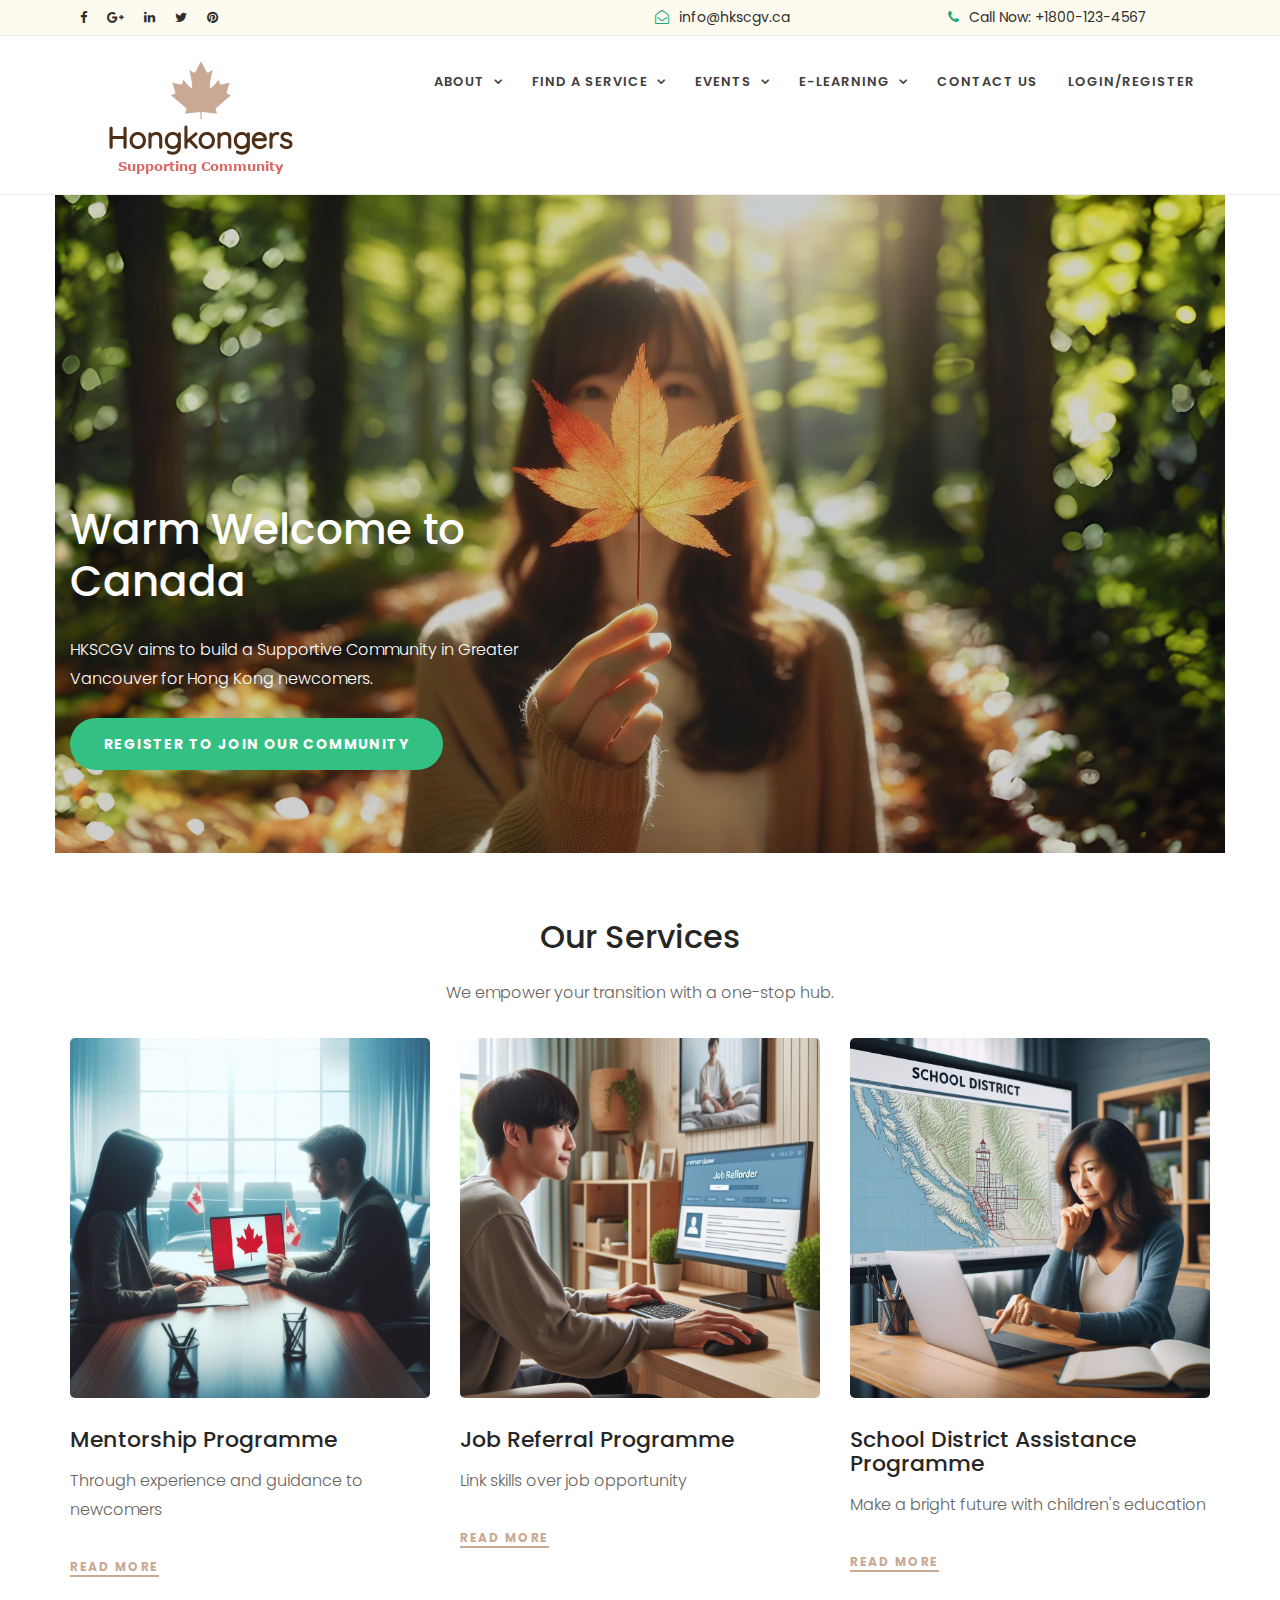
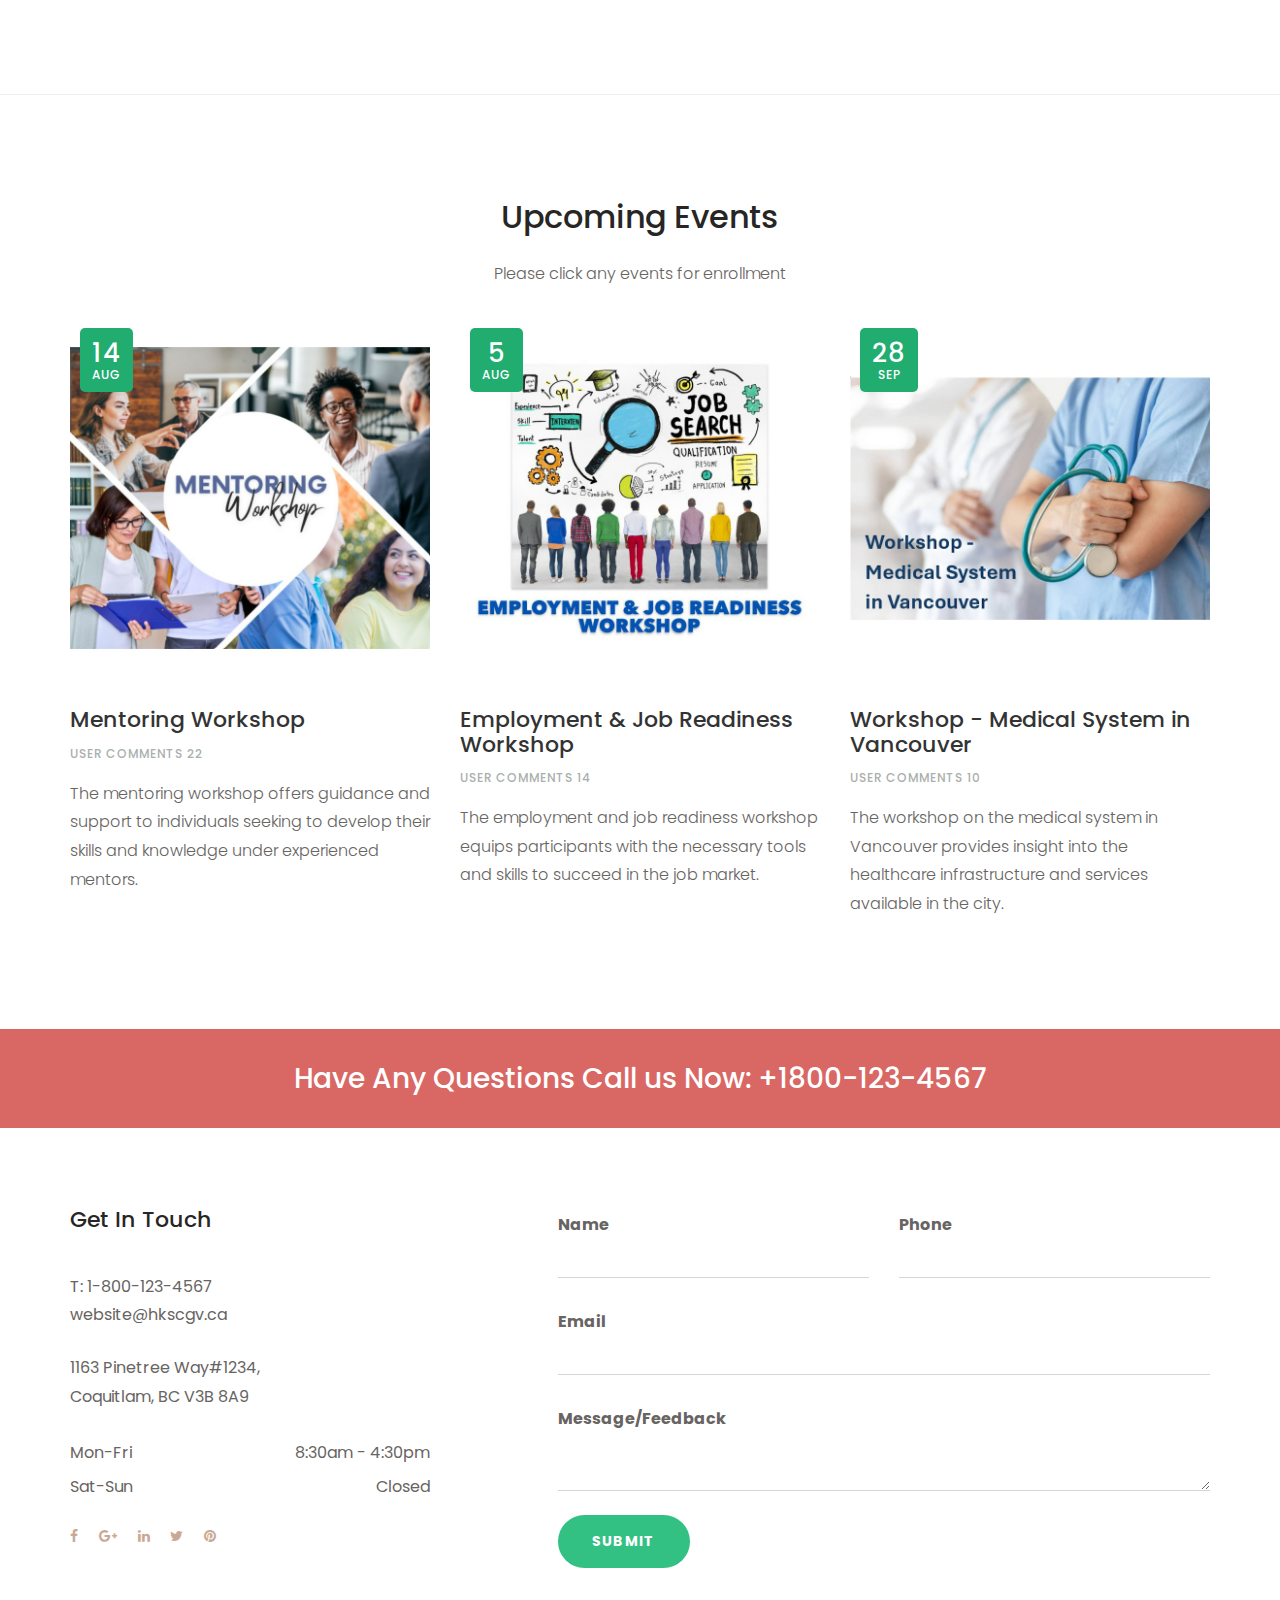
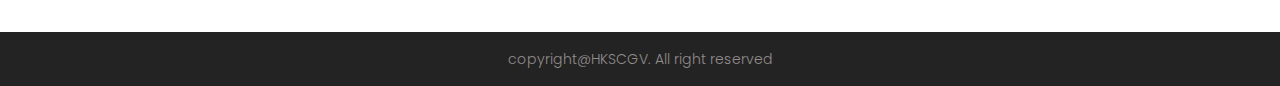
<file: index.html>
<!DOCTYPE html>
<html lang="en">
<head>
    <meta charset="utf-8">
    <meta http-equiv="X-UA-Compatible" content="IE=edge">
    <meta name="viewport" content="width=device-width, initial-scale=1">
    <!-- The above 3 meta tags *must* come first in the head; any other head content must come *after* these tags -->
    <meta name="description" content="">
    <meta name="keywords" content="">
    <title>Hongkongers Supporting Community in Greater Vancouver</title>
    <!-- Bootstrap -->
    <link href="css/bootstrap.min.css" rel="stylesheet">
    <!-- Style CSS -->
    <link href="css/style.css" rel="stylesheet">
    <!-- Google Fonts -->
    <link href="https://fonts.googleapis.com/css?family=Poppins:300,400,500,600,700" rel="stylesheet">
    <link href="css/owl.carousel.min.css" rel="stylesheet">
    <link href="css/owl.theme.default.css" rel="stylesheet">
    <!-- FontAwesome CSS -->
    <link rel="stylesheet" type="text/css" href="css/fontello.css">
    <link rel="stylesheet" type="text/css" href="css/d-css-runtime-desktop-one-package-structured-global.min.css">
    <link href="css/font-awesome.min.css" rel="stylesheet">
    <!-- HTML5 shim and Respond.js for IE8 support of HTML5 elements and media queries -->
    <!-- WARNING: Respond.js doesn't work if you view the page via file:// -->
    <!--[if lt IE 9]>
      <script src="https://oss.maxcdn.com/html5shiv/3.7.3/html5shiv.min.js"></script>
      <script src="https://oss.maxcdn.com/respond/1.4.2/respond.min.js"></script>
    <![endif]-->
</head>

<body>
    <div class="top-bar">
        <div class="container">
            <div class="row">
                <div class="col-md-6 hidden-sm hidden-xs">
                    <div class="social">
                        <ul>
                            <li><a href="#"><i class="fa fa-facebook"></i></a></li>
                            <li><a href="#"><i class="fa fa-google-plus"></i></a></li>
                            <li><a href="#"><i class="fa fa-linkedin"></i></a></li>
                            <li><a href="#"><i class="fa fa-twitter"></i></a></li>
                            <li><a href="#"><i class="fa fa-pinterest"></i></a></li>
                        </ul>
                    </div>
                </div>
                <div class="col-md-3 hidden-sm hidden-xs">
                    <div class="call-info">
                        <p class="call-text"><i class="fa fa-envelope-open-o"></i><strong>info@hkscgv.ca</strong></p>
                    </div>
                </div>
                <div class="col-md-3 col-sm-12">
                    <div class="call-info">
                        <p class="call-text"><i class="fa fa-phone"></i><strong>Call Now: +1800-123-4567</strong></p>
                    </div>
                </div>
            </div>
        </div>
    </div>
    <div class="header-wrapper">
        <div class="container">
            <div class="row">
                <div class="col-lg-3 col-md-2 col-sm-12 col-xs-12 text-center text-md-start">
                    <div class="logo"><a href="index.html"><img src="images/logo.png" alt=""></a></div>
                </div>
                <div class="col-lg-9 col-md-10 col-sm-12 col-xs-12">
                    <div class="navigation">
                        <div id="navigation">
                            <ul>
                                <!-- <li class="active"><a href="index.html" title="Home">Home</a></li> -->
                               
                               
                                <li class="has-sub"><a href="#" title="About">ABOUT</a>
                                    <ul>
                                        <li><a href="#" title="HKSCGV">HKSCGV</a></li>
                                        <li><a href="#" title="Mission & Purposes">Mission & Purposes</a></li>
                                        <li><a href="#" title="Stories of Success">Stories of Success</a></li>
                                        <li><a href="#" title="Member Benefits">Member Benefits</a></li>
                                    </ul>
                                </li>

                                <li class="has-sub"><a href="#" title="Find a Service">FIND A SERVICE</a>
                                    <ul>
                                        <li><a href="#" title="Mentorship Programme">Mentorship Programme</a></li>
                                        <li><a href="#" title="Job Referral Programme">Job Referral Programme</a></li>
                                        <li><a href="#" title="School District Assistance Programme">School District Assistance Programme</a></li>
                                        <li><a href="#" title="Education Workshops">Education Workshops</a></li>
                                    </ul>
                                </li>
                                
                                <li class="has-sub"><a href="#" title="Events">EVENTS</a>
                                    <ul>
                                        <li><a href="#" title="Mentoring Workshop">Mentoring Workshop</a></li>
                                        <li><a href="#" title="Employment & Job Readiness Workshop">Employment & Job Readiness Workshop</a></li>
                                        <li><a href="#" title="Workshop - Medical System in Vancouver">Workshop - Medical System in Vancouver</a></li>
                                        <li><a href="#events" title="Parenting Workshop">More Events</a></li>
                                        
                                    </ul>
                                </li>
                                
                                <li class="has-sub"><a href="#" title="Blog ">E-LEARNING</a>
                                    <ul>
                                        <li><a href="#" title="Online learning: BC Medical System">Online learning: BC Medical System</a></li>
                                        <li><a href="https://www.youtube.com/watch?v=jPCa8PAHZHk" title="Online learning: BC Education System">Online learning: BC Education System</a></li>
                                    </ul>
                                </li>
                                <li class=""><a href="#contact_us" title="Blog ">CONTACT US</a></li>
                                <li class=""><a href="#" title="Blog ">LOGIN/REGISTER</a></li>
                            </ul>
                        </div>
                    </div>
                </div>
            </div>
        </div>
    </div>
    <!-- header-section close -->
    <!-- slider-start -->
    <div class="container" >
        <div class="row">
            <div class="slider">
                <div class="owl-carousel slider">
                    <div class="item">
                        <div class="slider-img"> <img src="./images/slider-1.jpg" alt=""></div>
                        <div class="container" >
                            <div class="row">
                                <div class="col-lg-5 col-md-5 col-sm-12 col-xs-12">
                                    <div class="slider-captions">
                                        <h1 class="slider-title">Warm Welcome to
        Canada</h1>
                                        <p class="slider-text hidden-xs">HKSCGV aims to build a Supportive Community in Greater
                                        Vancouver for Hong Kong newcomers.</p>
                                        <a href="#" class="btn btn-default btn-lg hidden-sm hidden-xs" >REGISTER TO JOIN OUR COMMUNITY</a>
                                    </div>
                                </div>
                            </div>
                        </div>
                    </div>
                    <!-- <div class="item">
                        <div class="slider-img"><img src="./images/slider-2.jpg" alt=""></div>
                        <div class="container">
                            <div class="row">
                                <div class="col-lg-5 col-md-5 col-sm-12  col-xs-12">
                                    <div class="slider-captions">
                                        <h1 class="slider-title">We help you to keep your place clean</h1>
                                        <p class="slider-text hidden-xs">We use specialize and quality equipment tools for cleaning ! </p>
                                        <a href="#" class="btn btn-default btn-lg hidden-sm hidden-xs">meet team</a>
                                    </div>
                                </div>
                            </div>
                        </div>
                    </div>
                    <div class="item">
                        <div class="slider-img"><img src="./images/slider-3.jpg" alt=""></div>
                        <div class="container">
                            <div class="row">
                                <div class="col-lg-5 col-md-5 col-sm-12  col-xs-12">
                                    <div class="slider-captions">
                                        <h1 class="slider-title">Quality work with Affordable price</h1>
                                        <p class="slider-text hidden-xs">We brings professional cleaning services right to your home. </p>
                                        <a href="#" class="btn btn-default btn-lg hidden-sm hidden-xs">view services</a>
                                    </div>
                                </div>
                            </div>
                        </div>
                    </div> -->
                </div>
            </div>
        </div>
    </div> 
    
    <!-- slider-close -->
    <!-- service-start -->
    <div class="space-medium" style="border-bottom: 1px solid #ededed;" >
        <div class="container" >
            <div class="row">
                <div class="col-lg-12 col-md-12 col-sm-12 col-xs-12">
                    <div class="section-title">
                        <!-- section title start-->
                        <h1>Our Services</h1>
                        <p>We empower your transition with a one-stop hub.</p>
                    </div>
                    <!-- /.section title start-->
                </div>
            </div>
            <div class="row">
                <div class="col-lg-4 col-md-4 col-sm-4 col-xs-12">
                    <div class="service-block">
                        <div class="service-img"><a href="#"><img src="./images/service-1.jpg" alt="" class="img-responsive"></a> </div>
                        <div class="service-content">
                            <h3><a href="#">Mentorship Programme</a></h3>
                            <p>Through experience and guidance to newcomers</p>
                            <a href="#" class="btn-link"> read more</a>
                        </div>
                    </div>
                </div>
                <div class="col-lg-4 col-md-4 col-sm-4 col-xs-12">
                    <div class="service-block">
                        <div class="service-img"><a href="#"><img src="./images/service-2.jpg" alt="" class="img-responsive"> </a></div>
                        <div class="service-content">
                            <h3><a href="#">Job Referral Programme</a></h3>
                            <p>Link skills over job opportunity </p>
                            <a href="#" class="btn-link"> read more</a>
                        </div>
                    </div>
                </div>
                <div class="col-lg-4 col-md-4 col-sm-4 col-xs-12">
                    <div class="service-block">
                        <div class="service-img"><a href="#"><img src="./images/service-3.jpg" alt="" class="img-responsive"></a> </div>
                        <div class="service-content">
                            <h3><a href="#">School District Assistance Programme</a></h3>
                            <p>Make a bright future with children's education </p>
                            <a href="#" class="btn-link"> read more</a>
                        </div>
                    </div>
                </div>
            </div>
        </div>
    </div>
    <!-- service-close -->
    <!-- features-start -->

    <!-- features-close -->
    <!-- pricing-start -->
    
    <!-- pricing-close -->
    
    <!-- news-start -->
    <div class="space-medium">
        <div class="container" >
            <div class="row">
                <div class="col-lg-12 col-md-12 col-sm-12 col-xs-12">
                    <div class="section-title">
                        <!-- section title start-->
                        <h1>Upcoming Events</h1>
                        <p>Please click any events for enrollment</p>
                    </div>
                    <!-- /.section title start-->
                </div>
            </div>
            <div class="row">
                <div class="col-lg-4 col-md-4 col-sm-4 col-xs-12">
                    <div class="post-block">
                        <div class="post-img">
                            <a href="#" class="imghover">
                    <img src="./images/post-img-small-1.jpg" alt="" class="img-responsive"></a>
                        </div>
                        <!-- post block -->
                        <div class="meta-date">
                            <span class="meta-date-number">14</span>
                            <span class="meta-date-text"> AUG </span>
                        </div>
                        <div class="post-content">
                            <h3><a href="#" class="title">Mentoring Workshop</a></h3>
                            <div class="meta">
                                <!-- <span class="meta-categories"><a href="#">Home Cleaning</a></span> -->
                                <!-- <span>/</span> -->
                                <span class="meta-comments">User comments 22</span>
                            </div>
                            <p>The mentoring workshop offers guidance and support to individuals seeking to develop their skills and knowledge under experienced mentors.</p>
                        </div>
                    </div>
                </div>
                <div class="col-lg-4 col-md-4 col-sm-4 col-xs-12">
                    <div class="post-block">
                        <div class="post-img">
                            <a href="#" class="imghover">
                              <img src="./images/post-img-small-2.jpg" alt="" class="img-responsive">
                               </a>
                        </div>
                        <!-- post block -->
                        <div class="meta-date">
                            <span class="meta-date-number text-center" style="display: block;"> 5 </span>
                            <span class="meta-date-text"> AUG </span>
                        </div>
                        <div class="post-content">
                            <h3><a href="#" class="title">Employment & Job Readiness Workshop</a></h3>
                            <div class="meta">
                                <!-- <span class="meta-categories"><a href="#">Office Cleaning</a></span> -->
                                <!-- <span>/</span> -->
                                <span class="meta-comments">User comments 14</span>
                            </div>
                            <p>The employment and job readiness workshop equips participants with the necessary tools and skills to succeed in the job market.</p>
                        </div>
                    </div>
                </div>
                <div class="col-lg-4 col-md-4 col-sm-4 col-xs-12">
                    <div class="post-block">
                        <div class="post-img">
                            <a href="#" class="imghover">
                                <img src="./images/post-img-small-3.jpg" alt="" class="img-responsive"></a>
                        </div>
                        <!-- post block -->
                        <div class="meta-date">
                            <span class="meta-date-number">28</span>
                            <span class="meta-date-text text-center" style="display: block;"> SEP </span>
                        </div>
                        <div class="post-content">
                            <h3><a href="#" class="title">Workshop - Medical System in Vancouver</a></h3>
                            <div class="meta">
                                <!-- <span class="meta-categories"><a href="#">Cleaning</a></span> -->
                                <!-- <span>/</span> -->
                                <span class="meta-comments">User comments 10</span>
                            </div>
                            <p>The workshop on the medical system in Vancouver provides insight into the healthcare infrastructure and services available in the city.</p>
                        </div>
                    </div>
                </div>
            </div>
        </div>
    </div>
    <!-- news-close -->
    <!-- cta-section start -->
    <div class="cta-section">
        <div class="container">
            <div class="row">
                <div class="col-lg-12 col-md-12 col-sm-12 col-xs-12">
                    <h1>Have Any Questions Call us Now: +1800-123-4567</h1>
                </div>
            </div>
        </div>
    </div>
    <!-- cta-section close -->
     <!-- footer start -->
    <div class="footer" id="contact_us">
        <div class="container">
            <div class="row">
                <!-- footer-contactinfo-start -->
                <div class="col-lg-4 col-md-4 col-sm-4 col-xs-12">
                    <div class="footer-widget">
                        <h3 class="footer-title">Get In Touch</h3>
                        <p>
                            T: 1-800-123-4567<br/>
                        ​website@hkscgv.ca</p>
                        <p>1163 Pinetree Way#1234,<br/>
                        Coquitlam, BC V3B 8A9</p>
                        <div class="row">
                            <div class="col-xs-6">
                                Mon-Fri
                            </div>
                            <div class="col-xs-6 text-right">
                                8:30am - 4:30pm
                            </div>
                        </div>
                        <div class="row">
                            <div class="col-xs-6">
                                Sat-Sun
                            </div>
                            <div class="col-xs-6 text-right">
                                Closed
                            </div>
                        </div>
                        <div class="social">
                            <ul>
                                <li><a href="#"><i class="fa fa-facebook"></i></a></li>
                                <li><a href="#"><i class="fa fa-google-plus"></i></a></li>
                                <li><a href="#"><i class="fa fa-linkedin"></i></a></li>
                                <li><a href="#"><i class="fa fa-twitter"></i></a></li>
                                <li><a href="#"><i class="fa fa-pinterest"></i></a></li>
                            </ul>
                        </div>
                    </div>
                </div>
                <!-- footer-contactinfo-close -->
                <!-- footer-useful links-start -->
                <div class="col-lg-1 col-md-0 col-sm-1 col-xs-0"></div>
                <div class=" col-lg-7 col-md-8 col-sm-7 col-xs-12">
                    <div class="footer-widget">
                        <div class="row">
                            <div class="col-md-6 col-xs-12">
                                <label for="name">Name</label><br/>
                                <input id="name"/>
                            </div>
                            <div class="col-md-6 col-xs-12">
                                <label for="phone">Phone</label><br/>
                                <input id="phone"/>
                            </div>
                        </div>
                        <p></p>
                        <label for="email">Email</label><br/>
                        <input id="email"/>
                        <p></p>
                        <label for="message">Message/Feedback</label><br/>
                        <textarea id="message"></textarea>
                        <p></p>
                        <a href="#" class="btn btn-default btn-lg">Submit</a>
                    </div>
                </div>
            </div>
        </div>
    </div>
    <!-- tiny-footer-start -->
    <div class="tiny-footer">
        <div class="container">
            <div class="row">
                <div class="col-md-12">copyright@HKSCGV. All right reserved</div>
            </div>
            <!-- tiny-footer-start -->
        </div>
    </div>
    <!-- footer close -->
    <!-- jQuery (necessary for Bootstrap's JavaScript plugins) -->
    <script src="js/jquery.min.js" type="text/javascript"></script>
    <!-- Include all compiled plugins (below), or include individual files as needed -->
    <script src="js/bootstrap.min.js" type="text/javascript"></script>
    <script src="js/navigation.js" type="text/javascript"></script>
    <script src="js/menumaker.js" type="text/javascript"></script>
    <script type="text/javascript" src="js/jquery.sticky.js"></script>
    <script type="text/javascript" src="js/sticky-header.js"></script>
    <script type="text/javascript" src="js/owl.carousel.min.js"></script>
    <script type="text/javascript" src="js/slider.js"></script>
    <script type="text/javascript" src="js/testimonial-slider.js"></script>
</body>

</html>
</file>
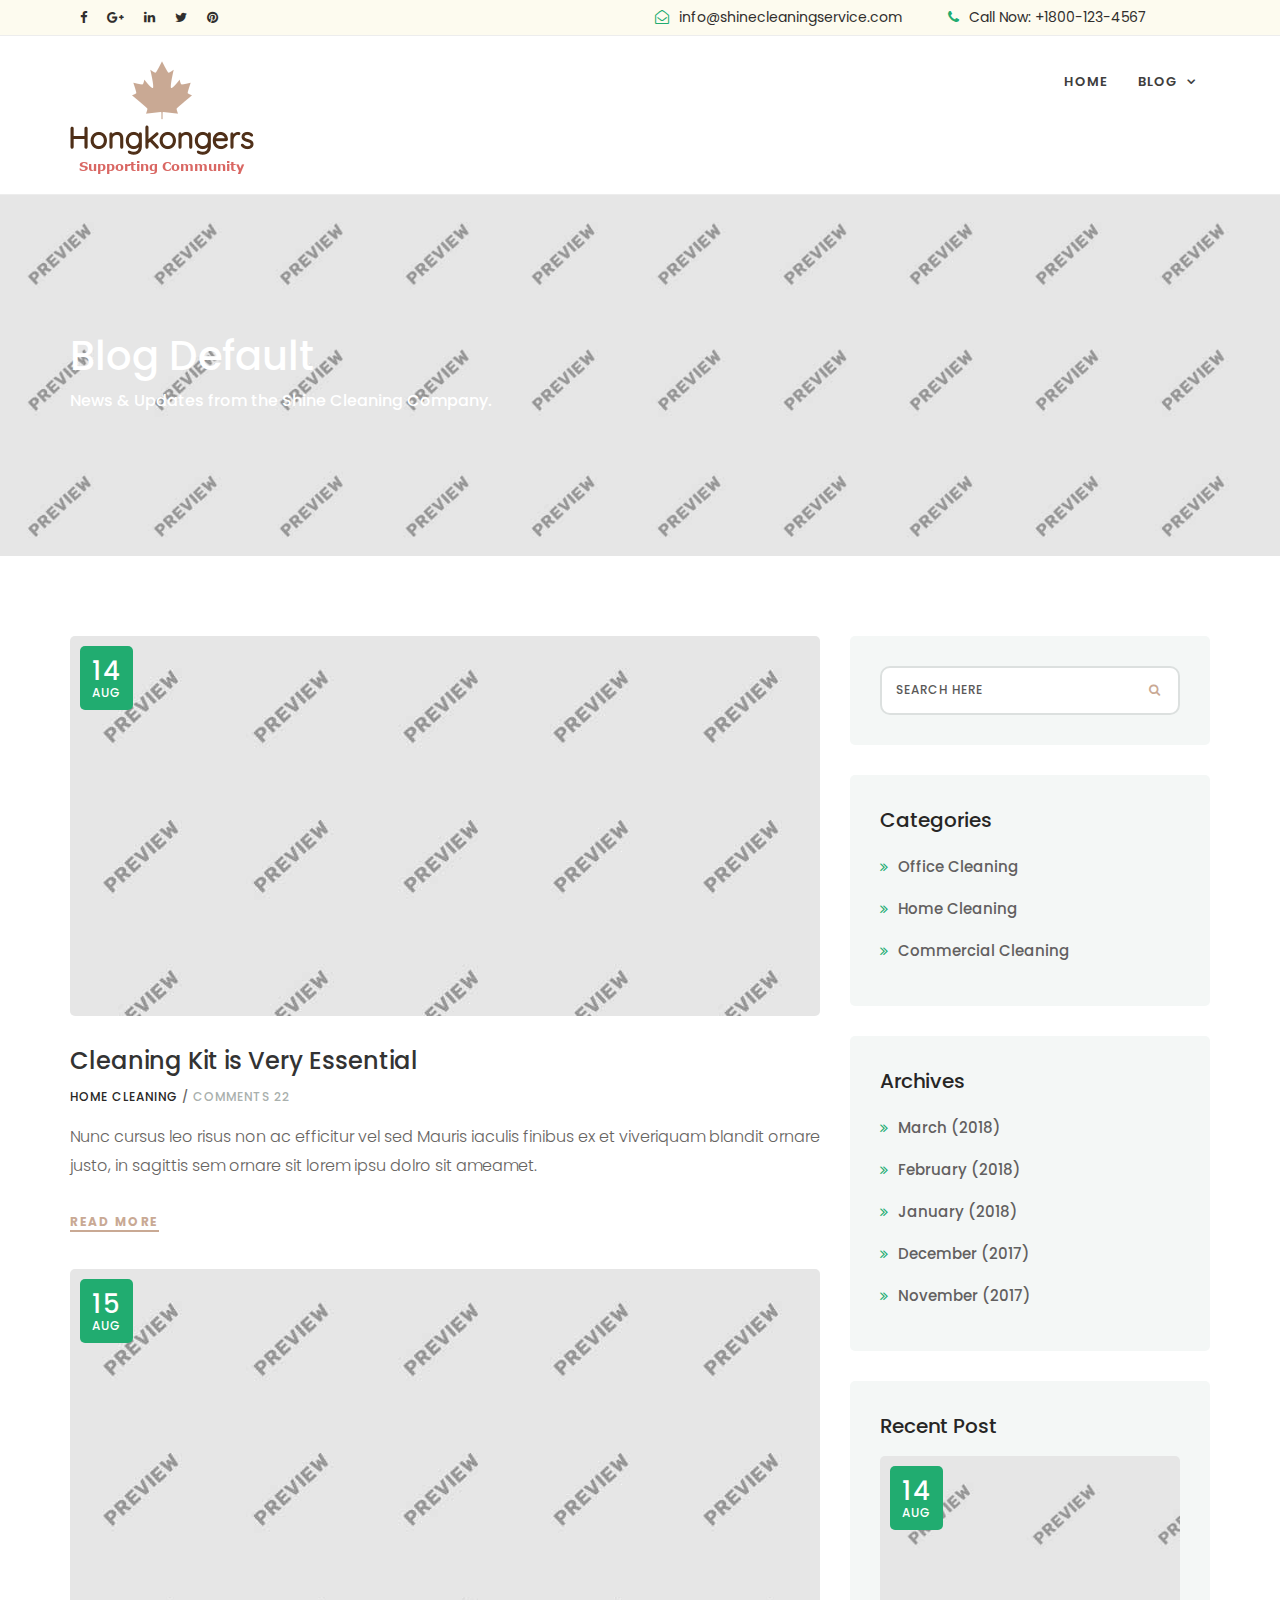
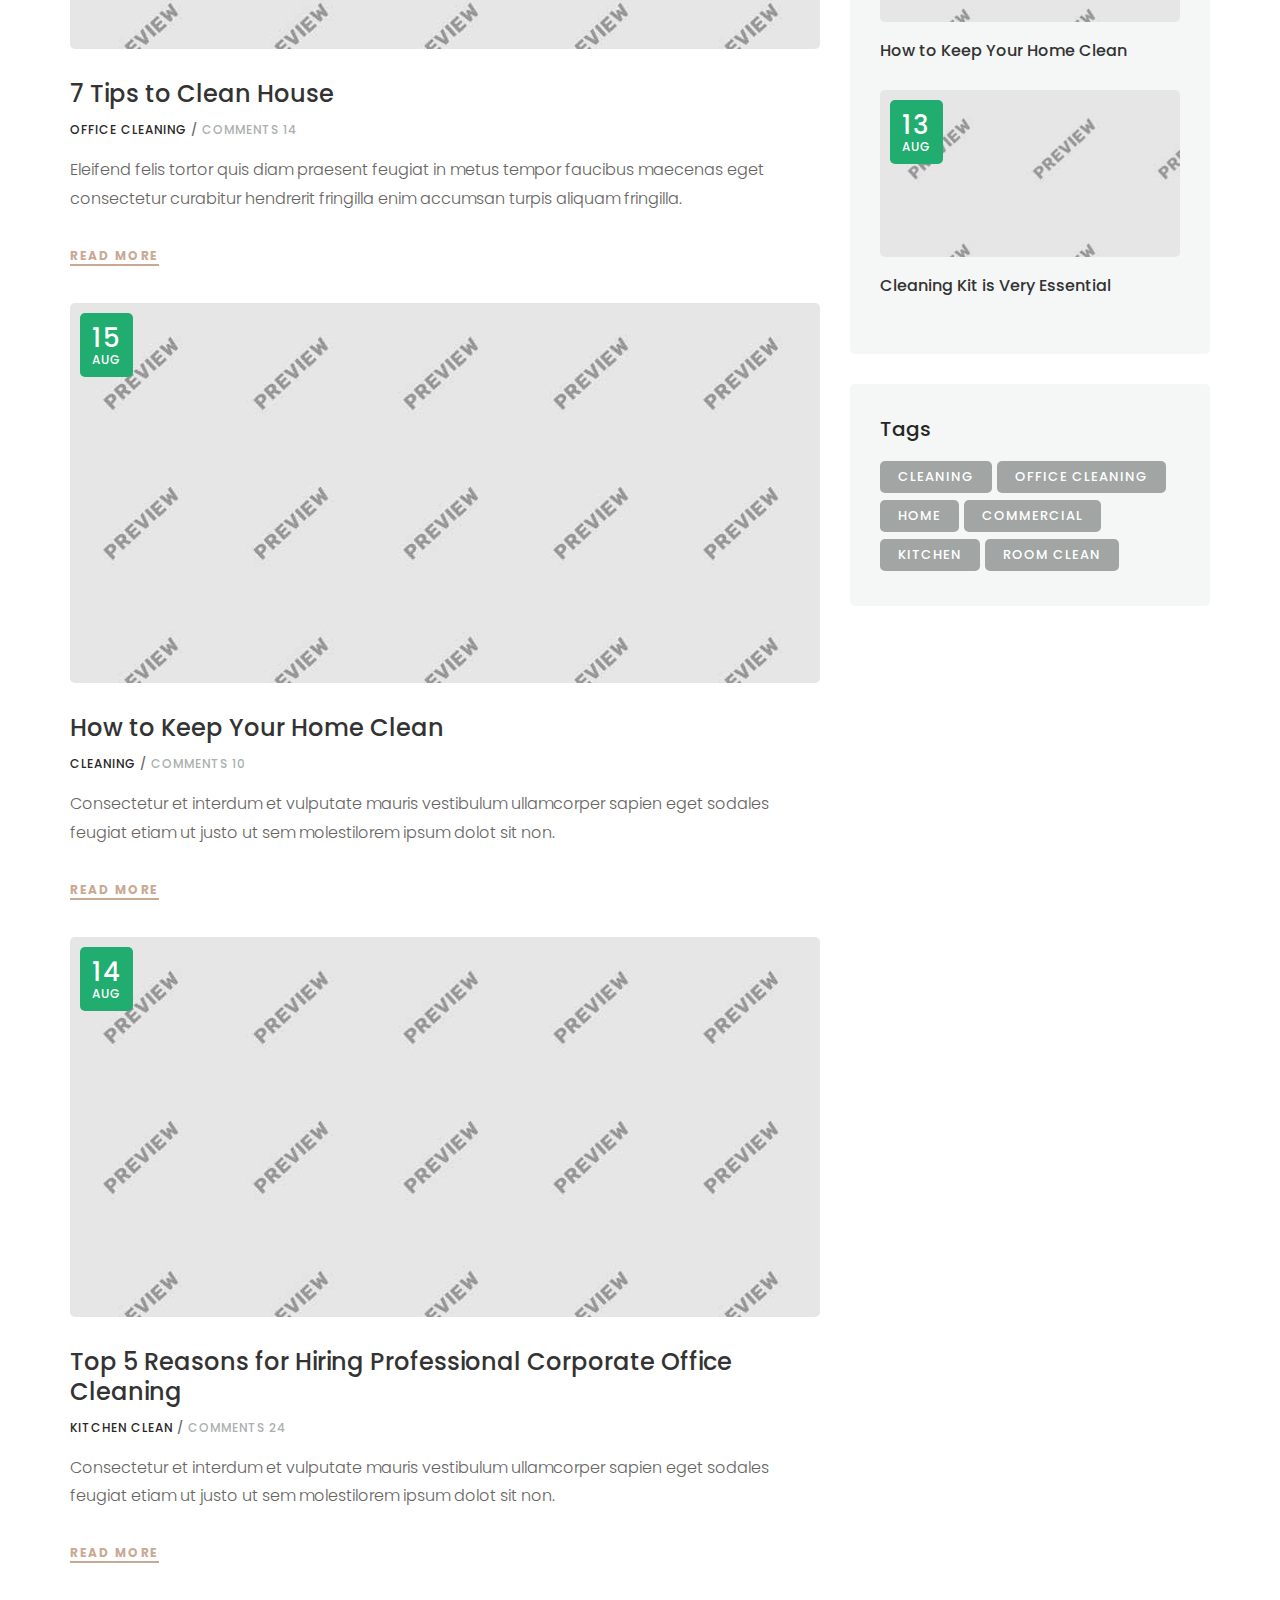
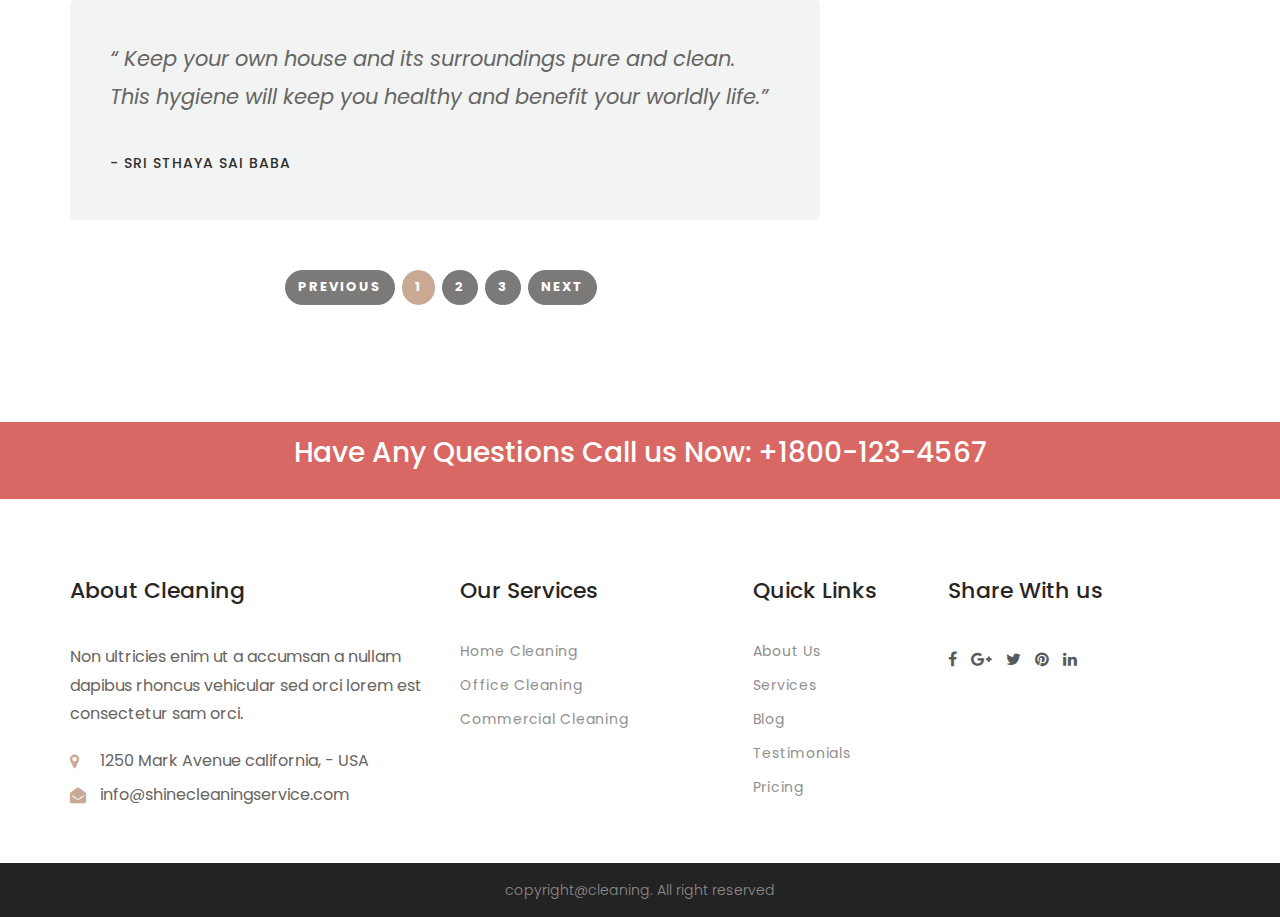
<file: blog-default.html>
<!DOCTYPE html>
<html lang="en">
<head>
    <meta charset="utf-8">
    <meta http-equiv="X-UA-Compatible" content="IE=edge">
    <meta name="viewport" content="width=device-width, initial-scale=1">
    <!-- The above 3 meta tags *must* come first in the head; any other head content must come *after* these tags -->
    <meta name="description" content="">
    <meta name="keywords" content="">
    <title>Shine a Cleaning Service Website Template</title>
    <!-- Bootstrap -->
    <link href="css/bootstrap.min.css" rel="stylesheet">
    <!-- Style CSS -->
    <link href="css/style.css" rel="stylesheet">
    <!-- Google Fonts -->
    <link href="https://fonts.googleapis.com/css?family=Poppins:300,400,500,600,700" rel="stylesheet">
    <!-- FontAwesome CSS -->
    <link rel="stylesheet" type="text/css" href="css/fontello.css">
    <link href="css/font-awesome.min.css" rel="stylesheet">
    <!-- HTML5 shim and Respond.js for IE8 support of HTML5 elements and media queries -->
    <!-- WARNING: Respond.js doesn't work if you view the page via file:// -->
    <!--[if lt IE 9]>
      <script src="https://oss.maxcdn.com/html5shiv/3.7.3/html5shiv.min.js"></script>
      <script src="https://oss.maxcdn.com/respond/1.4.2/respond.min.js"></script>
    <![endif]-->
</head>

<body>
    <div class="top-bar">
        <div class="container">
            <div class="row">
                <div class="col-md-6 hidden-sm hidden-xs">
                    <div class="social">
                        <ul>
                            <li><a href="#"><i class="fa fa-facebook"></i></a></li>
                            <li><a href="#"><i class="fa fa-google-plus"></i></a></li>
                            <li><a href="#"><i class="fa fa-linkedin"></i></a></li>
                            <li><a href="#"><i class="fa fa-twitter"></i></a></li>
                            <li><a href="#"><i class="fa fa-pinterest"></i></a></li>
                        </ul>
                    </div>
                </div>
                <div class="col-md-3 hidden-sm hidden-xs">
                    <div class="call-info">
                        <p class="call-text"><i class="fa fa-envelope-open-o"></i><strong>info@shinecleaningservice.com</strong></p>
                    </div>
                </div>
                <div class="col-md-3 col-sm-12">
                    <div class="call-info">
                        <p class="call-text"><i class="fa fa-phone"></i><strong>Call Now: +1800-123-4567</strong></p>
                    </div>
                </div>
            </div>
        </div>
    </div>
    <div class="header-wrapper">
        <div class="container">
            <div class="row">
                <div class="col-lg-3 col-md-2 col-sm-12 col-xs-12">
                    <div class="logo"><a href="index.html"><img src="images/logo.png" alt=""></a></div>
                </div>
                <div class="col-lg-9 col-md-10 col-sm-12 col-xs-12">
                    <div class="navigation">
                        <div id="navigation">
                            <ul>
                                <li class="active"><a href="index.html" title="Home">Home</a></li>
                            
                                <li class="has-sub"><a href="blog-default.html" title="Blog ">Blog</a>
                                    <ul>
                                        <li><a href="blog-default.html" title="Blog">Blog Default</a></li>
                                        <li><a href="blog-single.html" title="Blog Single ">Blog Single</a></li>
                                    </ul>
                                </li>
                          
                            </ul>
                        </div>
                    </div>
                </div>
            </div>
        </div>
    </div>
    <!-- header-section close -->
    <!-- page-header-start -->
    <div class="page-header">
        <div class="container">
            <div class="row">
                <div class="col-lg-5 col-md-5 col-sm-12 col-xs-12">
                    <div class="page-section">
                        <h1 class="page-title">Blog Default</h1>
                        <p class="page-text">News &amp; Updates from the Shine Cleaning Company.</p>
                    </div>
                </div>
            </div>
        </div>
    </div>
    <!-- page-header-close -->
   <div class="space-medium">
        <div class="container">
            <div class="row">
                <div class="col-lg-8 col-md-8 col-sm-8 col-xs-12">
                    <div class="row">
                        <div class="col-lg-12 col-sm-12 col-md-12 col-xs-12">
                            <div class="post-block">
                                <!-- post holder -->
                                <div class="post-img">
                                    <!-- post img -->
                                    <a href="#" class="imghover"><img src="images/post-img-1.jpg" alt="" class="img-responsive"></a>
                                </div>
                                <!-- /.post img -->
                                <div class="meta-date">
                            <span class="meta-date-number">14</span>
                            <span class="meta-date-text"> AUG </span>
                        </div>
                                <div class="post-content">
                                    <!-- post content -->
                                    <div class="post-header">
                                        <!-- post header -->
                                        <h2 class="post-title"><a href="#
                                        " class="title">Cleaning Kit is Very Essential</a></h2>
                                       <div class="meta">
                                <span class="meta-categories"><a href="#">Home Cleaning</a></span>
                                <span>/</span>
                                <span class="meta-comments">comments 22</span>
                            </div>
                                    </div>
                                    <!-- /.post header -->
                                    <p>Nunc cursus leo risus non ac efficitur vel sed Mauris iaculis finibus ex et viveriquam blandit ornare justo, in sagittis sem ornare sit lorem ipsu dolro sit ameamet.</p>
                                    <a href="#" class="btn-link">Read More</a> </div>
                                <!-- /.post content -->
                            </div>
                            <!-- /.post holder -->
                        </div>
                        <div class="col-lg-12 col-sm-12 col-md-12 col-xs-12">
                            <div class="post-block">
                                <!-- post holder -->
                                <div class="post-img">
                                    <!-- post img -->
                                    <a href="#" class="imghover"><img src="images/post-img-2.jpg" alt="" class="img-responsive"></a>
                                </div>
                                <div class="meta-date">
                            <span class="meta-date-number">15</span>
                            <span class="meta-date-text"> AUG </span>
                        </div>
                                <!-- /.post img -->
                                <div class="post-content">
                                    <!-- post content -->
                                    <div class="post-header">
                                        <!-- post header -->
                                        <h2 class="post-title"><a href="blog-single.html" class="title">7 Tips to Clean House</a></h2>
                                       <div class="meta">
                                <span class="meta-categories"><a href="#">Office Cleaning</a></span>
                                <span>/</span>
                                <span class="meta-comments">comments 14</span>
                            </div>
                                    </div>
                                    <!-- /.post header -->
                                    <p>Eleifend felis tortor quis diam praesent feugiat in metus tempor faucibus maecenas eget consectetur curabitur hendrerit fringilla enim accumsan turpis aliquam fringilla. </p>
                                    <a href="#" class="btn-link">Read More </a> </div>
                                <!-- /.post content -->
                            </div>
                            <!-- /.post holder -->
                        </div>
                        <div class="col-lg-12 col-sm-12 col-md-12 col-xs-12">
                            <div class="post-block">
                                <!-- post holder -->
                                <div class="post-img">
                                    <!-- post img -->
                                    <a href="#" class="imghover"><img src="images/post-img-3.jpg" alt="" class="img-responsive"></a>
                                </div>
                                <div class="meta-date">
                            <span class="meta-date-number">15</span>
                            <span class="meta-date-text"> AUG </span>
                        </div>
                                <!-- /.post img -->
                                <div class="post-content">

                                    <!-- post content -->
                                    <div class="post-header">
                                        <!-- post header -->
                                        <h2 class="post-title"><a href="blog-single.html" class="title">How to Keep Your Home Clean</a></h2>
                                        <div class="meta">
                                <span class="meta-categories"><a href="#">Cleaning</a></span>
                                <span>/</span>
                                <span class="meta-comments">comments 10</span>
                            </div>
                                    </div>
                                    <!-- /.post header -->
                                    <p>Consectetur et interdum et vulputate mauris vestibulum ullamcorper sapien eget sodales feugiat etiam ut justo ut sem molestilorem ipsum dolot sit non.</p>
                                    <a href="#" class="btn-link">Read More</a> </div>
                                <!-- /.post content -->
                            </div>
                            <!-- /.post holder -->
                        </div>
                        <div class="col-lg-12 col-sm-12 col-md-12 col-xs-12">
                            <div class="post-block">
                                <!-- post holder -->
                                <div class="post-img">
                                    <!-- post img -->
                                    <a href="#" class="imghover"><img src="images/post-img-4.jpg" alt="" class="img-responsive"></a>
                                </div>
                                <div class="meta-date">
                            <span class="meta-date-number">14</span>
                            <span class="meta-date-text"> AUG </span>
                        </div>
                                <!-- /.post img -->
                                <div class="post-content">
                                    <!-- post content -->
                                    <div class="post-header">
                                        <!-- post header -->
                                        <h2 class="post-title"><a href="blog-single.html" class="title">Top 5 Reasons for Hiring Professional Corporate Office Cleaning</a></h2>
                                        <div class="meta">
                                <span class="meta-categories"><a href="#">kitchen Clean</a></span>
                                <span>/</span>
                                <span class="meta-comments">comments 24</span>
                            </div>
                                    </div>
                                    <!-- /.post header -->
                                    <p>Consectetur et interdum et vulputate mauris vestibulum ullamcorper sapien eget sodales feugiat etiam ut justo ut sem molestilorem ipsum dolot sit non.</p>
                                    <a href="#" class="btn-link">Read More</a> </div>
                                <!-- /.post content -->
                            </div>
                            <!-- /.post holder -->
                        </div>
                        
                        <div class="col-lg-12 col-sm-12 col-md-12 col-xs-12">
                            <div class="blockquote ">
                                <div class="blockquote-content">
                                    <p>“ Keep your own house and its surroundings pure and clean. This hygiene will keep you healthy and benefit your worldly life.”</p>
                                </div>
                                <div class="blocquote-author">- Sri Sthaya sai Baba</div>
                            </div>
                        </div>
                        <!-- pagination start -->
                        <div class="col-lg-12 col-md-12 col-sm-12 col-xs-12">
                            <div class="st-pagination">
                                <ul class="pagination">
                                    <li><a href="#" aria-label="previous"><span aria-hidden="true">Previous</span></a> </li>
                                    <li class="active"><a href="#">1</a></li>
                                    <li><a href="#">2</a></li>
                                    <li><a href="#">3</a></li>
                                    <li> <a href="#" aria-label="Next"><span aria-hidden="true">Next</span></a> </li>
                                </ul>
                            </div>
                        </div>
                        <!-- pagination close -->
                    </div>
                </div>
                <div class="col-lg-4 col-md-4 col-sm-4 col-xs-12">
                    <!-- widget-search-start -->
                    <div class=" widget widget-search">
                        <form>
                            <div class="search-form">
                                <input type="text" class="form-control " placeholder="Search Here">
                                <button type="Submit"><i class="fa fa-search"></i></button>
                            </div>
                        </form>
                    </div>
                    <!-- widget-search-close -->
                    <!-- widget-categories-start -->
                    <div class=" widget widget-categories">
                        <h2 class="widget-title">Categories</h2>
                        <ul class="angle angle-right">
                            <li><a href="#">Office Cleaning</a></li>
                            <li><a href="#">Home Cleaning</a></li>
                            <li><a href="#">Commercial Cleaning</a></li>
                         
                        </ul>
                    </div>
                    <!-- widget-categories-close -->
                    <!-- widget-archievs-start -->
                    <div class=" widget widget-archives">
                        <h2 class="widget-title">Archives</h2>
                        <ul class="angle angle-right">
                            <li> <a href="#">March (2018)</a></li>
                            <li> <a href="#">February (2018)</a></li>
                            <li><a href="#">January (2018)</a></li>
                            <li><a href="#">December (2017)</a></li>
                            <li> <a href="#">November (2017)</a></li>
                        </ul>
                    </div>
                    <!-- widget-archievs-close -->
                    <!-- widget-recent-post-start -->
                    <div class=" widget widget-recent-post">
                        <h2 class="widget-title">Recent Post</h2>
                        <ul>
                            <li>
                                <div class="recent-post">
                                    <div class="recent-img">
                                        <a href="#" class="imghover"><img src="./images/recent-post-1.jpg" alt="" class="img-responsive"></a>
                                         </div>
                                        <div class="meta-date">
                            <span class="meta-date-number">14</span>
                            <span class="meta-date-text"> AUG </span>
                        </div>
                                   

                                    <h4 class="recent-title "><a href="#" class="title">How to Keep Your Home Clean</a></h4>
                                    
                                </div>
                            </li>
                            <li>
                                <div class="recent-post">
                                    <div class="recent-img">
                                        <a href="#" class="imghover"> <img src="./images/recent-post-2.jpg" alt="" class="img-responsive"></a>
                                        </div>
                                        <div class="meta-date">
                            <span class="meta-date-number">13</span>
                            <span class="meta-date-text"> AUG </span>
                        </div>
                                        <h4 class="recent-title"><a href="#" class="title">Cleaning Kit is Very Essential</a></h4>
                                 
                                </div>
                                
                        </ul>
                    </div>
                    <!-- widget-recent-post-close-->
                    <!-- widget-Tag start -->
                    <div class=" widget widget-tags ">
                        <h2 class=" widget-title">Tags</h2>
                        <a href="#">Cleaning</a><a href="#">Office Cleaning</a><a href="#">home</a><a href="#">commercial </a><a href="#">kitchen</a><a href="#">room clean</a></div>
                    <!-- widget-Tag close -->
                </div>
            </div>
        </div>
    </div>
     <!-- cta-section start -->
    <div class="cta-section">
        <div class="container">
            <div class="row">
                <div class="col-lg-12 col-md-12 col-sm-12 col-xs-12">
                    <h1>Have Any Questions Call us Now: +1800-123-4567</h1>
                </div>
            </div>
        </div>
    </div>
     <!-- footer start -->
    <div class="footer">
        <div class="container">
            <div class="row">
                <!-- footer-contactinfo-start -->
                <div class="col-lg-4 col-md-4 col-sm-4 col-xs-12">
                    <div class="footer-widget">
                        <h3 class="footer-title">About Cleaning</h3>
                        <p>Non ultricies enim ut a accumsan a nullam dapibus rhoncus vehicular sed orci lorem est consectetur sam orci.</p>
                        <div class="">
                            <ul>
                                <li><div class=""><i class="fa fa-map-marker"></i></div><div class="footer-address">1250 Mark Avenue california, - USA</div>
                                </li>
                                <li><div class=""><i class="fa fa-envelope-open"></i></div><div class="footer-address">info@shinecleaningservice.com</div></li>
                            </ul>
                        </div>
                    </div>
                </div>
                <!-- footer-contactinfo-close -->
                <!-- footer-useful links-start -->
                <div class=" col-lg-3 col-md-3 col-sm-3 col-xs-12">
                    <div class="footer-widget">
                        <h3 class="footer-title">Our Services</h3>
                        <ul>
                            <li><a href="#">Home Cleaning </a></li>
                            <li><a href="#">Office Cleaning </a></li>
                            <li><a href="#">Commercial Cleaning</a></li>
                        </ul>
                    </div>
                </div>
                <!-- footer-useful links-close -->
                <!-- footer-useful links-start -->
                <div class=" col-lg-2 col-md-2 col-sm-2 col-xs-12">
                    <div class="footer-widget">
                        <h3 class="footer-title">Quick Links</h3>
                        <ul>
                            <li><a href="#">About us </a></li>
                            <li><a href="#">Services </a></li>
                            <li><a href="#">Blog</a></li>
                            <li><a href="#">Testimonials </a></li>
                            <li> <a href="#">Pricing</a></li>
                        </ul>
                    </div>
                </div>
                <!-- footer-useful links-close -->
                <!-- footer-about-start -->
                <div class="col-lg-2 col-md-3 col-sm-2 col-xs-12 ">
                    <div class="footer-widget">
                        <h3 class="footer-title">Share With us</h3>
                        <div class="footer-social"> <a href="#"><span><i class="fa fa-facebook"></i></span></a> <a href="#"><span><i class="fa fa-google-plus"></i></span> </a> <a href="#"><span class="active"><i class="fa fa-twitter"></i> </span></a> <a href="#"><span><i class=" fa fa-pinterest"></i> </span></a> <a href="#"><span><i class="fa fa-linkedin"></i></span></a> </div>
                    </div>
                </div>
            </div>
        </div>
    </div>
    <!-- tiny-footer-start -->
    <div class="tiny-footer">
        <div class="container">
            <div class="row">
                <div class="col-md-12">copyright@cleaning. All right reserved</div>
            </div>
            <!-- tiny-footer-start -->
        </div>
    </div>
    <!-- footer close -->
    <!-- jQuery (necessary for Bootstrap's JavaScript plugins) -->
    <script src="js/jquery.min.js" type="text/javascript"></script>
    <!-- Include all compiled plugins (below), or include individual files as needed -->
    <script src="js/bootstrap.min.js" type="text/javascript"></script>
    <script src="js/navigation.js" type="text/javascript"></script>
    <script src="js/menumaker.js" type="text/javascript"></script>
    <script type="text/javascript" src="js/jquery.sticky.js"></script>
    <script type="text/javascript" src="js/sticky-header.js"></script>
</body>

</html>
</file>
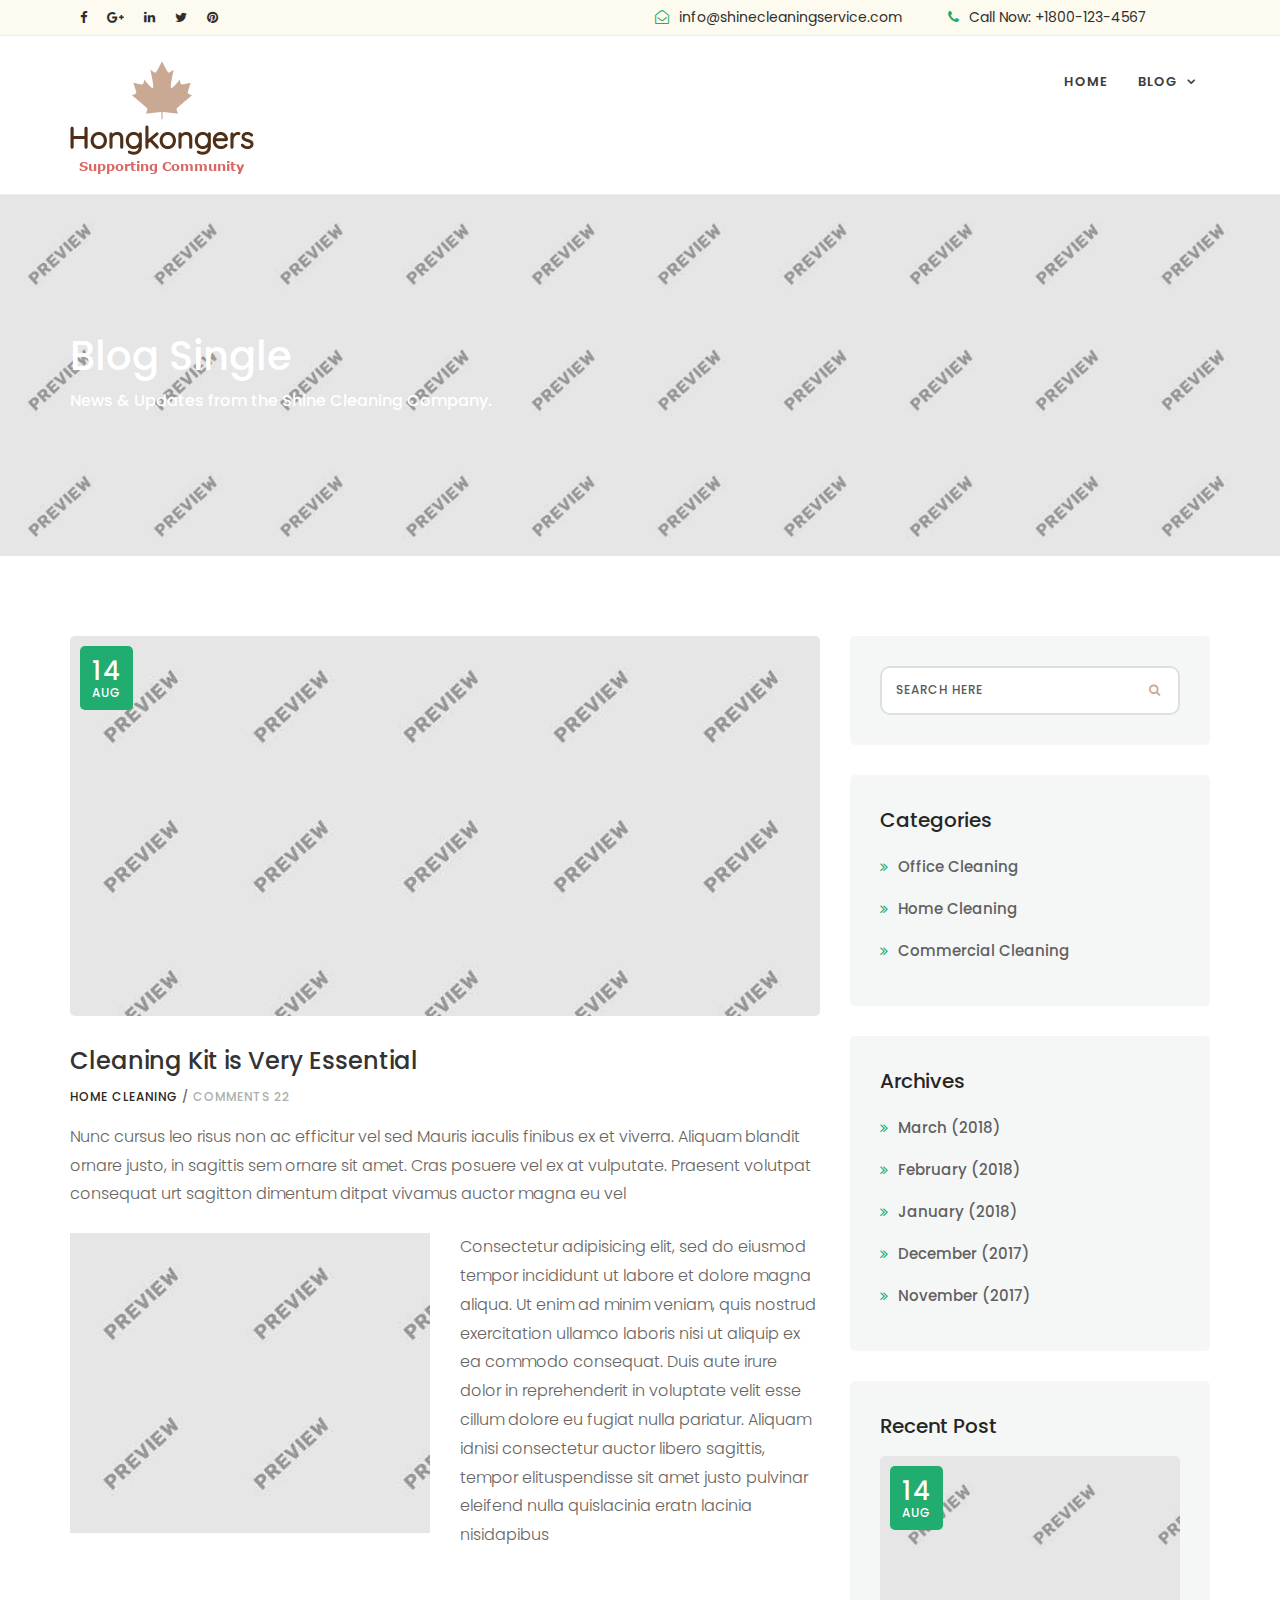
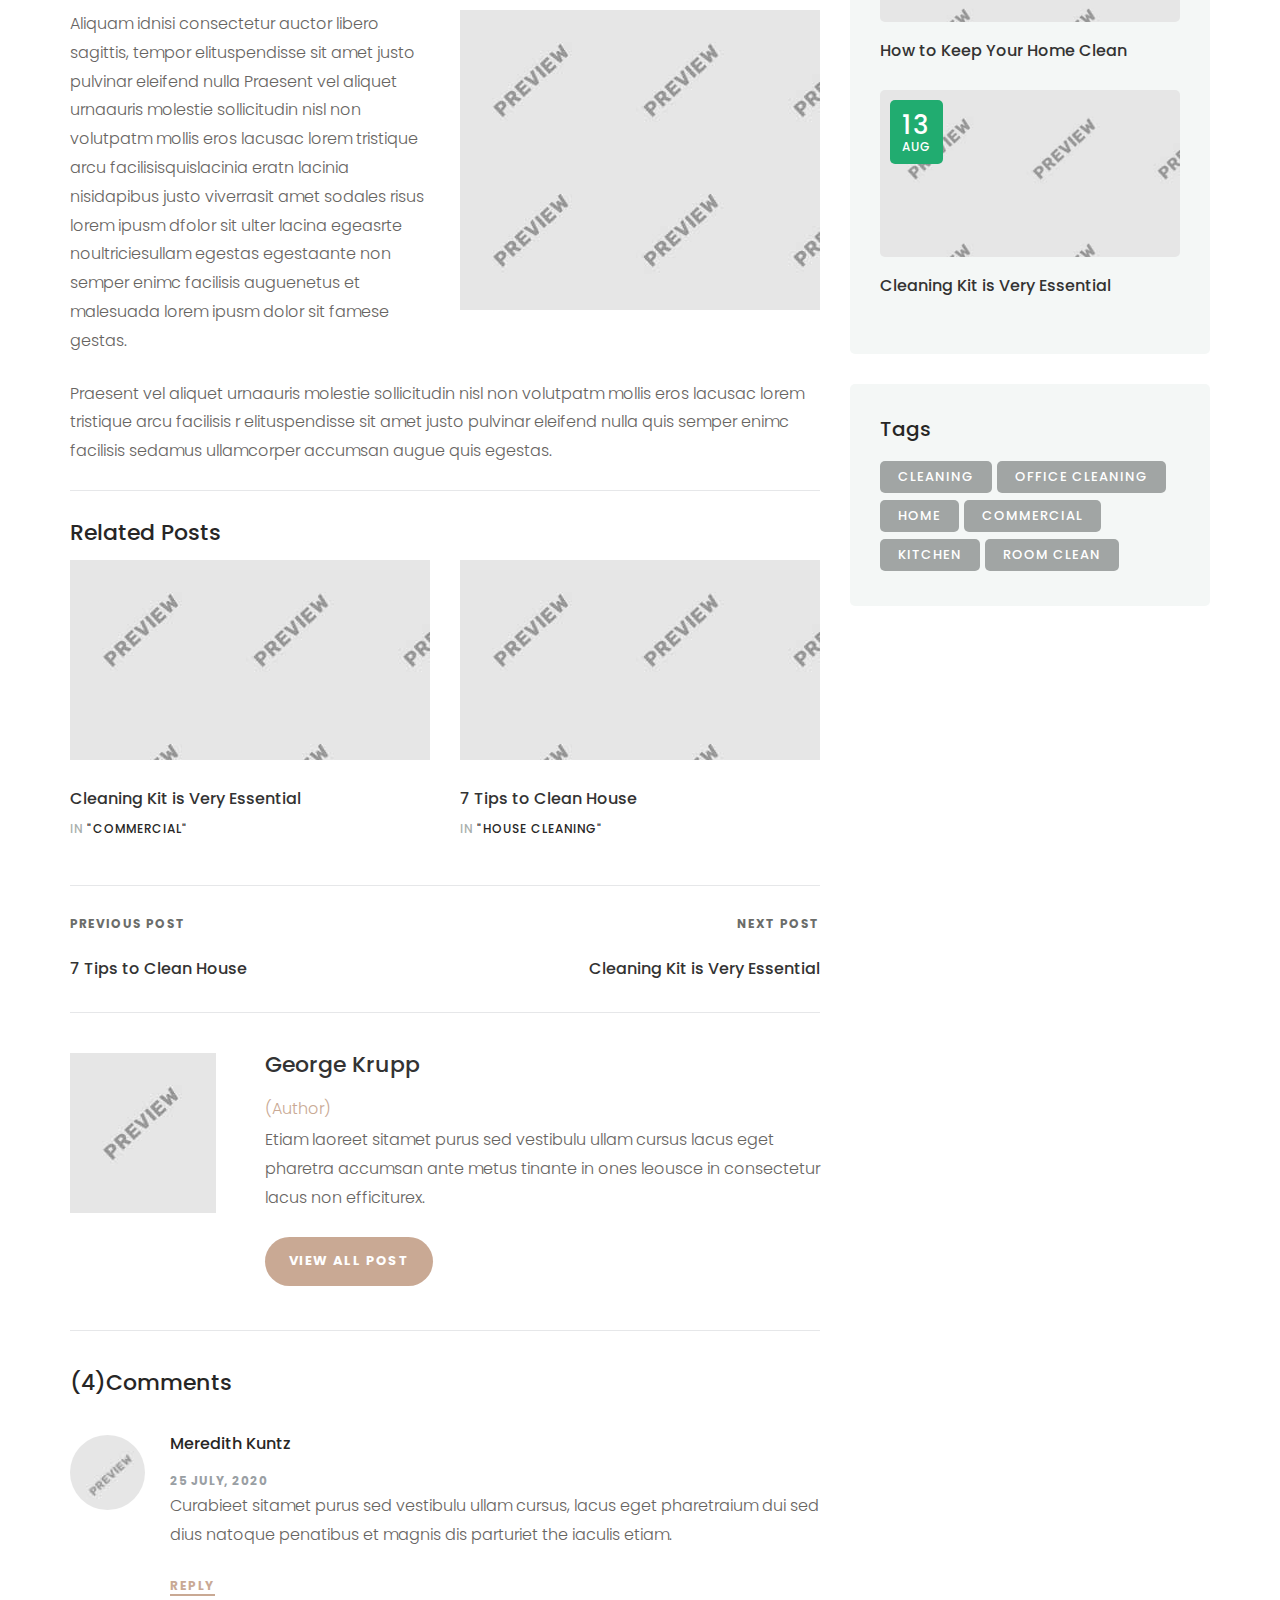
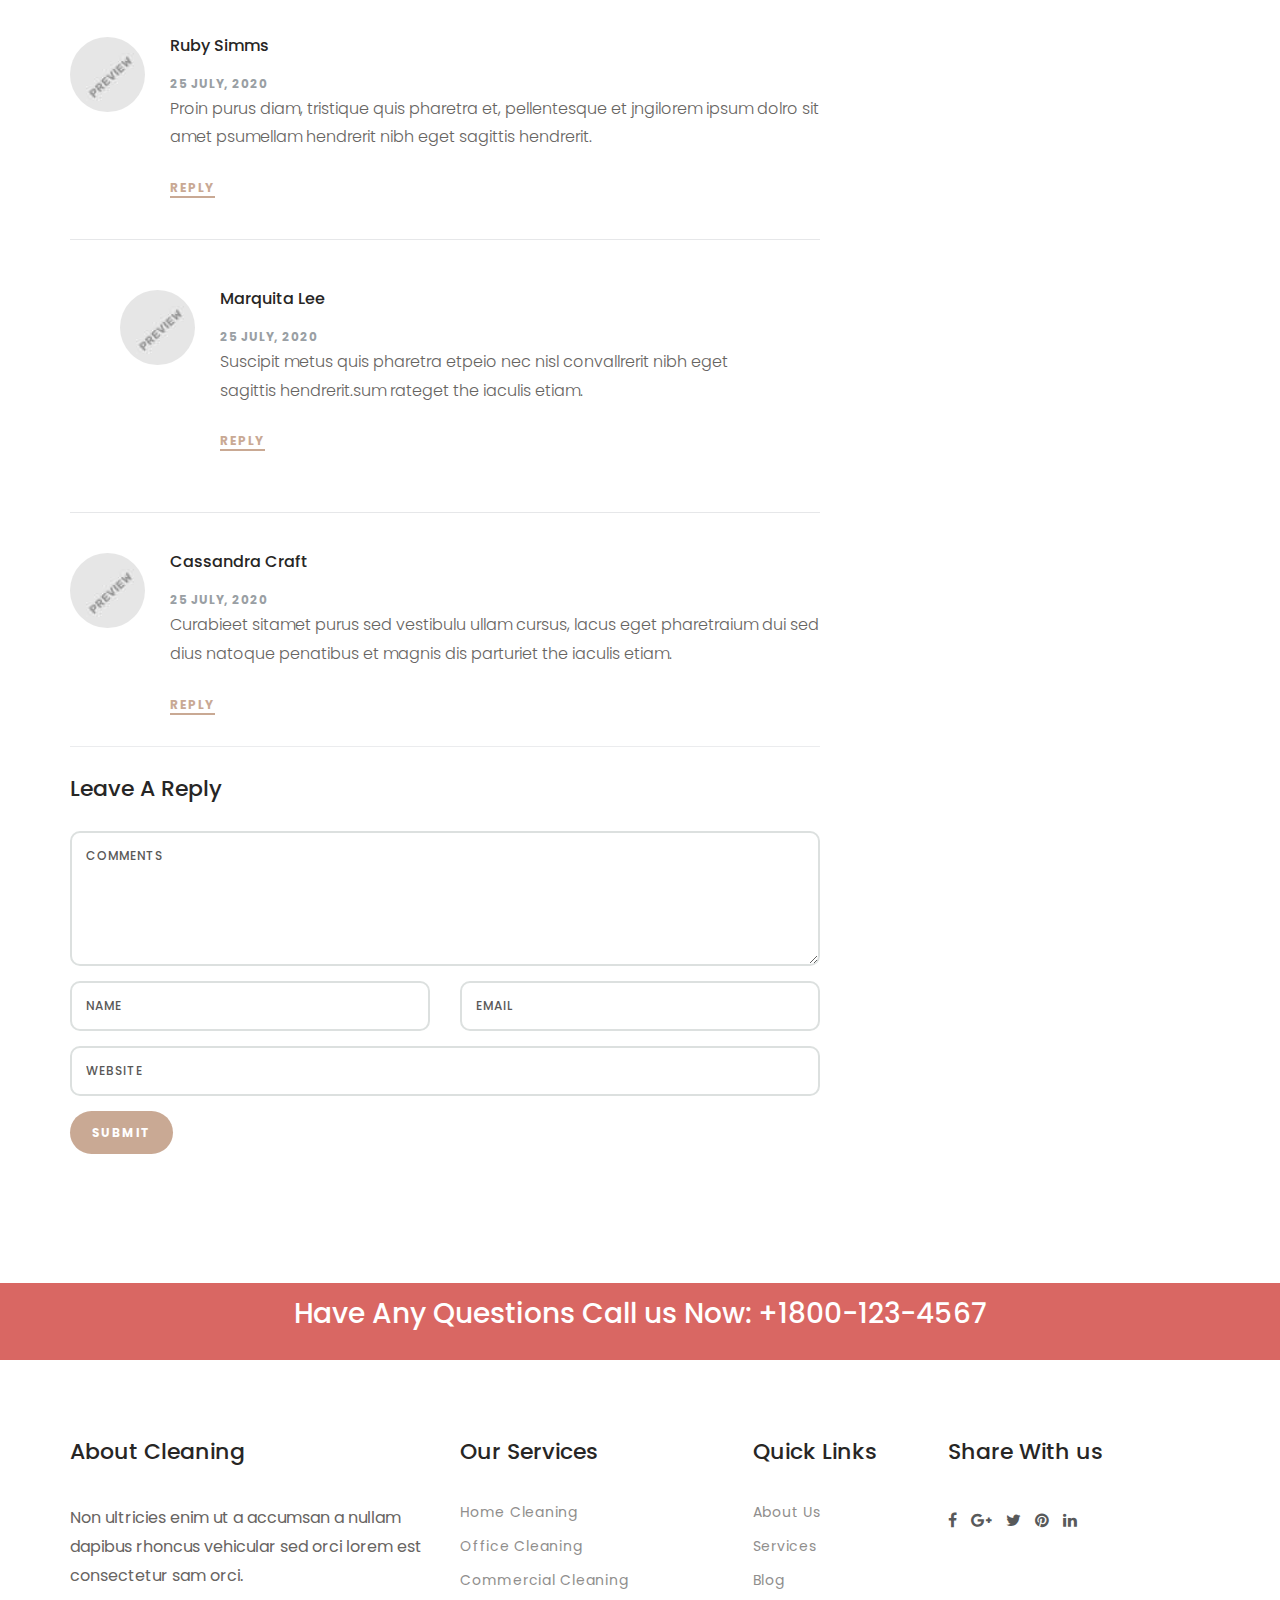
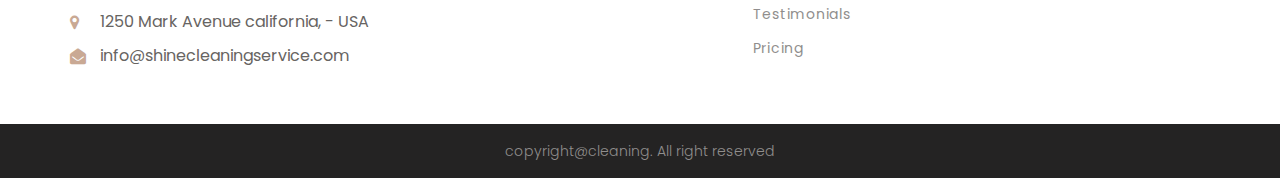
<file: blog-single.html>
<!DOCTYPE html>
<html lang="en">

<head>
    <meta charset="utf-8">
    <meta http-equiv="X-UA-Compatible" content="IE=edge">
    <meta name="viewport" content="width=device-width, initial-scale=1">
    <!-- The above 3 meta tags *must* come first in the head; any other head content must come *after* these tags -->
    <meta name="description" content="">
    <meta name="keywords" content="">
    <title>Shine a Cleaning Service Website Template</title>
    <!-- Bootstrap -->
    <link href="css/bootstrap.min.css" rel="stylesheet">
    <!-- Style CSS -->
    <link href="css/style.css" rel="stylesheet">
    <!-- Google Fonts -->
    <link href="https://fonts.googleapis.com/css?family=Poppins:300,400,500,600,700" rel="stylesheet">
    <!-- FontAwesome CSS -->
    <link rel="stylesheet" type="text/css" href="css/fontello.css">
    <link href="css/font-awesome.min.css" rel="stylesheet">
    <!-- HTML5 shim and Respond.js for IE8 support of HTML5 elements and media queries -->
    <!-- WARNING: Respond.js doesn't work if you view the page via file:// -->
    <!--[if lt IE 9]>
      <script src="https://oss.maxcdn.com/html5shiv/3.7.3/html5shiv.min.js"></script>
      <script src="https://oss.maxcdn.com/respond/1.4.2/respond.min.js"></script>
    <![endif]-->
</head>

<body>
    <div class="top-bar">
        <div class="container">
            <div class="row">
                <div class="col-md-6 hidden-sm hidden-xs">
                    <div class="social">
                        <ul>
                            <li><a href="#"><i class="fa fa-facebook"></i></a></li>
                            <li><a href="#"><i class="fa fa-google-plus"></i></a></li>
                            <li><a href="#"><i class="fa fa-linkedin"></i></a></li>
                            <li><a href="#"><i class="fa fa-twitter"></i></a></li>
                            <li><a href="#"><i class="fa fa-pinterest"></i></a></li>
                        </ul>
                    </div>
                </div>
                <div class="col-md-3 hidden-sm hidden-xs">
                    <div class="call-info">
                        <p class="call-text"><i class="fa fa-envelope-open-o"></i><strong>info@shinecleaningservice.com</strong></p>
                    </div>
                </div>
                <div class="col-md-3 col-sm-12">
                    <div class="call-info">
                        <p class="call-text"><i class="fa fa-phone"></i><strong>Call Now: +1800-123-4567</strong></p>
                    </div>
                </div>
            </div>
        </div>
    </div>
    <div class="header-wrapper">
        <div class="container">
            <div class="row">
                <div class="col-lg-3 col-md-2 col-sm-12 col-xs-12">
                    <div class="logo"><a href="index.html"><img src="images/logo.png" alt=""></a></div>
                </div>
                <div class="col-lg-9 col-md-10 col-sm-12 col-xs-12">
                    <div class="navigation">
                        <div id="navigation">
                            <ul>
                                <li class="active"><a href="index.html" title="Home">Home</a></li>
                               
                                <li class="has-sub"><a href="blog-default.html" title="Blog ">Blog</a>
                                    <ul>
                                        <li><a href="blog-default.html" title="Blog">Blog Default</a></li>
                                        <li><a href="blog-single.html" title="Blog Single ">Blog Single</a></li>
                                    </ul>
                                </li>
                               
                            </ul>
                        </div>
                    </div>
                </div>
            </div>
        </div>
    </div>
    <!-- header-section close -->
    <!-- page-header-start -->
    <div class="page-header">
        <div class="container">
            <div class="row">
                <div class="col-lg-5 col-md-5 col-sm-12 col-xs-12">
                    <div class="page-section">
                        <h1 class="page-title">Blog Single</h1>
                        <p class="page-text">News &amp; Updates from the Shine Cleaning Company. </p>
                    </div>
                </div>
            </div>
        </div>
    </div>
    <!-- page-header-close -->
    <div class="space-medium">
        <div class="container">
            <div class="row">
                <div class="col-lg-8 col-md-8 col-sm-8 col-xs-12">
                    <div class="row">
                        <div class="col-lg-12 col-sm-12 col-md-12 col-xs-12">
                            <div class="post-block">
                                <!-- post holder -->
                                <div class="post-img">
                                    <!-- post img -->
                                    <a href="#" class="imghover"><img src="images/post-img-1.jpg" alt="" class="img-responsive"></a>
                                </div>
                                <!-- /.post img -->
                                <div class="meta-date">
                                    <span class="meta-date-number">14</span>
                                    <span class="meta-date-text"> AUG </span>
                                </div>
                                <div class="post-content">
                                    <!-- post content -->
                                    <div class="post-header">
                                        <!-- post header -->
                                        <h2 class="post-title"><a href="#
                                        " class="title">Cleaning Kit is Very Essential</a></h2>
                                        <div class="meta">
                                            <span class="meta-categories"><a href="#">Home Cleaning</a></span>
                                            <span>/</span>
                                            <span class="meta-comments">comments 22</span>
                                        </div>
                                    </div>
                                    <!-- /.post header -->
                                    <p>Nunc cursus leo risus non ac efficitur vel sed Mauris iaculis finibus ex et viverra. Aliquam blandit ornare justo, in sagittis sem ornare sit amet. Cras posuere vel ex at vulputate. Praesent volutpat consequat urt sagitton dimentum ditpat vivamus auctor magna eu vel</p>
                                    <img src="images/left-image.jpg" alt="" class="alignleft">
                                    <p class="mb60"> Consectetur adipisicing elit, sed do eiusmod tempor incididunt ut labore et dolore magna aliqua. Ut enim ad minim veniam, quis nostrud exercitation ullamco laboris nisi ut aliquip ex ea commodo consequat. Duis aute irure dolor in reprehenderit in voluptate velit esse cillum dolore eu fugiat nulla pariatur. Aliquam idnisi consectetur auctor libero sagittis, tempor elituspendisse sit amet justo pulvinar eleifend nulla quislacinia eratn lacinia nisidapibus </p>
                                    <img src="images/right-image.jpg" alt="" class="alignright">
                                    <p> Aliquam idnisi consectetur auctor libero sagittis, tempor elituspendisse sit amet justo pulvinar eleifend nulla Praesent vel aliquet urnaauris molestie sollicitudin nisl non volutpatm mollis eros lacusac lorem tristique arcu facilisisquislacinia eratn lacinia nisidapibus justo viverrasit amet sodales risus lorem ipusm dfolor sit ulter lacina egeasrte noultriciesullam egestas egestaante non semper enimc facilisis auguenetus et malesuada lorem ipusm dolor sit famese gestas. </p>
                                    <p>Praesent vel aliquet urnaauris molestie sollicitudin nisl non volutpatm mollis eros lacusac lorem tristique arcu facilisis r elituspendisse sit amet justo pulvinar eleifend nulla quis semper enimc facilisis sedamus ullamcorper accumsan augue quis egestas.</p>
                                    <div class="related-post-block">
                                        <!-- related post block -->
                                        <div class="row">
                                            <div class="col-lg-12 col-sm-12 col-md-12 col-sm-12">
                                                <h3 class="related-post-title">Related Posts</h3>
                                            </div>
                                        </div>
                                        <div class="row">
                                            <div class="col-lg-6 col-sm-6 col-md-6 col-xs-12">
                                                <div class="related-post">
                                                    <!-- related post -->
                                                    <div class="related-img">
                                                        <a href="#" class="imghover"><img src="images/related-post-2.jpg" alt="" class="img-responsive"></a>
                                                    </div>
                                                    <div class="related-post-content">
                                                        <h4 class="related-title"><a href="#" class="title">Cleaning Kit is Very Essential</a></h4>
                                                        <div class="meta"><span class="meta-categories">in <a href="#" class="">"Commercial"</a> </span></div>
                                                    </div>
                                                </div>
                                                <!-- /.related post -->
                                            </div>
                                            <div class="col-lg-6 col-sm-6 col-md-6 col-xs-12">
                                                <div class="related-post">
                                                    <!-- related post -->
                                                    <div class="related-img">
                                                        <a href="#" class="imghover"><img src="images/related-post-1.jpg" alt="" class="img-responsive"></a>
                                                    </div>
                                                    <div class="related-post-content">
                                                        <h4 class="related-title"><a href="#" class="title">7 Tips to Clean House</a></h4>
                                                        <div class="meta"><span class="meta-categories">in <a href="#" class="">"house Cleaning"</a> </span></div>
                                                    </div>
                                                </div>
                                                <!-- /.related post -->
                                            </div>
                                        </div>
                                    </div>
                                    <!-- /.related post block -->
                                    <div class="post-navigation">
                                        <!-- post navigation -->
                                        <div class="row">
                                            <div class="nav-links">
                                                <div class="col-md-6 col-sm-6">
                                                    <div class="nav-previous">
                                                        <!-- nav previous -->
                                                        <a href="#" class="prev-link">previous post</a>
                                                        <div class="previous-next-title">
                                                            <h4><a href="#" class="title">7 Tips to Clean House</a></h4>
                                                        </div>
                                                    </div>
                                                    <!-- /. nav previous -->
                                                </div>
                                                <div class="col-md-6 col-sm-6">
                                                    <div class="nav-next text-right">
                                                        <!-- nav next -->
                                                        <a href="#" class="next-link">next post</a>
                                                        <div class="previous-next-title">
                                                            <h4><a href="#" class="title">Cleaning Kit is Very Essential</a></h4>
                                                        </div>
                                                    </div>
                                                    <!-- /.nav previous -->
                                                </div>
                                            </div>
                                        </div>
                                    </div>
                                    <!-- /. post navigation -->
                                    <div class="author-block">
                                        <!-- Post author -->
                                        <div class="row">
                                            <div class="col-lg-3 col-md-3 col-sm-3 col-xs-12">
                                                <div class="author-img">
                                                    <a href="#"><img src="images/author.jpg" class="img-responsive" alt=""></a>
                                                </div>
                                            </div>
                                            <div class="col-lg-9 col-md-9 col-sm-9 col-xs-12">
                                                <div class="author-post-content ">
                                                    <div class="author-header">
                                                        <h3><a href="#" class="title">George Krupp</a></h3>
                                                    </div>
                                                    <div class="author-meta ">(Author)</div>
                                                    <div class="author-content">
                                                        <p>Etiam laoreet sitamet purus sed vestibulu ullam cursus lacus eget pharetra accumsan ante metus tinante in ones leousce in consectetur lacus non efficiturex.</p>
                                                        <a href="#" class="btn btn-primary">View All Post</a>
                                                    </div>
                                                </div>
                                            </div>
                                        </div>
                                    </div>
                                    <!-- /.post author -->
                                    <!--comments start-->
                                    <div class="comment-area">
                                        <div class="row">
                                            <div class="col-lg-12 col-md-12 col-sm-12 col-xs-12">
                                                <div class="comment-title">
                                                    <h3>(4)Comments</h3>
                                                    <ul class="comment-list">
                                                        <li>
                                                            <div class="comment-author"> <img src="images/user-pic-1.jpg" alt="" class="img-circle"> </div>
                                                            <div class="comment-info">
                                                                <div class="comment-header">
                                                                    <h4>Meredith Kuntz</h4>
                                                                    <span class="comment-meta-date">25 July, 2020</span>
                                                                </div>
                                                                <div class="comment-content">
                                                                    <p>Curabieet sitamet purus sed vestibulu ullam cursus, lacus eget pharetraium dui sed dius natoque penatibus et magnis dis parturiet the iaculis etiam.</p>
                                                                    <div><a href="#" class="btn-link">Reply</a></div>
                                                                </div>
                                                            </div>
                                                        </li>
                                                    </ul>
                                                    <ul class="comment-list">
                                                        <li>
                                                            <div class="comment-author"><img src="images/user-pic-2.jpg" alt="" class="img-circle"></div>
                                                            <div class="comment-info">
                                                                <div class="comment-header">
                                                                    <h4>Ruby Simms</h4>
                                                                    <span class="comment-meta-date">25 July, 2020</span>
                                                                </div>
                                                                <div class="comment-content">
                                                                    <p>Proin purus diam, tristique quis pharetra et, pellentesque et jngilorem ipsum dolro sit amet psumellam hendrerit nibh eget sagittis hendrerit.</p>
                                                                    <div><a href="#" class="btn-link">Reply</a> </div>
                                                                </div>
                                                            </div>
                                                            <ul class="comment-list childern">
                                                                <li>
                                                                    <div class="comment-author"><img src="images/user-pic-3.jpg" alt="" class="img-circle"></div>
                                                                    <div class="comment-info">
                                                                        <div class="comment-header">
                                                                            <h4>Marquita Lee</h4>
                                                                            <span class="comment-meta-date">25 July, 2020</span>
                                                                        </div>
                                                                        <div class="comment-content">
                                                                            <p>Suscipit metus quis pharetra etpeio nec nisl convallrerit nibh eget sagittis hendrerit.sum rateget the iaculis etiam.</p>
                                                                            <div><a href="#" class="btn-link">Reply</a></div>
                                                                        </div>
                                                                    </div>
                                                                </li>
                                                            </ul>
                                                        </li>
                                                    </ul>
                                                    <ul class="comment-list">
                                                        <li>
                                                            <div class="comment-author"><img src="images/user-pic-4.jpg" alt="" class="img-circle"></div>
                                                            <div class="comment-info">
                                                                <div class="comment-header">
                                                                    <h4>Cassandra Craft</h4>
                                                                    <span class="comment-meta-date">25 July, 2020</span>
                                                                </div>
                                                                <div class="comment-content">
                                                                    <p>Curabieet sitamet purus sed vestibulu ullam cursus, lacus eget pharetraium dui sed dius natoque penatibus et magnis dis parturiet the iaculis etiam.</p>
                                                                    <div><a href="#" class="btn-link">Reply</a></div>
                                                                </div>
                                                            </div>
                                                        </li>
                                                    </ul>
                                                </div>
                                            </div>
                                        </div>
                                    </div>
                                    <!--comments close-->
                                    <div class="leave-comments">
                                        <h3 class="mb30">Leave A Reply</h3>
                                        <form>
                                            <div class="row">
                                                <div class="col-lg-12 col-md-12 col-md-6 col-xs-12">
                                                    <div class="form-group">
                                                        <label class="control-label sr-only" for="textarea"></label>
                                                        <textarea class="form-control" id="textarea" name="textarea" rows="6" placeholder="Comments"></textarea>
                                                    </div>
                                                </div>
                                                <div class="col-lg-6 col-md-6 col-md-6 col-xs-12">
                                                    <div class="form-group">
                                                        <label class="control-label sr-only required" for="name"></label>
                                                        <input id="name" name="name" type="text" class="form-control" placeholder="Name">
                                                    </div>
                                                </div>
                                                <div class="col-lg-6 col-md-6 col-md-6 col-xs-12">
                                                    <div class="form-group">
                                                        <label class="control-label sr-only required" for="email"></label>
                                                        <input id="email" name="email" type="email" class="form-control" placeholder="Email">
                                                    </div>
                                                </div>
                                                <div class="col-lg-12 col-md-12 col-md-6 col-xs-12">
                                                    <div class="form-group">
                                                        <label class="control-label sr-only required" for="website"></label>
                                                        <input id="website" name="website" type="text" class="form-control" placeholder="Website">
                                                    </div>
                                                </div>
                                                <div class="col-lg-12 col-md-12 col-md-6 col-xs-12">
                                                    <div class="form-group">
                                                        <button id="singlebutton" name="singlebutton" class="btn btn-primary btn-sm">Submit</button>
                                                    </div>
                                                </div>
                                            </div>
                                        </form>
                                    </div>
                                </div>
                                <!-- /.post content -->
                            </div>
                        </div>
                        <!-- pagination close -->
                    </div>
                </div>
                <div class="col-lg-4 col-md-4 col-sm-4 col-xs-12">
                    <!-- widget-search-start -->
                    <div class=" widget widget-search">
                        <form>
                            <div class="search-form">
                                <input type="text" class="form-control " placeholder="Search Here">
                                <button type="Submit"><i class="fa fa-search"></i></button>
                            </div>
                        </form>
                    </div>
                    <!-- widget-search-close -->
                    <!-- widget-categories-start -->
                    <div class=" widget widget-categories">
                        <h2 class="widget-title">Categories</h2>
                        <ul class="angle angle-right">
                            <li><a href="#">Office Cleaning</a></li>
                            <li><a href="#">Home Cleaning</a></li>
                            <li><a href="#">Commercial Cleaning</a></li>
                        </ul>
                    </div>
                    <!-- widget-categories-close -->
                    <!-- widget-archievs-start -->
                    <div class=" widget widget-archives">
                        <h2 class="widget-title">Archives</h2>
                        <ul class="angle angle-right">
                            <li> <a href="#">March (2018)</a></li>
                            <li> <a href="#">February (2018)</a></li>
                            <li><a href="#">January (2018)</a></li>
                            <li><a href="#">December (2017)</a></li>
                            <li> <a href="#">November (2017)</a></li>
                        </ul>
                    </div>
                    <!-- widget-archievs-close -->
                    <!-- widget-recent-post-start -->
                    <div class=" widget widget-recent-post">
                        <h2 class="widget-title">Recent Post</h2>
                        <ul>
                            <li>
                                <div class="recent-post">
                                    <div class="recent-img">
                                        <a href="#" class="imghover"><img src="./images/recent-post-1.jpg" alt="" class="img-responsive"></a>
                                    </div>
                                    <div class="meta-date">
                                        <span class="meta-date-number">14</span>
                                        <span class="meta-date-text"> AUG </span>
                                    </div>
                                    <h4 class="recent-title "><a href="#" class="title">How to Keep Your Home Clean</a></h4>
                                </div>
                            </li>
                            <li>
                                <div class="recent-post">
                                    <div class="recent-img">
                                        <a href="#" class="imghover"> <img src="./images/recent-post-2.jpg" alt="" class="img-responsive"></a>
                                    </div>
                                    <div class="meta-date">
                                        <span class="meta-date-number">13</span>
                                        <span class="meta-date-text"> AUG </span>
                                    </div>
                                    <h4 class="recent-title"><a href="#" class="title">Cleaning Kit is Very Essential</a></h4>
                                </div>
                        </ul>
                    </div>
                    <!-- widget-recent-post-close-->
                    <!-- widget-Tag start -->
                    <div class=" widget widget-tags ">
                        <h2 class=" widget-title">Tags</h2>
                        <a href="#">Cleaning</a><a href="#">Office Cleaning</a><a href="#">home</a><a href="#">commercial </a><a href="#">kitchen</a><a href="#">room clean</a>
                    </div>
                    <!-- widget-Tag close -->
                </div>
            </div>
        </div>
    </div>
    <!-- cta-section start -->
    <div class="cta-section">
        <div class="container">
            <div class="row">
                <div class="col-lg-12 col-md-12 col-sm-12 col-xs-12">
                    <h1>Have Any Questions Call us Now: +1800-123-4567</h1>
                </div>
            </div>
        </div>
    </div>
    <!-- cta-section close -->
    <!-- footer start -->
    <div class="footer">
        <div class="container">
            <div class="row">
                <!-- footer-contactinfo-start -->
                <div class="col-lg-4 col-md-4 col-sm-4 col-xs-12">
                    <div class="footer-widget">
                        <h3 class="footer-title">About Cleaning</h3>
                        <p>Non ultricies enim ut a accumsan a nullam dapibus rhoncus vehicular sed orci lorem est consectetur sam orci.</p>
                        <div class="">
                            <ul>
                                <li>
                                    <div class=""><i class="fa fa-map-marker"></i></div>
                                    <div class="footer-address">1250 Mark Avenue california, - USA</div>
                                </li>
                                <li>
                                    <div class=""><i class="fa fa-envelope-open"></i></div>
                                    <div class="footer-address">info@shinecleaningservice.com</div>
                                </li>
                            </ul>
                        </div>
                    </div>
                </div>
                <!-- footer-contactinfo-close -->
                <!-- footer-useful links-start -->
                <div class=" col-lg-3 col-md-3 col-sm-3 col-xs-12">
                    <div class="footer-widget">
                        <h3 class="footer-title">Our Services</h3>
                        <ul>
                            <li><a href="#">Home Cleaning </a></li>
                            <li><a href="#">Office Cleaning </a></li>
                            <li><a href="#">Commercial Cleaning</a></li>
                        </ul>
                    </div>
                </div>
                <!-- footer-useful links-close -->
                <!-- footer-useful links-start -->
                <div class=" col-lg-2 col-md-2 col-sm-2 col-xs-12">
                    <div class="footer-widget">
                        <h3 class="footer-title">Quick Links</h3>
                        <ul>
                            <li><a href="#">About us </a></li>
                            <li><a href="#">Services </a></li>
                            <li><a href="#">Blog</a></li>
                            <li><a href="#">Testimonials </a></li>
                            <li> <a href="#">Pricing</a></li>
                        </ul>
                    </div>
                </div>
                <!-- footer-useful links-close -->
                <!-- footer-about-start -->
                <div class="col-lg-2 col-md-3 col-sm-2 col-xs-12 ">
                    <div class="footer-widget">
                        <h3 class="footer-title">Share With us</h3>
                        <div class="footer-social"> <a href="#"><span><i class="fa fa-facebook"></i></span></a> <a href="#"><span><i class="fa fa-google-plus"></i></span> </a> <a href="#"><span class="active"><i class="fa fa-twitter"></i> </span></a> <a href="#"><span><i class=" fa fa-pinterest"></i> </span></a> <a href="#"><span><i class="fa fa-linkedin"></i></span></a> </div>
                    </div>
                </div>
            </div>
        </div>
    </div>
    <!-- tiny-footer-start -->
    <div class="tiny-footer">
        <div class="container">
            <div class="row">
                <div class="col-md-12">copyright@cleaning. All right reserved</div>
            </div>
            <!-- tiny-footer-start -->
        </div>
    </div>
    <!-- footer close -->
    <!-- jQuery (necessary for Bootstrap's JavaScript plugins) -->
    <script src="js/jquery.min.js" type="text/javascript"></script>
    <!-- Include all compiled plugins (below), or include individual files as needed -->
    <script src="js/bootstrap.min.js" type="text/javascript"></script>
    <script src="js/navigation.js" type="text/javascript"></script>
    <script src="js/menumaker.js" type="text/javascript"></script>
    <script type="text/javascript" src="js/jquery.sticky.js"></script>
    <script type="text/javascript" src="js/sticky-header.js"></script>
</body>

</html>
</file>
<file: css/style.css>
@charset "UTF-8";

/* CSS Document */

/*------------------------------------------------------------------

Template Name:      Shine Cleaning Service Website Template
Version:            1.0.0
Created Date:       10/07/2017 
Author: EaseTemplate
Author URL: https://easetemplate.com/
License: Creative Commons Attribution 3.0 Unported
License URL: http://creativecommons.org/licenses/by/3.0/

------------------------------------------------------------------
[CSS Table of contents]

1.  Body / Typography 
2.  Form Elements
3.  Buttons
4.  General / Elements
        4.1 Section space
        4.2 Margin space
        4.3 Padding space
        4.4 Background color
        4.5 Features
        4.7 Call to actions
        4.8 Img hover effect
        4.9 Icon
        -----------------------
5. Header / Navigations
        5.1 Header Regular
        5.2 Header Transparent
        5.3 Navigation Regular
        5.4 Page Header

        -----------------------
6. Slider
        6.1 Slider
        -----------------------
7. Content
8. Footers
9. Pages
    9.1  Service
    9.2  Service Single / sidebar with sidenav
    9.3  Testimonial
    9.4  Contact us
    9.5  Styleguide
    9.6  404 error
    ------------------------------------
10.Blog
    10.1 Blog Default
    10.2 Blog Single
    ------------------------------------
11.Sidebar
    11.1 Widget
    ------------------------------------

13. Media Queries

------------------------------------------------------------------*/

/*-----------------------------------
    1. Body / Typography 
-----------------------------------*/

body { -webkit-font-smoothing: antialiased; text-rendering: optimizeLegibility; font-family: 'Poppins', sans-serif; font-size: 16px; letter-spacing: 0px; color: #676462; font-weight: 300; line-height: 34px; }
h1, h2, h3, h4, h5, h6 { font-weight: 500; color: #272625; font-family: 'Poppins', sans-serif; margin: 0px 0px 15px 0px; letter-spacing: 0px; }
h1 { font-size: 30px; line-height: 42px; }
h2 { font-size: 24px; line-height: 30px; }
h3 { font-size: 22px; }
h4 { font-size: 16px; }
h5 { font-size: 14px; }
h6 { font-size: 12px; }
p { margin: 0 0 24px; line-height: 1.8; }
p:last-child { margin: 0px; }
ul, ol { list-style: none; margin: 0; padding: 0; }
a { text-decoration: none; color: #272625; -webkit-transition: all 0.3s; -moz-transition: all 0.3s; transition: all 0.3s; }
a:focus, a:hover { text-decoration: none; color: #C9A994; }
.lead { font-size: 21px; font-weight: 500; line-height: 1.6; font-family: 'Poppins', sans-serif; color: #272625; margin-bottom: 30px; }
.blockquote { padding: 40px; border-radius: 5px; border: 0px; font-size: 21px; color: #676462; background-color: #f1f4f3; }
.blockquote-content p { font-style: italic; font-family: 'Poppins', sans-serif; color: #676462; margin-bottom: 30px; line-height: 1.8; font-weight: 400; }
.blocquote-author { font-weight: 500; font-size: 14px; text-transform: uppercase; font-style: normal; color: #302e2e; letter-spacing: 1px; }
strong { color: #333333; font-weight: 600; margin-right: 8px; }
hr { border-bottom: 1px solid #dfdfdf; margin-bottom: 40px; margin-top: 40px; }
.w-100 { width: 100%; }

/*----------------------- 
    2 Form Elements:
-------------------------*/
label { }
.control-label { font-size: 13px; text-transform: capitalize; color: #272625; margin-bottom: 10px; }
.form-control:focus { }
.textarea.form-control { }
.required { }
.form-group { margin-bottom: :5px; }
.form-control { border-radius: 10px; text-transform: capitalize; color: #141313; font-size: 12px; font-weight: 500; width: 100%; height: 50px; padding: 14px; line-height: 1.42857143; background-image: none; border: 2px solid #dce0df; background-color: #fff; letter-spacing: 1px; margin-bottom: 10px; text-transform: uppercase; -webkit-box-shadow: inset 0 0px 0px rgba(0, 0, 0, .075); box-shadow: inset 0 0px 0px rgba(0, 0, 0, .075); }
.input-group { position: relative; display: table; border-collapse: separate; }
input[type=checkbox], input[type=radio] { margin: 8px 0 0; margin-top: 1px\9; line-height: normal; }
input::-webkit-input-placeholder { color: #595857 !important; }
textarea::-webkit-input-placeholder { color: #595857 !important; }
.input-group-addon { border-radius: 0px; }
#datepicker.form-control { border-right: transparent !important; }
.default-skin .ui-widget-header { border: 1px solid #ecaa30; background: #ecaa30; color: #fff; font-weight: bold; }
.default-skin .ui-state-highlight, .default-skin .ui-widget-content .ui-state-highlight, .default-skin .ui-widget-header .ui-state-highlight { border: 1px solid #ecaa30; background: #ecaa30; color: #fff; }

/*-------------- align ------------*/

/* =WordPress Core
-------------------------------------------------------------- */

.alignnone { margin: 5px 20px 20px 0; }
.aligncenter, div.aligncenter { display: block; margin: 5px auto 5px auto; }
.alignright { float: right; margin: 0px 0 30px 30px; }
.alignleft { float: left; margin: 0px 30px 0px 0; }
a img.alignright { float: right; margin: 0px 0 30px 30px; }
a img.alignnone { margin: 5px 20px 20px 0; }
a img.alignleft { float: left; margin: 5px 20px 20px 0; }
a img.aligncenter { display: block; margin-left: auto; margin-right: auto; }
.wp-caption { background: #fff; border: 1px solid #f0f0f0; max-width: 96%;    /* Image does not overflow the content area */ padding: 5px 3px 10px; text-align: center; }
.wp-caption.alignnone { margin: 5px 20px 20px 0; }
.wp-caption.alignleft { margin: 5px 20px 20px 0; }
.wp-caption.alignright { margin: 5px 0 20px 20px; }
.wp-caption img { border: 0 none; height: auto; margin: 0; max-width: 98.5%; padding: 0; width: auto; }
.wp-caption p.wp-caption-text { font-size: 11px; line-height: 17px; margin: 0; padding: 0 4px 5px; }

/*-----------------------------------
    3. Buttons 
-----------------------------------*/
.btn { font-family: 'Poppins', sans-serif; font-size: 13px; text-transform: uppercase; font-weight: 700; padding: 14px 24px; margin-bottom: 4px; letter-spacing: 1.4px; border-radius: 50px; line-height: 1.6; border: transparent; -webkit-transition: all 0.3s; -moz-transition: all 0.3s; transition: all 0.3s; word-wrap: break-word; white-space: normal !important; }
.btn-primary { background-color: #C9A994; color: #fff; }
.btn-primary:hover { background-color: #ea5c24; color: #fff; }
.btn-primary.focus, .btn-primary:focus { background-color: #ea5c24; color: #fff; }
.btn-default { background-color: #32c083; color: #fff; }
.btn-default:hover { background-color: #1c9e66; color: #fff; }
.btn-default.focus, .btn-default:focus { background-color: #1c9e66; color: #fff; }
.btn-lg { padding: 15px 34px; font-size: 14px; }
.btn-sm { padding: 12px 22px; font-size: 12px; }
.btn-xs { padding: 10px 24px; font-size: 11px; }
.btn-link { color: #C9A994; border-bottom: 2px solid #C9A994; font-size: 12px; font-weight: 700; letter-spacing: 1.5px; text-transform: uppercase; -webkit-transition: all 0.3s; -moz-transition: all 0.3s; transition: all 0.3s; }
.btn-link:hover { color: #ea5c24; border-bottom: 2px solid #ea5c24; text-decoration: none; }
button.btn { margin-right: -1px; }

/*-----------------------------------
    4. General / Elements 
-----------------------------------*/

/*----------------------- 
    4.1 Section space :
-------------------------*/

/*Note: Section space help to create top bottom space;*/

.space-small { padding-top: 40px; padding-bottom: 40px; }
.space-medium { padding-top: 80px; padding-bottom: 80px; }
.space-large { padding-top: 120px; padding-bottom: 120px; }
.space-ex-large { padding-top: 140px; padding-bottom: 140px; }

/*----------------------
   4.2 Margin Space
-----------------------*/
.ml30 { margin-left: 30px; }
.mb0 { margin-bottom: 0px; }
.mb10 { margin-bottom: 10px; }
.mb20 { margin-bottom: 20px; }
.mb30 { margin-bottom: 30px; }
.mb35 { margin-bottom: 35px; }
.mb40 { margin-bottom: 40px; }
.mb60 { margin-bottom: 60px; }
.mb80 { margin-bottom: 80px; }
.mb100 { margin-bottom: 100px; }
.mb130 { margin-bottom: 130px; }
.mt0 { margin-top: 0px; }
.mt10 { margin-top: 10px; }
.mt20 { margin-top: 20px; }
.mt30 { margin-top: 30px; }
.mt40 { margin-top: 40px; }
.mt60 { margin-top: 60px; }
.mt70 { margin-top: 70px; }
.mt80 { margin-top: 80px; }
.mt100 { margin-top: 100px; }

/*----- less margin space from top --*/
.mt-20 { margin-top: -20px; }
.mt-40 { margin-top: -40px; }
.mt-60 { margin-top: -60px; }
.mt-80 { margin-top: -80px; }

/*-----------------------
   4.3 Padding space
-------------------------*/
.nopadding { padding: 0px; }
.nopr { padding-right: 0px; }
.nopl { padding-left: 0px; }
.pinside10 { padding: 10px; }
.pinside20 { padding: 20px; }
.pinside30 { padding: 30px; }
.pinside40 { padding: 40px; }
.pinside50 { padding: 50px; }
.pinside60 { padding: 60px; }
.pinside80 { padding: 80px; }
.pinside130 { padding: 130px; }
.pdt10 { padding-top: 10px; }
.pdt20 { padding-top: 20px; }
.pdt30 { padding-top: 30px; }
.pdt40 { padding-top: 40px; }
.pdt60 { padding-top: 60px; }
.pdt80 { padding-top: 80px; }
.pdb10 { padding-bottom: 10px; }
.pdb20 { padding-bottom: 20px; }
.pdb30 { padding-bottom: 30px; }
.pdb40 { padding-bottom: 40px; }
.pdb60 { padding-bottom: 60px; }
.pdb80 { padding-bottom: 80px; }
.pdb150 { padding-bottom: 150px; }
.pdl10 { padding-left: 10px; }
.pdl20 { padding-left: 20px; }
.pdl30 { padding-left: 30px; }
.pdl40 { padding-left: 40px; }
.pdl60 { padding-left: 60px; }
.pdl80 { padding-left: 80px; }
.pdr10 { padding-right: 10px; }
.pdr20 { padding-right: 20px; }
.pdr30 { padding-right: 30px; }
.pdr40 { padding-right: 40px; }
.pdr60 { padding-right: 60px; }
.pdr80 { padding-right: 80px; }
.pdtb40 { padding-bottom: 40px; padding-top: 40px; }

/*--------------------------------
4.4 Background & Block color 
----------------------------------*/
.content { padding-top: 100px; padding-bottom: 100px; }
.bg-light { background-color: #f4f7f6; }
.bg-primary { background-color: #C9A994; color: #fff; }
.bg-default { background-color: #21ac70; color: #fff; }
.bg-white { background-color: #fff; }
.outline { }
.section-title { margin-bottom: 30px; text-align: center; }
.title { color: #333333; }
.small-title { margin-bottom: 10px; font-size: 12px; font-weight: 900; color: #ec1010; text-transform: uppercase; letter-spacing: 1px; display: inline-block; }
.text-white { color: #fff; }
.text-primary { color: #C9A994; }
.text-black { }
.primary-sidebar { }
.secondary-sidebar { }
.well-block { }
.divider-line { border-bottom: 1px solid #1d4293; margin-top: 40px; margin-bottom: 40px; }

/*--------------------------------
4.5 Features Block 
----------------------------------*/
.about-bg-block { }
.feature-block { }
.feature-text { color: #fff; }
.feature-title { color: #fff; }
.feature-content { padding-left: 40px; padding-top: 8px; }
.feature-content:last-child { margin-bottom: 0px; }
.feature-section { }
.feature-icon { color: #C9A994; font-size: 18px; float: left; }

/*--------------------------------
4.6 Bullet/arrow
----------------------------------*/
.angle { position: relative; }
.angle-right li:before { font-family: FontAwesome; display: block; position: absolute; left: 0; font-size: 14px; color: #21ac70; content: "\f101"; }

/*--------------------------------
4.7 Call to actions 
----------------------------------*/
.cta-section { background-color: #d96763; padding-top: 10px; padding-bottom: 10px; text-align: center; color: #fff; font-size: 32px; }
.cta-section h1 { color: #fff; font-size: 28px; }
.cta-block { }
.cta-text { }
.cta-title { }
.cta-btn { margin-top: 16px; }
.widget-cta { padding: 30px; border-radius: 5px; background-color: #C9A994; margin-bottom: 30px; }
.widget-cta-block { color: #fff; }
.widget-cta-icon { font-size: 45px; color: #fff; margin-bottom: 30px; }
.widget-cta-content { font-size: 24px; font-weight: 600; color: #fff; }
.widget-testimonial { font-size: 19px; line-height: 32px; font-style: italic; font-weight: 400; }
.widget-cta-text { color: #fff; }

/*--------------------------------
 4.8 Image Hover Effect 
----------------------------------*/
img { width: auto; max-width: 100%; height: auto; margin: 0; padding: 0; border: none; line-height: normal; vertical-align: middle; }
.imghover { display: block; position: relative; max-width: 100%; }
.imghover::before, .imghover::after { display: block; position: absolute; content: ""; text-align: center; opacity: 0; border-radius: 5px; }
.imghover::before { top: 0; right: 0; bottom: 0; left: 0; }
.imghover::after { top: 55%; left: 50%; padding: 10px; line-height: 10px; margin: -25px 0 0 -25px; content: "\f00e"; font-family: "FontAwesome"; font-size: 30px; }
.imghover:hover::before, .imghover:hover::after { opacity: 1; }
.imghover:hover::before { background: rgba(251, 106, 48, .80); }
.imghover:hover::after { color: #fff; }

/*--------------------------------
4.9 Icon 
----------------------------------*/
.icon { }
.icon-1x { font-size: 18px; }

/* default icon size of font*/
.icon-2x { font-size: 38px; }
.icon-4x { font-size: 65px; }
.icon-6x { font-size: 88px; }
.icon-8x { font-size: 108px; }
.icon-default { color: #aa9144; }
.icon-primary { color: #474954; }
.icon-secondary { color: #fff; }
.icon-white { color: #fff; }

/*--------------------------------
5 Header / Navigations 
----------------------------------*/

/*--------------------
    5.1 Header Regular 
   ----------------------*/

.logo { padding-top: 5px; }
.top-bar { background-color: #FDFBEF; border-bottom: #ededed 1px solid; padding-top: 0px; padding-bottom: 0px; }
.call-info { margin-top: 5px; }
.call-text { font-size: 14px; color: #21ac70; }
.call-text strong { margin-left: 10px; color: #302e2d; font-weight: 400; }
.social { }
.social ul { }
.social ul li { float: left; }
.social ul li a { font-size: 13px; padding: 12px 10px; color: #302e2d; }
.social ul li a:hover { color: #C9A994; }
.header { }
.header-wrapper { z-index: 9; position: relative; padding-top: 20px; padding-bottom: 20px; background-color: #fff; border-bottom: 1px solid #ededed; }
.is-sticky .header-wrapper { }

/*--------------------------
    5.2 Navigations Regular
   ----------------------------*/
#navigation { float: right; }
#navigation, #navigation ul, #navigation ul li, #navigation ul li a, #navigation #menu-button { margin: 0; padding: 0; border: 0; list-style: none; line-height: 1; display: block; position: relative; -webkit-box-sizing: border-box; -moz-box-sizing: border-box; box-sizing: border-box; }
#navigation:after, #navigation>ul:after { content: "."; display: block; clear: both; visibility: hidden; line-height: 0; height: 0; }
#navigation #menu-button { display: none; }
#navigation { padding-top: 4px; font-family: 'Poppins', sans-serif; -webkit-font-smoothing: antialiased; text-rendering: optimizeLegibility; }
#navigation>ul>li { float: left; }
#navigation.align-center>ul { font-size: 0; text-align: center; }
#navigation.align-center>ul>li { display: inline-block; float: none; }
#navigation.align-center ul ul { text-align: left; }
#navigation.align-right>ul>li { float: right; }
#navigation>ul>li>a { padding: 15px; font-size: 13px; color: #403e3d; letter-spacing: 1px; text-decoration: none; font-weight: 600; text-transform: uppercase; }
#navigation>ul>li:hover>a { color: #d96763; border-radius: 5px; }
#navigation>ul>li.has-sub>a { padding-right: 32px; }

/*#navigation>ul>li>a:after {
    position: absolute;
    top: 16px;
    right: -3px;
    height: 2px;
    display: block;
    content: '/';
}*/
#navigation>ul>li.has-sub>a:before { position: absolute; right: 14px; font-family: FontAwesome; content: "\f107"; -webkit-transition: all .25s ease; -moz-transition: all .25s ease; -ms-transition: all .25s ease; -o-transition: all .25s ease; transition: all .25s ease; }

/*#navigation > ul > li.has-sub:hover > a:before {
 top: 23px;
 height: 0;
}*/
#navigation ul ul { position: absolute; left: -9999px; }
#navigation.align-right ul ul { text-align: right; }
#navigation ul ul li { top: 0px; height: auto; -webkit-transition: all .25s ease; -moz-transition: all .25s ease; -ms-transition: all .25s ease; -o-transition: all .25s ease; transition: all .25s ease; }
#navigation li:hover>ul { left: auto; }
#navigation.align-right li:hover>ul { left: auto; right: 0; }
#navigation li:hover>ul>li { height: auto; }
#navigation ul ul ul { margin-left: 100%; top: 0; }
#navigation.align-right ul ul ul { margin-left: 0; margin-right: 100%; }
#navigation ul ul li a { background-color: #C9A994; padding: 16px 22px; width: 218px; font-size: 13px; text-decoration: none; color: #fff; font-weight: 600; text-transform: uppercase; border-bottom: #d96763 1px solid; letter-spacing: 1px; margin-top: -3px; }
#navigation ul ul li:first-child>a { border-top-right-radius: 5px; }
#navigation ul ul li:last-child>a { border-bottom-right-radius: 5px; border-bottom-left-radius: 5px; }
#navigation ul ul li:last-child>a, #navigation ul ul li.last-item>a { border-bottom: 0; }
#navigation ul ul li:hover>a, #navigation ul ul li a:hover { color: #d96763; }
#navigation ul ul li.has-sub>a:after { position: absolute; top: 14px; right: 11px; width: 8px; height: 2px; display: block; background: #dddddd; content: ''; }
#navigation.align-right ul ul li.has-sub>a:after { right: auto; left: 11px; }
#navigation ul ul li.has-sub>a:before { position: absolute; top: 13px; right: 14px; display: block; width: 2px; height: 8px; background: #dddddd; content: ''; -webkit-transition: all .25s ease; -moz-transition: all .25s ease; -ms-transition: all .25s ease; -o-transition: all .25s ease; transition: all .25s ease; }
#navigation.align-right ul ul li.has-sub>a:before { right: auto; left: 14px; }
#navigation ul ul>li.has-sub:hover>a:before { top: 17px; height: 0; }
#navigation.small-screen { width: 100%; }
#navigation.small-screen ul { width: 100%; display: none; }
#navigation.small-screen.align-center>ul { text-align: left; }
#navigation.small-screen ul li { width: 100%; top: auto; background-color: #C9A994; }
#navigation.small-screen ul ul li, #navigation.small-screen li:hover>ul>li { height: auto; }
#navigation.small-screen ul li a, #navigation.small-screen ul ul li a { width: 100%; border-bottom: 0; padding: 20px 15px; color: #fff; }
#navigation.small-screen>ul>li>a:after { position: absolute; top: 16px; right: -3px; height: 2px; display: block; content: ''; }
#navigation.small-screen>ul>li { float: none; }
#navigation.small-screen ul ul li a { padding-left: 25px; }
#navigation.small-screen ul ul ul li a { padding-left: 35px; }
#navigation.small-screen ul ul li a { color: #fff; background: #C9A994; }
#navigation.small-screen ul ul li:hover>a, #navigation.small-screen ul ul li.active>a { color: #fff; background-color: #d96763; }
#navigation.small-screen ul ul, #navigation.small-screen ul ul ul, #navigation.small-screen.align-right ul ul { position: relative; left: 0; width: 100%; margin: 0; text-align: left; }
#navigation.small-screen>ul>li.has-sub>a:after, #navigation.small-screen>ul>li.has-sub>a:before, #navigation.small-screen ul ul>li.has-sub>a:after, #navigation.small-screen ul ul>li.has-sub>a:before { display: none; }
#navigation.small-screen #menu-button { display: block; padding: 18px; color: #fff; cursor: pointer; font-size: 12px; text-transform: uppercase; font-weight: 600; background-color: #C9A994; margin-top: 15px; }
#navigation.small-screen #menu-button:after { position: absolute; top: 16px; right: 17px; display: block; height: 12px; width: 20px; border-top: 2px solid #fff; border-bottom: 2px solid #fff; content: ''; }
#navigation.small-screen #menu-button:before { position: absolute; top: 21px; right: 17px; display: block; height: 2px; width: 20px; background: #fff; content: ''; }
#navigation.small-screen #menu-button.menu-opened:after { top: 20px; border: 0; height: 2px; width: 15px; background: #fff; -webkit-transform: rotate(45deg); -moz-transform: rotate(45deg); -ms-transform: rotate(45deg); -o-transform: rotate(45deg); transform: rotate(45deg); }
#navigation.small-screen #menu-button.menu-opened:before { top: 20px; background: #fff; width: 15px; -webkit-transform: rotate(-45deg); -moz-transform: rotate(-45deg); -ms-transform: rotate(-45deg); -o-transform: rotate(-45deg); transform: rotate(-45deg); }
#navigation.small-screen .submenu-button { position: absolute; z-index: 99; right: 0; top: 0; display: block; height: 54px; width: 53px; cursor: pointer; }
#navigation.small-screen .submenu-button.submenu-opened { }
#navigation.small-screen ul ul .submenu-button { height: 34px; width: 34px; }
#navigation.small-screen .submenu-button:after { position: absolute; top: 25px; right: 20px; width: 8px; height: 2px; display: block; background: #fff; content: ''; }
#navigation.small-screen ul ul .submenu-button:after { top: 15px; right: 13px; }
#navigation.small-screen .submenu-button.submenu-opened:after { background:; }
#navigation.small-screen .submenu-button:before { position: absolute; top: 22px; right: 23px; display: block; width: 2px; height: 8px; background: #fff; content: ''; }
#navigation.small-screen ul ul .submenu-button:before { top: 12px; right: 16px; }
#navigation.small-screen .submenu-button.submenu-opened:before { display: none; }
#navigation.small-screen.select-list { padding: 5px; }

/*----------------------------------------------
    5.4 Page Header
----------------------------------------------*/
.page-header { text-align: left; background-image: url(../images/page-header.jpg); background-size: cover; margin: 0px; padding: 0px; border: 0px; }
.page-section { padding-top: 140px; padding-bottom: 140px; }
.page-description { }
.page-description p { }
.page-title { font-size: 40px; font-weight: 500; margin-bottom: 10px; font-family: 'Poppins', sans-serif; color: #fff; }
.page-text { color: #fff; font-weight: 500; }

/*-----------------------------------
    6. Slider 
-------------------------------------*/
.slider { margin-bottom: -40px; }
.slider-img { background: -moz-linear-gradient(top, rgba(13, 15, 13, 0.2) 0%, rgba(13, 15, 13, 0.2) 100%); background: -webkit-linear-gradient(top, rgba(13, 15, 13, 0.2) 0%, rgba(13, 15, 13, 0.2) 100%); background: linear-gradient(to bottom, rgba(13, 15, 13, 0.2) 0%, rgba(13, 15, 13, 0.2) 100%); filter: progid:DXImageTransform.Microsoft.gradient(startColorstr='#cc1b2429', endColorstr='#cc1b2429', GradientType=0); position: relative; width: 100% }
.slider-img img { position: relative; z-index: -1; }
.slider-captions { position: absolute; bottom: 140px; width: 100%; color: #fff; }
.slider-title { color: #fff; font-size: 42px; font-weight: 500; line-height: 52px; }
.slider-text { color: #fff; }
.slider .owl-dots { text-align: center !important; position: relative; bottom: 50px; }
.slider .owl-nav { line-height: 1.8; text-align: center; -webkit-tap-highlight-color: transparent; }
.slider .owl-nav .owl-prev { position: absolute; top: 43%; left: 0px; color: #21ac70; font-size: 18px; margin: 8px; padding: 0px; background: #ffffff; display: inline-block; cursor: pointer; border-radius: 50px; height: 35px; width: 35px; border: 2px solid #ffffff; }
.slider .owl-nav .owl-next { position: absolute; top: 43%; right: 0px; color: #21ac70; font-size: 18px; margin: 8px; padding: 0px; background: #ffffff; display: inline-block; cursor: pointer; border-radius: 50px; height: 35px; width: 35px; border: 2px solid #ffffff; }
.slider .owl-nav .owl-prev:hover { background-color: #21ac70; border: 2px solid #21ac70; text-decoration: none; color: #fff; }
.slider .owl-nav .owl-next:hover { background-color: #21ac70; border: 2px solid #21ac70; text-decoration: none; color: #fff; }
.slider .owl-dots .owl-dot { display: inline-block; zoom: 1; }
.slider .owl-dots .owl-dot span { width: 11px; height: 11px; margin: 5px 4px; background: #fff; border-radius: 5px; border: 2px solid #fff; display: block; -webkit-backface-visibility: visible; transition: opacity 200ms ease; }
.slider .owl-dots .owl-dot.active span, .owl-theme .owl-dots .owl-dot:hover span { background-color: #21ac70; border: 2px solid #21ac70; }
.slider .owl-carousel .owl-item img { width: 100%; }

/*-----------------------------------
7. before after gallery
-------------------------------------*/

/*-----------------------------------
8. Footer 
-------------------------------------*/

:root {
    --color_1: rgba(11,45,58,1);
    --color_2: rgba(255,255,255,1);
    --color_3: rgba(85,190,216,1);
    --color_4: rgba(0,55,104,1);
    --color_5: rgba(247,148,30,1);
    --color_6: rgba(178,210,52,1);
    --color_7: rgba(236,0,140,1);
    --color_8: rgba(169,169,168,1);
}

.footer { padding-top: 80px; padding-bottom: 30px; font-weight: 400; }
.footer-title { margin-bottom: 40px;  }
.footer-widget { margin-bottom: 30px; }
.footer-widget ul { margin-bottom: 25px; }
.footer-widget ul li { line-height: 1; margin-bottom: 18px; }
.footer-widget ul li a { font-size: 14px; color: #908e8d; text-transform: capitalize; letter-spacing: .75px; font-weight: 400; }
.footer-address { padding-left: 30px; }
.footer-widget ul li a:hover { color: #C9A994; }
.footer-widget ul li i { color: #C9A994; float: left; }
.footer-social { }
.footer-social a span { font-size: 16px; padding-right: 10px; color: #58595a; }
.footer-line { border-bottom: #222222 1px solid; margin-bottom: 20px; margin-top: 40px; }
.footer-social a span:hover { color: #fff; }

.footer input { border: 0px; border-bottom: 1px solid rgba(216,212,212,1);width: 100%}
.footer textarea { border: 0px; border-bottom: 1px solid rgba(216,212,212,1);width: 100%; height:30px}

/*-------------- tiny footer ------------*/
.tiny-footer { background-color: #242323; padding-top: 10px; padding-bottom: 10px; font-size: 14px; color: #908e8d; text-align: center; }

/*-----------------------------------
9. Pages 
-------------------------------------*/

/*-------------------------
 9.1 About us
---------------------------*/

.about-section { padding: 30px; }
.about-title { margin-bottom: 30px; color: #fff; }
.about-img img { border-radius: 4px; position: relative; }
.about-icon { position: absolute; bottom: 38%; left: 47%; text-align: center; }

/*-------------------------
 9.2  Service / single / sidebar
--------------------------*/
.service-block { margin-bottom: 30px; }
.service-icon { }
.service-img img { margin-bottom: 30px; border-radius: 5px; }
.service-content { }
.service-content ul { margin-bottom: 20px; }
.service-content ul li { padding-left: 20px; }
.service-btn-link { margin-bottom: 8px; }
.unordered i { margin-right: 10px; color: #ff8119; font-size: 16px; }

/*-----------------------------------------
  service side-nav
 ------------------------------------------*/
.sidenav { margin-bottom: 30px; }
.sidenav ul li { position: relative; font-weight: 600; margin-bottom: 2px; }
.sidenav ul li a { padding: 13px 0px 14px 20px; display: block; color: #272625; font-size: 14px; font-weight: 700; letter-spacing: 1.2px; text-transform: uppercase; background-color: #f1f4f3; border-radius: 5px; }
.sidenav ul li a:hover { color: #fff; background-color: #C9A994; }
.sidenav ul li.active a { color: #fff; background-color: #C9A994; }
.sidenav ul li.active a:before { color: #fff; background-color: #C9A994; }
.service-sidenav-icon { font-size: 16px; color: #8e1e1a; padding-top: 5px; float: left; padding-right: 10px; -webkit-font-smoothing: antialiased; text-rendering: optimizeLegibility; }
.sidenav a:focus, a:active { background-color: transparent; border: 0px; }

/*--------------------------
 9.5  Pricing
---------------------------*/
.price-block { border: 1px solid #e5eae8; background-color: #fff; padding: 40px; margin-bottom: 30px; border-radius: 0px 0px 5px 5px; margin-top: -1px; }
.price-head { background-color: #f0f4f2; padding: 23px 0px 4px 30px; border-radius: 5px 5px 0px 0px; border: 1px solid #e5eae8; }
.price-block ul { border-bottom: 1px #d7dcda dashed; margin-bottom: 16px; margin-top: 15px; padding-bottom: 16px; }
.price-block ul li { color: #676462; line-height: 24px; font-size: 13px; font-weight: 500; }
.price-content { position: relative; }
.price-text { color: #272625; position: absolute; font-weight: 500; top: -2px; right: 0px; }

/*--------------------------
 9.5  Testimonial
---------------------------*/
.testimonial-block { }
.testimonial-content { background-color: #fff; border-radius: 5px; padding: 40px; font-size: 19px; line-height: 32px; font-style: italic; font-weight: 400; margin-bottom: 30px; color: #413e3d; }
.testimonial-meta { margin-bottom: 20px; line-height: 1; font-size: 12px; text-transform: uppercase; color: #C9A994; letter-spacing: 1.2px; font-weight: 500; margin-top: 0px; display: block; }
.testimonial-meta span { line-height: 1; font-size: 12px; text-transform: uppercase; color: #676462; letter-spacing: 1.2px; font-weight: 500; }

/*--------------------------
 9.6  team
 ----------------------------*/
.team-block { margin-bottom: 20px; }
.team-img img { margin-bottom: 20px; border-radius: 5px; }
.team-content { text-align: center; }
.team-title { margin-bottom: 0px; }

/*-------------------------
 9.8 Contact us
---------------------------*/
.contact-block { margin-bottom: 30px; padding: 30px; border-radius: 5px; background-color: #f4f7f6; text-align: center; }
.contact-info { }
.contact-info-title { font-size: 18px; margin-bottom: 10px; }
.contact-info ul { }
.contact-info ul li { line-height: 40px; }
.contact-info i { font-size: 45px; color: #C9A994; margin-bottom: 30px; }

/*------------------------
10. Blog pages
--------------------------*/

/*----- post-----*/

.post-holder { border-bottom: 1px solid #dfdfdf; margin-bottom: 30px; }
.post-block { position: relative; }
.post-img img { border-radius: 5px; margin-bottom: 30px; }
.post-content { margin-top: 20px; margin-bottom: 30px; }

/*----- meta -----*/
.meta { margin-bottom: 20px; text-align: left; padding-right: 3px; font-weight: 500; line-height: 1; text-transform: uppercase; letter-spacing: 1px; font-size: 12px; }
.meta-icon { }
.meta-date { color: #fff; position: absolute; background-color: #21ac70; border-radius: 5px; padding: 8px 12px 8px 12px; top: 0px; font-weight: 500; margin: 10px 10px; }
.meta-date span { letter-spacing: 1px; display: flex; }
.meta-date-text { margin-top: -12px; margin-bottom: -8px; font-size: 12px; }
.meta-date-number { font-size: 26px; }
.meta-author, .meta-comments, .meta-categories { color: #a9b0ad; }
.meta-date, .meta-author { margin-right: 15px; }

/*----- pagination -----*/
.pagination { display: inline-block; padding-left: 0; margin: 20px 0; }
.st-pagination { text-align: center; margin-top: 30px; }
.st-pagination .pagination>li>a, .pagination>li>span { position: relative; float: left; line-height: 1.6; color: #fff; letter-spacing: 2px; text-decoration: none; font-size: 13px; border-radius: 50px; border: 1px solid #7c7a79; background-color: #7c7a79; font-weight: 700; text-transform: uppercase; margin-right: 8px; margin-bottom: 5px; }
.st-pagination .pagination>li>a:focus, .st-pagination .pagination>li>a:hover, .st-pagination .pagination>li>span:focus, .st-pagination .pagination>li>span:hover { z-index: 2; color: #fff; background-color: #C9A994; border: #C9A994 1px solid; }
.st-pagination .pagination>li:first-child>a, .st-pagination .pagination>li:first-child>span { margin-left: 0; border-radius: 50px; }
.st-pagination .pagination>li:last-child>a, .st-pagination .pagination>li:last-child>span { border-radius: 50px; }
.st-pagination .pagination>.active>a, .st-pagination .pagination>.active>a:focus, .st-pagination .pagination>.active>a:hover, .st-pagination .pagination>.active>span, .st-pagination .pagination>.active>span:focus, .st-pagination .pagination>.active>span:hover { z-index: 3; color: #fff; cursor: default; background-color: #C9A994; border: 1px solid #C9A994; }
.related-post-block { border-top: 1px solid #e6e7e9; margin-bottom: 30px; }
.related-post-title { margin-top: 30px; }
.related-post { }
.related-img img { margin-bottom: 30px; }
.related-post-content { }
.post-meta { margin-right: 20px; line-height: 0px; }

/*----- prev-next-----*/
.post-navigation { border-top: 1px solid #e6e7e9; border-bottom: 1px solid #e6e7e9; padding: 20px 0px 20px 0px; }
.nav-links { text-decoration: none; }
.nav-previous { }
.prev-link, .next-link { color: #6b6d6a; text-transform: uppercase; font-size: 12px; font-weight: 700; line-height: 24px; margin-bottom: 20px; letter-spacing: 1px; }
.prev-link i { margin-right: 5px; }
.next-link i { margin-left: 5px; }
.nav-next { }
.next-link { }
.previous-next-title { font-size: 18px; line-height: 22px; margin-top: 20px; color: #333333; font-weight: 700; }

/*----- Author-post -----*/
.author-block { margin-top: 40px; margin-bottom: 30px; border-bottom: 1px solid #e6e7e9; }
.author-post { }
.author-img { }
.author-title { font-size: 22px; line-height: 22px; color: #fff; }
.author-post-content { margin-bottom: 40px; }
.author-text { margin-top: 15px; }
.author-meta { padding-left: 0px; color: #C9A994; }

/*----- Comments -----*/
.comment-area { margin-top: 40px; margin-bottom: 30px; border-bottom: 1px solid #ebecee; }
.comment-title { font-size: 22px; line-height: 22px; margin-bottom: 30px; }
.comment-list { margin-top: 40px; }
.comment { }
.comment-body { }
.comment-header { margin-right: 10px; }
.comment-author { }
.comment-author img { float: left; }
.comment-info { padding-left: 100px; }
.user-title { font-size: 18px; float: left; margin-bottom: 0px; margin-right: 30px; }
.comment-meta-date { padding-bottom: 10px; color: #9a9fa4; font-size: 12px; font-weight: 700; letter-spacing: .75px; text-transform: uppercase; }
.comment-content { margin-bottom: 10px; font-size: 16px; }
.reply-link { }
.childern { padding: 50px; background-color: transparent; border-bottom: 1px solid #e6e7e9; border-top: 1px solid #e6e7e9; }

/*----- leave-Comments -----*/
.leave-comments { margin-bottom: 30px; }

/*------------------------
 12. Counter block 
--------------------------*/
.counter-block { padding-bottom: 20px; padding-top: 20px; }
.counter-section { }
.counter-content { text-align: center; }
.counter-title { font-size: 45px; color: #fff; font-weight: 600; }
.counter-text { font-size: 14px; text-transform: uppercase; color: #fff; font-weight: 500; letter-spacing: 1.5px; }

/*------------------------
 12. Sidebar / Widgets
--------------------------*/

/*----- widget -----*/

.widget { margin-bottom: 30px; padding: 30px; border-radius: 5px; background-color: #f4f7f6; }
.widget-title { color: #272625; font-size: 20px; font-weight: 500; }
.widget ul { }
.widget ul li { }
.widget ul li a { }
.widget-categories, .widget-archives ul li a:hover { color: #f47e5e; }
.widget-categories, .widget-archives { }
.widget-categories ul li, .widget-archives ul li { position: relative; font-weight: 500; margin-bottom: 8px; }
.widget-categories ul li a, .widget-archives ul li a { padding: 0px 0px 0px 18px; font-size: 15px; font-weight: 500; color: #626060; }
.widget-archives { }
.recent-post { position: relative; margin-bottom: 30px; }
.recent-img img { margin-bottom: 20px; border-radius: 5px; }
.recent-title { }
.widget-tags { }
.widget-tags a { color: #fff; padding: 6px 18px; background-color: #a1a5a4; display: inline-block; margin-bottom: 5px; border-radius: 5px; font-size: 13px; font-weight: 500; text-transform: uppercase; letter-spacing: 1px; line-height: 20px; margin-right: 5px; border: 0px; }
.widget-tags a:hover { background-color: #C9A994; color: #fff; border: 0px; }
.widget-search { }
.widget-search button { background-color: transparent; border: transparent; color: #C9A994; font-size: 12px; position: absolute; right: 0px; padding: 8px 20px; position: absolute; bottom: 0; }
.widget-search .form-control { height: 49px; margin-bottom: 0px; }
.search-form { position: relative; }

/*-------------styleguide-------------*/
.box-info { font-size: 16px; line-height: 1.6; }
.circle-default-color { background-color: #21ac70; height: 162px; width: 162px; border-radius: 50%; border: 5px solid #65e5ae; }
.circle-primary-color { background-color: #C9A994; height: 162px; width: 162px; border-radius: 50%; border: 5px solid #ffcab5; }
.circle-heading-color { background-color: #272625; height: 162px; width: 162px; border-radius: 50%; border: 5px solid #92908e; }
.circle-secondary-color { background-color: #676462; height: 162px; width: 162px; border-radius: 50%; border: 5px solid #b6b3b2; }
.box-bg-color { }
.unordered ul { list-style: none; padding-left: 16px; }
.unordered ul li { line-height: 2; }
.ordered ol { list-style: decimal; margin-left: 20px; }
.ordered ol li { line-height: 2; }
.altenate { }
.altenate ul { list-style: none; }
.altenate ul li { border-bottom: 1px solid #e1e0dd; line-height: 2.5; }
.box-table { padding: 16px 30px; margin: 0 -15px 15px; border-color:; border: 1px solid #dbdad8; }

/*-------------404 error-------------*/
.error { padding-top: 120px; }
.error-icon { float: left; font-size: 150px; color: #e56f4f; }
.error h1 { font-size: 180px; font-weight: 700; margin-bottom: 100px; color: #C9A994; }

/*-------------map-------------*/
#map { }
#contact-map { width: 100%; height: 400px; }

/*--------------------------------
14. Accodrion 
----------------------------------*/
.st-accordion { }
.st-accordion .panel { box-shadow: none; }
.st-accordion .sign { color: #a0729a; padding: 0 2px; position: absolute; left: -30px; top: 2px; }
.st-accordion .accordion .panel-heading.active .sign { color: #a0729a; }
.st-accordion .panel-title { margin-top: 0; margin-bottom: 0; font-size: 18px; color: #393538; position: relative; font-weight: 500; }
.sign { color: #a0729a; padding: 0 2px; top: 6px; }
.st-accordion .panel-heading.active .sign { color: #a0729a; }
.st-accordion .panel { margin-bottom: 20px; background-color: transparent; border: 1px solid #e4e9ea; border-radius: 0px; }
.st-accordion .panel-default {
    border-color: transparent;
}

.st-accordion .panel-group .panel {
    margin-bottom: 10px;
    border-radius: 0px;
    border: 1px solid #ededed;
    background-color: #f4f7f6;
    border-radius: 5px;
}

.st-accordion .panel-default>.panel-heading {
    color: #323734;
    background-color: transparent;
    padding: 30px 30px;
}

.st-accordion .panel-group .panel-heading+.panel-collapse>.list-group,
.st-accordion .panel-group .panel-heading+.panel-collapse>.panel-body {
    border-bottom: 1px solid #e5e5e5;
    padding-left: 30px;
    padding-right: 30px;
}

.st-accordion .panel-body {
    padding: 30px 0px;
}

.st-accordion .panel-body p:last-child {
    margin-bottom: 0px;
}

.st-accordion .panel-group .panel-heading+.panel-collapse>.list-group,
.panel-group .panel-heading+.panel-collapse>.panel-body {
    border-bottom: 1px solid #e5e5e5;
}



/*-------------FAQ-------------*/


/*==========  Non-Mobile First Method  ==========*/


/* Large Devices, Wide Screens */

@media only screen and (max-width:1440px) {
    .slider-captions {
        position: absolute;
        bottom: 80px;
    }
    .slider-title {}
}

@media only screen and (max-width:1200px) {
    .slider-captions {
        position: absolute;
        bottom: 40px;
        margin-left: 40px;
    }
    .slider-title {
        font-size: 24px;
        margin-bottom: 0px;
        line-height: 38px;
    }

    .slider .owl-dots {
        min-width: 28%;
        position: absolute;
        bottom: -10px;
        text-align: center !important;
    }

    .call-info {
        margin-top: 9px;
    }
    .call-text {
        font-size: 11px;
    }
    .page-section {
        padding-top: 60px;
        padding-bottom: 60px;
    }
    .page-title {
        font-size: 30px;
    }
}



/* Medium Devices, Desktops */

@media only screen and (max-width:992px) {}



/* Small Devices, Tablets */

@media only screen and (max-width:768px) {
    .slider-captions {
        position: absolute;
        bottom: 40px;
    }
    .slider-title {
        font-size: 30px;
        margin-bottom: 0px;
    }
    .slider .owl-nav {
        display: none;
    }
    .slider .owl-dots {
        min-width: 100%;
        position: absolute;
        bottom: 0px;
        text-align: center !important;
    }
    .header {
        background-color: #333333;
        padding-top: 10px;
        padding-bottom: 10px;
    }
    .page-section {
        padding-top: 50px;
        padding-bottom: 50px;
    }
    .page-title {
        font-size: 30px;
    }
    .navbar-fixed-top {
        top: 0;
        border-width: 0 0 1px;
        position: relative;
    }
    .header {
        background-color: #333333;
    }
    .space-medium {
        padding-top: 50px;
        padding-bottom: 35px;
    }
}


}



/* Extra Small Devices, Phones */
@media only screen and (max-width:480px) {
    .slider-captions {
        bottom: 30px;
    }

    .slider-title {
        font-size: 14px;
        line-height: 32px;
    }

    .slider .owl-nav {
        display: none;
    }

    .slider .owl-dots {
        min-width: 100%;
        position: absolute;
        bottom: 0px;
        text-align: center !important;
    }

    .header {
        background-color: #333333;
        padding-top: 10px;
        padding-bottom: 10px;
    }

    .page-section {
        padding-top: 30px;
        padding-bottom: 30px;
    }

    .page-title {
        font-size: 30px;
    }

    .navbar-fixed-top {
        top: 0;
        border-width: 0 0 1px;
        position: relative;
    }

    .header {
        background-color: #333333;
    }

    .price-text {
        position: inherit;
        margin-bottom: 20px;
    }

    .space-medium {
        padding-top: 45px;
        padding-bottom: 45px;
    }
}



/* Custom, iPhone Retina */
@media only screen and (max-width:320px) {
    .slider-captions {
        bottom: 30px;
    }

    .slider-title {
        font-size: 14px;
        line-height: 32px;
    }

    .slider .owl-nav {
        display: none;
    }

    .slider .owl-dots {
        min-width: 100%;
        position: absolute;
        bottom: 0px;
        text-align: center !important;
    }

    .header {
        background-color: #333333;
        padding-top: 10px;
        padding-bottom: 10px;
    }

    .page-section {
        padding-top: 30px;
        padding-bottom: 30px;
    }

    .page-title {
        font-size: 30px;
    }

    .navbar-fixed-top {
        top: 0;
        border-width: 0 0 1px;
        position: relative;
    }

    .price-text {
        position: inherit;
        margin-bottom: 20px;
    }


    .space-medium {
        padding-top: 45px;
        padding-bottom: 45px;
    }
}



@media (min-width: 768px)
{
    .text-md-start {
        text-align: left!important;
    }
}
</file>
<file: css/fontello.css>
@font-face {
  font-family: 'fontello';
  src: url('../fonts/fontello.eot?78655889');
  src: url('../fonts/fontello.eot?78655889#iefix') format('embedded-opentype'),
       url('../fonts/fontello.woff2?78655889') format('woff2'),
       url('../fonts/fontello.woff?78655889') format('woff'),
       url('../fonts/fontello.ttf?78655889') format('truetype'),
       url('../fonts/fontello.svg?78655889#fontello') format('svg');
  font-weight: normal;
  font-style: normal;
}
/* Chrome hack: SVG is rendered more smooth in Windozze. 100% magic, uncomment if you need it. */
/* Note, that will break hinting! In other OS-es font will be not as sharp as it could be */
/*
@media screen and (-webkit-min-device-pixel-ratio:0) {
  @font-face {
    font-family: 'fontello';
    src: url('../font/fontello.svg?78655889#fontello') format('svg');
  }
}
*/
 
 [class^="icon-"]:before, [class*=" icon-"]:before {
  font-family: "fontello";
  font-style: normal;
  font-weight: normal;
  speak: none;
 
  display: inline-block;
  text-decoration: inherit;
  width: 1em;
  margin-right: .2em;
  text-align: center;
  /* opacity: .8; */
 
  /* For safety - reset parent styles, that can break glyph codes*/
  font-variant: normal;
  text-transform: none;
 
  /* fix buttons height, for twitter bootstrap */
  line-height: 1em;
 
  /* Animation center compensation - margins should be symmetric */
  /* remove if not needed */
  margin-left: .2em;
 
  /* you can be more comfortable with increased icons size */
  /* font-size: 120%; */
 
  /* Font smoothing. That was taken from TWBS */
  -webkit-font-smoothing: antialiased;
  -moz-osx-font-smoothing: grayscale;
 
  /* Uncomment for 3D effect */
  /* text-shadow: 1px 1px 1px rgba(127, 127, 127, 0.3); */
}
 
.icon-left152:before { content: '\e800'; } /* '' */
.icon-right148:before { content: '\e801'; } /* '' */
.icon-email108:before { content: '\e802'; } /* '' */
.icon-location42:before { content: '\e803'; } /* '' */
.icon-round68:before { content: '\e804'; } /* '' */
.icon-stick-man-2:before { content: '\e805'; } /* '' */
.icon-quotation3:before { content: '\e806'; } /* '' */
.icon-dust:before { content: '\e807'; } /* '' */
.icon-dustpan:before { content: '\e808'; } /* '' */
.icon-garbage:before { content: '\e809'; } /* '' */
.icon-gloves:before { content: '\e80a'; } /* '' */
.icon-house:before { content: '\e80b'; } /* '' */
.icon-liquid-soap:before { content: '\e80c'; } /* '' */
.icon-mop:before { content: '\e80d'; } /* '' */
.icon-plunger:before { content: '\e80e'; } /* '' */
.icon-shirt:before { content: '\e80f'; } /* '' */
.icon-soap:before { content: '\e810'; } /* '' */
.icon-sponge:before { content: '\e811'; } /* '' */
.icon-spray:before { content: '\e812'; } /* '' */
.icon-sweep:before { content: '\e813'; } /* '' */
.icon-toilet:before { content: '\e814'; } /* '' */
.icon-toilet-paper:before { content: '\e815'; } /* '' */
.icon-toothbrush:before { content: '\e816'; } /* '' */
.icon-towel:before { content: '\e817'; } /* '' */
.icon-vacuum-cleaner:before { content: '\e818'; } /* '' */
.icon-wash:before { content: '\e819'; } /* '' */
.icon-washing-machine:before { content: '\e81a'; } /* '' */
.icon-water-tap:before { content: '\e81b'; } /* '' */
.icon-window:before { content: '\e81c'; } /* '' */
.icon-wipe:before { content: '\e81d'; } /* '' */
.icon-apron:before { content: '\e81e'; } /* '' */
.icon-bin:before { content: '\e81f'; } /* '' */
.icon-brush:before { content: '\e820'; } /* '' */
.icon-bucket:before { content: '\e821'; } /* '' */
.icon-cleaning:before { content: '\e822'; } /* '' */
.icon-detergent:before { content: '\e823'; } /* '' */
.icon-dish:before { content: '\e824'; } /* '' */
</file>
<file: css/d-css-runtime-desktop-one-package-structured-global.min.css>
/* This file is auto-generated from a `scss` file with the same name */

@keyframes breath{0%,to{background-size:100% auto}50%{background-size:140% auto}}#d-notification-bar{display:none;position:fixed;width:100%;text-align:center;padding:1em 0;background:rgba(0,0,0,.8);color:#fff;z-index:1000000100;left:0;transition:transform .4s ease}#d-notification-bar a{color:inherit}#d-notification-bar .notification-dismiss{position:absolute;top:5px;right:10px;font-weight:700;cursor:pointer;color:#fff}.showing-message{position:relative;transition:top .4s ease,translateY .4s ease;top:0}.showing-message.showing-message--top #d-notification-bar{top:0;bottom:auto;transform:translateY(-100%);display:block}.showing-message.showing-message--bottom #d-notification-bar{top:auto;bottom:0;transform:translateY(100%);display:block}.showing-message.showing-message--shown #d-notification-bar{transform:translateY(0)}@font-face{font-family:Museo Slab;src:url(https://dd-cdn.multiscreensite.com/fonts/Museo_Slab_500.otf)}.dmInner{min-height:100vh!important;position:relative}.safariFix:not(.dmDudaonePreviewBody):not(.dmEditorBody):not(.popupNavActive) .dmInner{min-height:initial!important}#dmSlideRightNavRight{min-height:100vh}.safariFix .dmContent #dmPopup.flipInX,.safariFix .dmContent #dmPopup.flipInY,.safariFix .dmContent #dmPopup.rotateIn{animation-name:none}[dmtemplateid*=amburger] .dmLayoutWrapper{overflow:hidden}.safariFix .flexslider.ed-version:not([layout])[position=right] .slides>li .slide-inner{top:30%!important}input.ecwid-productBrowser-details-optionDateField.ecwid-productoption-Hotel_date.gwt-TextBox{min-height:20px!important}#dm div.ecwid-productBrowser-details-wholesale,div.ecwid-Checkout-ShippingAddress-container{background:0 0}#dmRoot.dmMobileBody #dm .dmOuter :not(.dmInner),#dmRoot.dmTabletBody #dm .dmOuter :not(.dmInner),#dmRoot.touchDevice #dm .dmOuter *,.ios-preview #dmRoot #dm .dmOuter :not(.dmInner){background-attachment:scroll!important}@media (hover:none) and (pointer:coarse){#dmRoot #dm .dmOuter :not(.dmInner){background-attachment:scroll!important}}.display_None,.dmMobileBody .dmMobile_navNoIcons li a .navIcon,.dmMobileBody .dmMobile_navNoIcons li a .navItemIconBg,.dmTabletBody .dmTablet_navNoIcons li a .navIcon,.dmTabletBody .dmTablet_navNoIcons li a .navItemIconBg{display:none}#dm .display_None_important,.display_None_important,.dmDisplay_None{display:none!important}.clearfix:after{display:block;clear:both;visibility:hidden;line-height:0;height:0}.clearfix:after,.clearfix:before{content:' ';display:table}.clearfix,ul.listWidgetContainer .listText .itemText{display:inline-block}.dmDesktopBody .shadowEffectToChildren li,.dmMobileBody .shadowEffectToChildren li,.dmMobile_navNoShadow li a,.dmTabletBody .shadowEffectToChildren li{box-shadow:none!important}#dm .dmWidget .icon{font-size:26px}body.dmRoot #dm .dmOuter .dmInner .dmWidget .icon.hasFontIcon{height:26px;margin-top:-13px;line-height:normal;text-align:center;background-image:none}.dmRoot .hasFontIcon{background-image:none!important}.dmMobileBody .dmMobile_navShowIcons li a .navIcon,.dmMobileBody .dmMobile_navShowIcons li a .navItemIconBg,.dmTabletBody .dmTablet_navShowIcons li a .navIcon,.dmTabletBody .dmTablet_navShowIcons li a .navItemIconBg{display:inline}.dmMobileBody .dmMobile_navNoArrows li a .navItemArrowBg,.dmMobileBody .dmMobile_navNoText li a .navText,.dmTabletBody .dmTablet_navNoArrows li a .navItemArrowBg,.dmTabletBody .dmTablet_navNoText li a .navItemText{visibility:hidden}.dmMobileBody .dmMobile_navRoundedCorners li a,.dmTabletBody .dmTablet_navRoundedCorners li a{border-radius:10px!important}[data-dm-selected-cover],[data-dm-selected-slogan]{display:none}.dmBodyNoIscroll #fixHead{top:0}.dmBodyNoIscroll .fixedFooterContainer{position:fixed;bottom:0;width:100%;z-index:200}.dmBodyNoIscroll .fixedPart{top:0;width:100%}.dmBodyNoIscroll.iOSFixed .fixedPart{position:fixed;z-index:1000000099}.dmBodyNoIscroll.iOSFixed.dmDudaOneEditRuleBody .fixedPart{position:absolute}.dmBodyNoIscroll #iscrollBody{overflow-y:auto;overflow-x:hidden;width:100%}.dmBodyNoIscroll.iOSFixed #iscrollBody{overflow-y:inherit;height:auto;margin-top:50px}.dmBodyNoIscroll #iscrollBody.noScroll{overflow:visible}.dmBodyNoIscroll.iOSFixed .fixHeadFootSlideUp #iscrollBody,.fixHeadFootSlideUp #iscrollBody{margin-bottom:50px}.dmBodyNoIscroll.iOSFixed.iOS7Fixed .fixHeadFootSlideUp #slideUpNav{margin-bottom:49px}.dmBodyNoIscroll.iOSFixed .fixHeadFootSlideUp .dmSlideNavClose{display:none}.dmBodyNoIscroll.iOSFixed .fixHeadFootSlideUp .dmSlideNavOpen{display:block;position:absolute}#dm .dmNav.dmNavCustom .dmHideFromNav,#dm .dmn .dmHideFromNav,#dm .dmn .dmNavSystemHidden,.dmEmptyNav,.dmExpandableNav.dmNavCustom .dmHideFromNav,body#dmRoot.dmMobileBody .displayNoneOnMobileNav{display:none!important}.otLocationsList{list-style-type:none;margin:0 20px 20px;padding:0}.otLocationsList li a{text-decoration:none;color:#333;padding:10px 30px 10px 6px;border-bottom:1px solid #999;display:block;font-size:18px;background:url(https://dd-cdn.multiscreensite.com/runtime-img/arrowBlackRight.png) no-repeat 99% 50%;overflow:hidden;text-overflow:ellipsis;white-space:nowrap}.otLocationsList li a .iconBg{margin-right:10px;font-size:21px}.dmPopupMask{position:fixed;margin:0;display:none;width:10px;z-index:1000000999;top:0;left:0}#dmRoot .dmPopup,#dmRoot .dmPopupPage{display:block}.dmPopup,.dmPopupPage{text-align:left;position:fixed;top:10px;left:0;width:93%;z-index:1000009999!important;box-sizing:border-box;background:#f5f5f5}.dmPopupPage{display:block;overflow-y:hidden}.popup-page-design .xdsoft_datetimepicker,.popupOpen .xdsoft_datetimepicker{z-index:1000100000!important}.dmPopup,.dmPopupPage .data{overflow-y:auto;height:100%}#dm #dmPopup .data .dmRespRowsWrapper,#dm #dmPopup .dmDefaultPage.innerPageTmplBox .dmRespRow{background-color:initial}.dmPopup .dmPopupTitle{text-align:left;font:700 19px Helvetica,Arial;margin:20px 20px 35px;color:#999}.dmPopup .dmShareWidget{display:block;margin:15px auto;padding:0}.dmPopup,.dmPopupPage .oneIcon:before{display:block}.dmPopup .couponPopupData{border-radius:0;padding:0 10px}.noTitle .dmPopupTitle{display:none}.dmPopup.noTitle{padding:25px 10px}#dmPopup{opacity:0;pointer-events:none}#dmPopup.animated{transition:opacity .35s cubic-bezier(0,0,.2,1)}#dmPopup.dmPopup--visible{opacity:1;pointer-events:auto}.dmPopupClose,.dmPopupClose:before{position:absolute;visibility:visible;cursor:pointer}.dmPopupClose{border-radius:25px;width:27px;height:27px;z-index:1;background-color:rgba(255,255,255,.4);top:12px;right:12px}.dmPopupClose:before{display:block;font-size:20px;color:#000;top:3px;right:3px}.dmMobileBody .couponPopupData .dmBody{min-height:350px!important}.couponPopupData .dmCouponMain{font-size:18px}.couponPopupData .dmCouponTerms{font-size:16px}.bodyInsideNee:not(.dmDudaonePreviewBody) .expiredCoupon.ed-version{display:block!important}.couponPopupData .dmPopupClose{top:5px;right:5px}body.dmDesktopBody:not(.mac) .data::-webkit-scrollbar{width:5px;height:5px}body.dmDesktopBody:not(.mac) .data::-webkit-scrollbar-track{background:rgba(0,0,0,.1)}body.dmDesktopBody:not(.mac) .data::-webkit-scrollbar-thumb{background:#c8c8c8;box-shadow:inset 0 1px 2px #454545;border-radius:45px}.clickToCallVoipWrapper{text-align:center}.clickToCallVoipIframe{width:80%;height:350px;max-width:100%!important}.popupOpen #dmFirstContainer,.popupOpen .popupNavMain{transform:none!important}body#dmRoot.popupOpen.dmMobileBody #dmSlideRightNavRight,body#dmRoot.popupOpen.dmMobileBody #dmSlideRightNavRight :not(#dmPopup,#dmPopup *){transform:none!important}body#dmRoot.popupOpen.dmTabletBody #dmSlideRightNavRight *{transform:none!important}#dm .header-over-content #stickyHeaderSpacer{height:0!important}#dm .header-over-content .site_content{margin-top:0!important}#dmRoot #dm .aem #dmSlideRightNavRight,#dmRoot #dm .aem.ss-bgImage,#dmSlideRightNavLeft *{z-index:1}#dmSlideRightNavLeft * .dmNavWrapper,#dmSlideRightNavLeft * .dmNavWrapper ol,#dmSlideRightNavLeft * .dmNavWrapper ul{list-style:none}.popupOpen #dmSlideRightNavRight{z-index:inherit!important}.imageWidget img[src=''],.popupOpen #dmSlideRightNavLeft .fixedPart,.popupOpen #slideRightNav{display:none}.popupOpen #dmSlideRightNavRight #iscrollBody{overflow-y:hidden;height:100vh!important}#dm #dmSlideRightNavLeft{position:absolute;top:0;right:0;bottom:0;left:0;width:auto!important;height:auto}#dmSlideRightNavLeft .fixedPart{z-index:1;position:absolute;top:0;right:auto;bottom:0;left:0;width:240px;height:auto;overflow:auto;-webkit-overflow-scrolling:touch;transition:width .3s ease;padding-bottom:65px}#dmSlideRightNavLeft .dmHeader{background:0 0}#dmSlideRightNavRight{z-index:2;position:relative;height:100%;transition:all .3s ease-in-out}.wrapTextLeft,.wrapTextRight{margin-right:4px!important;margin-left:4px!important;display:block!important;float:left!important}.wrapTextRight{float:right!important}.dmMobileBody .wrapTextLeft,.dmMobileBody .wrapTextRight{float:none!important}.dmDesktopBody #dm .dmInner .dmRespRow.desktop-no-padding,.dmMobileBody #dm .dmInner .dmRespRow.mobile-no-padding,.dmTabletBody #dm .dmInner .dmRespRow.tablet-no-padding{padding-left:0!important;padding-right:0!important}.dmDesktopBody #dm .dmInner .dmRespCol.desktop-no-padding,.dmMobileBody #dm .dmInner .dmRespCol.mobile-no-padding,.dmTabletBody #dm .dmInner .dmRespCol.tablet-no-padding{padding:0!important}.noPaddingRight{padding-right:0!important}.noPaddingLeft{padding-left:0!important}.dmAppWrapper{overflow-y:auto;overflow-x:auto}.dmAppWrapper iframe{width:100%;height:100%}#dm .dmBackToTop{position:fixed!important}.fb-comments,.fb-comments *{width:100%!important}.youtubeExt{width:640px;height:360px}.innerYoutubeExt{width:100%;height:100%;position:relative;padding-top:30px;padding-bottom:56.25%;overflow:hidden}.youtube-padding-fix .innerYoutubeExt{padding-bottom:0}.innerYoutubeExt iframe{position:absolute;top:0;left:0}.mobileDevice .innerYoutubeExt iframe{pointer-events:none}.mobileDevice.previewMode .innerYoutubeExt iframe{pointer-events:all}.videojsExt{width:640px;height:initial}.innerVideojsExt{position:relative;overflow:hidden;padding-top:0;padding-bottom:0}#dm .innerVideojsExt video{width:100%;margin:0}.innerVideojsExt,.innerVideojsExt .video-js{width:100%;height:100%}.msie .hamburger-header .imageWidget{overflow:hidden}.inFormLayoutMode,.inFormLayoutMode *{-webkit-touch-callout:none!important;-webkit-user-select:none!important;-ms-user-select:none!important;user-select:none!important}.dmMobileBody #topBanner{display:none!important}#poweredBy,#topBanner{background-color:rgba(0,0,0,.8)}#topBanner{z-index:2;background-color:#000;border-radius:3px 0 0 3px;position:fixed;right:0;top:10px;height:34px;line-height:30px;width:176px;padding-left:8px;cursor:pointer;font-size:21px;text-align:left}#dm #d-notification-bar p.rteBlock a,#dm #d-notification-bar p.rteBlock a:visited,#topBanner .poweredLine{color:#fff}#topBanner .poweredLine *{letter-spacing:0!important;font-size:12px!important;font-family:Helvetica,Arial!important;font-weight:400!important}#topBanner .poweredLogo{margin:4px 2px;width:45px}.dmSocialLinkToRemove{display:none}.poweredByWrapper{overflow:hidden}#poweredBy{display:block;text-align:center;font-family:Helvetica,Arial;clear:both;color:#fff;padding:15px;box-shadow:inset 0 1px 0 rgba(255,255,255,.3);font-weight:400}#poweredBy>span{margin-right:4px;font-size:15px}.poweredLogo{height:23px;width:47px;display:inline-block;vertical-align:bottom}.inlineMap a.leaflet-control-layers-toggle,.short .poweredLogo{vertical-align:middle}#poweredBy .poweredByTxt2{margin-right:0;text-decoration:underline}#poweredBy .poweredLine1{display:block;font-size:16px;margin:0 0 10px}#poweredBy .poweredLine2{display:block;font-size:14px;margin:0}.dmMobileBody #poweredBy{padding:10px 5px}.dmMobileBody #poweredBy>span{font-size:13px}.dmMobileBody #poweredBy .poweredLine2{font-size:12px}#poweredBy>span,.dmMobileBody .poweredLogo{display:inline-block;vertical-align:middle}[class*=' dm-icon-']:before,[class^=dm-icon-]:before{font-family:'dm-font'!important}.dmTwitterFeed{min-height:1px;min-width:1px}@media only screen and (min-device-width:768px) and (max-device-width:1024px){.dmTabletBody .dmform select{-webkit-appearance:none}}@media only screen and (min-device-width:320px) and (max-device-width:480px){.dmMobileBody .dmform select{-webkit-appearance:none}}#recaptcha_response_field{height:20px}@media (max-width:444px){.recaptchatable #recaptcha_image{margin:0!important;width:200px!important}.recaptchatable .recaptcha_image_cell center img{width:100%}.recaptchatable .recaptcha_image_cell,.recaptchatable .recaptcha_r1_c1,.recaptchatable .recaptcha_r2_c1,.recaptchatable .recaptcha_r3_c1,.recaptchatable .recaptcha_r3_c2,.recaptchatable .recaptcha_r3_c3,.recaptchatable .recaptcha_r4_c1,.recaptchatable .recaptcha_r4_c2,.recaptchatable .recaptcha_r4_c4,.recaptchatable .recaptcha_r7_c1,.recaptchatable .recaptcha_r8_c1{background:0 0!important}}#site_content .innerList:not(.defaultList) .innerList:not(.defaultList),.innerList:not(.defaultList) .innerList:not(.defaultList){padding-left:40px}#site_content ol.innerList ol.innerList,ol.innerList ol.innerList{list-style-type:lower-alpha}#site_content ol.innerList ol.innerList ol.innerList,ol.innerList ol.innerList ol.innerList{list-style-type:lower-roman}.lh-1{line-height:normal}.socialRow .dmSocialParagraph{min-width:100px}[data-background-parallax-selector] .multilingualWidget{margin-top:10px}.dmMobileBody [data-background-parallax-selector] .multilingualWidget{margin-top:0}.social-multilingual-container{width:100%;position:absolute}.innerMultilingualRow{display:none;flex:1 0 auto}.dm-no-flexbox .innerMultilingualRow.visibleMultilingual+.innerSocialRow{display:none}#dm .dmRespRow .dmRespColsWrapper .dmRespCol.R,.dm-no-flexbox .innerMultilingualRow.visibleMultilingual.visibleMultilingual-left+.innerSocialRow{float:right}.dm-no-flexbox .innerMultilingualRow.visibleMultilingual.visibleMultilingual-right+.innerSocialRow{float:left}.dm-flexbox .social-multilingual-container{display:flex;float:right}.dm-flexbox .innerMultilingualRow.visibleMultilingual.visibleMultilingual-right{order:2}.innerMultilingualRow.visibleMultilingual+.innerSocialRow{height:auto;width:100%;position:relative}.innerMultilingualRow.visibleMultilingual{display:inline-block;position:relative;z-index:1;width:auto;margin-top:3px}.innerMultilingualRow.visibleMultilingual-left{padding-left:16px}.innerMultilingualRow.visibleMultilingual-right{padding-right:16px}#dm *{-webkit-tap-highlight-color:transparent}.globalFullBleedMode .dmRespRow:not(.fullBleedChanged) .dmRespColsWrapper{width:100%!important;max-width:100%!important}.globalFullBleedMode .dmRespRow:not(.fullBleedChanged){padding-left:0!important;padding-right:0!important}.dmRespRow.fullBleedMode>.dmRespColsWrapper{width:100%!important;max-width:100%!important}.dmRespRow.fullBleedMode{padding-left:0!important;padding-right:0!important}#dm .blogSearchButton{position:absolute;right:1px;top:5px;z-index:99;height:28px;background:url(https://s3.amazonaws.com/dudamobile-themes/Icons/searchBtn.png) no-repeat;display:inline-block;border:0;width:25px;padding:0;border-radius:0;margin:0}#dm .dmRespRow.non-equal-col-height .dmRespColsWrapper,.dm-no-flexwrap .dmMobileBody #dm .dmRespRow .dmRespColsWrapper,[data-display-type=block],div[data-display-type=block]{display:block}.dmRestaurantMenu .imageWrapper{float:left;width:85px;height:85px;margin-right:10px;overflow:hidden;background-image:url(https://dd-cdn.multiscreensite.com/runtime-img/restaurantMenu/menu-image1.jpg);background-size:cover;background-repeat:no-repeat;background-position:center center}.dmRestaurantMenu .empty-placeholder{background-color:rgba(219,219,219,.9);height:172px;position:relative;text-align:center;margin:0}.dmRestaurantMenu .empty-placeholder i{color:rgba(255,255,255,.5);visibility:visible;line-height:150px;top:30px;font-size:180px}#dm .dmRespRow .dmRespColsWrapper{display:flex}.dmMobileBody #dm .dmRespRow .dmRespColsWrapper{flex-wrap:wrap}#dm .dmBody .dmRespRow.relativePos{position:relative!important}.disabledBtn{color:#c3c3c3;cursor:default!important;pointer-events:none}.disabledBtn .text{color:#c3c3c3!important}.pswp{display:none;z-index:9999999999!important}.pointer-events-none{pointer-events:none}#dm .hasBackgroundOverlay:not(.dmPopupPage):not(.layout-drawer){position:relative!important}#dm .hasBackgroundOverlay:not(.hasExtraLayerOverlay):before{display:block!important;position:absolute!important;top:0!important;left:0!important;width:100%!important;height:100%!important;content:' '!important;border-radius:inherit}#dm .hasBackgroundOverlay:not(.dmRespRow):not(.dmRespCol):not(.dmFooter)>:not([class^=ui-]){position:relative}#dm .hasBackgroundOverlay.dmRespCol>.dmNewParagraph,#dm .hasBackgroundOverlay.dmRespCol>[data-element-type],#dm .hasBackgroundOverlay.dmRespCol>[data-widget-type],.hasExtraLayerOverlay.dmRespCol>.dmNewParagraph,.hasExtraLayerOverlay.dmRespCol>[data-element-type],.hasExtraLayerOverlay.dmRespCol>[data-widget-type]{position:relative}#dm .hasBackgroundOverlay>.bgExtraLayerOverlay{width:100%!important;height:100%!important;position:absolute;top:0;left:0}#filepicker_shade{z-index:1000010000!important}#dm .dmInner .dmWidget.align-center,.align-center{margin-left:auto;margin-right:auto}.text-align-center{text-align:center}#dm #dm-outer-wrapper[dmtemplateid*=amburger].aem.ss-bgImage{transform:none}.ios-preview,.ios-preview body,.ios-preview body.fix-mobile-scrolling{height:100%;-webkit-overflow-scrolling:auto;overflow:auto}body.fix-mobile-scrolling{overflow:initial}body.fix-mobile-scrolling.msie{overflow-y:visible}.dmShare .shareLink{min-width:74px;width:auto}.dm-layout-home .hasDmInsideListNav .navWrapper{display:inherit!important}#siteSidebar>.sbcontainer{width:100%}#siteSidebar .typeprivacy span,.iol-original-row .typeprivacy span{white-space:normal;text-transform:none}#dm .dmStoreSearch .dmStoreSearchIcon{left:11px;right:initial!important}#dm .dmStoreSearch .dmStoreSearchInput{text-indent:18px;padding-left:18px!important;padding-right:18px!important}#dm .dmStoreSearch .dmStoreSearchClickOverlay{left:2px}.isProductCatalog #dm .dmStoreCart .cartIcon,.isProductCatalog #dm .ecwid-productBrowser-productsTable-buy,.isProductCatalog #dm button.ecwid-btn--primary.ecwid-btn--buyNow,.isProductCatalog .ecwid-productBrowser-details-rightPanel,.isProductCatalog .ecwid-productBrowser-price,.isProductCatalog .ecwid-productBrowser-productsGrid-cellBottom.ecwid-productBrowser-productsGrid-productInside{display:none}.mapContainer canvas.mapboxgl-canvas{left:0}#dm #dRuntimeError h4,.dmGeoInnerWrapper .mapContainer .leaflet-control-container{text-align:center}#dm div.dmContent div.dmCouponWrapper div.dmSharePopupWrapper div.popupData div.dmShareWidget a{color:#626262!important;font-size:12px!important;font-family:sans-serif!important;text-align:center!important;width:100%!important;padding-left:31px!important;padding-right:5px!important;padding-top:7px!important;left:0!important}#dm div.dmContent div.dmCouponWrapper div.dmSharePopupWrapper div.popupData div.dmShareWidget a::after{content:''}#dm div.dmContent div.dmCouponWrapper div.dmSharePopupWrapper div.popupData div.dmShareWidget{min-width:74px;width:initial}#dm .dmHeader[data-scrollable-target].scroll-responder_set[mini-header-show-only-navigation-row=true] .dmRespRow.mini-header-hide-row,.dmGeoLocation.disableNearestLocation .dmGeoLocBtn{display:none!important}.mapContainer .map-popup-wrapper.leaflet-rrose .leaflet-rrose-content-wrapper,.mapContainer .mapboxgl-popup-content{width:200px}.mapContainer .leaflet-popup.map-popup-wrapper.map-popup-display-always,.mapContainer .leaflet-popup.map-popup-wrapper.map-popup-display-hover{bottom:25px!important}.mapboxgl-map{font-style:inherit!important;font-weight:inherit!important;font-stretch:inherit!important;font-size:inherit!important;line-height:inherit!important;font-family:inherit!important}.mapboxgl-ctrl-attrib{font:12px/20px 'Helvetica Neue',Arial,Helvetica,sans-serif}.map-popup-title,p.rteBlock{margin:0}.map-popup-description{margin:0;white-space:pre-line;display:none}#dm .dmHeader[data-scrollable-target].scroll-responder_set .dmRespRow .dmRespCol.empty-column.large-12.small-12.medium-12,.map-popup-title{display:none}.inlineMap[data-popup-description-visible=true] .map-popup-description,.inlineMap[data-popup-title-visible=true] .map-popup-title{display:block}.inlineMap .leaflet-touch .leaflet-control-fullscreen a{background-position:0 0}#dm .dmHeader[data-scrollable-target].no-transition,#dm .dmHeader[data-scrollable-target].no-transition .dmRespRow,#dm .dmHeader[data-scrollable-target].no-transition [data-element-type=image] img,#dm .dmHeader[data-scrollable-target].no-transition [data-element-type]{transition:none}#dm .dmHeader[data-scrollable-target],#dm .dmHeader[data-scrollable-target] .dmRespRow,#dm .dmHeader[data-scrollable-target] [data-element-type=image] img,#dm .dmHeader[data-scrollable-target] [data-element-type]{transition:height .2s ease,background-color .2s ease,padding .2s ease,width .2s ease,margin .2s ease,top .2s ease,transform .2s ease}#dm .dmHeader[data-scrollable-target].scroll-responder_set{height:auto!important;margin-top:0!important;margin-bottom:0!important;min-height:auto!important}#dm .dmHeader[data-scrollable-target].scroll-responder_set .dmRespRow.mini-header-show-row{z-index:1}#dm .dmHeader[data-scrollable-target].scroll-responder_set#hcontainer:not([data-gradient-background]){background-image:none!important}#dm .dmHeader[data-scrollable-target].scroll-responder_set [data-element-type]:not([data-element-type=multilingual]):not([data-element-type=social_hub]):not([data-element-type=onelinksmenu]):not([data-element-type=clicktocall]):not([data-element-type=opentable]):not([data-element-type=emailextension]):not([data-element-type=externalapp]):not([data-element-type=paypal]):not([data-element-type=facebook_like]):not([data-element-type=ec_store_cart]):not([data-element-type=image]):not([data-element-type=paragraph]):not([data-element-type=paragraph]):not([data-element-type=graphic]):not([data-element-type=dButtonLinkId]):not([data-element-type=custom_extension]):not([data-element-type=loginBar]):not([data-element-type=ssrcart]):not([data-element-type=ssrcollectionsearch]){display:none!important}#dm .dmHeader[data-scrollable-target].scroll-responder_set .has-one-widget-only{margin-top:0!important;margin-bottom:0!important;height:auto!important}#dm .dmHeader[data-scrollable-target].scroll-responder_set .has-one-widget-only .dmNewParagraph,#dm .dmHeader[data-scrollable-target].scroll-responder_set .has-one-widget-only [data-element-type=ButtonLinkId],#dm .dmHeader[data-scrollable-target].scroll-responder_set .has-one-widget-only [data-element-type=clicktocall],#dm .dmHeader[data-scrollable-target].scroll-responder_set .has-one-widget-only [data-element-type=dButtonLinkId],#dm .dmHeader[data-scrollable-target].scroll-responder_set .has-one-widget-only [data-element-type=ec_store_cart],#dm .dmHeader[data-scrollable-target].scroll-responder_set .has-one-widget-only [data-element-type=emailextension],#dm .dmHeader[data-scrollable-target].scroll-responder_set .has-one-widget-only [data-element-type=externalapp],#dm .dmHeader[data-scrollable-target].scroll-responder_set .has-one-widget-only [data-element-type=facebook_like],#dm .dmHeader[data-scrollable-target].scroll-responder_set .has-one-widget-only [data-element-type=graphic],#dm .dmHeader[data-scrollable-target].scroll-responder_set .has-one-widget-only [data-element-type=image],#dm .dmHeader[data-scrollable-target].scroll-responder_set .has-one-widget-only [data-element-type=multilingual],#dm .dmHeader[data-scrollable-target].scroll-responder_set .has-one-widget-only [data-element-type=onelinksmenu],#dm .dmHeader[data-scrollable-target].scroll-responder_set .has-one-widget-only [data-element-type=onelinksmenu]:not([navigation-id=unifiedNav]) ul,#dm .dmHeader[data-scrollable-target].scroll-responder_set .has-one-widget-only [data-element-type=onelinksmenu][navigation-id=unifiedNav],#dm .dmHeader[data-scrollable-target].scroll-responder_set .has-one-widget-only [data-element-type=opentable],#dm .dmHeader[data-scrollable-target].scroll-responder_set .has-one-widget-only [data-element-type=paragraph],#dm .dmHeader[data-scrollable-target].scroll-responder_set .has-one-widget-only [data-element-type=paypal],#dm .dmHeader[data-scrollable-target].scroll-responder_set .has-one-widget-only [data-element-type=social_hub]{margin-top:0!important;margin-bottom:0!important}#dm .dmHeader[data-scrollable-target].scroll-responder_set .has-more-one-widget:not(.safari-widget) .dmNewParagraph,#dm .dmHeader[data-scrollable-target].scroll-responder_set .has-more-one-widget:not(.safari-widget) [data-element-type=ButtonLinkId],#dm .dmHeader[data-scrollable-target].scroll-responder_set .has-more-one-widget:not(.safari-widget) [data-element-type=clicktocall],#dm .dmHeader[data-scrollable-target].scroll-responder_set .has-more-one-widget:not(.safari-widget) [data-element-type=dButtonLinkId],#dm .dmHeader[data-scrollable-target].scroll-responder_set .has-more-one-widget:not(.safari-widget) [data-element-type=ec_store_cart],#dm .dmHeader[data-scrollable-target].scroll-responder_set .has-more-one-widget:not(.safari-widget) [data-element-type=emailextension],#dm .dmHeader[data-scrollable-target].scroll-responder_set .has-more-one-widget:not(.safari-widget) [data-element-type=externalapp],#dm .dmHeader[data-scrollable-target].scroll-responder_set .has-more-one-widget:not(.safari-widget) [data-element-type=facebook_like],#dm .dmHeader[data-scrollable-target].scroll-responder_set .has-more-one-widget:not(.safari-widget) [data-element-type=graphic],#dm .dmHeader[data-scrollable-target].scroll-responder_set .has-more-one-widget:not(.safari-widget) [data-element-type=image],#dm .dmHeader[data-scrollable-target].scroll-responder_set .has-more-one-widget:not(.safari-widget) [data-element-type=multilingual],#dm .dmHeader[data-scrollable-target].scroll-responder_set .has-more-one-widget:not(.safari-widget) [data-element-type=onelinksmenu],#dm .dmHeader[data-scrollable-target].scroll-responder_set .has-more-one-widget:not(.safari-widget) [data-element-type=onelinksmenu]:not([navigation-id=unifiedNav]) ul,#dm .dmHeader[data-scrollable-target].scroll-responder_set .has-more-one-widget:not(.safari-widget) [data-element-type=onelinksmenu][navigation-id=unifiedNav],#dm .dmHeader[data-scrollable-target].scroll-responder_set .has-more-one-widget:not(.safari-widget) [data-element-type=opentable],#dm .dmHeader[data-scrollable-target].scroll-responder_set .has-more-one-widget:not(.safari-widget) [data-element-type=paragraph],#dm .dmHeader[data-scrollable-target].scroll-responder_set .has-more-one-widget:not(.safari-widget) [data-element-type=paypal],#dm .dmHeader[data-scrollable-target].scroll-responder_set .has-more-one-widget:not(.safari-widget) [data-element-type=social_hub]{margin-top:10px!important;margin-bottom:10px!important}#dm .dmHeader[data-scrollable-target].scroll-responder_set .dmRespRow .dmRespCol.has-one-widget-only .dmNewParagraph,#dm .dmHeader[data-scrollable-target].scroll-responder_set .dmRespRow .dmRespCol.has-one-widget-only [data-element-type]:not([data-element-type=multilingual]){top:50%!important;transform:translateY(-50%);position:relative!important}#hcontainer[has-shadow=true]{position:relative;z-index:1}.bgGallerySlide,.bgGallerySlideHolder{width:100%;height:100%;position:absolute;top:0;left:0}.bgGallerySlide~:not(.bgGallerySlide):not(.videobgwrapper){position:relative}.overflow-hidden{overflow:hidden!important}#dm #dmStyle_outerContainer #dmStyle_innerContainer .slider-container-no-bg{background-image:none!important}.dmRespRow .dmRespColsWrapper .dmRespCol[data-gallery-bg]{min-height:100px}.dmRestaurantMenu .menuItemDesc .richText{white-space:initial}#dm #d-notification-bar p.rteBlock{text-align:center;word-wrap:break-word}p.rteBlock a{color:inherit}[layout=layout-2] .menuItemBox .richText .rteBlock.defaultList li,[layout=layout-4] .menuItemBox .richText .rteBlock.defaultList li,[layout=layout-6] .menuItemBox .richText .rteBlock.defaultList li{position:relative;left:1em;padding-right:1em}ul.listWidgetContainer li.listItem .rteBlock *{display:initial}ul.listWidgetContainer li.listItem .rteBlock li{display:list-item}ul.listWidgetContainer li.listItem ul.rteBlock{list-style-type:disc;list-style-position:initial}ul.slides li ul.rteBlock{list-style-type:disc}ul.listWidgetContainer li.listItem ol.rteBlock,ul.slides li ul.rteBlock{list-style-position:initial}#dmRoot{text-decoration-skip-ink:none}#dm #dRuntimeError{background:#fff;padding:8px;text-align:center}#dm #site_content .dmFooterContainer .p_hfcontainer .main-navigation.unifiednav:not(.unifiednav_vertical) .unifiednav__container[data-depth='0']{top:auto!important;bottom:100%}#dm .yelpReviewSubTitle{width:calc(100% - 91px)}[data-element-type=dm_geo_location][provider=mappy] .mapContainer *,[data-element-type=dm_geo_location][provider=mappy] .mapContainer ::after,[data-element-type=dm_geo_location][provider=mappy] .mapContainer ::before,[data-element-type=mapextension][provider=mappy] *,[data-element-type=mapextension][provider=mappy] ::after,[data-element-type=mapextension][provider=mappy] ::before{box-sizing:content-box}.fullSizeButton{width:100%!important;height:100%!important;margin:0!important}.contact-checkable-container input[type=checkbox].checkable-input,.contact-checkable-container input[type=radio].checkable-input,.xdsoft_datetimepicker{display:none}#dm .sticky-widgets-container,#dm .sticky-widgets-container-global{z-index:3;position:relative;-webkit-user-select:none;-ms-user-select:none;user-select:none}#dm .sticky-widgets-container .dmNewParagraph,#dm .sticky-widgets-container [data-element-type],#dm .sticky-widgets-container-global .dmNewParagraph,#dm .sticky-widgets-container-global [data-element-type]{position:fixed!important}[data-scrollable-target][has-secondary-image=true] .primary-image{display:inline-block!important}.hide-contact-input .custom-contact-checkable,.hide-contact-input .custom-contact-checkable+span,[data-scrollable-target][has-secondary-image=true] .secondary-image,[data-scrollable-target][has-secondary-image=true].scroll-responder_set .primary-image,[data-scrollable-target][has-secondary-image=true].scroll-responder_set .primary-image+*{display:none!important}[data-scrollable-target][has-secondary-image=true].scroll-responder_set .secondary-image{display:inline-block!important}.dmform-title{padding-right:15px;padding-left:15px}.contact-checkable-container{align-items:flex-end;word-break:break-word}.contact-checkable-img{width:auto;height:100px;display:none;margin:5px}.dmform .checkboxwrapper .for-checkable img.contact-checkable-img{height:100px}.contact-img-enable{display:block}.for-checkable{display:flex}.contact-checkable-container input[type=checkbox].checkable-input+label .custom-contact-checkable,.contact-checkable-container input[type=radio].checkable-input+label .custom-contact-checkable,.contact-checkable-container p.rteBlock,.for-checkable .rteBlock,.for-checkable div{display:inline}.contact-checkable-container input[type=radio].checkable-input+label{margin:2px}.contact-checkable-container input[type=radio].checkable-input+label .custom-contact-checkable:before{content:'';background:#f4f4f4;border-radius:100%;border:1px solid #b4b4b4;display:inline-block;width:1.4em;height:1.4em;position:relative;margin-right:3px;vertical-align:top;cursor:pointer;text-align:center;transition:all 250ms ease}.contact-checkable-container input[type=radio].checkable-input:checked+label .custom-contact-checkable:before{background-color:#3197ee;box-shadow:inset 0 0 0 4px #f4f4f4}.contact-checkable-container input[type=radio].checkable-input:focus+label .custom-contact-checkable:before{outline:0;border-color:#3197ee}.contact-checkable-container input[type=radio].checkable-input+label .custom-contact-checkable:empty:before{margin-right:0}.contact-checkable-container input[type=checkbox].checkable-input+label .custom-contact-checkable span{height:17px}.contact-checkable-container input[type=checkbox].checkable-input+label .custom-contact-checkable::before{content:'\a0';display:inline-block;margin:.2em;width:1.2em;height:1.2em;line-height:.75em;transition:all .5s;border:1px solid silver;background:#f4f4f4}.contact-checkable-container input[type=checkbox].checkable-input:checked+label .custom-contact-checkable::before{content:'\a0';background:#3197ee;border:1px solid #fff;box-shadow:inset 0 0 0 1px #fff,0 0 0 1px #3197ee}.contact-checkable-container input:checked+label img.contact-checkable-img{border-style:solid;border-width:3px;border-color:transparent}[data-flex-id]{position:relative}[data-flex-id][data-layout-section]{min-height:32px}[data-flex-id]:not([data-layout-section]){min-height:10vh}.flex-widgets-container{display:none}body.dmDesktopBody #dm .hamburger-header .dmRespRow:not(.dmPlaceHolderRespRow) .empty-column:only-child,body.dmTabletBody #dm .hamburger-header .dmRespRow:not(.dmPlaceHolderRespRow) .empty-column:only-child{min-height:55px}@media (min-width:1025px){#dmRoot.responsiveTablet #dm #dmStyle_outerContainer #dmStyle_innerContainer .showOnMedium,#dmRoot.responsiveTablet #dm .dmInner .hide-for-large{display:none!important}#dmRoot.responsiveTablet #dm [data-responsive-name=ResponsiveDesktopTopTabletHamburger] .site_content{margin-top:0!important}}@media (min-width:768px) and (max-width:1024px){#dmRoot.responsiveTablet #dm #dmStyle_outerContainer #dmStyle_innerContainer #hamburger-header-container~#stickyHeaderSpacer,#dmRoot.responsiveTablet #dm #dmStyle_outerContainer #dmStyle_innerContainer .showOnLarge,#dmRoot.responsiveTablet #dm .dmInner .hide-for-medium{display:none!important}#dmRoot.responsiveTablet .header-over-content[dmtemplateid*=amburger] .sidebarLeft #desktopBodyBox{margin-top:0!important}}@media (max-width:767px){#dmRoot.responsiveTablet #dm #dmStyle_outerContainer #dmStyle_innerContainer #hamburger-header-container~#stickyHeaderSpacer,#dmRoot.responsiveTablet #dm #dmStyle_outerContainer #dmStyle_innerContainer .showOnLarge,#dmRoot.responsiveTablet #dm .dmInner .hide-for-small{display:none!important}}.video-ssr .videobgframe{object-fit:cover}@media not all and (min-resolution:.001dpcm){@supports (-webkit-appearance:none){.video-ssr iframe.videobgframe{object-fit:fill}}}#dm .flexslider[sliderscriptparams*="'isFade': true"] .slides li,#dm .flexslider[sliderscriptparams*="'isFade':true"] .slides li,#dm .flexslider[sliderscriptparams*='isFade: true'] .slides li,#dm .flexslider[sliderscriptparams*='isFade:true'] .slides li{width:100%!important;float:left!important;margin-right:-100%!important;position:relative!important}#dm .flexslider .slides li:first-child>a>img,#dm .flexslider .slides li:first-child>img{width:100%;height:100%;object-fit:contain;position:absolute;display:block}#dm .flexslider[sliderscriptparams*="'stretch': true"] .slides li:first-child img,#dm .flexslider[sliderscriptparams*="'stretch':true"] .slides li:first-child img,#dm .flexslider[sliderscriptparams*='"stretch": true'] .slides li:first-child img,#dm .flexslider[sliderscriptparams*='"stretch":true'] .slides li:first-child img,#dm .flexslider[sliderscriptparams*='stretch: true'] .slides li:first-child img,#dm .flexslider[sliderscriptparams*='stretch:true'] .slides li:first-child img{object-fit:cover}[dmle_extension^=ssr]{display:block}[dmle_extension=ssrcollectionsearch]{width:-webkit-fit-content;width:fit-content}.automation-no-animation,.automation-no-animation *{transition-delay:0s!important;transition-duration:0s!important;animation-duration:0s!important}.dm_wrapper.dm_wrapper.dm_wrapper a:focus-visible,.dm_wrapper.dm_wrapper.dm_wrapper button:focus-visible,.dm_wrapper.dm_wrapper.dm_wrapper input:focus-visible{outline:revert}
/* end of script */
/* This file is auto-generated from a `scss` file with the same name */

#d-notification-bar{display:none;position:fixed;width:100%;text-align:center;padding:1em 0;background:rgba(0,0,0,.8);color:#fff;z-index:1000000100;left:0;transition:transform .4s ease}#d-notification-bar a{color:inherit}#d-notification-bar .notification-dismiss{position:absolute;top:5px;right:10px;font-weight:700;cursor:pointer;color:#fff}.showing-message{position:relative;transition:top .4s ease,translateY .4s ease;top:0}.showing-message.showing-message--top #d-notification-bar{top:0;bottom:auto;transform:translateY(-100%);display:block}.showing-message.showing-message--bottom #d-notification-bar{top:auto;bottom:0;transform:translateY(100%);display:block}.showing-message.showing-message--shown #d-notification-bar{transform:translateY(0)}
/* end of script */
/* This file is auto-generated from a `scss` file with the same name */

#dm [data-flex-id] .widget-wrapper>[data-element-type]{width:100%;height:100%;margin:0;padding:0}[data-flex-id] .widget-wrapper [data-element-type=dYouTubeId] video,[data-flex-id] .widget-wrapper [data-element-type=image] img,[data-flex-id] .widget-wrapper [data-element-type=image] img[width][height]{object-fit:cover;width:100%;height:100%}[data-flex-id] .widget-wrapper [data-element-type=open_hours][data-element-type=open_hours][data-element-type=open_hours]{overflow:hidden}[data-flex-id] .flex-element.grid>.flex-element,[data-flex-id] .flex-element.inner-grid>.flex-element{-ms-grid-column:1;grid-column-start:1;-ms-grid-column-span:1;grid-column-end:span 1;-ms-grid-row:1;grid-row-start:1;-ms-grid-row-span:1;grid-row-end:span 1}[data-widget-type=clicktomap],[data-widget-type=ssrimageslider],[data-widget-type=youtube]{display:-ms-grid;display:grid;-ms-grid-columns:minmax(0,1fr);grid-template-columns:minmax(0,1fr);-ms-grid-rows:minmax(0,1fr);grid-template-rows:minmax(0,1fr)}@media (max-width:467px){[data-hidden-on-mobile_portrait]{display:none!important}}@media (min-width:468px) and (max-width:767px){[data-hidden-on-mobile_landscape]{display:none!important}}@media (min-width:768px) and (max-width:1024px){[data-hidden-on-tablet]{display:none!important}}@media (min-width:1025px) and (max-width:1399px){[data-hidden-on-desktop]{display:none!important}}@media (min-width:1400px){[data-hidden-on-desktop_wide]{display:none!important}}
/* end of script */
/* This file is auto-generated from a `scss` file with the same name */

body{-webkit-overflow-scrolling:touch}:not(.runtime-module-container) .layout-drawer,:not(.runtime-module-container) .layout-drawer-hamburger,:not(.runtime-module-container) .layout-drawer-overlay{visibility:hidden}:not(.runtime-module-container) .layout-drawer{position:fixed;transition:none;transform:translate(-100%,-100%)}:not(.runtime-module-container) .layout-drawer[data-origin=side-reverse]{transform:translate(100%,0)}:not(.runtime-module-container) .layout-drawer-overlay{opacity:0}.runtime-module-container{width:100%}.msie .runtime-module-container[dmtemplateid*=amburger].layout-drawer_open.layout-drawer_push-content #site_content,.msie .runtime-module-container[dmtemplateid*=amburger].layout-drawer_open.layout-drawer_push-content #site_content .site_content,.runtime-module-container[dmtemplateid*=amburger] #site_content,.runtime-module-container[dmtemplateid*=amburger] .dmInner{position:static}.runtime-module-container[dmtemplateid*=amburger] #site_content .site_content{position:relative}.runtime-module-container[dmtemplateid*=amburger] .dmLayoutWrapper{background-color:transparent}.runtime-module-container .hamburger-header-container{position:fixed;z-index:2;top:0;left:0;width:100%}.runtime-module-container .hamburger-header-container .hamburger-header{min-height:43px}.runtime-module-container .layout-drawer,.runtime-module-container .layout-drawer-hamburger,.runtime-module-container .layout-drawer-overlay{visibility:visible}.runtime-module-container .site_content{transition:transform .3s ease-out}.runtime-module-container[dmtemplateid*=amburger] .site_content{margin-top:59px}.editGrid .runtime-module-container .layout-drawer-hamburger{transition:none}.runtime-module-container .layout-drawer,.runtime-module-container .layout-drawer-overlay{height:100%;position:fixed;top:0;left:0}.runtime-module-container .layout-drawer{background-color:#fff;width:75vw;transition:transform .3s linear;transform:translate(-100%,0);overflow:auto;-webkit-overflow-scrolling:auto;z-index:13;display:flex;flex-direction:column}.runtime-module-container .layout-drawer .dmRespRow:not(.dmPlaceHolderRespRow) .dmRespColsWrapper .dmRespCol:not(.content-removed):only-child:empty,.runtime-module-container .layout-drawer .grid-row:not(.dmPlaceHolderRespRow) .dmRespColsWrapper .dmRespCol:not(.content-removed):only-child:empty{min-height:0}.runtime-module-container .layout-drawer[data-origin=side]{width:75vw}.runtime-module-container .layout-drawer[data-origin=side-reverse]{transform:translate(100%,0);left:auto;right:0}.runtime-module-container .layout-drawer[data-origin=top]{min-height:20vh;min-width:40vw;max-height:100%;height:auto;width:100%;transform:translate(0,-100%)}.runtime-module-container .layout-drawer[data-origin=top]#mobile-hamburger-drawer{min-height:40vh}.runtime-module-container .layout-drawer[data-origin=top][data-auto-height]{height:auto}.runtime-module-container .layout-drawer-overlay{width:100vw;background-color:rgba(0,0,0,.4);transition:opacity .3s ease-out;opacity:0;pointer-events:none;z-index:6}.runtime-module-container:not(.layout-drawer_push-content) .layout-drawer[data-origin][open],.runtime-module-container:not(.layout-drawer_push-content) .layout-drawer[open]{transform:translate(0)}.runtime-module-container.layout-drawer_open.layout-drawer_push-content{max-height:100%;position:fixed}.runtime-module-container.layout-drawer_open .layout-drawer-overlay{opacity:1;pointer-events:all}.runtime-module-container.layout-drawer_push-content{transition:transform .3s ease-out}.runtime-module-container.layout-drawer_push-content .layout-drawer{transform:translate(-100%,0)}.runtime-module-container.layout-drawer_push-content.hamburger-reverse .layout-drawer{transform:translate(100%,0)}.runtime-module-container.layout-drawer_fixed-header #dmFirstContainer,.runtime-module-container.layout-drawer_fixed-header #hamburger-header-container{z-index:7}.runtime-module-container.layout-drawer_fixed-header #hamburger-header-container{background-color:#fff}.runtime-module-container.layout-drawer_fixed-header .layout-drawer{position:absolute;transition-property:all;opacity:1;pointer-events:auto}.runtime-module-container.layout-drawer_fixed-header .layout-drawer:not([open]){opacity:0;pointer-events:none!important}.runtime-module-container.layout-drawer_fixed-header .layout-drawer:not([open]) *{pointer-events:none!important}.ios-preview .runtime-module-container.layout-drawer_fixed-header .layout-drawer{position:fixed}.runtime-module-container [layout*=f6afaf4829d0439da1f306a3588ecc88].layout-drawer{width:auto}.runtime-module-container.hamburger-reverse .layout-drawer[layout*=f6afaf4829d0439da1f306a3588ecc88]{left:auto;right:0}body:not([data-flex-site]) .layout-drawer .dmRespRow:not(:first-of-type):not(:last-of-type),body:not([data-flex-site]) .layout-drawer .grid-row:not(:first-of-type):not(:last-of-type){flex:1 1 auto}.popup-page-design #layout-drawer-hamburger.layout-drawer-hamburger.hamburger-on-header,.popup-page-design .hamburger-header-container,.popup-page-design .layout-drawer,[data-flex-site] #hamburger-drawer .add-sections-button{display:none}.msie .runtime-module-container[dmtemplateid*=amburger].layout-drawer_open.layout-drawer_push-content .hamburger-header-container,.msie .runtime-module-container[dmtemplateid*=amburger].layout-drawer_open.layout-drawer_push-content .layout-drawer,.msie .runtime-module-container[dmtemplateid*=amburger].layout-drawer_open.layout-drawer_push-content .layout-drawer-hamburger,.msie .runtime-module-container[dmtemplateid*=amburger].layout-drawer_open.layout-drawer_push-content .layout-drawer-overlay{position:absolute}.layout-drawer-hamburger{position:fixed;left:18px;margin-left:env(safe-area-inset-left);padding:17px 11px;z-index:13;width:52px;height:52px;background-color:transparent;color:#787878;cursor:pointer;display:flex;flex-direction:column;border:0;justify-content:space-between;align-items:stretch;outline:0;top:18px;transition:color .3s ease-in,background-color .3s ease-in;border-radius:0}.layout-drawer-hamburger .hamburger__slice{display:block;height:0;width:100%;border:1px solid currentColor;transition:transform .3s ease-out,opacity .4s ease-out;transform-origin:center}@media (max-width:767px){.layout-drawer-hamburger{position:fixed;left:10px;margin-left:env(safe-area-inset-left);padding:13px 9px;z-index:13;width:40px;height:40px;background-color:transparent;color:#787878;cursor:pointer;display:flex;flex-direction:column;border:0;justify-content:space-between;align-items:stretch;outline:0;top:10px;transition:color .3s ease-in,background-color .3s ease-in;border-radius:0}[data-flex-site] .layout-drawer-hamburger{top:19px}.layout-drawer-hamburger .hamburger__slice{display:block;height:0;width:100%;border:1px solid currentColor;transition:transform .3s ease-out,opacity .4s ease-out;transform-origin:center}}.hamburger-reverse .layout-drawer-hamburger{left:auto;right:10px;margin-right:env(safe-area-inset-right)}@media (min-width:768px){.hamburger-reverse .layout-drawer-hamburger{right:18px}.layout-drawer_open .layout-drawer-hamburger .hamburger__slice:first-child{transform:translateY(8px) rotate(45deg)}.layout-drawer_open .layout-drawer-hamburger .hamburger__slice:last-child{transform:translateY(-8px) rotate(-45deg)}.layout-drawer_open .layout-drawer-hamburger .hamburger__slice:not(:first-child):not(:last-child){opacity:0}}@media (max-width:767px){.layout-drawer_open .layout-drawer-hamburger .hamburger__slice:first-child{transform:translateY(6px) rotate(45deg)}.layout-drawer_open .layout-drawer-hamburger .hamburger__slice:last-child{transform:translateY(-6px) rotate(-45deg)}.layout-drawer_open .layout-drawer-hamburger .hamburger__slice:not(:first-child):not(:last-child){opacity:0}}@media (min-width:1025px){[data-flex-site] #layout-drawer-hamburger{display:none}[data-flex-site] .layout-drawer:not([data-origin=top]){width:30vw}}@media (min-width:768px) and (max-width:1024px){[data-flex-site] .layout-drawer:not([data-origin=top]){width:50vw}}@media (max-width:767px){[data-flex-site] .layout-drawer:not([data-origin=top]){width:80vw}}[data-flex-site] .layout-drawer [data-flex-id]{flex:1 0 auto}
/* end of script */
/* This file is auto-generated from a `scss` file with the same name */

#dm-outer-wrapper.hamburger-reverse #hamburger-header-container #mobile-hamburger-header .dmRespRow .dmRespColsWrapper{flex-direction:row-reverse;direction:ltr}#dm-outer-wrapper #hamburger-header-container #hamburger-header[data-scrollable-target],#dm-outer-wrapper #hamburger-header-container #mobile-hamburger-header[data-scrollable-target]{transition:background-color .2s ease-in-out}#dm-outer-wrapper #hamburger-header-container #hamburger-header .dmRespCol,#dm-outer-wrapper #hamburger-header-container #mobile-hamburger-header .dmRespRow .dmRespCol{display:flex;flex-direction:column;justify-content:center}#dm-outer-wrapper #hamburger-header-container #mobile-hamburger-header .dmRespRow .dmRespCol [data-element-type=clicktocall] .text,#dm-outer-wrapper #hamburger-header-container #mobile-hamburger-header .dmRespRow .dmRespCol [data-element-type=dButtonLinkId] .text{padding:0!important}#dm-outer-wrapper #hamburger-header-container #hamburger-header .dmRespCol.defaultMultilingualExtensionColumn{width:100%}#dm-outer-wrapper #hamburger-header-container #hamburger-header .dmRespCol.defaultMultilingualExtensionColumn .multilingualWidget{align-self:flex-end}
/* end of script */
@charset "UTF-8";/*!
Animate.css - http://daneden.me/animate
Licensed under the MIT license - http://opensource.org/licenses/MIT

Copyright (c) 2015 Daniel Eden
*/.animated{-webkit-animation-duration:1s;animation-duration:1s;-webkit-animation-fill-mode:both;animation-fill-mode:both}.animated.infinite{-webkit-animation-iteration-count:infinite;animation-iteration-count:infinite}.animated.hinge{-webkit-animation-duration:2s;animation-duration:2s}@-webkit-keyframes bounce{0%,100%,20%,53%,80%{-webkit-transition-timing-function:cubic-bezier(0.215,.61,.355,1);transition-timing-function:cubic-bezier(0.215,.61,.355,1);-webkit-transform:translate3d(0,0,0);transform:translate3d(0,0,0)}40%,43%{-webkit-transition-timing-function:cubic-bezier(0.755,.050,.855,.060);transition-timing-function:cubic-bezier(0.755,.050,.855,.060);-webkit-transform:translate3d(0,-30px,0);transform:translate3d(0,-30px,0)}70%{-webkit-transition-timing-function:cubic-bezier(0.755,.050,.855,.060);transition-timing-function:cubic-bezier(0.755,.050,.855,.060);-webkit-transform:translate3d(0,-15px,0);transform:translate3d(0,-15px,0)}90%{-webkit-transform:translate3d(0,-4px,0);transform:translate3d(0,-4px,0)}}@keyframes bounce{0%,100%,20%,53%,80%{-webkit-transition-timing-function:cubic-bezier(0.215,.61,.355,1);transition-timing-function:cubic-bezier(0.215,.61,.355,1);-webkit-transform:translate3d(0,0,0);-ms-transform:translate3d(0,0,0);transform:translate3d(0,0,0)}40%,43%{-webkit-transition-timing-function:cubic-bezier(0.755,.050,.855,.060);transition-timing-function:cubic-bezier(0.755,.050,.855,.060);-webkit-transform:translate3d(0,-30px,0);-ms-transform:translate3d(0,-30px,0);transform:translate3d(0,-30px,0)}70%{-webkit-transition-timing-function:cubic-bezier(0.755,.050,.855,.060);transition-timing-function:cubic-bezier(0.755,.050,.855,.060);-webkit-transform:translate3d(0,-15px,0);-ms-transform:translate3d(0,-15px,0);transform:translate3d(0,-15px,0)}90%{-webkit-transform:translate3d(0,-4px,0);-ms-transform:translate3d(0,-4px,0);transform:translate3d(0,-4px,0)}}.bounce{-webkit-animation-name:bounce;animation-name:bounce;-webkit-transform-origin:center bottom;-ms-transform-origin:center bottom;transform-origin:center bottom}@-webkit-keyframes flash{0%,100%,50%{opacity:1}25%,75%{opacity:0}}@keyframes flash{0%,100%,50%{opacity:1}25%,75%{opacity:0}}.flash{-webkit-animation-name:flash;animation-name:flash}@-webkit-keyframes pulse{0%{-webkit-transform:scale3d(1,1,1);transform:scale3d(1,1,1)}50%{-webkit-transform:scale3d(1.05,1.05,1.05);transform:scale3d(1.05,1.05,1.05)}100%{-webkit-transform:scale3d(1,1,1);transform:scale3d(1,1,1)}}@keyframes pulse{0%{-webkit-transform:scale3d(1,1,1);-ms-transform:scale3d(1,1,1);transform:scale3d(1,1,1)}50%{-webkit-transform:scale3d(1.05,1.05,1.05);-ms-transform:scale3d(1.05,1.05,1.05);transform:scale3d(1.05,1.05,1.05)}100%{-webkit-transform:scale3d(1,1,1);-ms-transform:scale3d(1,1,1);transform:scale3d(1,1,1)}}.pulse{-webkit-animation-name:pulse;animation-name:pulse}@-webkit-keyframes rubberBand{0%{-webkit-transform:scale3d(1,1,1);transform:scale3d(1,1,1)}30%{-webkit-transform:scale3d(1.25,.75,1);transform:scale3d(1.25,.75,1)}40%{-webkit-transform:scale3d(0.75,1.25,1);transform:scale3d(0.75,1.25,1)}50%{-webkit-transform:scale3d(1.15,.85,1);transform:scale3d(1.15,.85,1)}65%{-webkit-transform:scale3d(.95,1.05,1);transform:scale3d(.95,1.05,1)}75%{-webkit-transform:scale3d(1.05,.95,1);transform:scale3d(1.05,.95,1)}100%{-webkit-transform:scale3d(1,1,1);transform:scale3d(1,1,1)}}@keyframes rubberBand{0%{-webkit-transform:scale3d(1,1,1);-ms-transform:scale3d(1,1,1);transform:scale3d(1,1,1)}30%{-webkit-transform:scale3d(1.25,.75,1);-ms-transform:scale3d(1.25,.75,1);transform:scale3d(1.25,.75,1)}40%{-webkit-transform:scale3d(0.75,1.25,1);-ms-transform:scale3d(0.75,1.25,1);transform:scale3d(0.75,1.25,1)}50%{-webkit-transform:scale3d(1.15,.85,1);-ms-transform:scale3d(1.15,.85,1);transform:scale3d(1.15,.85,1)}65%{-webkit-transform:scale3d(.95,1.05,1);-ms-transform:scale3d(.95,1.05,1);transform:scale3d(.95,1.05,1)}75%{-webkit-transform:scale3d(1.05,.95,1);-ms-transform:scale3d(1.05,.95,1);transform:scale3d(1.05,.95,1)}100%{-webkit-transform:scale3d(1,1,1);-ms-transform:scale3d(1,1,1);transform:scale3d(1,1,1)}}.rubberBand{-webkit-animation-name:rubberBand;animation-name:rubberBand}@-webkit-keyframes shake{0%,100%{-webkit-transform:translate3d(0,0,0);transform:translate3d(0,0,0)}10%,30%,50%,70%,90%{-webkit-transform:translate3d(-10px,0,0);transform:translate3d(-10px,0,0)}20%,40%,60%,80%{-webkit-transform:translate3d(10px,0,0);transform:translate3d(10px,0,0)}}@keyframes shake{0%,100%{-webkit-transform:translate3d(0,0,0);-ms-transform:translate3d(0,0,0);transform:translate3d(0,0,0)}10%,30%,50%,70%,90%{-webkit-transform:translate3d(-10px,0,0);-ms-transform:translate3d(-10px,0,0);transform:translate3d(-10px,0,0)}20%,40%,60%,80%{-webkit-transform:translate3d(10px,0,0);-ms-transform:translate3d(10px,0,0);transform:translate3d(10px,0,0)}}.shake{-webkit-animation-name:shake;animation-name:shake}@-webkit-keyframes swing{20%{-webkit-transform:rotate3d(0,0,1,15deg);transform:rotate3d(0,0,1,15deg)}40%{-webkit-transform:rotate3d(0,0,1,-10deg);transform:rotate3d(0,0,1,-10deg)}60%{-webkit-transform:rotate3d(0,0,1,5deg);transform:rotate3d(0,0,1,5deg)}80%{-webkit-transform:rotate3d(0,0,1,-5deg);transform:rotate3d(0,0,1,-5deg)}100%{-webkit-transform:rotate3d(0,0,1,0deg);transform:rotate3d(0,0,1,0deg)}}@keyframes swing{20%{-webkit-transform:rotate3d(0,0,1,15deg);-ms-transform:rotate3d(0,0,1,15deg);transform:rotate3d(0,0,1,15deg)}40%{-webkit-transform:rotate3d(0,0,1,-10deg);-ms-transform:rotate3d(0,0,1,-10deg);transform:rotate3d(0,0,1,-10deg)}60%{-webkit-transform:rotate3d(0,0,1,5deg);-ms-transform:rotate3d(0,0,1,5deg);transform:rotate3d(0,0,1,5deg)}80%{-webkit-transform:rotate3d(0,0,1,-5deg);-ms-transform:rotate3d(0,0,1,-5deg);transform:rotate3d(0,0,1,-5deg)}100%{-webkit-transform:rotate3d(0,0,1,0deg);-ms-transform:rotate3d(0,0,1,0deg);transform:rotate3d(0,0,1,0deg)}}.swing{-webkit-transform-origin:top center;-ms-transform-origin:top center;transform-origin:top center;-webkit-animation-name:swing;animation-name:swing}@-webkit-keyframes tada{0%{-webkit-transform:scale3d(1,1,1);transform:scale3d(1,1,1)}10%,20%{-webkit-transform:scale3d(.9,.9,.9) rotate3d(0,0,1,-3deg);transform:scale3d(.9,.9,.9) rotate3d(0,0,1,-3deg)}30%,50%,70%,90%{-webkit-transform:scale3d(1.1,1.1,1.1) rotate3d(0,0,1,3deg);transform:scale3d(1.1,1.1,1.1) rotate3d(0,0,1,3deg)}40%,60%,80%{-webkit-transform:scale3d(1.1,1.1,1.1) rotate3d(0,0,1,-3deg);transform:scale3d(1.1,1.1,1.1) rotate3d(0,0,1,-3deg)}100%{-webkit-transform:scale3d(1,1,1);transform:scale3d(1,1,1)}}@keyframes tada{0%{-webkit-transform:scale3d(1,1,1);-ms-transform:scale3d(1,1,1);transform:scale3d(1,1,1)}10%,20%{-webkit-transform:scale3d(.9,.9,.9) rotate3d(0,0,1,-3deg);-ms-transform:scale3d(.9,.9,.9) rotate3d(0,0,1,-3deg);transform:scale3d(.9,.9,.9) rotate3d(0,0,1,-3deg)}30%,50%,70%,90%{-webkit-transform:scale3d(1.1,1.1,1.1) rotate3d(0,0,1,3deg);-ms-transform:scale3d(1.1,1.1,1.1) rotate3d(0,0,1,3deg);transform:scale3d(1.1,1.1,1.1) rotate3d(0,0,1,3deg)}40%,60%,80%{-webkit-transform:scale3d(1.1,1.1,1.1) rotate3d(0,0,1,-3deg);-ms-transform:scale3d(1.1,1.1,1.1) rotate3d(0,0,1,-3deg);transform:scale3d(1.1,1.1,1.1) rotate3d(0,0,1,-3deg)}100%{-webkit-transform:scale3d(1,1,1);-ms-transform:scale3d(1,1,1);transform:scale3d(1,1,1)}}.tada{-webkit-animation-name:tada;animation-name:tada}@-webkit-keyframes wobble{0%{-webkit-transform:none;transform:none}15%{-webkit-transform:translate3d(-25%,0,0) rotate3d(0,0,1,-5deg);transform:translate3d(-25%,0,0) rotate3d(0,0,1,-5deg)}30%{-webkit-transform:translate3d(20%,0,0) rotate3d(0,0,1,3deg);transform:translate3d(20%,0,0) rotate3d(0,0,1,3deg)}45%{-webkit-transform:translate3d(-15%,0,0) rotate3d(0,0,1,-3deg);transform:translate3d(-15%,0,0) rotate3d(0,0,1,-3deg)}60%{-webkit-transform:translate3d(10%,0,0) rotate3d(0,0,1,2deg);transform:translate3d(10%,0,0) rotate3d(0,0,1,2deg)}75%{-webkit-transform:translate3d(-5%,0,0) rotate3d(0,0,1,-1deg);transform:translate3d(-5%,0,0) rotate3d(0,0,1,-1deg)}100%{-webkit-transform:none;transform:none}}@keyframes wobble{0%{-webkit-transform:none;-ms-transform:none;transform:none}15%{-webkit-transform:translate3d(-25%,0,0) rotate3d(0,0,1,-5deg);-ms-transform:translate3d(-25%,0,0) rotate3d(0,0,1,-5deg);transform:translate3d(-25%,0,0) rotate3d(0,0,1,-5deg)}30%{-webkit-transform:translate3d(20%,0,0) rotate3d(0,0,1,3deg);-ms-transform:translate3d(20%,0,0) rotate3d(0,0,1,3deg);transform:translate3d(20%,0,0) rotate3d(0,0,1,3deg)}45%{-webkit-transform:translate3d(-15%,0,0) rotate3d(0,0,1,-3deg);-ms-transform:translate3d(-15%,0,0) rotate3d(0,0,1,-3deg);transform:translate3d(-15%,0,0) rotate3d(0,0,1,-3deg)}60%{-webkit-transform:translate3d(10%,0,0) rotate3d(0,0,1,2deg);-ms-transform:translate3d(10%,0,0) rotate3d(0,0,1,2deg);transform:translate3d(10%,0,0) rotate3d(0,0,1,2deg)}75%{-webkit-transform:translate3d(-5%,0,0) rotate3d(0,0,1,-1deg);-ms-transform:translate3d(-5%,0,0) rotate3d(0,0,1,-1deg);transform:translate3d(-5%,0,0) rotate3d(0,0,1,-1deg)}100%{-webkit-transform:none;-ms-transform:none;transform:none}}.wobble{-webkit-animation-name:wobble;animation-name:wobble}@-webkit-keyframes bounceIn{0%,100%,20%,40%,60%,80%{-webkit-transition-timing-function:cubic-bezier(0.215,.61,.355,1);transition-timing-function:cubic-bezier(0.215,.61,.355,1)}0%{opacity:0;-webkit-transform:scale3d(.3,.3,.3);transform:scale3d(.3,.3,.3)}20%{-webkit-transform:scale3d(1.1,1.1,1.1);transform:scale3d(1.1,1.1,1.1)}40%{-webkit-transform:scale3d(.9,.9,.9);transform:scale3d(.9,.9,.9)}60%{opacity:1;-webkit-transform:scale3d(1.03,1.03,1.03);transform:scale3d(1.03,1.03,1.03)}80%{-webkit-transform:scale3d(.97,.97,.97);transform:scale3d(.97,.97,.97)}100%{opacity:1;-webkit-transform:scale3d(1,1,1);transform:scale3d(1,1,1)}}@keyframes bounceIn{0%,100%,20%,40%,60%,80%{-webkit-transition-timing-function:cubic-bezier(0.215,.61,.355,1);transition-timing-function:cubic-bezier(0.215,.61,.355,1)}0%{opacity:0;-webkit-transform:scale3d(.3,.3,.3);-ms-transform:scale3d(.3,.3,.3);transform:scale3d(.3,.3,.3)}20%{-webkit-transform:scale3d(1.1,1.1,1.1);-ms-transform:scale3d(1.1,1.1,1.1);transform:scale3d(1.1,1.1,1.1)}40%{-webkit-transform:scale3d(.9,.9,.9);-ms-transform:scale3d(.9,.9,.9);transform:scale3d(.9,.9,.9)}60%{opacity:1;-webkit-transform:scale3d(1.03,1.03,1.03);-ms-transform:scale3d(1.03,1.03,1.03);transform:scale3d(1.03,1.03,1.03)}80%{-webkit-transform:scale3d(.97,.97,.97);-ms-transform:scale3d(.97,.97,.97);transform:scale3d(.97,.97,.97)}100%{opacity:1;-webkit-transform:scale3d(1,1,1);-ms-transform:scale3d(1,1,1);transform:scale3d(1,1,1)}}.bounceIn{-webkit-animation-name:bounceIn;animation-name:bounceIn;-webkit-animation-duration:.75s;animation-duration:.75s}@-webkit-keyframes bounceInLeft{0%,100%,60%,75%,90%{-webkit-transition-timing-function:cubic-bezier(0.215,.61,.355,1);transition-timing-function:cubic-bezier(0.215,.61,.355,1)}0%{opacity:0;-webkit-transform:translate3d(-3000px,0,0);transform:translate3d(-3000px,0,0)}60%{opacity:1;-webkit-transform:translate3d(25px,0,0);transform:translate3d(25px,0,0)}75%{-webkit-transform:translate3d(-10px,0,0);transform:translate3d(-10px,0,0)}90%{-webkit-transform:translate3d(5px,0,0);transform:translate3d(5px,0,0)}100%{-webkit-transform:none;transform:none}}@keyframes bounceInLeft{0%,100%,60%,75%,90%{-webkit-transition-timing-function:cubic-bezier(0.215,.61,.355,1);transition-timing-function:cubic-bezier(0.215,.61,.355,1)}0%{opacity:0;-webkit-transform:translate3d(-3000px,0,0);-ms-transform:translate3d(-3000px,0,0);transform:translate3d(-3000px,0,0)}60%{opacity:1;-webkit-transform:translate3d(25px,0,0);-ms-transform:translate3d(25px,0,0);transform:translate3d(25px,0,0)}75%{-webkit-transform:translate3d(-10px,0,0);-ms-transform:translate3d(-10px,0,0);transform:translate3d(-10px,0,0)}90%{-webkit-transform:translate3d(5px,0,0);-ms-transform:translate3d(5px,0,0);transform:translate3d(5px,0,0)}100%{-webkit-transform:none;-ms-transform:none;transform:none}}.bounceInLeft{-webkit-animation-name:bounceInLeft;animation-name:bounceInLeft}@-webkit-keyframes bounceInRight{0%,100%,60%,75%,90%{-webkit-transition-timing-function:cubic-bezier(0.215,.61,.355,1);transition-timing-function:cubic-bezier(0.215,.61,.355,1)}0%{opacity:0;-webkit-transform:translate3d(3000px,0,0);transform:translate3d(3000px,0,0)}60%{opacity:1;-webkit-transform:translate3d(-25px,0,0);transform:translate3d(-25px,0,0)}75%{-webkit-transform:translate3d(10px,0,0);transform:translate3d(10px,0,0)}90%{-webkit-transform:translate3d(-5px,0,0);transform:translate3d(-5px,0,0)}100%{-webkit-transform:none;transform:none}}@keyframes bounceInRight{0%,100%,60%,75%,90%{-webkit-transition-timing-function:cubic-bezier(0.215,.61,.355,1);transition-timing-function:cubic-bezier(0.215,.61,.355,1)}0%{opacity:0;-webkit-transform:translate3d(3000px,0,0);-ms-transform:translate3d(3000px,0,0);transform:translate3d(3000px,0,0)}60%{opacity:1;-webkit-transform:translate3d(-25px,0,0);-ms-transform:translate3d(-25px,0,0);transform:translate3d(-25px,0,0)}75%{-webkit-transform:translate3d(10px,0,0);-ms-transform:translate3d(10px,0,0);transform:translate3d(10px,0,0)}90%{-webkit-transform:translate3d(-5px,0,0);-ms-transform:translate3d(-5px,0,0);transform:translate3d(-5px,0,0)}100%{-webkit-transform:none;-ms-transform:none;transform:none}}.bounceInRight{-webkit-animation-name:bounceInRight;animation-name:bounceInRight}@-webkit-keyframes fadeIn{0%{opacity:0}100%{opacity:1}}@keyframes fadeIn{0%{opacity:0}100%{opacity:1}}.fadeIn{-webkit-animation-name:fadeIn;animation-name:fadeIn}@-webkit-keyframes fadeInLeft{0%{opacity:0;-webkit-transform:translate3d(-100%,0,0);transform:translate3d(-100%,0,0)}100%{opacity:1;-webkit-transform:none;transform:none}}@keyframes fadeInLeft{0%{opacity:0;-webkit-transform:translate3d(-100%,0,0);-ms-transform:translate3d(-100%,0,0);transform:translate3d(-100%,0,0)}100%{opacity:1;-webkit-transform:none;-ms-transform:none;transform:none}}.fadeInLeft{-webkit-animation-name:fadeInLeft;animation-name:fadeInLeft}@-webkit-keyframes fadeInRight{0%{opacity:0;-webkit-transform:translate3d(100%,0,0);transform:translate3d(100%,0,0)}100%{opacity:1;-webkit-transform:none;transform:none}}@keyframes fadeInRight{0%{opacity:0;-webkit-transform:translate3d(100%,0,0);-ms-transform:translate3d(100%,0,0);transform:translate3d(100%,0,0)}100%{opacity:1;-webkit-transform:none;-ms-transform:none;transform:none}}.fadeInRight{-webkit-animation-name:fadeInRight;animation-name:fadeInRight}@-webkit-keyframes fadeInUp{0%{opacity:0;-webkit-transform:translate3d(0,100%,0);transform:translate3d(0,100%,0)}100%{opacity:1;-webkit-transform:none;transform:none}}@keyframes fadeInUp{0%{opacity:0;-webkit-transform:translate3d(0,100%,0);-ms-transform:translate3d(0,100%,0);transform:translate3d(0,100%,0)}100%{opacity:1;-webkit-transform:none;-ms-transform:none;transform:none}}.fadeInUp{-webkit-animation-name:fadeInUp;animation-name:fadeInUp}@-webkit-keyframes flipInX{0%{-webkit-transform:perspective(400px) rotate3d(1,0,0,90deg);transform:perspective(400px) rotate3d(1,0,0,90deg);-webkit-transition-timing-function:ease-in;transition-timing-function:ease-in;opacity:0}40%{-webkit-transform:perspective(400px) rotate3d(1,0,0,-20deg);transform:perspective(400px) rotate3d(1,0,0,-20deg);-webkit-transition-timing-function:ease-in;transition-timing-function:ease-in}60%{-webkit-transform:perspective(400px) rotate3d(1,0,0,10deg);transform:perspective(400px) rotate3d(1,0,0,10deg);opacity:1}80%{-webkit-transform:perspective(400px) rotate3d(1,0,0,-5deg);transform:perspective(400px) rotate3d(1,0,0,-5deg)}100%{-webkit-transform:perspective(400px);transform:perspective(400px)}}@keyframes flipInX{0%{-webkit-transform:perspective(400px) rotate3d(1,0,0,90deg);-ms-transform:perspective(400px) rotate3d(1,0,0,90deg);transform:perspective(400px) rotate3d(1,0,0,90deg);-webkit-transition-timing-function:ease-in;transition-timing-function:ease-in;opacity:0}40%{-webkit-transform:perspective(400px) rotate3d(1,0,0,-20deg);-ms-transform:perspective(400px) rotate3d(1,0,0,-20deg);transform:perspective(400px) rotate3d(1,0,0,-20deg);-webkit-transition-timing-function:ease-in;transition-timing-function:ease-in}60%{-webkit-transform:perspective(400px) rotate3d(1,0,0,10deg);-ms-transform:perspective(400px) rotate3d(1,0,0,10deg);transform:perspective(400px) rotate3d(1,0,0,10deg);opacity:1}80%{-webkit-transform:perspective(400px) rotate3d(1,0,0,-5deg);-ms-transform:perspective(400px) rotate3d(1,0,0,-5deg);transform:perspective(400px) rotate3d(1,0,0,-5deg)}100%{-webkit-transform:perspective(400px);-ms-transform:perspective(400px);transform:perspective(400px)}}.flipInX{-webkit-backface-visibility:visible!important;-ms-backface-visibility:visible!important;backface-visibility:visible!important;-webkit-animation-name:flipInX;animation-name:flipInX}@-webkit-keyframes flipInY{0%{-webkit-transform:perspective(400px) rotate3d(0,1,0,90deg);transform:perspective(400px) rotate3d(0,1,0,90deg);-webkit-transition-timing-function:ease-in;transition-timing-function:ease-in;opacity:0}40%{-webkit-transform:perspective(400px) rotate3d(0,1,0,-20deg);transform:perspective(400px) rotate3d(0,1,0,-20deg);-webkit-transition-timing-function:ease-in;transition-timing-function:ease-in}60%{-webkit-transform:perspective(400px) rotate3d(0,1,0,10deg);transform:perspective(400px) rotate3d(0,1,0,10deg);opacity:1}80%{-webkit-transform:perspective(400px) rotate3d(0,1,0,-5deg);transform:perspective(400px) rotate3d(0,1,0,-5deg)}100%{-webkit-transform:perspective(400px);transform:perspective(400px)}}@keyframes flipInY{0%{-webkit-transform:perspective(400px) rotate3d(0,1,0,90deg);-ms-transform:perspective(400px) rotate3d(0,1,0,90deg);transform:perspective(400px) rotate3d(0,1,0,90deg);-webkit-transition-timing-function:ease-in;transition-timing-function:ease-in;opacity:0}40%{-webkit-transform:perspective(400px) rotate3d(0,1,0,-20deg);-ms-transform:perspective(400px) rotate3d(0,1,0,-20deg);transform:perspective(400px) rotate3d(0,1,0,-20deg);-webkit-transition-timing-function:ease-in;transition-timing-function:ease-in}60%{-webkit-transform:perspective(400px) rotate3d(0,1,0,10deg);-ms-transform:perspective(400px) rotate3d(0,1,0,10deg);transform:perspective(400px) rotate3d(0,1,0,10deg);opacity:1}80%{-webkit-transform:perspective(400px) rotate3d(0,1,0,-5deg);-ms-transform:perspective(400px) rotate3d(0,1,0,-5deg);transform:perspective(400px) rotate3d(0,1,0,-5deg)}100%{-webkit-transform:perspective(400px);-ms-transform:perspective(400px);transform:perspective(400px)}}.flipInY{-webkit-backface-visibility:visible!important;-ms-backface-visibility:visible!important;backface-visibility:visible!important;-webkit-animation-name:flipInY;animation-name:flipInY}@-webkit-keyframes rotateIn{0%{-webkit-transform-origin:center;transform-origin:center;-webkit-transform:rotate3d(0,0,1,-200deg);transform:rotate3d(0,0,1,-200deg);opacity:0}100%{-webkit-transform-origin:center;transform-origin:center;-webkit-transform:none;transform:none;opacity:1}}@keyframes rotateIn{0%{-webkit-transform-origin:center;-ms-transform-origin:center;transform-origin:center;-webkit-transform:rotate3d(0,0,1,-200deg);-ms-transform:rotate3d(0,0,1,-200deg);transform:rotate3d(0,0,1,-200deg);opacity:0}100%{-webkit-transform-origin:center;-ms-transform-origin:center;transform-origin:center;-webkit-transform:none;-ms-transform:none;transform:none;opacity:1}}.rotateIn{-webkit-animation-name:rotateIn;animation-name:rotateIn}@-webkit-keyframes rotateInDownLeft{0%{-webkit-transform-origin:left bottom;transform-origin:left bottom;-webkit-transform:rotate3d(0,0,1,-45deg);transform:rotate3d(0,0,1,-45deg);opacity:0}100%{-webkit-transform-origin:left bottom;transform-origin:left bottom;-webkit-transform:none;transform:none;opacity:1}}@keyframes rotateInDownLeft{0%{-webkit-transform-origin:left bottom;-ms-transform-origin:left bottom;transform-origin:left bottom;-webkit-transform:rotate3d(0,0,1,-45deg);-ms-transform:rotate3d(0,0,1,-45deg);transform:rotate3d(0,0,1,-45deg);opacity:0}100%{-webkit-transform-origin:left bottom;-ms-transform-origin:left bottom;transform-origin:left bottom;-webkit-transform:none;-ms-transform:none;transform:none;opacity:1}}.rotateInDownLeft{-webkit-animation-name:rotateInDownLeft;animation-name:rotateInDownLeft}@-webkit-keyframes rotateInDownRight{0%{-webkit-transform-origin:right bottom;transform-origin:right bottom;-webkit-transform:rotate3d(0,0,1,45deg);transform:rotate3d(0,0,1,45deg);opacity:0}100%{-webkit-transform-origin:right bottom;transform-origin:right bottom;-webkit-transform:none;transform:none;opacity:1}}@keyframes rotateInDownRight{0%{-webkit-transform-origin:right bottom;-ms-transform-origin:right bottom;transform-origin:right bottom;-webkit-transform:rotate3d(0,0,1,45deg);-ms-transform:rotate3d(0,0,1,45deg);transform:rotate3d(0,0,1,45deg);opacity:0}100%{-webkit-transform-origin:right bottom;-ms-transform-origin:right bottom;transform-origin:right bottom;-webkit-transform:none;-ms-transform:none;transform:none;opacity:1}}.rotateInDownRight{-webkit-animation-name:rotateInDownRight;animation-name:rotateInDownRight}@-webkit-keyframes rotateInUpLeft{0%{-webkit-transform-origin:left bottom;transform-origin:left bottom;-webkit-transform:rotate3d(0,0,1,45deg);transform:rotate3d(0,0,1,45deg);opacity:0}100%{-webkit-transform-origin:left bottom;transform-origin:left bottom;-webkit-transform:none;transform:none;opacity:1}}@keyframes rotateInUpLeft{0%{-webkit-transform-origin:left bottom;-ms-transform-origin:left bottom;transform-origin:left bottom;-webkit-transform:rotate3d(0,0,1,45deg);-ms-transform:rotate3d(0,0,1,45deg);transform:rotate3d(0,0,1,45deg);opacity:0}100%{-webkit-transform-origin:left bottom;-ms-transform-origin:left bottom;transform-origin:left bottom;-webkit-transform:none;-ms-transform:none;transform:none;opacity:1}}.rotateInUpLeft{-webkit-animation-name:rotateInUpLeft;animation-name:rotateInUpLeft}@-webkit-keyframes rotateInUpRight{0%{-webkit-transform-origin:right bottom;transform-origin:right bottom;-webkit-transform:rotate3d(0,0,1,-90deg);transform:rotate3d(0,0,1,-90deg);opacity:0}100%{-webkit-transform-origin:right bottom;transform-origin:right bottom;-webkit-transform:none;transform:none;opacity:1}}@keyframes rotateInUpRight{0%{-webkit-transform-origin:right bottom;-ms-transform-origin:right bottom;transform-origin:right bottom;-webkit-transform:rotate3d(0,0,1,-90deg);-ms-transform:rotate3d(0,0,1,-90deg);transform:rotate3d(0,0,1,-90deg);opacity:0}100%{-webkit-transform-origin:right bottom;-ms-transform-origin:right bottom;transform-origin:right bottom;-webkit-transform:none;-ms-transform:none;transform:none;opacity:1}}.rotateInUpRight{-webkit-animation-name:rotateInUpRight;animation-name:rotateInUpRight}@-webkit-keyframes rollIn{0%{opacity:0;-webkit-transform:translate3d(-100%,0,0) rotate3d(0,0,1,-120deg);transform:translate3d(-100%,0,0) rotate3d(0,0,1,-120deg)}100%{opacity:1;-webkit-transform:none;transform:none}}@keyframes rollIn{0%{opacity:0;-webkit-transform:translate3d(-100%,0,0) rotate3d(0,0,1,-120deg);-ms-transform:translate3d(-100%,0,0) rotate3d(0,0,1,-120deg);transform:translate3d(-100%,0,0) rotate3d(0,0,1,-120deg)}100%{opacity:1;-webkit-transform:none;-ms-transform:none;transform:none}}.rollIn{-webkit-animation-name:rollIn;animation-name:rollIn}@-webkit-keyframes zoomIn{0%{opacity:0;-webkit-transform:scale3d(.3,.3,.3);transform:scale3d(.3,.3,.3)}50%{opacity:1}}@keyframes zoomIn{0%{opacity:0;-webkit-transform:scale3d(.3,.3,.3);-ms-transform:scale3d(.3,.3,.3);transform:scale3d(.3,.3,.3)}50%{opacity:1}}.zoomIn{-webkit-animation-name:zoomIn;animation-name:zoomIn}@-webkit-keyframes zoomInUp{0%{opacity:0;-webkit-transform:scale3d(.1,.1,.1) translate3d(0,1000px,0);transform:scale3d(.1,.1,.1) translate3d(0,1000px,0);-webkit-animation-timing-function:cubic-bezier(0.55,.055,.675,.19);animation-timing-function:cubic-bezier(0.55,.055,.675,.19)}60%{opacity:1;-webkit-transform:scale3d(.475,.475,.475) translate3d(0,-60px,0);transform:scale3d(.475,.475,.475) translate3d(0,-60px,0);-webkit-animation-timing-function:cubic-bezier(0.175,.885,.32,1);animation-timing-function:cubic-bezier(0.175,.885,.32,1)}}@keyframes zoomInUp{0%{opacity:0;-webkit-transform:scale3d(.1,.1,.1) translate3d(0,1000px,0);-ms-transform:scale3d(.1,.1,.1) translate3d(0,1000px,0);transform:scale3d(.1,.1,.1) translate3d(0,1000px,0);-webkit-animation-timing-function:cubic-bezier(0.55,.055,.675,.19);animation-timing-function:cubic-bezier(0.55,.055,.675,.19)}60%{opacity:1;-webkit-transform:scale3d(.475,.475,.475) translate3d(0,-60px,0);-ms-transform:scale3d(.475,.475,.475) translate3d(0,-60px,0);transform:scale3d(.475,.475,.475) translate3d(0,-60px,0);-webkit-animation-timing-function:cubic-bezier(0.175,.885,.32,1);animation-timing-function:cubic-bezier(0.175,.885,.32,1)}}.zoomInUp{-webkit-animation-name:zoomInUp;animation-name:zoomInUp}@-webkit-keyframes slideInDown{0%{-webkit-transform:translateY(-100%);transform:translateY(-100%);visibility:visible}100%{-webkit-transform:translateY(0);transform:translateY(0)}}@keyframes slideInDown{0%{-webkit-transform:translateY(-100%);-ms-transform:translateY(-100%);transform:translateY(-100%);visibility:visible}100%{-webkit-transform:translateY(0);-ms-transform:translateY(0);transform:translateY(0)}}.slideInDown{-webkit-animation-name:slideInDown;animation-name:slideInDown}@-webkit-keyframes slideInLeft{0%{-webkit-transform:translateX(-100%);transform:translateX(-100%);visibility:visible}100%{-webkit-transform:translateX(0);transform:translateX(0)}}@keyframes slideInLeft{0%{-webkit-transform:translateX(-100%);-ms-transform:translateX(-100%);transform:translateX(-100%);visibility:visible}100%{-webkit-transform:translateX(0);-ms-transform:translateX(0);transform:translateX(0)}}.slideInLeft{-webkit-animation-name:slideInLeft;animation-name:slideInLeft}@-webkit-keyframes slideInRight{0%{-webkit-transform:translateX(100%);transform:translateX(100%);visibility:visible}100%{-webkit-transform:translateX(0);transform:translateX(0)}}@keyframes slideInRight{0%{-webkit-transform:translateX(100%);-ms-transform:translateX(100%);transform:translateX(100%);visibility:visible}100%{-webkit-transform:translateX(0);-ms-transform:translateX(0);transform:translateX(0)}}.slideInRight{-webkit-animation-name:slideInRight;animation-name:slideInRight}@-webkit-keyframes slideInUp{0%{-webkit-transform:translateY(100%);transform:translateY(100%);visibility:visible}100%{-webkit-transform:translateY(0);transform:translateY(0)}}@keyframes slideInUp{0%{-webkit-transform:translateY(100%);-ms-transform:translateY(100%);transform:translateY(100%);visibility:visible}100%{-webkit-transform:translateY(0);-ms-transform:translateY(0);transform:translateY(0)}}.slideInUp{-webkit-animation-name:slideInUp;animation-name:slideInUp}
/* end of script */
/* This file is auto-generated from a `scss` file with the same name */

#snipcart:not(:empty){z-index:999;position:fixed;left:0;right:0;top:0;bottom:0;background:rgba(0,0,0,.3)}#snipcart>div{box-shadow:-1px 1px 6px rgba(0,0,0,.3)}[dmle_extension=ssroptionsvariations]{min-height:-webkit-fit-content;min-height:fit-content;min-width:200px}[dmle_extension=ssroptionsvariations].frame-direction-rtl{direction:rtl}[dmle_extension=ssraddtocart]{width:220px;height:40px;margin:0 auto}[dmle_extension=ssraddtocart] .snipcart-add-item{width:100%;height:100%}[dmle_extension=ssrfiltersort]{width:160px;height:40px;max-width:500px;max-height:200px;min-width:-webkit-fit-content!important;min-width:fit-content!important}#dm .dmBody [dmle_widget=dudaSnipcartProductGalleryId] .layout-container,#dm .dmBody [dmle_widget=dudaSnipcartProductGalleryId] .photoGalleryThumbs{padding:10px}#dm .dmBody [dmle_widget=dudaSnipcartProductGalleryId] [data-no-results=true]{color:#000;text-align:center;font-size:20px;font-style:normal;font-weight:400;line-height:normal;white-space:pre-line}#dm .dmBody [dmle_extension=ssrcart][data-element-type=ssrcart]{width:-webkit-fit-content!important;width:fit-content!important;margin:0 auto 0 0}#dm [data-flex-id] .widget-wrapper [dmle_extension=ssraddtocart]{width:100%!important;height:100%!important}#dm [data-flex-id] .widget-wrapper [dmle_extension=ssrfiltersort]{max-width:inherit!important;max-height:inherit!important;width:100%!important;height:100%!important}
/* end of script */
/* This file is auto-generated from a `scss` file with the same name */

@charset "UTF-8";
/*! normalize.css v2.1.0 | MIT License | git.io/normalize */
article,aside,details,figcaption,figure,footer,header,hgroup,main,nav,section,summary{display:block}audio,canvas,video{display:inline-block}audio:not([controls]){display:none;height:0}[hidden]{display:none}html{font-family:Source Sans Pro;-webkit-text-size-adjust:100%;-ms-text-size-adjust:100%}a:focus{outline:thin dotted}a:active,a:hover{outline:0}h1{font-size:2em;margin:.67em 0}abbr[title]{border-bottom:1px dotted}b,strong{font-weight:700}dfn{font-style:italic}hr{box-sizing:content-box;height:0}mark{background:#ff0;color:#000}code,kbd,pre,samp{font-family:monospace,serif;font-size:1em}pre{white-space:pre-wrap}q{quotes:"“" "”" "‘" "’"}small{font-size:80%}sub,sup{font-size:75%;line-height:0;position:relative;vertical-align:baseline}sup{top:-.5em}sub{bottom:-.25em}img{border:0}svg:not(:root){overflow:hidden}figure{margin:0}fieldset{border:1px solid silver;margin:0 2px;padding:.35em .625em .75em}legend{border:0;padding:0}button,input,select,textarea{font-family:inherit;font-size:100%;margin:0}button,input{line-height:normal}button,select{text-transform:none}button,html input[type=button],input[type=reset],input[type=submit]{-webkit-appearance:button;cursor:pointer}button[disabled],html input[disabled]{cursor:default}input[type=checkbox],input[type=radio]{box-sizing:border-box;padding:0}input[type=search]{-webkit-appearance:textfield;box-sizing:content-box}input[type=search]::-webkit-search-cancel-button,input[type=search]::-webkit-search-decoration{-webkit-appearance:none}button::-moz-focus-inner,input::-moz-focus-inner{border:0;padding:0}textarea{overflow:auto;vertical-align:top}table{border-collapse:collapse;border-spacing:0}
/* end of script */
/* This file is auto-generated from a `scss` file with the same name */

*,:after,:before{box-sizing:border-box}embed,object{max-width:100%;height:100%}img{max-width:100%;-ms-interpolation-mode:bicubic;display:inline-block}textarea{height:auto;min-height:50px}select{width:100%}#map_canvas embed,#map_canvas img,#map_canvas object,.map_canvas embed,.map_canvas img,.map_canvas object{max-width:none!important}.text-left{text-align:left!important}.text-right{text-align:right!important}.text-center{text-align:center!important}.text-justify{text-align:justify!important}.hide{display:none}.antialiased{-webkit-font-smoothing:antialiased}.dmRespRow.dmPaddingForCols .dmRespCol{padding-left:15px;padding-right:15px}.dmRespDesignRow.dmRespDesignRowNoTopPadding,.dmRespRow.dmRespRowNoTopPadding{padding-top:0}.dmMobileBody .dmRespCol .dmRespRow .dmRespCol.small-12,.dmRespDesignRow.dmRespDesignRowNoPadding,.dmRespRow.dmRespRowNoPadding{padding:0}.dmRespDesignRow,.dmRespRow{*zoom:1;padding-top:15px;padding-bottom:15px}.dmRespDesignRow .dmRespDesignRow.collapse:after,.dmRespDesignRow .dmRespDesignRow.collapse:before,.dmRespDesignRow .dmRespDesignRow:after,.dmRespDesignRow .dmRespDesignRow:before,.dmRespDesignRow:after,.dmRespDesignRow:before,.dmRespRow .dmRespRow.collapse:after,.dmRespRow .dmRespRow.collapse:before,.dmRespRow .dmRespRow:after,.dmRespRow .dmRespRow:before,.dmRespRow:after,.dmRespRow:before{content:' ';display:table}.dmRespDesignRow .dmRespDesignRow.collapse:after,.dmRespDesignRow .dmRespDesignRow:after,.dmRespDesignRow:after,.dmRespRow .dmRespRow.collapse:after,.dmRespRow .dmRespRow:after,.dmRespRow:after{clear:both}.dmRespDesignRow,.dmRespRow,.dmRespRow .dmRespColsWrapper{max-width:960px;position:relative;margin:0 auto;width:100%}@media screen and (min-width:1200px){.rows-1200 .dmRespDesignRow,.rows-1200 .dmRespRow:not(.fullBleedMode) .dmRespColsWrapper{max-width:1200px}}.dmRespRow.dmRespRowFullBleed{width:100%;max-width:100%}.dmRespDesignRow .column,.dmRespDesignRow .dmRespDesignCol,.dmRespRow .column,.dmRespRow .dmRespCol{position:relative;width:100%;display:inline-block;vertical-align:top;float:left}.dmRespRow .column>*,.dmRespRow .dmRespCol>*{max-width:100%}.dmRespDesignRow.collapse .dmRespDesignCol,.dmRespRow.collapse .dmRespCol{position:relative;padding-left:0;padding-right:0;float:left}.dmRespDesignRow .dmRespDesignRow,.dmRespRow .dmRespRow{width:auto;margin-top:0;margin-bottom:0;max-width:none;*zoom:1}.dmRespDesignRow .dmRespDesignRow.collapse,.dmRespRow .dmRespRow.collapse{width:auto;margin:0;max-width:none;*zoom:1}.dmMobileBody .dmRespDesignRow .column,.dmMobileBody .dmRespDesignRow .dmRespDesignCol,.dmMobileBody .dmRespRow .column,.dmMobileBody .dmRespRow .dmRespCol{position:relative;padding-left:15px;padding-right:15px;float:left}.dmMobileBody .dmRespCol .dmRespRow .dmRespCol.small-3:first-child,.dmMobileBody .dmRespCol .dmRespRow .dmRespCol.small-4:first-child,.dmMobileBody .dmRespCol .dmRespRow .dmRespCol.small-6:first-child{padding-left:0}.dmMobileBody .dmRespCol .dmRespRow .dmRespCol.small-3:last-child,.dmMobileBody .dmRespCol .dmRespRow .dmRespCol.small-4:last-child,.dmMobileBody .dmRespCol .dmRespRow .dmRespCol.small-6:last-child{padding-right:0}.dmMobileBody .dmRespDesignRow .small-1,.dmMobileBody .dmRespRow .small-1{position:relative;width:8.33333%}.dmMobileBody .dmRespDesignRow .small-2,.dmMobileBody .dmRespRow .small-2{position:relative;width:16.66667%}.dmMobileBody .dmRespDesignRow .small-3,.dmMobileBody .dmRespRow .small-3{position:relative;width:25%}.dmMobileBody .dmRespDesignRow .small-4,.dmMobileBody .dmRespRow .small-4{position:relative;width:33.33333%}.dmMobileBody .dmRespDesignRow .small-5,.dmMobileBody .dmRespRow .small-5{position:relative;width:41.66667%}.dmMobileBody .dmRespDesignRow .small-6,.dmMobileBody .dmRespRow .small-6{position:relative;width:50%}.dmMobileBody .dmRespDesignRow .small-7,.dmMobileBody .dmRespRow .small-7{position:relative;width:58.33333%}.dmMobileBody .dmRespDesignRow .small-8,.dmMobileBody .dmRespRow .small-8{position:relative;width:66.66667%}.dmMobileBody .dmRespDesignRow .small-9,.dmMobileBody .dmRespRow .small-9{position:relative;width:75%}.dmMobileBody .dmRespDesignRow .small-10,.dmMobileBody .dmRespRow .small-10{position:relative;width:83.33333%}.dmMobileBody .dmRespDesignRow .small-11,.dmMobileBody .dmRespRow .small-11{position:relative;width:91.66667%}.dmMobileBody .dmRespDesignRow .small-12,.dmMobileBody .dmRespRow .small-12{position:relative;width:100%}.dmMobileBody [class*=column]+[class*=column]:last-child{float:right}.dmMobileBody [class*=column]+[class*=column].end{float:left}.dmMobileBody .dmRespRow[class*=column].mobile-columns-reversed.end,.dmMobileBody .dmRespRow[class*=column].mobile-columns-reversed:last-child{float:none}.dmTabletBody .dmRespDesignRow .medium-1,.dmTabletBody .dmRespRow .medium-1{position:relative;width:8.33333%}.dmTabletBody .dmRespDesignRow .medium-2,.dmTabletBody .dmRespRow .medium-2{position:relative;width:16.66667%}.dmTabletBody .dmRespDesignRow .medium-3,.dmTabletBody .dmRespRow .medium-3{position:relative;width:25%}.dmTabletBody .dmRespDesignRow .medium-4,.dmTabletBody .dmRespRow .medium-4{position:relative;width:33.33333%}.dmTabletBody .dmRespDesignRow .medium-5,.dmTabletBody .dmRespRow .medium-5{position:relative;width:41.66667%}.dmTabletBody .dmRespDesignRow .medium-6,.dmTabletBody .dmRespRow .medium-6{position:relative;width:50%}.dmTabletBody .dmRespDesignRow .medium-7,.dmTabletBody .dmRespRow .medium-7{position:relative;width:58.33333%}.dmTabletBody .dmRespDesignRow .medium-8,.dmTabletBody .dmRespRow .medium-8{position:relative;width:66.66667%}.dmTabletBody .dmRespDesignRow .medium-9,.dmTabletBody .dmRespRow .medium-9{position:relative;width:75%}.dmTabletBody .dmRespDesignRow .medium-10,.dmTabletBody .dmRespRow .medium-10{position:relative;width:83.33333%}.dmTabletBody .dmRespDesignRow .medium-11,.dmTabletBody .dmRespRow .medium-11{position:relative;width:91.66667%}.dmTabletBody .dmRespDesignRow .medium-12,.dmTabletBody .dmRespRow .medium-12{position:relative;width:100%}.dmDesktopBody .dmRespDesignRow .large-1,.dmDesktopBody .dmRespRow .large-1{position:relative;width:8.33333%}.dmDesktopBody .dmRespDesignRow .large-2,.dmDesktopBody .dmRespRow .large-2{position:relative;width:16.66667%}.dmDesktopBody .dmRespDesignRow .large-3,.dmDesktopBody .dmRespRow .large-3{position:relative;width:25%}.dmDesktopBody .dmRespDesignRow .large-4,.dmDesktopBody .dmRespRow .large-4{position:relative;width:33.33333%}.dmDesktopBody .dmRespDesignRow .large-5,.dmDesktopBody .dmRespRow .large-5{position:relative;width:41.66667%}.dmDesktopBody .dmRespDesignRow .large-6,.dmDesktopBody .dmRespRow .large-6{position:relative;width:50%}.dmDesktopBody .dmRespDesignRow .large-7,.dmDesktopBody .dmRespRow .large-7{position:relative;width:58.33333%}.dmDesktopBody .dmRespDesignRow .large-8,.dmDesktopBody .dmRespRow .large-8{position:relative;width:66.66667%}.dmDesktopBody .dmRespDesignRow .large-9,.dmDesktopBody .dmRespRow .large-9{position:relative;width:75%}.dmDesktopBody .dmRespDesignRow .large-10,.dmDesktopBody .dmRespRow .large-10{position:relative;width:83.33333%}.dmDesktopBody .dmRespDesignRow .large-11,.dmDesktopBody .dmRespRow .large-11{position:relative;width:91.66667%}.dmDesktopBody .dmRespDesignRow .large-12,.dmDesktopBody .dmRespRow .large-12{position:relative;width:100%}.dmFlexboxWrapper{-js-display:flex;display:flex}.dmFlexboxWrapper.sidebarHidden #siteSidebarSpacer{display:none}.dmFlexboxWrapper.sidebarRight #siteSideWrapper{order:2}.dmFlexboxWrapper.sidebarLeft #siteSideWrapper{order:0}.dmFlexboxWrapper div.dmBody{order:1}.dmFlexboxWrapper .sidebar{flex:0 0 auto}.dmFlexboxWrapper #siteSideWrapper,.dmFlexboxWrapper .sidebar{width:25%;flex-grow:0;-webkit-box-flex:0;-ms-flex-positive:0}.dmFlexboxWrapper #siteSideWrapper .sidebar{width:100%}.dmFlexboxWrapper.sidebarHidden .sidebar{display:none}.dmFlexboxWrapper.sidebarRight .sidebar,.dmFlexboxWrapper.sidebarRight .siteSideWrapper{order:2}.dmFlexboxWrapper.sidebarLeft .sidebar,.dmFlexboxWrapper.sidebarLeft .siteSideWrapper{order:0}#dmRoot.slideRightSidebarLayout .dmInner .dmFlexboxWrapper>div.dmBody,.dmFlexboxWrapper>#dmFlexboxContentWrapper,.dmFlexboxWrapper>div.dmBody{width:75%;flex:1 1 auto;-ms-flex-positive:1}#siteSidebar #sbcontainer .dmRespRowsWrapper{min-height:initial!important}.sideheader{position:relative!important}.sideheaderFullHeight .dmFlexboxWrapper{align-items:stretch}.sideheaderFullHeight #allWrapper,.sideheaderFullHeight #dm_content,.sideheaderFullHeight .sbcontainer,.sideheaderFullHeight .sbcontainer .dmSidebarRowsWrapper,.sideheaderFullHeight div.dmBody .dmRespRowsWrapper{height:100%}.dmFlexboxWrapper{align-items:flex-start}.dmInner .dmFlexboxWrapper .dmBody .dmRespRowsWrapper,.dmInner .dmGridWrapper .dmBody .dmRespRowsWrapper{background-color:transparent}
/* end of script */
/* This file is auto-generated from a `scss` file with the same name */

@font-face{font-family:'Open Sans Hebrew';font-display:swap;font-style:italic;font-weight:300;src:url(https://dd-cdn.multiscreensite.com/fonts/Opes_Sans_Hebrew/opensanshebrew-lightitalic-webfont.eot);src:url(https://dd-cdn.multiscreensite.com/fonts/Opes_Sans_Hebrew/opensanshebrew-lightitalic-webfont.eot?#iefix) format("embedded-opentype"),url(https://dd-cdn.multiscreensite.com/fonts/Opes_Sans_Hebrew/opensanshebrew-lightitalic-webfont.woff) format("woff"),url(https://dd-cdn.multiscreensite.com/fonts/Opes_Sans_Hebrew/opensanshebrew-lightitalic-webfont.ttf) format("truetype")}@font-face{font-family:'Open Sans Hebrew';font-display:swap;font-style:normal;font-weight:300;src:url(https://dd-cdn.multiscreensite.com/fonts/Opes_Sans_Hebrew/opensanshebrew-light-webfont.eot);src:url(https://dd-cdn.multiscreensite.com/fonts/Opes_Sans_Hebrew/opensanshebrew-light-webfont.eot?#iefix) format("embedded-opentype"),url(https://dd-cdn.multiscreensite.com/fonts/Opes_Sans_Hebrew/opensanshebrew-light-webfont.woff) format("woff"),url(https://dd-cdn.multiscreensite.com/fonts/Opes_Sans_Hebrew/opensanshebrew-light-webfont.ttf) format("truetype")}@font-face{font-family:'Open Sans Hebrew';font-style:italic;font-display:swap;font-weight:400;src:url(https://dd-cdn.multiscreensite.com/fonts/Opes_Sans_Hebrew/opensanshebrew-italic-webfont.eot);src:url(https://dd-cdn.multiscreensite.com/fonts/Opes_Sans_Hebrew/opensanshebrew-italic-webfont.eot?#iefix) format("embedded-opentype"),url(https://dd-cdn.multiscreensite.com/fonts/Opes_Sans_Hebrew/opensanshebrew-italic-webfont.woff) format("woff"),url(https://dd-cdn.multiscreensite.com/fonts/Opes_Sans_Hebrew/opensanshebrew-italic-webfont.ttf) format("truetype")}@font-face{font-family:'Open Sans Hebrew';font-style:normal;font-display:swap;font-weight:400;src:url(https://dd-cdn.multiscreensite.com/fonts/Opes_Sans_Hebrew/opensanshebrew-regular-webfont.eot);src:url(https://dd-cdn.multiscreensite.com/fonts/Opes_Sans_Hebrew/opensanshebrew-regular-webfont.eot?#iefix) format("embedded-opentype"),url(https://dd-cdn.multiscreensite.com/fonts/Opes_Sans_Hebrew/opensanshebrew-regular-webfont.woff) format("woff"),url(https://dd-cdn.multiscreensite.com/fonts/Opes_Sans_Hebrew/opensanshebrew-regular-webfont.ttf) format("truetype")}@font-face{font-family:'Open Sans Hebrew';font-style:italic;font-display:swap;font-weight:700;src:url(https://dd-cdn.multiscreensite.com/fonts/Opes_Sans_Hebrew/opensanshebrew-bolditalic-webfont.eot);src:url(https://dd-cdn.multiscreensite.com/fonts/Opes_Sans_Hebrew/opensanshebrew-bolditalic-webfont.eot?#iefix) format("embedded-opentype"),url(https://dd-cdn.multiscreensite.com/fonts/Opes_Sans_Hebrew/opensanshebrew-bolditalic-webfont.woff) format("woff"),url(https://dd-cdn.multiscreensite.com/fonts/Opes_Sans_Hebrew/opensanshebrew-bolditalic-webfont.ttf) format("truetype")}@font-face{font-family:'Open Sans Hebrew';font-style:normal;font-display:swap;font-weight:700;src:url(https://dd-cdn.multiscreensite.com/fonts/Opes_Sans_Hebrew/opensanshebrew-bold-webfont.eot);src:url(https://dd-cdn.multiscreensite.com/fonts/Opes_Sans_Hebrew/opensanshebrew-bold-webfont.eot?#iefix) format("embedded-opentype"),url(https://dd-cdn.multiscreensite.com/fonts/Opes_Sans_Hebrew/opensanshebrew-bold-webfont.woff) format("woff"),url(https://dd-cdn.multiscreensite.com/fonts/Opes_Sans_Hebrew/opensanshebrew-bold-webfont.ttf) format("truetype")}@font-face{font-family:'Open Sans Hebrew';font-style:italic;font-display:swap;font-weight:800;src:url(https://dd-cdn.multiscreensite.com/fonts/Opes_Sans_Hebrew/opensanshebrew-extrabold-webfont.eot);src:url(https://dd-cdn.multiscreensite.com/fonts/Opes_Sans_Hebrew/opensanshebrew-extrabold-webfont.eot?#iefix) format("embedded-opentype"),url(https://dd-cdn.multiscreensite.com/fonts/Opes_Sans_Hebrew/opensanshebrew-extrabold-webfont.woff) format("woff"),url(https://dd-cdn.multiscreensite.com/fonts/Opes_Sans_Hebrew/opensanshebrew-extrabold-webfont.ttf) format("truetype")}@font-face{font-family:'Open Sans Hebrew';font-style:normal;font-display:swap;font-weight:800;src:url(https://dd-cdn.multiscreensite.com/fonts/Opes_Sans_Hebrew/opensanshebrew-extrabold-webfont.eot);src:url(https://dd-cdn.multiscreensite.com/fonts/Opes_Sans_Hebrew/opensanshebrew-extrabold-webfont.eot?#iefix) format("embedded-opentype"),url(https://dd-cdn.multiscreensite.com/fonts/Opes_Sans_Hebrew/opensanshebrew-extrabold-webfont.woff) format("woff"),url(https://dd-cdn.multiscreensite.com/fonts/Opes_Sans_Hebrew/opensanshebrew-extrabold-webfont.ttf) format("truetype")}@font-face{font-family:'Alef Hebrew';font-display:swap;font-style:normal;font-weight:400;src:url(https://dd-cdn.multiscreensite.com/fonts/Alef-Regular.woff2) format("woff2")}@font-face{font-family:'Alef Hebrew';font-display:swap;font-style:normal;font-weight:700;src:url(https://dd-cdn.multiscreensite.com/fonts/Alef-Bold.woff2) format("woff2")}@font-face{font-family:'dm-social-font';font-display:block;src:url(https://static.cdn-website.com/fonts/dm-social-font.woff?mxo7pn) format("woff"),url(https://static.cdn-website.com/fonts/dm-social-font.ttf?mxo7pn) format("truetype"),url(https://static.cdn-website.com/fonts/dm-social-font.svg?mxo7pn#dm-font) format("svg");font-weight:400;font-style:normal}[class*=' dm-icon-'],[class*=' dm-social-icon-'],[class^=dm-icon-],[class^=dm-social-icon-]{speak:none;font-style:normal;font-weight:400;font-variant:normal;text-transform:none;line-height:1;-webkit-font-smoothing:antialiased;-moz-osx-font-smoothing:grayscale}[class*=' dm-social-icon-'],[class^=dm-social-icon-]{font-family:'dm-social-font'!important}.dm-social-icon-email:before{content:'\e900'}.dm-social-icon-facebook:before{content:'\e901'}.dm-social-icon-foursquare:before{content:'\e902'}.dm-social-icon-Google-plus:before{content:'\e903'}.dm-social-icon-instagram:before{content:'\e904'}.dm-social-icon-linkedin:before{content:'\e905'}.dm-social-icon-pinterest:before{content:'\e906'}.dm-social-icon-reddit:before{content:'\e907'}.dm-social-icon-rss:before{content:'\e908'}.dm-social-icon-snapchat:before{content:'\e909'}.dm-social-icon-tripadvisor:before{content:'\e90a'}.dm-social-icon-twitter:before{content:'\e90b'}.dm-social-icon-vimeo:before{content:'\e90c'}.dm-social-icon-yelp:before{content:'\e90d'}.dm-social-icon-google-my-business:before,.dm-social-icon-waze:before,.dm-social-icon-whatsapp:before,.dm-social-icon-youtube:before{content:'\e90e'}@font-face{font-family:'dm-font';font-display:block;src:url(https://static.cdn-website.com/fonts/dm-font.woff?v=12) format("woff"),url(https://static.cdn-website.com/fonts/dm-font.ttf?v=12) format("truetype"),url(https://static.cdn-website.com/fonts/dm-font.svg?v=12#dm-font) format("svg");font-weight:400;font-style:normal}@font-face{font-family:'Label Sans';src:url(https://static.cdn-website.com/fonts/LabelSansVF.woff) format("woff"),url(https://static.cdn-website.com/fonts/LabelSansVF.woff2) format("woff2");font-weight:100 700;font-style:normal}[class*=' dm-icon-'],[class^=dm-icon-]{font-family:'dm-font'}.dm-icon-about:before{content:'\e900'}.dm-icon-action:before{content:'\e901'}.dm-icon-adjust:before{content:'\e902'}.dm-icon-Agendize:before{content:'\e903'}.dm-icon-airplane:before{content:'\e904'}.dm-icon-align_center:before{content:'\e905'}.dm-icon-align_left:before{content:'\e906'}.dm-icon-align_right:before{content:'\e907'}.dm-icon-align-bottem:before{content:'\e908'}.dm-icon-align-center-2:before{content:'\e909'}.dm-icon-align-center:before{content:'\e90a'}.dm-icon-align-justify:before{content:'\e90b'}.dm-icon-align-left:before{content:'\e90c'}.dm-icon-align-right:before{content:'\e90d'}.dm-icon-align-top:before{content:'\e90e'}.dm-icon-america:before{content:'\e90f'}.dm-icon-americanfootball:before{content:'\e910'}.dm-icon-anchor:before{content:'\e911'}.dm-icon-android:before{content:'\e912'}.dm-icon-apple:before{content:'\e913'}.dm-icon-archive:before{content:'\e914'}.dm-icon-arrow_dashboard:before{content:'\e915'}.dm-icon-arrow_dropdown:before{content:'\e916'}.dm-icon-arrow_right:before{content:'\e917'}.dm-icon-arrow_store:before{content:'\e918'}.dm-icon-arrow_up:before{content:'\e919'}.dm-icon-arrow-down:before{content:'\e91a'}.dm-icon-arrow-left:before{content:'\e91b'}.dm-icon-arrow-right:before{content:'\e91c'}.dm-icon-arrow-up:before{content:'\e91d'}.dm-icon-arrow:before{content:'\e91e'}.dm-icon-arrrow_store:before{content:'\e91f'}.dm-icon-asterisk:before{content:'\e920'}.dm-icon-attachment:before{content:'\e921'}.dm-icon-awareness-ribbon:before{content:'\e922'}.dm-icon-B-bold:before{content:'\e923'}.dm-icon-background2:before{content:'\e924'}.dm-icon-backward:before{content:'\e925'}.dm-icon-ban-circle:before{content:'\e926'}.dm-icon-bar-chart:before{content:'\e927'}.dm-icon-barcode:before{content:'\e928'}.dm-icon-bars:before{content:'\e929'}.dm-icon-baseball:before{content:'\e92a'}.dm-icon-basketball:before{content:'\e92b'}.dm-icon-beaker:before{content:'\e92c'}.dm-icon-bed:before{content:'\e92d'}.dm-icon-beer-mug:before{content:'\e92e'}.dm-icon-bell:before{content:'\e92f'}.dm-icon-bike:before{content:'\e930'}.dm-icon-bike2:before{content:'\e931'}.dm-icon-blank:before{content:'\e932'}.dm-icon-blog_panel:before{content:'\e933'}.dm-icon-blog-main:before{content:'\e934'}.dm-icon-blogger:before{content:'\e935'}.dm-icon-boat:before{content:'\e936'}.dm-icon-bold:before{content:'\e937'}.dm-icon-book:before{content:'\e938'}.dm-icon-book2:before{content:'\e939'}.dm-icon-bookmark-empty:before{content:'\e93a'}.dm-icon-bookmark:before{content:'\e93b'}.dm-icon-bookmark2:before{content:'\e93c'}.dm-icon-bowling:before{content:'\e93d'}.dm-icon-briefcase:before{content:'\e93e'}.dm-icon-bullhorn:before{content:'\e93f'}.dm-icon-bus:before{content:'\e940'}.dm-icon-button-arrow:before{content:'\e941'}.dm-icon-buttonsStyleImgIcon:before{content:'\e942'}.dm-icon-buttonsStyleImgIcon2:before{content:'\e943'}.dm-icon-cabinet:before{content:'\e944'}.dm-icon-cake:before{content:'\e945'}.dm-icon-calendar:before{content:'\e946'}.dm-icon-call:before{content:'\e947'}.dm-icon-camera-retro:before{content:'\e948'}.dm-icon-camera:before{content:'\e949'}.dm-icon-car:before{content:'\e94a'}.dm-icon-certificate:before{content:'\e94b'}.dm-icon-chat:before{content:'\e94c'}.dm-icon-check-empty:before{content:'\e94d'}.dm-icon-check:before{content:'\e94e'}.dm-icon-check2:before{content:'\e94f'}.dm-icon-checkbox_small:before{content:'\e950'}.dm-icon-checkbox1:before{content:'\e951'}.dm-icon-checkmark:before{content:'\e952'}.dm-icon-cherry:before{content:'\e953'}.dm-icon-chevron-down:before{content:'\e954'}.dm-icon-chevron-left:before{content:'\e955'}.dm-icon-chevron-right:before{content:'\e956'}.dm-icon-chevron-up:before{content:'\e957'}.dm-icon-chrome:before{content:'\e958'}.dm-icon-circle-arrow-down:before{content:'\e959'}.dm-icon-circle-arrow-left:before{content:'\e95a'}.dm-icon-circle-arrow-right:before{content:'\e95b'}.dm-icon-circle-arrow-up:before{content:'\e95c'}.dm-icon-clear-formatting:before{content:'\e95d'}.dm-icon-cloud:before{content:'\e95e'}.dm-icon-clover:before{content:'\e95f'}.dm-icon-coffee:before{content:'\e960'}.dm-icon-cog:before{content:'\e961'}.dm-icon-cogs:before{content:'\e962'}.dm-icon-collapse:before{content:'\e963'}.dm-icon-column-1:before{content:'\e964'}.dm-icon-columns-2:before{content:'\e965'}.dm-icon-columns-3:before{content:'\e966'}.dm-icon-columns-4:before{content:'\e967'}.dm-icon-comment:before{content:'\e968'}.dm-icon-comments:before{content:'\e969'}.dm-icon-complex:before{content:'\e96a'}.dm-icon-copy:before{content:'\e96b'}.dm-icon-credit_card:before{content:'\e96c'}.dm-icon-credit:before{content:'\e96d'}.dm-icon-credit2:before{content:'\e96e'}.dm-icon-croisant2:before{content:'\e96f'}.dm-icon-crop:before{content:'\e970'}.dm-icon-crown_1:before{content:'\e971'}.dm-icon-crown_2:before{content:'\e972'}.dm-icon-cup:before{content:'\e973'}.dm-icon-cupcake:before{content:'\e974'}.dm-icon-custom_domain:before{content:'\e975'}.dm-icon-cut:before{content:'\e976'}.dm-icon-d-arrow:before{content:'\e977'}.dm-icon-delete:before{content:'\e978'}.dm-icon-design:before{content:'\e979'}.dm-icon-DesignImgIcon:before{content:'\e97a'}.dm-icon-desktop2:before{content:'\e97b'}.dm-icon-devices:before{content:'\e97c'}.dm-icon-dog:before{content:'\e97d'}.dm-icon-dollar:before{content:'\e97e'}.dm-icon-down:before{content:'\e97f'}.dm-icon-download-alt:before{content:'\e980'}.dm-icon-download:before{content:'\e981'}.dm-icon-download2:before{content:'\e982'}.dm-icon-dribbble:before{content:'\e983'}.dm-icon-drink:before{content:'\e984'}.dm-icon-drink3:before{content:'\e985'}.dm-icon-drop:before{content:'\e986'}.dm-icon-duplicate:before{content:'\e987'}.dm-icon-easter_egg:before{content:'\e988'}.dm-icon-edit:before{content:'\e989'}.dm-icon-edit2:before{content:'\e98a'}.dm-icon-eight-ball:before{content:'\e98b'}.dm-icon-eject:before{content:'\e98c'}.dm-icon-envelope:before{content:'\e98d'}.dm-icon-envelope2:before{content:'\e98e'}.dm-icon-exclamation-sign:before{content:'\e98f'}.dm-icon-expande:before{content:'\e990'}.dm-icon-external-link:before{content:'\e991'}.dm-icon-eye-close:before{content:'\e992'}.dm-icon-eye-open:before{content:'\e993'}.dm-icon-eye:before{content:'\e994'}.dm-icon-facebook-sign:before{content:'\e995'}.dm-icon-facebook:before{content:'\e996'}.dm-icon-facebook2:before{content:'\e997'}.dm-icon-facebook3:before{content:'\e998'}.dm-icon-facetime-video:before{content:'\e999'}.dm-icon-fast-backward:before{content:'\e99a'}.dm-icon-fast-forward:before{content:'\e99b'}.dm-icon-feed:before{content:'\e99c'}.dm-icon-file:before{content:'\e99d'}.dm-icon-film:before{content:'\e99e'}.dm-icon-filter:before{content:'\e99f'}.dm-icon-fire:before{content:'\e9a0'}.dm-icon-fireworks:before{content:'\e9a1'}.dm-icon-first-user:before{content:'\e9a2'}.dm-icon-fish:before{content:'\e9a3'}.dm-icon-flag:before{content:'\e9a4'}.dm-icon-flag2:before{content:'\e9a5'}.dm-icon-folder-close:before{content:'\e9a6'}.dm-icon-folder-open:before{content:'\e9a7'}.dm-icon-font-size:before{content:'\e9a8'}.dm-icon-font:before{content:'\e9a9'}.dm-icon-font2:before{content:'\e9aa'}.dm-icon-food:before{content:'\e9ab'}.dm-icon-food2:before{content:'\e9ac'}.dm-icon-football:before{content:'\e9ad'}.dm-icon-forrst:before{content:'\e9ae'}.dm-icon-forward:before{content:'\e9af'}.dm-icon-foursquare:before{content:'\e9b0'}.dm-icon-from_your_site:before{content:'\e9b1'}.dm-icon-fullscreen:before{content:'\e9b2'}.dm-icon-Gallery:before{content:'\e9b3'}.dm-icon-gamepad:before{content:'\e9b4'}.dm-icon-gas-v-pump:before{content:'\e9b5'}.dm-icon-GeneralImgIcon:before{content:'\e9b6'}.dm-icon-gift:before{content:'\e9b7'}.dm-icon-github-sign:before{content:'\e9b8'}.dm-icon-github:before{content:'\e9b9'}.dm-icon-github2:before{content:'\e9ba'}.dm-icon-glass:before{content:'\e9bb'}.dm-icon-globe:before{content:'\e9bc'}.dm-icon-globus:before{content:'\e9bd'}.dm-icon-google-drive:before{content:'\e9be'}.dm-icon-google-plus:before{content:'\e9bf'}.dm-icon-graduate:before{content:'\e9c0'}.dm-icon-group:before{content:'\e9c1'}.dm-icon-grumpy_arrow:before{content:'\e9c2'}.dm-icon-grumpy_desktop:before{content:'\e9c3'}.dm-icon-grumpy_heart:before{content:'\e9c4'}.dm-icon-grumpy_market:before{content:'\e9c5'}.dm-icon-grumpy_menu:before{content:'\e9c6'}.dm-icon-grumpy_mobile:before{content:'\e9c7'}.dm-icon-grumpy_search:before{content:'\e9c8'}.dm-icon-grumpy_star:before{content:'\e9c9'}.dm-icon-grumpy_tablet:before{content:'\e9ca'}.dm-icon-grumpy_templates:before{content:'\e9cb'}.dm-icon-halloween:before{content:'\e9cc'}.dm-icon-hand-down:before{content:'\e9cd'}.dm-icon-hand-left:before{content:'\e9ce'}.dm-icon-hand-right:before{content:'\e9cf'}.dm-icon-hand-up:before{content:'\e9d0'}.dm-icon-hdd:before{content:'\e9d1'}.dm-icon-HeadingStyleImgIcon:before{content:'\e9d2'}.dm-icon-headphones:before{content:'\e9d3'}.dm-icon-HealthEngine:before{content:'\e9d4'}.dm-icon-heart-empty:before{content:'\e9d5'}.dm-icon-heart:before{content:'\e9d6'}.dm-icon-hide-all:before{content:'\e9d7'}.dm-icon-hide-pc:before{content:'\e9d8'}.dm-icon-hide-phone:before{content:'\e9d9'}.dm-icon-hide-tablet:before{content:'\e9da'}.dm-icon-hide:before{content:'\e9db'}.dm-icon-home:before{content:'\e9dc'}.dm-icon-home2:before{content:'\e9dd'}.dm-icon-homepage:before{content:'\e9de'}.dm-icon-htc:before{content:'\e9df'}.dm-icon-html:before{content:'\e9e0'}.dm-icon-html2:before{content:'\e9e1'}.dm-icon-ice-cream:before{content:'\e9e2'}.dm-icon-Icon_font_sheet4_hide-all:before{content:'\e9e3'}.dm-icon-IconImgIcon:before{content:'\e9e4'}.dm-icon-image:before{content:'\e9e5'}.dm-icon-img_across:before{content:'\e9e6'}.dm-icon-img_down:before{content:'\e9e7'}.dm-icon-img_full_width:before{content:'\e9e8'}.dm-icon-img_full:before{content:'\e9e9'}.dm-icon-img_no_tile:before{content:'\e9ea'}.dm-icon-img_tile:before{content:'\e9eb'}.dm-icon-import-txt:before{content:'\e9ec'}.dm-icon-inbox:before{content:'\e9ed'}.dm-icon-indentleft:before{content:'\e9ee'}.dm-icon-indentright:before{content:'\e9ef'}.dm-icon-info-sign:before{content:'\e9f0'}.dm-icon-innerpages:before{content:'\e9f1'}.dm-icon-instagram:before{content:'\e9f2'}.dm-icon-italic:before{content:'\e9f3'}.dm-icon-italic2:before{content:'\e9f4'}.dm-icon-js:before{content:'\e9f5'}.dm-icon-juice:before{content:'\e9f6'}.dm-icon-justice:before{content:'\e9f7'}.dm-icon-key:before{content:'\e9f8'}.dm-icon-lab:before{content:'\e9f9'}.dm-icon-lamp:before{content:'\e9fa'}.dm-icon-layout_1:before{content:'\e9fb'}.dm-icon-layout_2:before{content:'\e9fc'}.dm-icon-layout_2left:before{content:'\e9fd'}.dm-icon-layout_2right:before{content:'\e9fe'}.dm-icon-layout_3:before{content:'\e9ff'}.dm-icon-layout_3left:before{content:'\ea00'}.dm-icon-layout_3right:before{content:'\ea01'}.dm-icon-layout_4:before{content:'\ea02'}.dm-icon-layout_html:before{content:'\ea03'}.dm-icon-layout:before{content:'\ea04'}.dm-icon-layout2:before{content:'\ea05'}.dm-icon-leaf:before{content:'\ea06'}.dm-icon-leaf2:before{content:'\ea07'}.dm-icon-left-to-right:before{content:'\ea08'}.dm-icon-left:before{content:'\ea09'}.dm-icon-left2:before{content:'\ea0a'}.dm-icon-lemon:before{content:'\ea0b'}.dm-icon-less:before{content:'\ea0c'}.dm-icon-line_hight_1:before{content:'\ea0d'}.dm-icon-line_hight_2:before{content:'\ea0e'}.dm-icon-line_hight_15:before{content:'\ea0f'}.dm-icon-line_hight_auto:before{content:'\ea10'}.dm-icon-link:before{content:'\ea11'}.dm-icon-link2:before{content:'\ea12'}.dm-icon-link3:before{content:'\ea13'}.dm-icon-linkedin-sign:before{content:'\ea14'}.dm-icon-linkedin:before{content:'\ea15'}.dm-icon-linkedin2:before{content:'\ea16'}.dm-icon-list-alt:before{content:'\ea17'}.dm-icon-list-ol:before{content:'\ea18'}.dm-icon-list-ul:before{content:'\ea19'}.dm-icon-list:before{content:'\ea1a'}.dm-icon-list2:before{content:'\ea1b'}.dm-icon-location:before{content:'\ea1c'}.dm-icon-locations:before{content:'\ea1d'}.dm-icon-lock:before{content:'\ea1e'}.dm-icon-locked:before{content:'\ea1f'}.dm-icon-logo:before{content:'\ea20'}.dm-icon-magic:before{content:'\ea21'}.dm-icon-magnet:before{content:'\ea22'}.dm-icon-mail:before{content:'\ea23'}.dm-icon-manage_site:before{content:'\ea24'}.dm-icon-map-marker:before{content:'\ea25'}.dm-icon-matrix:before{content:'\ea26'}.dm-icon-medal:before{content:'\ea27'}.dm-icon-menu:before{content:'\ea28'}.dm-icon-minus-sign:before{content:'\ea29'}.dm-icon-minus:before{content:'\ea2a'}.dm-icon-more:before{content:'\ea2b'}.dm-icon-MoreImgIcon:before{content:'\ea2c'}.dm-icon-move:before{content:'\ea2d'}.dm-icon-moveitem:before{content:'\ea2e'}.dm-icon-mug:before{content:'\ea2f'}.dm-icon-multi_language:before{content:'\ea30'}.dm-icon-multi_language:nth-child(2):before{content:'\ea31'}.dm-icon-music:before{content:'\ea32'}.dm-icon-music2:before{content:'\ea33'}.dm-icon-mustache:before{content:'\ea34'}.dm-icon-n_api:before{content:'\ea35'}.dm-icon-n_custom_branding:before{content:'\ea36'}.dm-icon-n_custom_domain:before{content:'\ea37'}.dm-icon-n_dashboard:before{content:'\ea38'}.dm-icon-n_general:before{content:'\ea39'}.dm-icon-n_manage_site:before{content:'\ea3a'}.dm-icon-n_payment:before{content:'\ea3b'}.dm-icon-n_stats:before{content:'\ea3c'}.dm-icon-navigation:before{content:'\ea3d'}.dm-icon-new-field:before{content:'\ea3e'}.dm-icon-nocheck:before{content:'\ea3f'}.dm-icon-notification:before{content:'\ea40'}.dm-icon-nudels:before{content:'\ea41'}.dm-icon-off:before{content:'\ea42'}.dm-icon-ok-circle:before{content:'\ea43'}.dm-icon-ok-sign:before{content:'\ea44'}.dm-icon-ok:before{content:'\ea45'}.dm-icon-orange:before{content:'\ea46'}.dm-icon-p_about_us:before{content:'\ea47'}.dm-icon-p_add:before{content:'\ea48'}.dm-icon-p_administrator:before{content:'\ea49'}.dm-icon-p_arrow_down:before{content:'\ea4a'}.dm-icon-p_arrow_left:before{content:'\ea4b'}.dm-icon-p_arrow_right:before{content:'\ea4c'}.dm-icon-p_arrow_up:before{content:'\ea4d'}.dm-icon-p_blog:before{content:'\ea4e'}.dm-icon-p_close:before{content:'\ea4f'}.dm-icon-p_designer:before{content:'\ea50'}.dm-icon-p_edit:before{content:'\ea51'}.dm-icon-p_grid:before{content:'\ea52'}.dm-icon-p_list:before{content:'\ea53'}.dm-icon-p_lock:before{content:'\ea54'}.dm-icon-p_manage_users:before{content:'\ea55'}.dm-icon-p_page_url:before{content:'\ea56'}.dm-icon-p_placeholder:before{content:'\ea57'}.dm-icon-p_salesman:before{content:'\ea58'}.dm-icon-p_search:before{content:'\ea59'}.dm-icon-p_store_manager:before{content:'\ea5a'}.dm-icon-p_user:before{content:'\ea5b'}.dm-icon-pacman:before{content:'\ea5c'}.dm-icon-page-list:before{content:'\ea5d'}.dm-icon-page-menu:before{content:'\ea5e'}.dm-icon-page-rows:before{content:'\ea5f'}.dm-icon-page-url:before{content:'\ea60'}.dm-icon-page-youtube2:before{content:'\ea61'}.dm-icon-page:before{content:'\ea62'}.dm-icon-page2:before{content:'\ea63'}.dm-icon-page3:before{content:'\ea64'}.dm-icon-PageBackgroundImgIcon:before{content:'\ea65'}.dm-icon-paper-clip:before{content:'\ea66'}.dm-icon-pause:before{content:'\ea67'}.dm-icon-paw:before{content:'\ea68'}.dm-icon-payment:before{content:'\ea69'}.dm-icon-pc:before{content:'\ea6a'}.dm-icon-pencil:before{content:'\ea6b'}.dm-icon-pencil2:before{content:'\ea6c'}.dm-icon-phone-sign:before{content:'\ea6d'}.dm-icon-phone:before{content:'\ea6e'}.dm-icon-phone2:before{content:'\ea6f'}.dm-icon-picassa:before{content:'\ea70'}.dm-icon-picture:before{content:'\ea71'}.dm-icon-pinterest:before{content:'\ea72'}.dm-icon-pipette-full:before{content:'\ea73'}.dm-icon-pipette:before{content:'\ea74'}.dm-icon-pirate1:before{content:'\ea75'}.dm-icon-pirate2:before{content:'\ea76'}.dm-icon-pirate3:before{content:'\ea77'}.dm-icon-pizza:before{content:'\ea78'}.dm-icon-plane:before{content:'\ea79'}.dm-icon-play-circle:before{content:'\ea7a'}.dm-icon-play:before{content:'\ea7b'}.dm-icon-plus-sign:before{content:'\ea7c'}.dm-icon-plus:before{content:'\ea7d'}.dm-icon-podiumv:before{content:'\ea7e'}.dm-icon-pop-up:before{content:'\ea7f'}.dm-icon-popup:before{content:'\ea80'}.dm-icon-position_center:before{content:'\ea81'}.dm-icon-position_side:before{content:'\ea82'}.dm-icon-position-arrow:before{content:'\ea83'}.dm-icon-position-center:before{content:'\ea84'}.dm-icon-present:before{content:'\ea85'}.dm-icon-presentation:before{content:'\ea86'}.dm-icon-print:before{content:'\ea87'}.dm-icon-pushpin:before{content:'\ea88'}.dm-icon-qrcode:before{content:'\ea89'}.dm-icon-question-sign:before{content:'\ea8a'}.dm-icon-question:before{content:'\ea8b'}.dm-icon-random:before{content:'\ea8c'}.dm-icon-reddit:before{content:'\ea8d'}.dm-icon-redo:before{content:'\ea8e'}.dm-icon-refresh:before{content:'\ea8f'}.dm-icon-refresh2:before{content:'\ea90'}.dm-icon-remove-circle:before{content:'\ea91'}.dm-icon-remove-sign:before{content:'\ea92'}.dm-icon-remove:before{content:'\ea93'}.dm-icon-rename:before{content:'\ea94'}.dm-icon-reorder:before{content:'\ea95'}.dm-icon-repeat:before{content:'\ea96'}.dm-icon-republish:before{content:'\ea97'}.dm-icon-reset:before{content:'\ea98'}.dm-icon-resize-full:before{content:'\ea99'}.dm-icon-resize-horizontal:before{content:'\ea9a'}.dm-icon-resize-small:before{content:'\ea9b'}.dm-icon-resize-vertical:before{content:'\ea9c'}.dm-icon-retweet:before{content:'\ea9d'}.dm-icon-right-to-left:before{content:'\ea9e'}.dm-icon-right:before{content:'\ea9f'}.dm-icon-right2:before{content:'\eaa0'}.dm-icon-road:before{content:'\eaa1'}.dm-icon-rotate:before{content:'\eaa2'}.dm-icon-rss:before{content:'\eaa3'}.dm-icon-rule-arrow:before{content:'\eaa4'}.dm-icon-ruls-arrow:before{content:'\eaa5'}.dm-icon-S_APPOINTMENT_BOOKING_DONE:before{content:'\eaa6'}.dm-icon-S_APPOINTMENT_BOOKING_IMPRESSION:before{content:'\eaa7'}.dm-icon-S_CLICK_TO_CALL:before{content:'\eaa8'}.dm-icon-S_CLICK_TO_EMAIL:before{content:'\eaa9'}.dm-icon-S_CLICK_TO_MAP:before{content:'\eaaa'}.dm-icon-S_CLICK_TO_SHARE:before{content:'\eaab'}.dm-icon-S_CLICK_TO_SMS:before{content:'\eaac'}.dm-icon-S_COUPON_WIDGET:before{content:'\eaad'}.dm-icon-S_FORM:before{content:'\eaae'}.dm-icon-S_OPEN_TABLE:before{content:'\eaaf'}.dm-icon-S_PAGE_VIEWS:before{content:'\eab0'}.dm-icon-S_SMS_BIZ_INFO:before{content:'\eab1'}.dm-icon-S_STORE_ORDER:before{content:'\eab2'}.dm-icon-S_UNIQUE_VISITOR_VISITS:before{content:'\eab3'}.dm-icon-S_UNIQUE_VISITORS:before{content:'\eab4'}.dm-icon-S_VISITORS:before{content:'\eab5'}.dm-icon-S_VISITS:before{content:'\eab6'}.dm-icon-sailing-boat:before{content:'\eab7'}.dm-icon-save-disc:before{content:'\eab8'}.dm-icon-save:before{content:'\eab9'}.dm-icon-saved:before{content:'\eaba'}.dm-icon-scream:before{content:'\eabb'}.dm-icon-screenshot:before{content:'\eabc'}.dm-icon-search_store:before{content:'\eabd'}.dm-icon-search:before{content:'\eabe'}.dm-icon-search2:before{content:'\eabf'}.dm-icon-sections:before{content:'\eac0'}.dm-icon-sections2:before{content:'\eac1'}.dm-icon-settings_bg:before{content:'\eac2'}.dm-icon-settings_css:before{content:'\eac3'}.dm-icon-settings_layout:before{content:'\eac4'}.dm-icon-settings_location:before{content:'\eac5'}.dm-icon-settings_shortcode:before{content:'\eac6'}.dm-icon-settings:before{content:'\eac7'}.dm-icon-settings2:before{content:'\eac8'}.dm-icon-share_store:before{content:'\eac9'}.dm-icon-share-alt:before{content:'\eaca'}.dm-icon-share:before{content:'\eacb'}.dm-icon-share2:before{content:'\eacc'}.dm-icon-shopping_store:before{content:'\eacd'}.dm-icon-shopping-cart:before{content:'\eace'}.dm-icon-sign-blank:before{content:'\eacf'}.dm-icon-signal:before{content:'\ead0'}.dm-icon-signin:before{content:'\ead1'}.dm-icon-signout:before{content:'\ead2'}.dm-icon-slider_center:before{content:'\ead3'}.dm-icon-slider_left:before{content:'\ead4'}.dm-icon-slider_right:before{content:'\ead5'}.dm-icon-smart-site:before{content:'\ead6'}.dm-icon-snapchat:before{content:'\ead7'}.dm-icon-snowflake:before{content:'\ead8'}.dm-icon-social-icon-email:before{content:'\ead9'}.dm-icon-social-icon-facebook:before{content:'\eada'}.dm-icon-social-icon-foursquare:before{content:'\eadb'}.dm-icon-social-icon-Google-plus:before{content:'\eadc'}.dm-icon-social-icon-instagram:before{content:'\eadd'}.dm-icon-social-icon-linkedin:before{content:'\eade'}.dm-icon-social-icon-pinterest:before{content:'\eadf'}.dm-icon-social-icon-reddit:before{content:'\eae0'}.dm-icon-social-icon-rss:before{content:'\eae1'}.dm-icon-social-icon-snapchat:before{content:'\eae2'}.dm-icon-social-icon-tripadvisor:before{content:'\eae3'}.dm-icon-social-icon-twitter:before{content:'\eae4'}.dm-icon-social-icon-vimeo:before{content:'\eae5'}.dm-icon-social-icon-yelp:before{content:'\eae6'}.dm-icon-social-icon-youtube:before{content:'\eae7'}.dm-icon-social:before{content:'\eae8'}.dm-icon-spellcheck:before{content:'\eae9'}.dm-icon-star-empty:before{content:'\eaea'}.dm-icon-star-half:before{content:'\eaeb'}.dm-icon-star:before{content:'\eaec'}.dm-icon-stats:before{content:'\eaed'}.dm-icon-steak:before{content:'\eaee'}.dm-icon-steams:before{content:'\eaef'}.dm-icon-step-backward:before{content:'\eaf0'}.dm-icon-step-forward:before{content:'\eaf1'}.dm-icon-stop:before{content:'\eaf2'}.dm-icon-store-categories:before{content:'\eaf3'}.dm-icon-store-main:before{content:'\eaf4'}.dm-icon-store-search:before{content:'\eaf5'}.dm-icon-store-shopping-cart:before{content:'\eaf6'}.dm-icon-strikethrough:before{content:'\eaf7'}.dm-icon-study:before{content:'\eaf8'}.dm-icon-support:before{content:'\eaf9'}.dm-icon-table:before{content:'\eafa'}.dm-icon-tablet:before{content:'\eafb'}.dm-icon-tablet2:before{content:'\eafc'}.dm-icon-tag:before{content:'\eafd'}.dm-icon-tags:before{content:'\eafe'}.dm-icon-tasks:before{content:'\eaff'}.dm-icon-tennis:before{content:'\eb00'}.dm-icon-text-height:before{content:'\eb01'}.dm-icon-text-size:before{content:'\eb02'}.dm-icon-text-width:before{content:'\eb03'}.dm-icon-TextImgIcon:before{content:'\eb04'}.dm-icon-TextStyleIcon:before{content:'\eb05'}.dm-icon-texture:before{content:'\eb06'}.dm-icon-th-large:before{content:'\eb07'}.dm-icon-th-list:before{content:'\eb08'}.dm-icon-th:before{content:'\eb09'}.dm-icon-theme:before{content:'\eb0a'}.dm-icon-thumbs-down:before{content:'\eb0b'}.dm-icon-thumbs-up:before{content:'\eb0c'}.dm-icon-time:before{content:'\eb0d'}.dm-icon-tint:before{content:'\eb0e'}.dm-icon-trash:before{content:'\eb0f'}.dm-icon-trash2:before{content:'\eb10'}.dm-icon-tree:before{content:'\eb11'}.dm-icon-tripadvisor:before{content:'\eb12'}.dm-icon-trophy:before{content:'\eb13'}.dm-icon-truck:before{content:'\eb14'}.dm-icon-truck2:before{content:'\eb15'}.dm-icon-True_local:before{content:'\eb16'}.dm-icon-twitter-sign:before{content:'\eb17'}.dm-icon-twitter:before{content:'\eb18'}.dm-icon-twitter2:before{content:'\eb19'}.dm-icon-txt-ltr:before{content:'\eb1a'}.dm-icon-txt-rtl:before{content:'\eb1b'}.dm-icon-underline:before{content:'\eb1c'}.dm-icon-underline2:before{content:'\eb1d'}.dm-icon-undo:before{content:'\eb1e'}.dm-icon-unlock:before{content:'\eb1f'}.dm-icon-unlocked:before{content:'\eb20'}.dm-icon-up:before{content:'\eb21'}.dm-icon-upload-alt:before{content:'\eb22'}.dm-icon-upload-file:before{content:'\eb23'}.dm-icon-upload:before{content:'\eb24'}.dm-icon-upload2:before{content:'\eb25'}.dm-icon-User:before{content:'\eb26'}.dm-icon-user2:before{content:'\eb27'}.dm-icon-vCita:before{content:'\eb28'}.dm-icon-view-l:before{content:'\eb29'}.dm-icon-view-m:before{content:'\eb2a'}.dm-icon-view-s:before{content:'\eb2b'}.dm-icon-vimeo:before{content:'\eb2c'}.dm-icon-volume-down:before{content:'\eb2d'}.dm-icon-volume-off:before{content:'\eb2e'}.dm-icon-volume-up:before{content:'\eb2f'}.dm-icon-w_2_columns:before{content:'\eb30'}.dm-icon-w_api:before{content:'\eb31'}.dm-icon-w_basic:before{content:'\eb32'}.dm-icon-w_brief:before{content:'\eb33'}.dm-icon-w_briefcase_2:before{content:'\eb34'}.dm-icon-w_button:before{content:'\eb35'}.dm-icon-w_click_to_call:before{content:'\eb36'}.dm-icon-w_click_to_info:before{content:'\eb37'}.dm-icon-w_click_to_text:before{content:'\eb38'}.dm-icon-w_click_to_text2:before{content:'\eb39'}.dm-icon-w_click_to_text3:before{content:'\eb3a'}.dm-icon-w_constant_contact:before{content:'\eb3b'}.dm-icon-w_contact_us:before{content:'\eb3c'}.dm-icon-w_coupon:before{content:'\eb3d'}.dm-icon-w_disqus:before{content:'\eb3e'}.dm-icon-w_divider:before{content:'\eb3f'}.dm-icon-w_documentation:before{content:'\eb40'}.dm-icon-w_email:before{content:'\eb41'}.dm-icon-w_facebook_comments:before{content:'\eb42'}.dm-icon-w_facebook_gallery:before{content:'\eb43'}.dm-icon-w_facebook_like:before{content:'\eb44'}.dm-icon-w_google_adsense:before{content:'\eb45'}.dm-icon-w_home:before{content:'\eb46'}.dm-icon-w_hours_of_operation:before{content:'\eb47'}.dm-icon-w_html:before{content:'\eb48'}.dm-icon-w_image_placeholder:before{content:'\eb49'}.dm-icon-w_image_slider:before{content:'\eb4a'}.dm-icon-w_image:before{content:'\eb4b'}.dm-icon-w_list:before{content:'\eb4c'}.dm-icon-w_map:before{content:'\eb4d'}.dm-icon-w_menu:before{content:'\eb4e'}.dm-icon-w_multi_location:before{content:'\eb4f'}.dm-icon-w_navigation:before{content:'\eb50'}.dm-icon-w_open_table:before{content:'\eb51'}.dm-icon-w_paragraph:before{content:'\eb52'}.dm-icon-w_paypal:before{content:'\eb53'}.dm-icon-w_photo_gallery:before{content:'\eb54'}.dm-icon-w_push:before{content:'\eb55'}.dm-icon-w_recent-posts:before{content:'\eb56'}.dm-icon-w_rss_feed:before{content:'\eb57'}.dm-icon-w_share:before{content:'\eb58'}.dm-icon-w_social_icons:before{content:'\eb59'}.dm-icon-w_spacer:before{content:'\eb5a'}.dm-icon-w_tabs:before{content:'\eb5b'}.dm-icon-w_title:before{content:'\eb5c'}.dm-icon-w_twitter:before{content:'\eb5d'}.dm-icon-w_vCita:before{content:'\eb5e'}.dm-icon-w_video:before{content:'\eb5f'}.dm-icon-w_yelp:before{content:'\eb60'}.dm-icon-w_youtube_channel:before{content:'\eb61'}.dm-icon-w_youtube:before{content:'\eb62'}.dm-icon-wallet:before{content:'\eb63'}.dm-icon-warning-sign:before{content:'\eb64'}.dm-icon-webhooks:before{content:'\eb65'}.dm-icon-whats_app:before{content:'\eb66'}.dm-icon-win8:before{content:'\eb67'}.dm-icon-windowsvv:before{content:'\eb68'}.dm-icon-wordpress:before{content:'\eb69'}.dm-icon-wrench:before{content:'\eb6a'}.dm-icon-x_alignright:before{content:'\eb6b'}.dm-icon-x_close_popup:before{content:'\eb6c'}.dm-icon-x_handwritten:before{content:'\eb6d'}.dm-icon-x_x:before{content:'\eb6e'}.dm-icon-x:before{content:'\eb6f'}.dm-icon-x2:before{content:'\eb70'}.dm-icon-yelp:before{content:'\eb71'}.dm-icon-youtube:before{content:'\eb72'}.dm-icon-z_picassa:before{content:'\eb73'}.dm-icon-z_vimeo:before{content:'\eb74'}.dm-icon-z_yelp:before{content:'\eb75'}.dm-icon-zoom-in:before{content:'\eb76'}.dm-icon-zoom-out:before{content:'\eb77'}@font-face{font-family:'dm-social-icons';font-display:block;src:url(https://static.cdn-website.com/fonts/social_icons/dm-social-icons.ttf?v=xtwitter) format("truetype"),url(https://static.cdn-website.com/fonts/social_icons/dm-social-icons.woff?v=xtwitter) format("woff"),url(https://static.cdn-website.com/fonts/social_icons/dm-social-icons.svg?v=xtwitter#dm-social-icons) format("svg");font-weight:400;font-style:normal}.socialHubIcon,[class*=' dm-common-icons-'],[class*=' dm-social-icons-'],[class^=dm-common-icons-],[class^=dm-social-icons-]{font-family:'dm-social-icons'!important;speak:none;font-style:normal;font-weight:400;font-variant:normal;text-transform:none;line-height:1;-webkit-font-smoothing:antialiased;-moz-osx-font-smoothing:grayscale}.dm-social-icons-waze:before{content:'\e902'}.dm-social-icons-tiktok:before{content:'\e813'}.dm-social-icons-google-my-business:before{content:'\e903'}.dm-social-icons-whatsapp:before{content:'\e904'}.dm-social-icons-google-plus:before{content:'\e905'}.dm-social-icons-rss:before,.icon-rss:before{content:'\f09e'}.dm-social-icons-snapchat:before{content:'\e901'}.dm-social-icons-tripadvisor:before{content:'\e800'}.dm-social-icons-picassa:before{content:'\e9f0'}.dm-social-icons-email:before{content:'\eace'}.dm-social-icons-facebook:before{content: '\ea90';}.dm-social-icons-instagram:before{content:'\ea92'}.dm-social-icons-twitter:before{content: '\ea96';}.dm-social-icons-youtube:before{content:'\ea9d'}.dm-social-icons-vimeo:before{content:'\eaa0'}.dm-social-icons-reddit:before{content:'\eac6'}.dm-social-icons-linkedin:before,.icon-linkedin:before{content:'\f0e1'}.dm-social-icons-pinterest:before,.icon-pinterest:before{content:'\f0d2'}.dm-social-icons-foursquare:before,.icon-foursquare:before{content:'\f180'}.dm-social-icons-yelp:before{content:'\ead7'}@font-face{font-family:'dm-common-icons';font-display:block;src:url(https://static.cdn-website.com/fonts/dm-common-icons.ttf?5f0fg) format("truetype"),url(https://static.cdn-website.com/fonts/dm-common-icons.woff?5f0fg) format("woff"),url(https://static.cdn-website.com/fonts/dm-common-icons.svg?5f0fg#dm-common-icons) format("svg");font-weight:400;font-style:normal}[class*=' dm-common-icons-'],[class^=dm-common-icons-]{font-family:'dm-common-icons'!important}.dm-common-icons-align-justify:before{content:'\e905'}.dm-common-icons-close:before{content:'\e901'}.dm-common-icons-search:before{content:'\e904'}.dm-common-icons-image:before{content:'\e900'}.dm-common-icons-shopping-cart:before{content:'\e902'}.dm-common-icons-image_slider:before{content:'\e903'}
/* end of script */
/* This file is auto-generated from a `scss` file with the same name */

@keyframes spin{0%{transform:rotate(0deg)}to{transform:rotate(359deg)}}@font-face{font-family:'FontAwesome';font-display:block;src:url(https://static.cdn-website.com/fonts/fontawesome-webfont.eot?v=6);src:url(https://static.cdn-website.com/fonts/fontawesome-webfont.eot?#iefix&v=6) format("embedded-opentype"),url(https://static.cdn-website.com/fonts/fontawesome-webfont.woff?v=6) format("woff"),url(https://static.cdn-website.com/fonts/fontawesome-webfont.ttf?v=6) format("truetype"),url(https://static.cdn-website.com/fonts/fontawesome-webfont.svg#fontawesomeregular?v=6) format("svg");font-weight:400;font-style:normal}#dm div.dmContent [class*=' icon-'],#dm div.dmContent [class^=icon-],[class*=' icon-'],[class^=icon-]{font-family:FontAwesome!important;font-weight:400;font-style:normal;text-decoration:inherit;-webkit-font-smoothing:antialiased;*margin-right:.3em}[class*=' icon-']:before,[class^=icon-]:before{text-decoration:none;display:inline-block;cursor:default;speak:none}.icon-large:before{vertical-align:-10%;font-size:1.3333333333333333em}a [class*=' icon-'],a [class^=icon-]{display:inline}[class*=' icon-'].icon-fixed-width,[class^=icon-].icon-fixed-width{display:inline-block;width:1.1428571428571428em;text-align:right;padding-right:.2857142857142857em}[class*=' icon-'].icon-fixed-width.icon-large,[class^=icon-].icon-fixed-width.icon-large{width:1.4285714285714286em}.icons-ul{margin-left:2.142857142857143em;list-style-type:none}.icons-ul>li{position:relative}.icons-ul .icon-li{position:absolute;left:-2.142857142857143em;width:2.142857142857143em;text-align:center;line-height:inherit}[class*=' icon-'].hide,[class^=icon-].hide{display:none}.icon-muted{color:#eee}.icon-light{color:#fff}.icon-dark{color:#333}.icon-border{border:solid 1px #eee;padding:.2em .25em .15em;border-radius:3px}.icon-2x{font-size:2em}.icon-2x.icon-border{border-width:2px;border-radius:4px}.icon-3x{font-size:3em}.icon-3x.icon-border{border-width:3px;border-radius:5px}.icon-4x{font-size:4em}.icon-4x.icon-border{border-width:4px;border-radius:6px}.icon-5x{font-size:5em}.icon-5x.icon-border{border-width:5px;border-radius:7px}.pull-right{float:right}.pull-left{float:left}[class*=' icon-'].pull-left,[class^=icon-].pull-left{margin-right:.3em}[class*=' icon-'].pull-right,[class^=icon-].pull-right{margin-left:.3em}[class*=' icon-'],[class^=icon-]{display:inline;width:auto;height:auto;line-height:normal;vertical-align:baseline;background-image:none;background-position:0% 0%;background-repeat:repeat;margin-top:0}.dropdown-menu>.active>a>[class*=' icon-'],.dropdown-menu>.active>a>[class^=icon-],.dropdown-menu>li>a:hover>[class*=' icon-'],.dropdown-menu>li>a:hover>[class^=icon-],.dropdown-submenu:hover>a>[class*=' icon-'],.dropdown-submenu:hover>a>[class^=icon-],.icon-white,.nav-list>.active>a>[class*=' icon-'],.nav-list>.active>a>[class^=icon-],.nav-pills>.active>a>[class*=' icon-'],.nav-pills>.active>a>[class^=icon-],.navbar-inverse .nav>.active>a>[class*=' icon-'],.navbar-inverse .nav>.active>a>[class^=icon-]{background-image:none}.btn [class*=' icon-'].icon-large,.btn [class^=icon-].icon-large,.nav [class*=' icon-'].icon-large,.nav [class^=icon-].icon-large{line-height:.9em}.btn [class*=' icon-'].icon-spin,.btn [class^=icon-].icon-spin,.icon-stack,.nav [class*=' icon-'].icon-spin,.nav [class^=icon-].icon-spin,a .icon-flip-horizontal:before,a .icon-flip-vertical:before,a .icon-rotate-180:before,a .icon-rotate-270:before,a .icon-rotate-90:before,a .icon-spin{display:inline-block}.nav-pills [class*=' icon-'],.nav-pills [class*=' icon-'].icon-large,.nav-pills [class^=icon-],.nav-pills [class^=icon-].icon-large,.nav-tabs [class*=' icon-'],.nav-tabs [class*=' icon-'].icon-large,.nav-tabs [class^=icon-],.nav-tabs [class^=icon-].icon-large{line-height:.9em}.btn [class*=' icon-'].pull-left.icon-2x,.btn [class*=' icon-'].pull-right.icon-2x,.btn [class^=icon-].pull-left.icon-2x,.btn [class^=icon-].pull-right.icon-2x{margin-top:.18em}.btn [class*=' icon-'].icon-spin.icon-large,.btn [class^=icon-].icon-spin.icon-large{line-height:.8em}.btn.btn-small [class*=' icon-'].pull-left.icon-2x,.btn.btn-small [class*=' icon-'].pull-right.icon-2x,.btn.btn-small [class^=icon-].pull-left.icon-2x,.btn.btn-small [class^=icon-].pull-right.icon-2x{margin-top:.25em}.btn.btn-large [class*=' icon-'],.btn.btn-large [class^=icon-]{margin-top:0}.btn.btn-large [class*=' icon-'].pull-left.icon-2x,.btn.btn-large [class*=' icon-'].pull-right.icon-2x,.btn.btn-large [class^=icon-].pull-left.icon-2x,.btn.btn-large [class^=icon-].pull-right.icon-2x{margin-top:.05em}.btn.btn-large [class*=' icon-'].pull-left.icon-2x,.btn.btn-large [class^=icon-].pull-left.icon-2x{margin-right:.2em}.btn.btn-large [class*=' icon-'].pull-right.icon-2x,.btn.btn-large [class^=icon-].pull-right.icon-2x{margin-left:.2em}.icon-stack{position:relative;width:2em;height:2em;line-height:2em;vertical-align:-35%}.icon-stack [class*=' icon-'],.icon-stack [class^=icon-]{display:block;text-align:center;position:absolute;width:100%;height:100%;font-size:1em;line-height:inherit;*line-height:2em}.icon-stack .icon-stack-base{font-size:2em;*line-height:1em}.icon-spin{display:inline-block;animation:spin 2s infinite linear}a .icon-spin{text-decoration:none}.icon-rotate-90:before{transform:rotate(90deg);filter:progid:DXImageTransform.Microsoft.BasicImage(rotation=1)}.icon-rotate-180:before{transform:rotate(180deg);filter:progid:DXImageTransform.Microsoft.BasicImage(rotation=2)}.icon-rotate-270:before{transform:rotate(270deg);filter:progid:DXImageTransform.Microsoft.BasicImage(rotation=3)}.icon-flip-horizontal:before{transform:scale(-1,1)}.icon-flip-vertical:before{transform:scale(1,-1)}.icon-glass:before{content:'\f000'}.icon-music:before{content:'\f001'}.icon-search:before{content:'\f002'}.icon-envelope-alt:before{content:'\f003'}.icon-heart:before{content:'\f004'}.icon-star:before{content:'\f005'}.icon-star-empty:before{content:'\f006'}.icon-user:before{content:'\f007'}.icon-film:before{content:'\f008'}.icon-th-large:before{content:'\f009'}.icon-th:before{content:'\f00a'}.icon-th-list:before{content:'\f00b'}.icon-ok:before{content:'\f00c'}.icon-remove:before{content:'\f00d'}.icon-zoom-in:before{content:'\f00e'}.icon-zoom-out:before{content:'\f010'}.icon-off:before,.icon-power-off:before{content:'\f011'}.icon-signal:before{content:'\f012'}.icon-cog:before{content:'\f013'}.icon-trash:before{content:'\f014'}.icon-home:before{content:'\f015'}.icon-file-alt:before{content:'\f016'}.icon-time:before{content:'\f017'}.icon-road:before{content:'\f018'}.icon-download-alt:before{content:'\f019'}.icon-download:before{content:'\f01a'}.icon-upload:before{content:'\f01b'}.icon-inbox:before{content:'\f01c'}.icon-play-circle:before{content:'\f01d'}.icon-repeat:before,.icon-rotate-right:before{content:'\f01e'}.icon-refresh:before{content:'\f021'}.icon-list-alt:before{content:'\f022'}.icon-lock:before{content:'\f023'}.icon-flag:before{content:'\f024'}.icon-headphones:before{content:'\f025'}.icon-volume-off:before{content:'\f026'}.icon-volume-down:before{content:'\f027'}.icon-volume-up:before{content:'\f028'}.icon-qrcode:before{content:'\f029'}.icon-barcode:before{content:'\f02a'}.icon-tag:before{content:'\f02b'}.icon-tags:before{content:'\f02c'}.icon-book:before{content:'\f02d'}.icon-bookmark:before{content:'\f02e'}.icon-print:before{content:'\f02f'}.icon-camera:before{content:'\f030'}.icon-font:before{content:'\f031'}.icon-bold:before{content:'\f032'}.icon-italic:before{content:'\f033'}.icon-text-height:before{content:'\f034'}.icon-text-width:before{content:'\f035'}.icon-align-left:before{content:'\f036'}.icon-align-center:before{content:'\f037'}.icon-align-right:before{content:'\f038'}.icon-align-justify:before{content:'\f039'}.icon-list:before{content:'\f03a'}.icon-indent-left:before{content:'\f03b'}.icon-indent-right:before{content:'\f03c'}.icon-facetime-video:before{content:'\f03d'}.icon-picture:before{content:'\f03e'}.icon-pencil:before{content:'\f040'}.icon-map-marker:before{content:'\f041'}.icon-adjust:before{content:'\f042'}.icon-tint:before{content:'\f043'}.icon-edit:before{content:'\f044'}.icon-share:before{content:'\f045'}.icon-check:before{content:'\f046'}.icon-move:before{content:'\f047'}.icon-step-backward:before{content:'\f048'}.icon-fast-backward:before{content:'\f049'}.icon-backward:before{content:'\f04a'}.icon-play:before{content:'\f04b'}.icon-pause:before{content:'\f04c'}.icon-stop:before{content:'\f04d'}.icon-forward:before{content:'\f04e'}.icon-fast-forward:before{content:'\f050'}.icon-step-forward:before{content:'\f051'}.icon-eject:before{content:'\f052'}.icon-chevron-left:before{content:'\f053'}.icon-chevron-right:before{content:'\f054'}.icon-plus-sign:before{content:'\f055'}.icon-minus-sign:before{content:'\f056'}.icon-remove-sign:before{content:'\f057'}.icon-ok-sign:before{content:'\f058'}.icon-question-sign:before{content:'\f059'}.icon-info-sign:before{content:'\f05a'}.icon-screenshot:before{content:'\f05b'}.icon-remove-circle:before{content:'\f05c'}.icon-ok-circle:before{content:'\f05d'}.icon-ban-circle:before{content:'\f05e'}.icon-arrow-left:before{content:'\f060'}.icon-arrow-right:before{content:'\f061'}.icon-arrow-up:before{content:'\f062'}.icon-arrow-down:before{content:'\f063'}.icon-mail-forward:before,.icon-share-alt:before{content:'\f064'}.icon-resize-full:before{content:'\f065'}.icon-resize-small:before{content:'\f066'}.icon-plus:before{content:'\f067'}.icon-minus:before{content:'\f068'}.icon-asterisk:before{content:'\f069'}.icon-exclamation-sign:before{content:'\f06a'}.icon-gift:before{content:'\f06b'}.icon-leaf:before{content:'\f06c'}.icon-fire:before{content:'\f06d'}.icon-eye-open:before{content:'\f06e'}.icon-eye-close:before{content:'\f070'}.icon-warning-sign:before{content:'\f071'}.icon-plane:before{content:'\f072'}.icon-calendar:before{content:'\f073'}.icon-random:before{content:'\f074'}.icon-comment:before{content:'\f075'}.icon-magnet:before{content:'\f076'}.icon-chevron-up:before{content:'\f077'}.icon-chevron-down:before{content:'\f078'}.icon-retweet:before{content:'\f079'}.icon-shopping-cart:before{content:'\f07a'}.icon-folder-close:before{content:'\f07b'}.icon-folder-open:before{content:'\f07c'}.icon-resize-vertical:before{content:'\f07d'}.icon-resize-horizontal:before{content:'\f07e'}.icon-bar-chart:before{content:'\f080'}.icon-twitter-sign:before{content:'\f081'}.icon-facebook-sign:before{content:'\f082'}.icon-camera-retro:before{content:'\f083'}.icon-key:before{content:'\f084'}.icon-cogs:before{content:'\f085'}.icon-comments:before{content:'\f086'}.icon-thumbs-up-alt:before{content:'\f087'}.icon-thumbs-down-alt:before{content:'\f088'}.icon-star-half:before{content:'\f089'}.icon-heart-empty:before{content:'\f08a'}.icon-signout:before{content:'\f08b'}.icon-linkedin-sign:before{content:'\f08c'}.icon-pushpin:before{content:'\f08d'}.icon-external-link:before{content:'\f08e'}.icon-signin:before{content:'\f090'}.icon-trophy:before{content:'\f091'}.icon-github-sign:before{content:'\f092'}.icon-upload-alt:before{content:'\f093'}.icon-lemon:before{content:'\f094'}.icon-phone:before{content:'\f095'}.icon-check-empty:before,.icon-unchecked:before{content:'\f096'}.icon-bookmark-empty:before{content:'\f097'}.icon-phone-sign:before{content:'\f098'}.icon-twitter:before{content:'\f099'}.icon-facebook:before{content:'\f09a'}.icon-github:before{content:'\f09b'}.icon-unlock:before{content:'\f09c'}.icon-credit-card:before{content:'\f09d'}.icon-rss:before{content:'\f09e'}.icon-hdd:before{content:'\f0a0'}.icon-bullhorn:before{content:'\f0a1'}.icon-bell:before{content:'\f0a2'}.icon-certificate:before{content:'\f0a3'}.icon-hand-right:before{content:'\f0a4'}.icon-hand-left:before{content:'\f0a5'}.icon-hand-up:before{content:'\f0a6'}.icon-hand-down:before{content:'\f0a7'}.icon-circle-arrow-left:before{content:'\f0a8'}.icon-circle-arrow-right:before{content:'\f0a9'}.icon-circle-arrow-up:before{content:'\f0aa'}.icon-circle-arrow-down:before{content:'\f0ab'}.icon-globe:before{content:'\f0ac'}.icon-wrench:before{content:'\f0ad'}.icon-tasks:before{content:'\f0ae'}.icon-filter:before{content:'\f0b0'}.icon-briefcase:before{content:'\f0b1'}.icon-fullscreen:before{content:'\f0b2'}.icon-group:before{content:'\f0c0'}.icon-link:before{content:'\f0c1'}.icon-cloud:before{content:'\f0c2'}.icon-beaker:before{content:'\f0c3'}.icon-cut:before{content:'\f0c4'}.icon-copy:before{content:'\f0c5'}.icon-paper-clip:before,.icon-paperclip:before{content:'\f0c6'}.icon-save:before{content:'\f0c7'}.icon-sign-blank:before{content:'\f0c8'}.icon-reorder:before{content:'\f0c9'}.icon-list-ul:before{content:'\f0ca'}.icon-list-ol:before{content:'\f0cb'}.icon-strikethrough:before{content:'\f0cc'}.icon-underline:before{content:'\f0cd'}.icon-table:before{content:'\f0ce'}.icon-magic:before{content:'\f0d0'}.icon-truck:before{content:'\f0d1'}.icon-pinterest:before{content:'\f0d2'}.icon-pinterest-sign:before{content:'\f0d3'}.icon-google-plus-sign:before{content:'\f0d4'}.icon-google-plus:before{content:'\f0d5'}.icon-money:before{content:'\f0d6'}.icon-caret-down:before{content:'\f0d7'}.icon-caret-up:before{content:'\f0d8'}.icon-caret-left:before{content:'\f0d9'}.icon-caret-right:before{content:'\f0da'}.icon-columns:before{content:'\f0db'}.icon-sort:before{content:'\f0dc'}.icon-sort-down:before{content:'\f0dd'}.icon-sort-up:before{content:'\f0de'}.icon-envelope:before{content:'\f0e0'}.icon-linkedin:before{content:'\f0e1'}.icon-rotate-left:before,.icon-undo:before{content:'\f0e2'}.icon-legal:before{content:'\f0e3'}.icon-dashboard:before{content:'\f0e4'}.icon-comment-alt:before{content:'\f0e5'}.icon-comments-alt:before{content:'\f0e6'}.icon-bolt:before{content:'\f0e7'}.icon-sitemap:before{content:'\f0e8'}.icon-umbrella:before{content:'\f0e9'}.icon-paste:before{content:'\f0ea'}.icon-lightbulb:before{content:'\f0eb'}.icon-exchange:before{content:'\f0ec'}.icon-cloud-download:before{content:'\f0ed'}.icon-cloud-upload:before{content:'\f0ee'}.icon-user-md:before{content:'\f0f0'}.icon-stethoscope:before{content:'\f0f1'}.icon-suitcase:before{content:'\f0f2'}.icon-bell-alt:before{content:'\f0f3'}.icon-coffee:before{content:'\f0f4'}.icon-food:before{content:'\f0f5'}.icon-file-text-alt:before{content:'\f0f6'}.icon-building:before{content:'\f0f7'}.icon-hospital:before{content:'\f0f8'}.icon-ambulance:before{content:'\f0f9'}.icon-medkit:before{content:'\f0fa'}.icon-fighter-jet:before{content:'\f0fb'}.icon-beer:before{content:'\f0fc'}.icon-h-sign:before{content:'\f0fd'}.icon-plus-sign-alt:before{content:'\f0fe'}.icon-double-angle-left:before{content:'\f100'}.icon-double-angle-right:before{content:'\f101'}.icon-double-angle-up:before{content:'\f102'}.icon-double-angle-down:before{content:'\f103'}.icon-angle-left:before{content:'\f104'}.icon-angle-right:before{content:'\f105'}.icon-angle-up:before{content:'\f106'}.icon-angle-down:before{content:'\f107'}.icon-desktop:before{content:'\f108'}.icon-laptop:before{content:'\f109'}.icon-tablet:before{content:'\f10a'}.icon-mobile-phone:before{content:'\f10b'}.icon-circle-blank:before{content:'\f10c'}.icon-quote-left:before{content:'\f10d'}.icon-quote-right:before{content:'\f10e'}.icon-spinner:before{content:'\f110'}.icon-circle:before{content:'\f111'}.icon-mail-reply:before,.icon-reply:before{content:'\f112'}.icon-github-alt:before{content:'\f113'}.icon-folder-close-alt:before{content:'\f114'}.icon-folder-open-alt:before{content:'\f115'}.icon-expand-alt:before{content:'\f116'}.icon-collapse-alt:before{content:'\f117'}.icon-smile:before{content:'\f118'}.icon-frown:before{content:'\f119'}.icon-meh:before{content:'\f11a'}.icon-gamepad:before{content:'\f11b'}.icon-keyboard:before{content:'\f11c'}.icon-flag-alt:before{content:'\f11d'}.icon-flag-checkered:before{content:'\f11e'}.icon-terminal:before{content:'\f120'}.icon-code:before{content:'\f121'}.icon-mail-reply-all:before,.icon-reply-all:before{content:'\f122'}.icon-star-half-empty:before,.icon-star-half-full:before{content:'\f123'}.icon-location-arrow:before{content:'\f124'}.icon-crop:before{content:'\f125'}.icon-code-fork:before{content:'\f126'}.icon-unlink:before{content:'\f127'}.icon-question:before{content:'\f128'}.icon-info:before{content:'\f129'}.icon-exclamation:before{content:'\f12a'}.icon-superscript:before{content:'\f12b'}.icon-subscript:before{content:'\f12c'}.icon-eraser:before{content:'\f12d'}.icon-puzzle-piece:before{content:'\f12e'}.icon-microphone:before{content:'\f130'}.icon-microphone-off:before{content:'\f131'}.icon-shield:before{content:'\f132'}.icon-calendar-empty:before{content:'\f133'}.icon-fire-extinguisher:before{content:'\f134'}.icon-rocket:before{content:'\f135'}.icon-maxcdn:before{content:'\f136'}.icon-chevron-sign-left:before{content:'\f137'}.icon-chevron-sign-right:before{content:'\f138'}.icon-chevron-sign-up:before{content:'\f139'}.icon-chevron-sign-down:before{content:'\f13a'}.icon-html5:before{content:'\f13b'}.icon-css3:before{content:'\f13c'}.icon-anchor:before{content:'\f13d'}.icon-unlock-alt:before{content:'\f13e'}.icon-bullseye:before{content:'\f140'}.icon-ellipsis-horizontal:before{content:'\f141'}.icon-ellipsis-vertical:before{content:'\f142'}.icon-rss-sign:before{content:'\f143'}.icon-play-sign:before{content:'\f144'}.icon-ticket:before{content:'\f145'}.icon-minus-sign-alt:before{content:'\f146'}.icon-check-minus:before{content:'\f147'}.icon-level-up:before{content:'\f148'}.icon-level-down:before{content:'\f149'}.icon-check-sign:before{content:'\f14a'}.icon-edit-sign:before{content:'\f14b'}.icon-external-link-sign:before{content:'\f14c'}.icon-share-sign:before{content:'\f14d'}.icon-compass:before{content:'\f14e'}.icon-collapse:before{content:'\f150'}.icon-collapse-top:before{content:'\f151'}.icon-expand:before{content:'\f152'}.icon-eur:before,.icon-euro:before{content:'\f153'}.icon-gbp:before{content:'\f154'}.icon-dollar:before,.icon-usd:before{content:'\f155'}.icon-inr:before,.icon-rupee:before{content:'\f156'}.icon-jpy:before,.icon-yen:before{content:'\f157'}.icon-cny:before,.icon-renminbi:before{content:'\f158'}.icon-krw:before,.icon-won:before{content:'\f159'}.icon-bitcoin:before,.icon-btc:before{content:'\f15a'}.icon-file:before{content:'\f15b'}.icon-file-text:before{content:'\f15c'}.icon-sort-by-alphabet:before{content:'\f15d'}.icon-sort-by-alphabet-alt:before{content:'\f15e'}.icon-sort-by-attributes:before{content:'\f160'}.icon-sort-by-attributes-alt:before{content:'\f161'}.icon-sort-by-order:before{content:'\f162'}.icon-sort-by-order-alt:before{content:'\f163'}.icon-thumbs-up:before{content:'\f164'}.icon-thumbs-down:before{content:'\f165'}.icon-youtube-sign:before{content:'\f166'}.icon-youtube:before{content:'\f167'}.icon-xing:before{content:'\f168'}.icon-xing-sign:before{content:'\f169'}.icon-youtube-play:before{content:'\f16a'}.icon-dropbox:before{content:'\f16b'}.icon-stackexchange:before{content:'\f16c'}.icon-instagram:before{content:'\f16d'}.icon-flickr:before{content:'\f16e'}.icon-adn:before{content:'\f170'}.icon-bitbucket:before{content:'\f171'}.icon-bitbucket-sign:before{content:'\f172'}.icon-tumblr:before{content:'\f173'}.icon-tumblr-sign:before{content:'\f174'}.icon-long-arrow-down:before{content:'\f175'}.icon-long-arrow-up:before{content:'\f176'}.icon-long-arrow-left:before{content:'\f177'}.icon-long-arrow-right:before{content:'\f178'}.icon-apple:before{content:'\f179'}.icon-windows:before{content:'\f17a'}.icon-android:before{content:'\f17b'}.icon-linux:before{content:'\f17c'}.icon-dribble:before{content:'\f17d'}.icon-skype:before{content:'\f17e'}.icon-foursquare:before{content:'\f180'}.icon-trello:before{content:'\f181'}.icon-female:before{content:'\f182'}.icon-male:before{content:'\f183'}.icon-gittip:before{content:'\f184'}.icon-sun:before{content:'\f185'}.icon-moon:before{content:'\f186'}.icon-archive:before{content:'\f187'}.icon-bug:before{content:'\f188'}.icon-vk:before{content:'\f189'}.icon-weibo:before{content:'\f18a'}.icon-renren:before{content:'\f18b'}.icon-user-circle-o:before{content:'\f2be'}.icon-user-circle:before{content:'\f2bd'}.icon-user-o:before{content:'\f2c0'}
/* end of script */
/* This file is auto-generated from a `scss` file with the same name */

@font-face{font-family:'Courier New',monospace;font-style:normal;font-weight:400;src:local("Courier New"),local("CourierNewPSMT"),url(https://dd-cdn.multiscreensite.com/fonts/additionalfonts/e2fc0b95199b08bc.woff) format("woff")}@font-face{font-family:'Courier New',monospace;font-style:normal;font-weight:700;src:local("Courier New Bold"),local("CourierNewPS-BoldMT"),url(https://dd-cdn.multiscreensite.com/fonts/additionalfonts/a38f38c55b7a57a.woff) format("woff")}@font-face{font-family:'Courier New',monospace;font-style:italic;font-weight:400;src:local("Courier New Italic"),local("CourierNewPS-ItalicMT"),url(https://dd-cdn.multiscreensite.com/fonts/additionalfonts/ec49acf58c10f8a9.woff) format("woff")}@font-face{font-family:'Courier New',monospace;font-style:italic;font-weight:700;src:local("Courier New Bold Italic"),local("CourierNewPS-BoldItalicMT"),url(https://dd-cdn.multiscreensite.com/fonts/additionalfonts/bac7cf2e21ae24d1.woff) format("woff")}@font-face{font-family:'Arial Black';font-style:normal;font-weight:400;src:local("Arial Black"),local("ArialBlack"),url(https://dd-cdn.multiscreensite.com/fonts/additionalfonts/f5c444da86865f17.woff) format("woff");unicode-range:U+0100-024F,U+1E00-1EFF,U+20A0-20AB,U+20AD-20CF,U+2C60-2C7F,U+A720-A7FF}@font-face{font-family:'Arial Black';font-style:normal;font-weight:400;src:local("Arial Black"),local("ArialBlack"),url(https://dd-cdn.multiscreensite.com/fonts/additionalfonts/f5c444da86865f171.woff) format("woff");unicode-range:U+0000-00FF,U+0131,U+0152-0153,U+02C6,U+02DA,U+02DC,U+2000-206F,U+2074,U+20AC,U+2212,U+2215}@font-face{font-family:'Times New Roman';font-style:normal;font-weight:400;src:local("Times New Roman"),local("TimesNewRomanPSMT"),url(https://dd-cdn.multiscreensite.com/fonts/additionalfonts/f889a07745b512491.woff) format("woff");unicode-range:U+0100-024F,U+1E00-1EFF,U+20A0-20AB,U+20AD-20CF,U+2C60-2C7F,U+A720-A7FF}@font-face{font-family:'Times New Roman';font-style:normal;font-weight:400;src:local("Times New Roman"),local("TimesNewRomanPSMT"),url(https://dd-cdn.multiscreensite.com/fonts/additionalfonts/f889a07745b51249.woff) format("woff");unicode-range:U+0000-00FF,U+0131,U+0152-0153,U+02C6,U+02DA,U+02DC,U+2000-206F,U+2074,U+20AC,U+2212,U+2215}@font-face{font-family:'Times New Roman';font-style:normal;font-weight:700;src:local("Times New Roman Bold"),local("TimesNewRomanPS-BoldMT"),url(https://dd-cdn.multiscreensite.com/fonts/additionalfonts/107a32db89f1285b1.woff) format("woff");unicode-range:U+0100-024F,U+1E00-1EFF,U+20A0-20AB,U+20AD-20CF,U+2C60-2C7F,U+A720-A7FF}@font-face{font-family:'Times New Roman';font-style:normal;font-weight:700;src:local("Times New Roman Bold"),local("TimesNewRomanPS-BoldMT"),url(https://dd-cdn.multiscreensite.com/fonts/additionalfonts/107a32db89f1285b4.woff) format("woff");unicode-range:U+0000-00FF,U+0131,U+0152-0153,U+02C6,U+02DA,U+02DC,U+2000-206F,U+2074,U+20AC,U+2212,U+2215}@font-face{font-family:'Times New Roman';font-style:italic;font-weight:400;src:local("Times New Roman Italic"),local("TimesNewRomanPS-ItalicMT"),url(https://dd-cdn.multiscreensite.com/fonts/additionalfonts/e5fc7a757e7988.woff) format("woff");unicode-range:U+0100-024F,U+1E00-1EFF,U+20A0-20AB,U+20AD-20CF,U+2C60-2C7F,U+A720-A7FF}@font-face{font-family:'Times New Roman';font-style:italic;font-weight:400;src:local("Times New Roman Italic"),local("TimesNewRomanPS-ItalicMT"),url(https://dd-cdn.multiscreensite.com/fonts/additionalfonts/e5fc7a757e79881.woff) format("woff");unicode-range:U+0000-00FF,U+0131,U+0152-0153,U+02C6,U+02DA,U+02DC,U+2000-206F,U+2074,U+20AC,U+2212,U+2215}@font-face{font-family:'Times New Roman';font-style:italic;font-weight:700;src:local("Times New Roman Bold Italic"),local("TimesNewRomanPS-BoldItalicMT"),url(https://dd-cdn.multiscreensite.com/fonts/additionalfonts/bc3ca414adf5d1d.woff) format("woff");unicode-range:U+0100-024F,U+1E00-1EFF,U+20A0-20AB,U+20AD-20CF,U+2C60-2C7F,U+A720-A7FF}@font-face{font-family:'Times New Roman';font-style:italic;font-weight:700;src:local("Times New Roman Bold Italic"),local("TimesNewRomanPS-BoldItalicMT"),url(https://dd-cdn.multiscreensite.com/fonts/additionalfonts/bc3ca414adf5d1d1.woff) format("woff");unicode-range:U+0000-00FF,U+0131,U+0152-0153,U+02C6,U+02DA,U+02DC,U+2000-206F,U+2074,U+20AC,U+2212,U+2215}@font-face{font-family:Verdana;font-style:normal;font-weight:400;src:local("Verdana"),url(https://dd-cdn.multiscreensite.com/fonts/additionalfonts/28f652d19e80fbde1.woff) format("woff");unicode-range:U+0100-024F,U+1E00-1EFF,U+20A0-20AB,U+20AD-20CF,U+2C60-2C7F,U+A720-A7FF}@font-face{font-family:Verdana;font-style:normal;font-weight:400;src:local("Verdana"),url(https://dd-cdn.multiscreensite.com/fonts/additionalfonts/28f652d19e80fbde11.woff) format("woff");unicode-range:U+0000-00FF,U+0131,U+0152-0153,U+02C6,U+02DA,U+02DC,U+2000-206F,U+2074,U+20AC,U+2212,U+2215}@font-face{font-family:Verdana;font-style:normal;font-weight:700;src:local("Verdana Bold"),local("Verdana-Bold"),url(https://dd-cdn.multiscreensite.com/fonts/additionalfonts/cd26fb9258467dc1b.woff) format("woff");unicode-range:U+0100-024F,U+1E00-1EFF,U+20A0-20AB,U+20AD-20CF,U+2C60-2C7F,U+A720-A7FF}@font-face{font-family:Verdana;font-style:normal;font-weight:700;src:local("Verdana Bold"),local("Verdana-Bold"),url(https://dd-cdn.multiscreensite.com/fonts/additionalfonts/cd26fb9258467dcb2.woff) format("woff");unicode-range:U+0000-00FF,U+0131,U+0152-0153,U+02C6,U+02DA,U+02DC,U+2000-206F,U+2074,U+20AC,U+2212,U+2215}@font-face{font-family:Verdana;font-style:italic;font-weight:400;src:local("Verdana Italic"),local("Verdana-Italic"),url(https://dd-cdn.multiscreensite.com/fonts/additionalfonts/48066a2ff839778c2.woff) format("woff");unicode-range:U+0100-024F,U+1E00-1EFF,U+20A0-20AB,U+20AD-20CF,U+2C60-2C7F,U+A720-A7FF}@font-face{font-family:Verdana;font-style:italic;font-weight:400;src:local("Verdana Italic"),local("Verdana-Italic"),url(https://dd-cdn.multiscreensite.com/fonts/additionalfonts/48066a2ff839778c.woff) format("woff");unicode-range:U+0000-00FF,U+0131,U+0152-0153,U+02C6,U+02DA,U+02DC,U+2000-206F,U+2074,U+20AC,U+2212,U+2215}@font-face{font-family:Verdana;font-style:italic;font-weight:700;src:local("Verdana Bold Italic"),local("Verdana-BoldItalic"),url(https://dd-cdn.multiscreensite.com/fonts/additionalfonts/6d3318b718754b78.woff) format("woff");unicode-range:U+0100-024F,U+1E00-1EFF,U+20A0-20AB,U+20AD-20CF,U+2C60-2C7F,U+A720-A7FF}@font-face{font-family:Verdana;font-style:italic;font-weight:700;src:local("Verdana Bold Italic"),local("Verdana-BoldItalic"),url(https://dd-cdn.multiscreensite.com/fonts/additionalfonts/6d3318b718754b781.woff) format("woff");unicode-range:U+0000-00FF,U+0131,U+0152-0153,U+02C6,U+02DA,U+02DC,U+2000-206F,U+2074,U+20AC,U+2212,U+2215}@font-face{font-family:Tahoma;font-style:normal;font-weight:400;src:local("Tahoma"),url(https://dd-cdn.multiscreensite.com/fonts/additionalfonts/9d22fae1754942f63.woff) format("woff");unicode-range:U+0100-024F,U+1E00-1EFF,U+20A0-20AB,U+20AD-20CF,U+2C60-2C7F,U+A720-A7FF}@font-face{font-family:Tahoma;font-style:normal;font-weight:400;src:local("Tahoma"),url(https://dd-cdn.multiscreensite.com/fonts/additionalfonts/9d22fae1754942f6.woff) format("woff");unicode-range:U+0000-00FF,U+0131,U+0152-0153,U+02C6,U+02DA,U+02DC,U+2000-206F,U+2074,U+20AC,U+2212,U+2215}@font-face{font-family:Tahoma;font-style:normal;font-weight:700;src:local("Tahoma Negreta"),local("Tahoma-Bold"),url(https://dd-cdn.multiscreensite.com/fonts/additionalfonts/325a0ea84e3a993.woff) format("woff");unicode-range:U+0100-024F,U+1E00-1EFF,U+20A0-20AB,U+20AD-20CF,U+2C60-2C7F,U+A720-A7FF}@font-face{font-family:Tahoma;font-style:normal;font-weight:700;src:local("Tahoma Negreta"),local("Tahoma-Bold"),url(https://dd-cdn.multiscreensite.com/fonts/additionalfonts/325a0ea84e3a99.woff) format("woff");unicode-range:U+0000-00FF,U+0131,U+0152-0153,U+02C6,U+02DA,U+02DC,U+2000-206F,U+2074,U+20AC,U+2212,U+2215}@font-face{font-family:'Book Antiqua';font-style:normal;font-weight:400;src:local("Book Antiqua"),local("BookAntiqua"),url(https://dd-cdn.multiscreensite.com/fonts/additionalfonts/53198ebebffbde25.woff) format("woff");unicode-range:U+0100-024F,U+1E00-1EFF,U+20A0-20AB,U+20AD-20CF,U+2C60-2C7F,U+A720-A7FF}@font-face{font-family:'Book Antiqua';font-style:normal;font-weight:400;src:local("Book Antiqua"),local("BookAntiqua"),url(https://dd-cdn.multiscreensite.com/fonts/additionalfonts/53198ebebffbde21.woff) format("woff");unicode-range:U+0000-00FF,U+0131,U+0152-0153,U+02C6,U+02DA,U+02DC,U+2000-206F,U+2074,U+20AC,U+2212,U+2215}@font-face{font-family:'Book Antiqua';font-style:normal;font-weight:700;src:local("Book Antiqua Bold"),local("BookAntiqua-Bold"),url(https://dd-cdn.multiscreensite.com/fonts/additionalfonts/9f2d68f1d69270015.woff) format("woff");unicode-range:U+0100-024F,U+1E00-1EFF,U+20A0-20AB,U+20AD-20CF,U+2C60-2C7F,U+A720-A7FF}@font-face{font-family:'Book Antiqua';font-style:normal;font-weight:700;src:local("Book Antiqua Bold"),local("BookAntiqua-Bold"),url(https://dd-cdn.multiscreensite.com/fonts/additionalfonts/9f2d68f1d69270018.woff) format("woff");unicode-range:U+0000-00FF,U+0131,U+0152-0153,U+02C6,U+02DA,U+02DC,U+2000-206F,U+2074,U+20AC,U+2212,U+2215}@font-face{font-family:'Book Antiqua';font-style:italic;font-weight:400;src:local("Book Antiqua Italic"),local("BookAntiqua-Italic"),url(https://dd-cdn.multiscreensite.com/fonts/additionalfonts/d843412155f4ee4b3.woff) format("woff");unicode-range:U+0100-024F,U+1E00-1EFF,U+20A0-20AB,U+20AD-20CF,U+2C60-2C7F,U+A720-A7FF}@font-face{font-family:'Book Antiqua';font-style:italic;font-weight:400;src:local("Book Antiqua Italic"),local("BookAntiqua-Italic"),url(https://dd-cdn.multiscreensite.com/fonts/additionalfonts/d843412155f4ee4b.woff) format("woff");unicode-range:U+0000-00FF,U+0131,U+0152-0153,U+02C6,U+02DA,U+02DC,U+2000-206F,U+2074,U+20AC,U+2212,U+2215}@font-face{font-family:'Book Antiqua';font-style:italic;font-weight:700;src:local("Book Antiqua Bold Italic"),local("BookAntiqua-BoldItalic"),url(https://dd-cdn.multiscreensite.com/fonts/additionalfonts/a81a5e6e6b2de22.woff) format("woff");unicode-range:U+0100-024F,U+1E00-1EFF,U+20A0-20AB,U+20AD-20CF,U+2C60-2C7F,U+A720-A7FF}@font-face{font-family:'Book Antiqua';font-style:italic;font-weight:700;src:local("Book Antiqua Bold Italic"),local("BookAntiqua-BoldItalic"),url(https://dd-cdn.multiscreensite.com/fonts/additionalfonts/a81a5e6e6b2de224.woff) format("woff");unicode-range:U+0000-00FF,U+0131,U+0152-0153,U+02C6,U+02DA,U+02DC,U+2000-206F,U+2074,U+20AC,U+2212,U+2215}@font-face{font-family:'Comic Sans MS';font-style:normal;font-weight:400;src:local("Comic Sans MS"),local("ComicSansMS"),url(https://dd-cdn.multiscreensite.com/fonts/additionalfonts/a4ba60ff9fc73cf87.woff) format("woff");unicode-range:U+0100-024F,U+1E00-1EFF,U+20A0-20AB,U+20AD-20CF,U+2C60-2C7F,U+A720-A7FF}@font-face{font-family:'Comic Sans MS';font-style:normal;font-weight:400;src:local("Comic Sans MS"),local("ComicSansMS"),url(https://dd-cdn.multiscreensite.com/fonts/additionalfonts/a4ba60ff9fc73cf85.woff) format("woff");unicode-range:U+0000-00FF,U+0131,U+0152-0153,U+02C6,U+02DA,U+02DC,U+2000-206F,U+2074,U+20AC,U+2212,U+2215}@font-face{font-family:'Comic Sans MS';font-style:normal;font-weight:700;src:local("Comic Sans MS Bold"),local("ComicSansMS-Bold"),url(https://dd-cdn.multiscreensite.com/fonts/additionalfonts/47b9a7080319bd8b9.woff) format("woff");unicode-range:U+0100-024F,U+1E00-1EFF,U+20A0-20AB,U+20AD-20CF,U+2C60-2C7F,U+A720-A7FF}@font-face{font-family:'Comic Sans MS';font-style:normal;font-weight:700;src:local("Comic Sans MS Bold"),local("ComicSansMS-Bold"),url(https://dd-cdn.multiscreensite.com/fonts/additionalfonts/47b9a7080319bd8b.woff) format("woff");unicode-range:U+0000-00FF,U+0131,U+0152-0153,U+02C6,U+02DA,U+02DC,U+2000-206F,U+2074,U+20AC,U+2212,U+2215}@font-face{font-family:'Comic Sans MS';font-style:italic;font-weight:400;src:local("Comic Sans MS Italic"),local("ComicSansMS-Italic"),url(https://dd-cdn.multiscreensite.com/fonts/additionalfonts/1a31561daae4e6f6.woff) format("woff");unicode-range:U+0100-024F,U+1E00-1EFF,U+20A0-20AB,U+20AD-20CF,U+2C60-2C7F,U+A720-A7FF}@font-face{font-family:'Comic Sans MS';font-style:italic;font-weight:400;src:local("Comic Sans MS Italic"),local("ComicSansMS-Italic"),url(https://dd-cdn.multiscreensite.com/fonts/additionalfonts/1a31561daae4e6f5.woff) format("woff");unicode-range:U+0000-00FF,U+0131,U+0152-0153,U+02C6,U+02DA,U+02DC,U+2000-206F,U+2074,U+20AC,U+2212,U+2215}@font-face{font-family:'Comic Sans MS';font-style:italic;font-weight:700;src:local("Comic Sans MS Bold Italic"),local("ComicSansMS-BoldItalic"),url(https://dd-cdn.multiscreensite.com/fonts/additionalfonts/3b8723a173ab23db6.woff) format("woff");unicode-range:U+0100-024F,U+1E00-1EFF,U+20A0-20AB,U+20AD-20CF,U+2C60-2C7F,U+A720-A7FF}@font-face{font-family:'Comic Sans MS';font-style:italic;font-weight:700;src:local("Comic Sans MS Bold Italic"),local("ComicSansMS-BoldItalic"),url(https://dd-cdn.multiscreensite.com/fonts/additionalfonts/3b8723a173ab23db9.woff) format("woff");unicode-range:U+0000-00FF,U+0131,U+0152-0153,U+02C6,U+02DA,U+02DC,U+2000-206F,U+2074,U+20AC,U+2212,U+2215}@font-face{font-family:Impact;font-style:normal;font-weight:400;src:local("Impact"),url(https://dd-cdn.multiscreensite.com/fonts/additionalfonts/5128cd07406988e2.woff) format("woff");unicode-range:U+0100-024F,U+1E00-1EFF,U+20A0-20AB,U+20AD-20CF,U+2C60-2C7F,U+A720-A7FF}@font-face{font-family:Impact;font-style:normal;font-weight:400;src:local("Impact"),url(https://dd-cdn.multiscreensite.com/fonts/additionalfonts/5128cd07406988e3.woff) format("woff");unicode-range:U+0000-00FF,U+0131,U+0152-0153,U+02C6,U+02DA,U+02DC,U+2000-206F,U+2074,U+20AC,U+2212,U+2215}@font-face{font-family:'Palatino Linotype';font-style:normal;font-weight:400;src:local("Palatino Linotype"),local("PalatinoLinotype-Roman"),url(https://dd-cdn.multiscreensite.com/fonts/additionalfonts/a7bbb29f8e80de7b.woff) format("woff");unicode-range:U+0100-024F,U+1E00-1EFF,U+20A0-20AB,U+20AD-20CF,U+2C60-2C7F,U+A720-A7FF}@font-face{font-family:'Palatino Linotype';font-style:normal;font-weight:400;src:local("Palatino Linotype"),local("PalatinoLinotype-Roman"),url(https://dd-cdn.multiscreensite.com/fonts/additionalfonts/a7bbb29f8e80de7b4.woff) format("woff");unicode-range:U+0000-00FF,U+0131,U+0152-0153,U+02C6,U+02DA,U+02DC,U+2000-206F,U+2074,U+20AC,U+2212,U+2215}@font-face{font-family:'Palatino Linotype';font-style:normal;font-weight:700;src:local("Palatino Linotype Bold"),local("PalatinoLinotype-Bold"),url(https://dd-cdn.multiscreensite.com/fonts/additionalfonts/31691cf572f5bde34.woff) format("woff");unicode-range:U+0100-024F,U+1E00-1EFF,U+20A0-20AB,U+20AD-20CF,U+2C60-2C7F,U+A720-A7FF}@font-face{font-family:'Palatino Linotype';font-style:normal;font-weight:700;src:local("Palatino Linotype Bold"),local("PalatinoLinotype-Bold"),url(https://dd-cdn.multiscreensite.com/fonts/additionalfonts/31691cf572f5bde8.woff) format("woff");unicode-range:U+0000-00FF,U+0131,U+0152-0153,U+02C6,U+02DA,U+02DC,U+2000-206F,U+2074,U+20AC,U+2212,U+2215}@font-face{font-family:'Palatino Linotype';font-style:italic;font-weight:400;src:local("Palatino Linotype Italic"),local("PalatinoLinotype-Italic"),url(https://dd-cdn.multiscreensite.com/fonts/additionalfonts/1291d1e7f9fa73947.woff) format("woff");unicode-range:U+0100-024F,U+1E00-1EFF,U+20A0-20AB,U+20AD-20CF,U+2C60-2C7F,U+A720-A7FF}@font-face{font-family:'Palatino Linotype';font-style:italic;font-weight:400;src:local("Palatino Linotype Italic"),local("PalatinoLinotype-Italic"),url(https://dd-cdn.multiscreensite.com/fonts/additionalfonts/1291d1e7f9fa7394.woff) format("woff");unicode-range:U+0000-00FF,U+0131,U+0152-0153,U+02C6,U+02DA,U+02DC,U+2000-206F,U+2074,U+20AC,U+2212,U+2215}@font-face{font-family:'Palatino Linotype';font-style:italic;font-weight:700;src:local("Palatino Linotype Bold Italic"),local("PalatinoLinotype-BoldItalic"),url(https://dd-cdn.multiscreensite.com/fonts/additionalfonts/3943a091ad116f3a3.woff) format("woff");unicode-range:U+0100-024F,U+1E00-1EFF,U+20A0-20AB,U+20AD-20CF,U+2C60-2C7F,U+A720-A7FF}@font-face{font-family:'Palatino Linotype';font-style:italic;font-weight:700;src:local("Palatino Linotype Bold Italic"),local("PalatinoLinotype-BoldItalic"),url(https://dd-cdn.multiscreensite.com/fonts/additionalfonts/3943a091ad116f3a1.woff) format("woff");unicode-range:U+0000-00FF,U+0131,U+0152-0153,U+02C6,U+02DA,U+02DC,U+2000-206F,U+2074,U+20AC,U+2212,U+2215}@font-face{font-family:'flexslider-icon';src:url(https://static.cdn-website.com/fonts/flexslider-icon.woff) format("woff");font-weight:400;font-style:normal}
/* end of script */
@charset "UTF-8";/*!
Animate.css - http://daneden.me/animate
Licensed under the MIT license - http://opensource.org/licenses/MIT

Copyright (c) 2015 Daniel Eden
*/.animated{-webkit-animation-duration:1s;animation-duration:1s;-webkit-animation-fill-mode:both;animation-fill-mode:both}.animated.infinite{-webkit-animation-iteration-count:infinite;animation-iteration-count:infinite}.animated.hinge{-webkit-animation-duration:2s;animation-duration:2s}@-webkit-keyframes bounce{0%,100%,20%,53%,80%{-webkit-transition-timing-function:cubic-bezier(0.215,.61,.355,1);transition-timing-function:cubic-bezier(0.215,.61,.355,1);-webkit-transform:translate3d(0,0,0);transform:translate3d(0,0,0)}40%,43%{-webkit-transition-timing-function:cubic-bezier(0.755,.050,.855,.060);transition-timing-function:cubic-bezier(0.755,.050,.855,.060);-webkit-transform:translate3d(0,-30px,0);transform:translate3d(0,-30px,0)}70%{-webkit-transition-timing-function:cubic-bezier(0.755,.050,.855,.060);transition-timing-function:cubic-bezier(0.755,.050,.855,.060);-webkit-transform:translate3d(0,-15px,0);transform:translate3d(0,-15px,0)}90%{-webkit-transform:translate3d(0,-4px,0);transform:translate3d(0,-4px,0)}}@keyframes bounce{0%,100%,20%,53%,80%{-webkit-transition-timing-function:cubic-bezier(0.215,.61,.355,1);transition-timing-function:cubic-bezier(0.215,.61,.355,1);-webkit-transform:translate3d(0,0,0);-ms-transform:translate3d(0,0,0);transform:translate3d(0,0,0)}40%,43%{-webkit-transition-timing-function:cubic-bezier(0.755,.050,.855,.060);transition-timing-function:cubic-bezier(0.755,.050,.855,.060);-webkit-transform:translate3d(0,-30px,0);-ms-transform:translate3d(0,-30px,0);transform:translate3d(0,-30px,0)}70%{-webkit-transition-timing-function:cubic-bezier(0.755,.050,.855,.060);transition-timing-function:cubic-bezier(0.755,.050,.855,.060);-webkit-transform:translate3d(0,-15px,0);-ms-transform:translate3d(0,-15px,0);transform:translate3d(0,-15px,0)}90%{-webkit-transform:translate3d(0,-4px,0);-ms-transform:translate3d(0,-4px,0);transform:translate3d(0,-4px,0)}}.bounce{-webkit-animation-name:bounce;animation-name:bounce;-webkit-transform-origin:center bottom;-ms-transform-origin:center bottom;transform-origin:center bottom}@-webkit-keyframes flash{0%,100%,50%{opacity:1}25%,75%{opacity:0}}@keyframes flash{0%,100%,50%{opacity:1}25%,75%{opacity:0}}.flash{-webkit-animation-name:flash;animation-name:flash}@-webkit-keyframes pulse{0%{-webkit-transform:scale3d(1,1,1);transform:scale3d(1,1,1)}50%{-webkit-transform:scale3d(1.05,1.05,1.05);transform:scale3d(1.05,1.05,1.05)}100%{-webkit-transform:scale3d(1,1,1);transform:scale3d(1,1,1)}}@keyframes pulse{0%{-webkit-transform:scale3d(1,1,1);-ms-transform:scale3d(1,1,1);transform:scale3d(1,1,1)}50%{-webkit-transform:scale3d(1.05,1.05,1.05);-ms-transform:scale3d(1.05,1.05,1.05);transform:scale3d(1.05,1.05,1.05)}100%{-webkit-transform:scale3d(1,1,1);-ms-transform:scale3d(1,1,1);transform:scale3d(1,1,1)}}.pulse{-webkit-animation-name:pulse;animation-name:pulse}@-webkit-keyframes rubberBand{0%{-webkit-transform:scale3d(1,1,1);transform:scale3d(1,1,1)}30%{-webkit-transform:scale3d(1.25,.75,1);transform:scale3d(1.25,.75,1)}40%{-webkit-transform:scale3d(0.75,1.25,1);transform:scale3d(0.75,1.25,1)}50%{-webkit-transform:scale3d(1.15,.85,1);transform:scale3d(1.15,.85,1)}65%{-webkit-transform:scale3d(.95,1.05,1);transform:scale3d(.95,1.05,1)}75%{-webkit-transform:scale3d(1.05,.95,1);transform:scale3d(1.05,.95,1)}100%{-webkit-transform:scale3d(1,1,1);transform:scale3d(1,1,1)}}@keyframes rubberBand{0%{-webkit-transform:scale3d(1,1,1);-ms-transform:scale3d(1,1,1);transform:scale3d(1,1,1)}30%{-webkit-transform:scale3d(1.25,.75,1);-ms-transform:scale3d(1.25,.75,1);transform:scale3d(1.25,.75,1)}40%{-webkit-transform:scale3d(0.75,1.25,1);-ms-transform:scale3d(0.75,1.25,1);transform:scale3d(0.75,1.25,1)}50%{-webkit-transform:scale3d(1.15,.85,1);-ms-transform:scale3d(1.15,.85,1);transform:scale3d(1.15,.85,1)}65%{-webkit-transform:scale3d(.95,1.05,1);-ms-transform:scale3d(.95,1.05,1);transform:scale3d(.95,1.05,1)}75%{-webkit-transform:scale3d(1.05,.95,1);-ms-transform:scale3d(1.05,.95,1);transform:scale3d(1.05,.95,1)}100%{-webkit-transform:scale3d(1,1,1);-ms-transform:scale3d(1,1,1);transform:scale3d(1,1,1)}}.rubberBand{-webkit-animation-name:rubberBand;animation-name:rubberBand}@-webkit-keyframes shake{0%,100%{-webkit-transform:translate3d(0,0,0);transform:translate3d(0,0,0)}10%,30%,50%,70%,90%{-webkit-transform:translate3d(-10px,0,0);transform:translate3d(-10px,0,0)}20%,40%,60%,80%{-webkit-transform:translate3d(10px,0,0);transform:translate3d(10px,0,0)}}@keyframes shake{0%,100%{-webkit-transform:translate3d(0,0,0);-ms-transform:translate3d(0,0,0);transform:translate3d(0,0,0)}10%,30%,50%,70%,90%{-webkit-transform:translate3d(-10px,0,0);-ms-transform:translate3d(-10px,0,0);transform:translate3d(-10px,0,0)}20%,40%,60%,80%{-webkit-transform:translate3d(10px,0,0);-ms-transform:translate3d(10px,0,0);transform:translate3d(10px,0,0)}}.shake{-webkit-animation-name:shake;animation-name:shake}@-webkit-keyframes swing{20%{-webkit-transform:rotate3d(0,0,1,15deg);transform:rotate3d(0,0,1,15deg)}40%{-webkit-transform:rotate3d(0,0,1,-10deg);transform:rotate3d(0,0,1,-10deg)}60%{-webkit-transform:rotate3d(0,0,1,5deg);transform:rotate3d(0,0,1,5deg)}80%{-webkit-transform:rotate3d(0,0,1,-5deg);transform:rotate3d(0,0,1,-5deg)}100%{-webkit-transform:rotate3d(0,0,1,0deg);transform:rotate3d(0,0,1,0deg)}}@keyframes swing{20%{-webkit-transform:rotate3d(0,0,1,15deg);-ms-transform:rotate3d(0,0,1,15deg);transform:rotate3d(0,0,1,15deg)}40%{-webkit-transform:rotate3d(0,0,1,-10deg);-ms-transform:rotate3d(0,0,1,-10deg);transform:rotate3d(0,0,1,-10deg)}60%{-webkit-transform:rotate3d(0,0,1,5deg);-ms-transform:rotate3d(0,0,1,5deg);transform:rotate3d(0,0,1,5deg)}80%{-webkit-transform:rotate3d(0,0,1,-5deg);-ms-transform:rotate3d(0,0,1,-5deg);transform:rotate3d(0,0,1,-5deg)}100%{-webkit-transform:rotate3d(0,0,1,0deg);-ms-transform:rotate3d(0,0,1,0deg);transform:rotate3d(0,0,1,0deg)}}.swing{-webkit-transform-origin:top center;-ms-transform-origin:top center;transform-origin:top center;-webkit-animation-name:swing;animation-name:swing}@-webkit-keyframes tada{0%{-webkit-transform:scale3d(1,1,1);transform:scale3d(1,1,1)}10%,20%{-webkit-transform:scale3d(.9,.9,.9) rotate3d(0,0,1,-3deg);transform:scale3d(.9,.9,.9) rotate3d(0,0,1,-3deg)}30%,50%,70%,90%{-webkit-transform:scale3d(1.1,1.1,1.1) rotate3d(0,0,1,3deg);transform:scale3d(1.1,1.1,1.1) rotate3d(0,0,1,3deg)}40%,60%,80%{-webkit-transform:scale3d(1.1,1.1,1.1) rotate3d(0,0,1,-3deg);transform:scale3d(1.1,1.1,1.1) rotate3d(0,0,1,-3deg)}100%{-webkit-transform:scale3d(1,1,1);transform:scale3d(1,1,1)}}@keyframes tada{0%{-webkit-transform:scale3d(1,1,1);-ms-transform:scale3d(1,1,1);transform:scale3d(1,1,1)}10%,20%{-webkit-transform:scale3d(.9,.9,.9) rotate3d(0,0,1,-3deg);-ms-transform:scale3d(.9,.9,.9) rotate3d(0,0,1,-3deg);transform:scale3d(.9,.9,.9) rotate3d(0,0,1,-3deg)}30%,50%,70%,90%{-webkit-transform:scale3d(1.1,1.1,1.1) rotate3d(0,0,1,3deg);-ms-transform:scale3d(1.1,1.1,1.1) rotate3d(0,0,1,3deg);transform:scale3d(1.1,1.1,1.1) rotate3d(0,0,1,3deg)}40%,60%,80%{-webkit-transform:scale3d(1.1,1.1,1.1) rotate3d(0,0,1,-3deg);-ms-transform:scale3d(1.1,1.1,1.1) rotate3d(0,0,1,-3deg);transform:scale3d(1.1,1.1,1.1) rotate3d(0,0,1,-3deg)}100%{-webkit-transform:scale3d(1,1,1);-ms-transform:scale3d(1,1,1);transform:scale3d(1,1,1)}}.tada{-webkit-animation-name:tada;animation-name:tada}@-webkit-keyframes wobble{0%{-webkit-transform:none;transform:none}15%{-webkit-transform:translate3d(-25%,0,0) rotate3d(0,0,1,-5deg);transform:translate3d(-25%,0,0) rotate3d(0,0,1,-5deg)}30%{-webkit-transform:translate3d(20%,0,0) rotate3d(0,0,1,3deg);transform:translate3d(20%,0,0) rotate3d(0,0,1,3deg)}45%{-webkit-transform:translate3d(-15%,0,0) rotate3d(0,0,1,-3deg);transform:translate3d(-15%,0,0) rotate3d(0,0,1,-3deg)}60%{-webkit-transform:translate3d(10%,0,0) rotate3d(0,0,1,2deg);transform:translate3d(10%,0,0) rotate3d(0,0,1,2deg)}75%{-webkit-transform:translate3d(-5%,0,0) rotate3d(0,0,1,-1deg);transform:translate3d(-5%,0,0) rotate3d(0,0,1,-1deg)}100%{-webkit-transform:none;transform:none}}@keyframes wobble{0%{-webkit-transform:none;-ms-transform:none;transform:none}15%{-webkit-transform:translate3d(-25%,0,0) rotate3d(0,0,1,-5deg);-ms-transform:translate3d(-25%,0,0) rotate3d(0,0,1,-5deg);transform:translate3d(-25%,0,0) rotate3d(0,0,1,-5deg)}30%{-webkit-transform:translate3d(20%,0,0) rotate3d(0,0,1,3deg);-ms-transform:translate3d(20%,0,0) rotate3d(0,0,1,3deg);transform:translate3d(20%,0,0) rotate3d(0,0,1,3deg)}45%{-webkit-transform:translate3d(-15%,0,0) rotate3d(0,0,1,-3deg);-ms-transform:translate3d(-15%,0,0) rotate3d(0,0,1,-3deg);transform:translate3d(-15%,0,0) rotate3d(0,0,1,-3deg)}60%{-webkit-transform:translate3d(10%,0,0) rotate3d(0,0,1,2deg);-ms-transform:translate3d(10%,0,0) rotate3d(0,0,1,2deg);transform:translate3d(10%,0,0) rotate3d(0,0,1,2deg)}75%{-webkit-transform:translate3d(-5%,0,0) rotate3d(0,0,1,-1deg);-ms-transform:translate3d(-5%,0,0) rotate3d(0,0,1,-1deg);transform:translate3d(-5%,0,0) rotate3d(0,0,1,-1deg)}100%{-webkit-transform:none;-ms-transform:none;transform:none}}.wobble{-webkit-animation-name:wobble;animation-name:wobble}@-webkit-keyframes bounceIn{0%,100%,20%,40%,60%,80%{-webkit-transition-timing-function:cubic-bezier(0.215,.61,.355,1);transition-timing-function:cubic-bezier(0.215,.61,.355,1)}0%{opacity:0;-webkit-transform:scale3d(.3,.3,.3);transform:scale3d(.3,.3,.3)}20%{-webkit-transform:scale3d(1.1,1.1,1.1);transform:scale3d(1.1,1.1,1.1)}40%{-webkit-transform:scale3d(.9,.9,.9);transform:scale3d(.9,.9,.9)}60%{opacity:1;-webkit-transform:scale3d(1.03,1.03,1.03);transform:scale3d(1.03,1.03,1.03)}80%{-webkit-transform:scale3d(.97,.97,.97);transform:scale3d(.97,.97,.97)}100%{opacity:1;-webkit-transform:scale3d(1,1,1);transform:scale3d(1,1,1)}}@keyframes bounceIn{0%,100%,20%,40%,60%,80%{-webkit-transition-timing-function:cubic-bezier(0.215,.61,.355,1);transition-timing-function:cubic-bezier(0.215,.61,.355,1)}0%{opacity:0;-webkit-transform:scale3d(.3,.3,.3);-ms-transform:scale3d(.3,.3,.3);transform:scale3d(.3,.3,.3)}20%{-webkit-transform:scale3d(1.1,1.1,1.1);-ms-transform:scale3d(1.1,1.1,1.1);transform:scale3d(1.1,1.1,1.1)}40%{-webkit-transform:scale3d(.9,.9,.9);-ms-transform:scale3d(.9,.9,.9);transform:scale3d(.9,.9,.9)}60%{opacity:1;-webkit-transform:scale3d(1.03,1.03,1.03);-ms-transform:scale3d(1.03,1.03,1.03);transform:scale3d(1.03,1.03,1.03)}80%{-webkit-transform:scale3d(.97,.97,.97);-ms-transform:scale3d(.97,.97,.97);transform:scale3d(.97,.97,.97)}100%{opacity:1;-webkit-transform:scale3d(1,1,1);-ms-transform:scale3d(1,1,1);transform:scale3d(1,1,1)}}.bounceIn{-webkit-animation-name:bounceIn;animation-name:bounceIn;-webkit-animation-duration:.75s;animation-duration:.75s}@-webkit-keyframes bounceInLeft{0%,100%,60%,75%,90%{-webkit-transition-timing-function:cubic-bezier(0.215,.61,.355,1);transition-timing-function:cubic-bezier(0.215,.61,.355,1)}0%{opacity:0;-webkit-transform:translate3d(-3000px,0,0);transform:translate3d(-3000px,0,0)}60%{opacity:1;-webkit-transform:translate3d(25px,0,0);transform:translate3d(25px,0,0)}75%{-webkit-transform:translate3d(-10px,0,0);transform:translate3d(-10px,0,0)}90%{-webkit-transform:translate3d(5px,0,0);transform:translate3d(5px,0,0)}100%{-webkit-transform:none;transform:none}}@keyframes bounceInLeft{0%,100%,60%,75%,90%{-webkit-transition-timing-function:cubic-bezier(0.215,.61,.355,1);transition-timing-function:cubic-bezier(0.215,.61,.355,1)}0%{opacity:0;-webkit-transform:translate3d(-3000px,0,0);-ms-transform:translate3d(-3000px,0,0);transform:translate3d(-3000px,0,0)}60%{opacity:1;-webkit-transform:translate3d(25px,0,0);-ms-transform:translate3d(25px,0,0);transform:translate3d(25px,0,0)}75%{-webkit-transform:translate3d(-10px,0,0);-ms-transform:translate3d(-10px,0,0);transform:translate3d(-10px,0,0)}90%{-webkit-transform:translate3d(5px,0,0);-ms-transform:translate3d(5px,0,0);transform:translate3d(5px,0,0)}100%{-webkit-transform:none;-ms-transform:none;transform:none}}.bounceInLeft{-webkit-animation-name:bounceInLeft;animation-name:bounceInLeft}@-webkit-keyframes bounceInRight{0%,100%,60%,75%,90%{-webkit-transition-timing-function:cubic-bezier(0.215,.61,.355,1);transition-timing-function:cubic-bezier(0.215,.61,.355,1)}0%{opacity:0;-webkit-transform:translate3d(3000px,0,0);transform:translate3d(3000px,0,0)}60%{opacity:1;-webkit-transform:translate3d(-25px,0,0);transform:translate3d(-25px,0,0)}75%{-webkit-transform:translate3d(10px,0,0);transform:translate3d(10px,0,0)}90%{-webkit-transform:translate3d(-5px,0,0);transform:translate3d(-5px,0,0)}100%{-webkit-transform:none;transform:none}}@keyframes bounceInRight{0%,100%,60%,75%,90%{-webkit-transition-timing-function:cubic-bezier(0.215,.61,.355,1);transition-timing-function:cubic-bezier(0.215,.61,.355,1)}0%{opacity:0;-webkit-transform:translate3d(3000px,0,0);-ms-transform:translate3d(3000px,0,0);transform:translate3d(3000px,0,0)}60%{opacity:1;-webkit-transform:translate3d(-25px,0,0);-ms-transform:translate3d(-25px,0,0);transform:translate3d(-25px,0,0)}75%{-webkit-transform:translate3d(10px,0,0);-ms-transform:translate3d(10px,0,0);transform:translate3d(10px,0,0)}90%{-webkit-transform:translate3d(-5px,0,0);-ms-transform:translate3d(-5px,0,0);transform:translate3d(-5px,0,0)}100%{-webkit-transform:none;-ms-transform:none;transform:none}}.bounceInRight{-webkit-animation-name:bounceInRight;animation-name:bounceInRight}@-webkit-keyframes fadeIn{0%{opacity:0}100%{opacity:1}}@keyframes fadeIn{0%{opacity:0}100%{opacity:1}}.fadeIn{-webkit-animation-name:fadeIn;animation-name:fadeIn}@-webkit-keyframes fadeInLeft{0%{opacity:0;-webkit-transform:translate3d(-100%,0,0);transform:translate3d(-100%,0,0)}100%{opacity:1;-webkit-transform:none;transform:none}}@keyframes fadeInLeft{0%{opacity:0;-webkit-transform:translate3d(-100%,0,0);-ms-transform:translate3d(-100%,0,0);transform:translate3d(-100%,0,0)}100%{opacity:1;-webkit-transform:none;-ms-transform:none;transform:none}}.fadeInLeft{-webkit-animation-name:fadeInLeft;animation-name:fadeInLeft}@-webkit-keyframes fadeInRight{0%{opacity:0;-webkit-transform:translate3d(100%,0,0);transform:translate3d(100%,0,0)}100%{opacity:1;-webkit-transform:none;transform:none}}@keyframes fadeInRight{0%{opacity:0;-webkit-transform:translate3d(100%,0,0);-ms-transform:translate3d(100%,0,0);transform:translate3d(100%,0,0)}100%{opacity:1;-webkit-transform:none;-ms-transform:none;transform:none}}.fadeInRight{-webkit-animation-name:fadeInRight;animation-name:fadeInRight}@-webkit-keyframes fadeInUp{0%{opacity:0;-webkit-transform:translate3d(0,100%,0);transform:translate3d(0,100%,0)}100%{opacity:1;-webkit-transform:none;transform:none}}@keyframes fadeInUp{0%{opacity:0;-webkit-transform:translate3d(0,100%,0);-ms-transform:translate3d(0,100%,0);transform:translate3d(0,100%,0)}100%{opacity:1;-webkit-transform:none;-ms-transform:none;transform:none}}.fadeInUp{-webkit-animation-name:fadeInUp;animation-name:fadeInUp}@-webkit-keyframes flipInX{0%{-webkit-transform:perspective(400px) rotate3d(1,0,0,90deg);transform:perspective(400px) rotate3d(1,0,0,90deg);-webkit-transition-timing-function:ease-in;transition-timing-function:ease-in;opacity:0}40%{-webkit-transform:perspective(400px) rotate3d(1,0,0,-20deg);transform:perspective(400px) rotate3d(1,0,0,-20deg);-webkit-transition-timing-function:ease-in;transition-timing-function:ease-in}60%{-webkit-transform:perspective(400px) rotate3d(1,0,0,10deg);transform:perspective(400px) rotate3d(1,0,0,10deg);opacity:1}80%{-webkit-transform:perspective(400px) rotate3d(1,0,0,-5deg);transform:perspective(400px) rotate3d(1,0,0,-5deg)}100%{-webkit-transform:perspective(400px);transform:perspective(400px)}}@keyframes flipInX{0%{-webkit-transform:perspective(400px) rotate3d(1,0,0,90deg);-ms-transform:perspective(400px) rotate3d(1,0,0,90deg);transform:perspective(400px) rotate3d(1,0,0,90deg);-webkit-transition-timing-function:ease-in;transition-timing-function:ease-in;opacity:0}40%{-webkit-transform:perspective(400px) rotate3d(1,0,0,-20deg);-ms-transform:perspective(400px) rotate3d(1,0,0,-20deg);transform:perspective(400px) rotate3d(1,0,0,-20deg);-webkit-transition-timing-function:ease-in;transition-timing-function:ease-in}60%{-webkit-transform:perspective(400px) rotate3d(1,0,0,10deg);-ms-transform:perspective(400px) rotate3d(1,0,0,10deg);transform:perspective(400px) rotate3d(1,0,0,10deg);opacity:1}80%{-webkit-transform:perspective(400px) rotate3d(1,0,0,-5deg);-ms-transform:perspective(400px) rotate3d(1,0,0,-5deg);transform:perspective(400px) rotate3d(1,0,0,-5deg)}100%{-webkit-transform:perspective(400px);-ms-transform:perspective(400px);transform:perspective(400px)}}.flipInX{-webkit-backface-visibility:visible!important;-ms-backface-visibility:visible!important;backface-visibility:visible!important;-webkit-animation-name:flipInX;animation-name:flipInX}@-webkit-keyframes flipInY{0%{-webkit-transform:perspective(400px) rotate3d(0,1,0,90deg);transform:perspective(400px) rotate3d(0,1,0,90deg);-webkit-transition-timing-function:ease-in;transition-timing-function:ease-in;opacity:0}40%{-webkit-transform:perspective(400px) rotate3d(0,1,0,-20deg);transform:perspective(400px) rotate3d(0,1,0,-20deg);-webkit-transition-timing-function:ease-in;transition-timing-function:ease-in}60%{-webkit-transform:perspective(400px) rotate3d(0,1,0,10deg);transform:perspective(400px) rotate3d(0,1,0,10deg);opacity:1}80%{-webkit-transform:perspective(400px) rotate3d(0,1,0,-5deg);transform:perspective(400px) rotate3d(0,1,0,-5deg)}100%{-webkit-transform:perspective(400px);transform:perspective(400px)}}@keyframes flipInY{0%{-webkit-transform:perspective(400px) rotate3d(0,1,0,90deg);-ms-transform:perspective(400px) rotate3d(0,1,0,90deg);transform:perspective(400px) rotate3d(0,1,0,90deg);-webkit-transition-timing-function:ease-in;transition-timing-function:ease-in;opacity:0}40%{-webkit-transform:perspective(400px) rotate3d(0,1,0,-20deg);-ms-transform:perspective(400px) rotate3d(0,1,0,-20deg);transform:perspective(400px) rotate3d(0,1,0,-20deg);-webkit-transition-timing-function:ease-in;transition-timing-function:ease-in}60%{-webkit-transform:perspective(400px) rotate3d(0,1,0,10deg);-ms-transform:perspective(400px) rotate3d(0,1,0,10deg);transform:perspective(400px) rotate3d(0,1,0,10deg);opacity:1}80%{-webkit-transform:perspective(400px) rotate3d(0,1,0,-5deg);-ms-transform:perspective(400px) rotate3d(0,1,0,-5deg);transform:perspective(400px) rotate3d(0,1,0,-5deg)}100%{-webkit-transform:perspective(400px);-ms-transform:perspective(400px);transform:perspective(400px)}}.flipInY{-webkit-backface-visibility:visible!important;-ms-backface-visibility:visible!important;backface-visibility:visible!important;-webkit-animation-name:flipInY;animation-name:flipInY}@-webkit-keyframes rotateIn{0%{-webkit-transform-origin:center;transform-origin:center;-webkit-transform:rotate3d(0,0,1,-200deg);transform:rotate3d(0,0,1,-200deg);opacity:0}100%{-webkit-transform-origin:center;transform-origin:center;-webkit-transform:none;transform:none;opacity:1}}@keyframes rotateIn{0%{-webkit-transform-origin:center;-ms-transform-origin:center;transform-origin:center;-webkit-transform:rotate3d(0,0,1,-200deg);-ms-transform:rotate3d(0,0,1,-200deg);transform:rotate3d(0,0,1,-200deg);opacity:0}100%{-webkit-transform-origin:center;-ms-transform-origin:center;transform-origin:center;-webkit-transform:none;-ms-transform:none;transform:none;opacity:1}}.rotateIn{-webkit-animation-name:rotateIn;animation-name:rotateIn}@-webkit-keyframes rotateInDownLeft{0%{-webkit-transform-origin:left bottom;transform-origin:left bottom;-webkit-transform:rotate3d(0,0,1,-45deg);transform:rotate3d(0,0,1,-45deg);opacity:0}100%{-webkit-transform-origin:left bottom;transform-origin:left bottom;-webkit-transform:none;transform:none;opacity:1}}@keyframes rotateInDownLeft{0%{-webkit-transform-origin:left bottom;-ms-transform-origin:left bottom;transform-origin:left bottom;-webkit-transform:rotate3d(0,0,1,-45deg);-ms-transform:rotate3d(0,0,1,-45deg);transform:rotate3d(0,0,1,-45deg);opacity:0}100%{-webkit-transform-origin:left bottom;-ms-transform-origin:left bottom;transform-origin:left bottom;-webkit-transform:none;-ms-transform:none;transform:none;opacity:1}}.rotateInDownLeft{-webkit-animation-name:rotateInDownLeft;animation-name:rotateInDownLeft}@-webkit-keyframes rotateInDownRight{0%{-webkit-transform-origin:right bottom;transform-origin:right bottom;-webkit-transform:rotate3d(0,0,1,45deg);transform:rotate3d(0,0,1,45deg);opacity:0}100%{-webkit-transform-origin:right bottom;transform-origin:right bottom;-webkit-transform:none;transform:none;opacity:1}}@keyframes rotateInDownRight{0%{-webkit-transform-origin:right bottom;-ms-transform-origin:right bottom;transform-origin:right bottom;-webkit-transform:rotate3d(0,0,1,45deg);-ms-transform:rotate3d(0,0,1,45deg);transform:rotate3d(0,0,1,45deg);opacity:0}100%{-webkit-transform-origin:right bottom;-ms-transform-origin:right bottom;transform-origin:right bottom;-webkit-transform:none;-ms-transform:none;transform:none;opacity:1}}.rotateInDownRight{-webkit-animation-name:rotateInDownRight;animation-name:rotateInDownRight}@-webkit-keyframes rotateInUpLeft{0%{-webkit-transform-origin:left bottom;transform-origin:left bottom;-webkit-transform:rotate3d(0,0,1,45deg);transform:rotate3d(0,0,1,45deg);opacity:0}100%{-webkit-transform-origin:left bottom;transform-origin:left bottom;-webkit-transform:none;transform:none;opacity:1}}@keyframes rotateInUpLeft{0%{-webkit-transform-origin:left bottom;-ms-transform-origin:left bottom;transform-origin:left bottom;-webkit-transform:rotate3d(0,0,1,45deg);-ms-transform:rotate3d(0,0,1,45deg);transform:rotate3d(0,0,1,45deg);opacity:0}100%{-webkit-transform-origin:left bottom;-ms-transform-origin:left bottom;transform-origin:left bottom;-webkit-transform:none;-ms-transform:none;transform:none;opacity:1}}.rotateInUpLeft{-webkit-animation-name:rotateInUpLeft;animation-name:rotateInUpLeft}@-webkit-keyframes rotateInUpRight{0%{-webkit-transform-origin:right bottom;transform-origin:right bottom;-webkit-transform:rotate3d(0,0,1,-90deg);transform:rotate3d(0,0,1,-90deg);opacity:0}100%{-webkit-transform-origin:right bottom;transform-origin:right bottom;-webkit-transform:none;transform:none;opacity:1}}@keyframes rotateInUpRight{0%{-webkit-transform-origin:right bottom;-ms-transform-origin:right bottom;transform-origin:right bottom;-webkit-transform:rotate3d(0,0,1,-90deg);-ms-transform:rotate3d(0,0,1,-90deg);transform:rotate3d(0,0,1,-90deg);opacity:0}100%{-webkit-transform-origin:right bottom;-ms-transform-origin:right bottom;transform-origin:right bottom;-webkit-transform:none;-ms-transform:none;transform:none;opacity:1}}.rotateInUpRight{-webkit-animation-name:rotateInUpRight;animation-name:rotateInUpRight}@-webkit-keyframes rollIn{0%{opacity:0;-webkit-transform:translate3d(-100%,0,0) rotate3d(0,0,1,-120deg);transform:translate3d(-100%,0,0) rotate3d(0,0,1,-120deg)}100%{opacity:1;-webkit-transform:none;transform:none}}@keyframes rollIn{0%{opacity:0;-webkit-transform:translate3d(-100%,0,0) rotate3d(0,0,1,-120deg);-ms-transform:translate3d(-100%,0,0) rotate3d(0,0,1,-120deg);transform:translate3d(-100%,0,0) rotate3d(0,0,1,-120deg)}100%{opacity:1;-webkit-transform:none;-ms-transform:none;transform:none}}.rollIn{-webkit-animation-name:rollIn;animation-name:rollIn}@-webkit-keyframes zoomIn{0%{opacity:0;-webkit-transform:scale3d(.3,.3,.3);transform:scale3d(.3,.3,.3)}50%{opacity:1}}@keyframes zoomIn{0%{opacity:0;-webkit-transform:scale3d(.3,.3,.3);-ms-transform:scale3d(.3,.3,.3);transform:scale3d(.3,.3,.3)}50%{opacity:1}}.zoomIn{-webkit-animation-name:zoomIn;animation-name:zoomIn}@-webkit-keyframes zoomInUp{0%{opacity:0;-webkit-transform:scale3d(.1,.1,.1) translate3d(0,1000px,0);transform:scale3d(.1,.1,.1) translate3d(0,1000px,0);-webkit-animation-timing-function:cubic-bezier(0.55,.055,.675,.19);animation-timing-function:cubic-bezier(0.55,.055,.675,.19)}60%{opacity:1;-webkit-transform:scale3d(.475,.475,.475) translate3d(0,-60px,0);transform:scale3d(.475,.475,.475) translate3d(0,-60px,0);-webkit-animation-timing-function:cubic-bezier(0.175,.885,.32,1);animation-timing-function:cubic-bezier(0.175,.885,.32,1)}}@keyframes zoomInUp{0%{opacity:0;-webkit-transform:scale3d(.1,.1,.1) translate3d(0,1000px,0);-ms-transform:scale3d(.1,.1,.1) translate3d(0,1000px,0);transform:scale3d(.1,.1,.1) translate3d(0,1000px,0);-webkit-animation-timing-function:cubic-bezier(0.55,.055,.675,.19);animation-timing-function:cubic-bezier(0.55,.055,.675,.19)}60%{opacity:1;-webkit-transform:scale3d(.475,.475,.475) translate3d(0,-60px,0);-ms-transform:scale3d(.475,.475,.475) translate3d(0,-60px,0);transform:scale3d(.475,.475,.475) translate3d(0,-60px,0);-webkit-animation-timing-function:cubic-bezier(0.175,.885,.32,1);animation-timing-function:cubic-bezier(0.175,.885,.32,1)}}.zoomInUp{-webkit-animation-name:zoomInUp;animation-name:zoomInUp}@-webkit-keyframes slideInDown{0%{-webkit-transform:translateY(-100%);transform:translateY(-100%);visibility:visible}100%{-webkit-transform:translateY(0);transform:translateY(0)}}@keyframes slideInDown{0%{-webkit-transform:translateY(-100%);-ms-transform:translateY(-100%);transform:translateY(-100%);visibility:visible}100%{-webkit-transform:translateY(0);-ms-transform:translateY(0);transform:translateY(0)}}.slideInDown{-webkit-animation-name:slideInDown;animation-name:slideInDown}@-webkit-keyframes slideInLeft{0%{-webkit-transform:translateX(-100%);transform:translateX(-100%);visibility:visible}100%{-webkit-transform:translateX(0);transform:translateX(0)}}@keyframes slideInLeft{0%{-webkit-transform:translateX(-100%);-ms-transform:translateX(-100%);transform:translateX(-100%);visibility:visible}100%{-webkit-transform:translateX(0);-ms-transform:translateX(0);transform:translateX(0)}}.slideInLeft{-webkit-animation-name:slideInLeft;animation-name:slideInLeft}@-webkit-keyframes slideInRight{0%{-webkit-transform:translateX(100%);transform:translateX(100%);visibility:visible}100%{-webkit-transform:translateX(0);transform:translateX(0)}}@keyframes slideInRight{0%{-webkit-transform:translateX(100%);-ms-transform:translateX(100%);transform:translateX(100%);visibility:visible}100%{-webkit-transform:translateX(0);-ms-transform:translateX(0);transform:translateX(0)}}.slideInRight{-webkit-animation-name:slideInRight;animation-name:slideInRight}@-webkit-keyframes slideInUp{0%{-webkit-transform:translateY(100%);transform:translateY(100%);visibility:visible}100%{-webkit-transform:translateY(0);transform:translateY(0)}}@keyframes slideInUp{0%{-webkit-transform:translateY(100%);-ms-transform:translateY(100%);transform:translateY(100%);visibility:visible}100%{-webkit-transform:translateY(0);-ms-transform:translateY(0);transform:translateY(0)}}.slideInUp{-webkit-animation-name:slideInUp;animation-name:slideInUp}
/* end of script */
/* This file is auto-generated from a `scss` file with the same name */

#dm .dmRespRow .dmRespCol>.dmWidget{overflow:initial}@media (min-width:768px){#dm .dmRespRow .dmRespCol>.dmWidget{width:280px;max-width:100%}#dm .sticky-widgets-container .dmWidget,#dm .sticky-widgets-container-global .dmWidget{width:230px;max-width:100%}#dm .dmRespRow .dmRespCol.large-1>.dmWidget,#dm .dmRespRow .dmRespCol.large-2>.dmWidget,#dm .dmRespRow .dmRespCol.large-3>.dmWidget{width:100%}}@media (max-width:767px){#dm .dmInner .dmWidget{width:100%}}#dm .dmInner .dmWidget:not(.displayNone){display:inline-block}#dm .dmInner .dmWidget:not(.displayNone)[data-display-type=block]{display:block}#dm .dmInner .dmWidget{text-decoration:none;margin:10px 0;clear:both;position:relative;text-align:center;line-height:22px;cursor:pointer;box-shadow:none;background-image:none;padding:0;height:auto;border-style:solid;white-space:nowrap;transition:background-color .2s ease,border-color .2s ease}#dm .dmInner .dmWidget span{transition:color .2s ease}#dm .dmInner .dmWidget.slide-button{margin-bottom:0}@media (min-width:768px){#dm .dmRespRow .dmRespCol>.mainBlog .dmWidget{width:280px;max-width:100%}}#dm .dmInner .dmWidget:after{content:'';display:inline-block;height:100%;vertical-align:middle;width:0;margin-right:-.25em}.dmWidget.R{float:right}#dm .dmInner .dmWidget input{width:98%;margin:auto;font-size:1.125em;padding:10px!important;background-color:transparent}#dm .dmInner .dmWidget .iconBg{position:absolute;left:0;width:50px;top:50%;margin-top:-13px}.dmWidget.dmUserImg .icon{background-size:27px;background-repeat:no-repeat;background-position:50%;width:27px;height:27px;display:inline-block}#dm .dmWidget .text{display:inline-block;vertical-align:middle;font-size:1.125em;line-height:normal;white-space:normal;padding:10px 7px;max-width:98%}#dm .dmWidget.slide-button:after{display:none}#dm .dmInner .dmWidget span.textonly{padding:10px 5px 14px;vertical-align:middle}@media (max-width:767px){#dm .dmInner .small-6 .dmWidget .iconBg{left:10px}}#dm .dmWidget .text.phoneNumHolder,#dm .dmWidget:not([data-buttonstyle]) .text.phoneNumHolder,#dmRoot #dm .dmWidget .text.phoneNumHolder{vertical-align:middle;transition:opacity 0s ease-out;-webkit-user-select:none;user-select:none;text-transform:capitalize;opacity:0;position:absolute;display:none!important}#dm .dmCall.revealPhoneNum .text:not(.phoneNumHolder),#dm .dmCall.revealPhoneNum:not([data-buttonstyle]) .text:not(.phoneNumHolder),#dmRoot #dm .dmCall.revealPhoneNum .text:not(.phoneNumHolder){opacity:0;position:absolute}#dm .dmCall.revealPhoneNum .phoneNumHolder,#dm .dmCall.revealPhoneNum:not([data-buttonstyle]) .phoneNumHolder,#dmRoot #dm .dmCall.revealPhoneNum .phoneNumHolder{transition:opacity .3s ease-out;opacity:1;position:static;display:inline-block!important}#dm .dmWidget.no-left-pad{padding-left:0}#dm .dmShareCoupon.dmWidget,#dmRoot #dm .dmUseCoupon.dmWidget{margin:0 0 10px;height:auto;width:100%}#dm .dmShareCoupon.dmWidget span.textonly,#dm .dmUseCoupon.dmWidget span.textonly{padding:10px 5px}.dmShareCoupon.dmWidget,p.rteBlock{margin:0}@media (min-width:768px){.dmCoupon .dmShareCoupon.dmWidget{display:none!important}}@media (max-width:767px){#dm .dmWidget.dmGeoLocBtn{width:calc(100% - 24px)!important;display:block;margin:10px auto}}.dmGeoLocBtn.dmWidget{width:280px;max-width:100%;padding:0 10px}@media (max-width:767px){.dmGeoLocation .dmWidget.dmCall{width:280px}}#dm .dmGeoLocation .dmGeoLocBtn.dmWidget .iconBg{left:0;top:50%}
/* end of script */
/* This file is auto-generated from a `scss` file with the same name */

#dm .dmNav.dmNavCustom .dmHideFromNav-desktop,#dm .dmn .dmHideFromNav-desktop,.dmExpandableNav.dmNavCustom .dmHideFromNav-desktop{display:none!important}.dmImageSlider{height:350px;position:relative}[dmle_extension=ssrimageslider]{height:410px}.flexslider{-webkit-transform:translate3d(0,0,0)}.tempHidden{display:none!important}.dmInner{min-width:768px!important}body.editGrid #dm .hasStickyHeader .dmInner div#desktopHeaderBox,body.editGrid #dm .hasStickyHeader .dmInner div.dmHeaderContainer,html:not(.ios-preview) #dm .hasStickyHeader .dmInner div#desktopHeaderBox,html:not(.ios-preview) #dm .hasStickyHeader .dmInner div.dmHeaderContainer{position:fixed!important;z-index:101;width:100%;min-width:768px}#dm .header-over-content .dmHeaderContainer{position:absolute;z-index:101;width:100%}#dm .hasStickyHeader .sticky-widgets-container-global{z-index:102}html body.touchDevice #dm .hasStickyHeader .dmInner div.dmHeaderContainer{position:static!important}.ios-preview .stickyHeaderSpacer{display:none}[data-video-bg]{min-height:100px}[data-hover-effect-parent][data-hover-effect-parent=zoomout] .listImage,[data-hover-effect-parent][data-hover-effect=zoomout],[data-hover-effect][data-hover-effect-parent=zoomout] .listImage,[data-hover-effect][data-hover-effect=zoomout]{transition:all .2s ease-out!important}[data-hover-effect-parent][data-hover-effect-parent=zoomout] .listImage:hover,[data-hover-effect-parent][data-hover-effect=zoomout]:hover,[data-hover-effect][data-hover-effect-parent=zoomout] .listImage:hover,[data-hover-effect][data-hover-effect=zoomout]:hover{transform:scale(1.06)}[data-hover-effect-parent][data-hover-effect-parent=float] .listImage,[data-hover-effect-parent][data-hover-effect=float],[data-hover-effect][data-hover-effect-parent=float] .listImage,[data-hover-effect][data-hover-effect=float]{transition:all .2s ease-out!important}[data-hover-effect-parent][data-hover-effect-parent=float] .listImage:hover,[data-hover-effect-parent][data-hover-effect=float]:hover,[data-hover-effect][data-hover-effect-parent=float] .listImage:hover,[data-hover-effect][data-hover-effect=float]:hover{transform:translateY(-8px)}[data-hover-effect-parent][data-hover-effect-parent=forward] .listImage,[data-hover-effect-parent][data-hover-effect=forward],[data-hover-effect][data-hover-effect-parent=forward] .listImage,[data-hover-effect][data-hover-effect=forward]{transition:all .2s ease-out!important}[data-hover-effect-parent][data-hover-effect-parent=forward] .listImage:hover,[data-hover-effect-parent][data-hover-effect=forward]:hover,[data-hover-effect][data-hover-effect-parent=forward] .listImage:hover,[data-hover-effect][data-hover-effect=forward]:hover{transform:translateX(8px)}[data-hover-effect-parent][data-hover-effect-parent=grayscale] .listImage,[data-hover-effect-parent][data-hover-effect=grayscale],[data-hover-effect][data-hover-effect-parent=grayscale] .listImage,[data-hover-effect][data-hover-effect=grayscale]{filter:grayscale(0%)}[data-hover-effect-parent][data-hover-effect-parent=grayscale] .listImage:hover,[data-hover-effect-parent][data-hover-effect-parent=reverse-grayscale] .listImage,[data-hover-effect-parent][data-hover-effect=grayscale]:hover,[data-hover-effect-parent][data-hover-effect=reverse-grayscale],[data-hover-effect][data-hover-effect-parent=grayscale] .listImage:hover,[data-hover-effect][data-hover-effect-parent=reverse-grayscale] .listImage,[data-hover-effect][data-hover-effect=grayscale]:hover,[data-hover-effect][data-hover-effect=reverse-grayscale]{filter:grayscale(100%);filter:gray}[data-hover-effect-parent][data-hover-effect-parent=reverse-grayscale] .listImage:hover,[data-hover-effect-parent][data-hover-effect=reverse-grayscale]:hover,[data-hover-effect][data-hover-effect-parent=reverse-grayscale] .listImage:hover,[data-hover-effect][data-hover-effect=reverse-grayscale]:hover{filter:grayscale(0%)}[data-hover-effect-parent][data-hover-effect-parent=blur] .listImage,[data-hover-effect-parent][data-hover-effect=blur],[data-hover-effect][data-hover-effect-parent=blur] .listImage,[data-hover-effect][data-hover-effect=blur]{filter:blur(0)}[data-hover-effect-parent][data-hover-effect-parent=blur] .listImage:hover,[data-hover-effect-parent][data-hover-effect=blur]:hover,[data-hover-effect][data-hover-effect-parent=blur] .listImage:hover,[data-hover-effect][data-hover-effect=blur]:hover{filter:blur(3px)}[data-hover-effect-parent][data-hover-effect-parent=grayscale-blur] .listImage,[data-hover-effect-parent][data-hover-effect=grayscale-blur],[data-hover-effect][data-hover-effect-parent=grayscale-blur] .listImage,[data-hover-effect][data-hover-effect=grayscale-blur]{filter:grayscale(0%) blur(0)}[data-hover-effect-parent][data-hover-effect-parent=grayscale-blur] .listImage:hover,[data-hover-effect-parent][data-hover-effect=grayscale-blur]:hover,[data-hover-effect][data-hover-effect-parent=grayscale-blur] .listImage:hover,[data-hover-effect][data-hover-effect=grayscale-blur]:hover{filter:grayscale(100%) blur(3px)}[data-hover-effect-parent][data-hover-effect-parent=opacity] .listImage,[data-hover-effect-parent][data-hover-effect=opacity],[data-hover-effect][data-hover-effect-parent=opacity] .listImage,[data-hover-effect][data-hover-effect=opacity]{transition:all .2s ease-out!important;opacity:1}[data-hover-effect-parent][data-hover-effect-parent=opacity] .listImage:hover,[data-hover-effect-parent][data-hover-effect=opacity]:hover,[data-hover-effect][data-hover-effect-parent=opacity] .listImage:hover,[data-hover-effect][data-hover-effect=opacity]:hover{opacity:.7}[data-hover-effect-parent][data-hover-effect-parent=shine] .listImage,[data-hover-effect-parent][data-hover-effect=shine],[data-hover-effect][data-hover-effect-parent=shine] .listImage,[data-hover-effect][data-hover-effect=shine]{overflow:hidden;position:relative}[data-hover-effect-parent][data-hover-effect-parent=shine] .listImage::after,[data-hover-effect-parent][data-hover-effect=shine]::after,[data-hover-effect][data-hover-effect-parent=shine] .listImage::after,[data-hover-effect][data-hover-effect=shine]::after{content:'';position:absolute;top:0;left:0;width:200%;height:200%;opacity:0;transition-property:transform;transition-duration:.4s;transition-timing-function:ease;transform:translate(-50%,-50%);background:rgba(255,255,255,.13);background:linear-gradient(135deg,rgba(255,255,255,0) 0%,rgba(255,255,255,.13) 48%,rgba(255,255,255,.5) 57%,rgba(255,255,255,0) 64%,rgba(255,255,255,0) 100%)}[data-hover-effect-parent][data-hover-effect-parent=shine] .listImage:hover::after,[data-hover-effect-parent][data-hover-effect=shine]:hover::after,[data-hover-effect][data-hover-effect-parent=shine] .listImage:hover::after,[data-hover-effect][data-hover-effect=shine]:hover::after{opacity:1;transform:translate(0)}[data-hover-effect-parent][data-hover-effect-parent=shine] .listImage:active::after,[data-hover-effect-parent][data-hover-effect=shine]:active::after,[data-hover-effect][data-hover-effect-parent=shine] .listImage:active::after,[data-hover-effect][data-hover-effect=shine]:active::after{opacity:0}#dm .sticky-widgets-container .dmNewParagraph.sticky-desktop-position-top,#dm .sticky-widgets-container .dmNewParagraph.sticky-desktop-position-top-left,#dm .sticky-widgets-container .dmNewParagraph.sticky-desktop-position-top-right,#dm .sticky-widgets-container [data-element-type].sticky-desktop-position-top,#dm .sticky-widgets-container [data-element-type].sticky-desktop-position-top-left,#dm .sticky-widgets-container [data-element-type].sticky-desktop-position-top-right,#dm .sticky-widgets-container-global .dmNewParagraph.sticky-desktop-position-top,#dm .sticky-widgets-container-global .dmNewParagraph.sticky-desktop-position-top-left,#dm .sticky-widgets-container-global .dmNewParagraph.sticky-desktop-position-top-right,#dm .sticky-widgets-container-global [data-element-type].sticky-desktop-position-top,#dm .sticky-widgets-container-global [data-element-type].sticky-desktop-position-top-left,#dm .sticky-widgets-container-global [data-element-type].sticky-desktop-position-top-right{top:0!important;bottom:initial!important;margin-top:40px}#dm .sticky-widgets-container .dmNewParagraph.sticky-desktop-position-center,#dm .sticky-widgets-container .dmNewParagraph.sticky-desktop-position-left,#dm .sticky-widgets-container .dmNewParagraph.sticky-desktop-position-right,#dm .sticky-widgets-container [data-element-type].sticky-desktop-position-center,#dm .sticky-widgets-container [data-element-type].sticky-desktop-position-left,#dm .sticky-widgets-container [data-element-type].sticky-desktop-position-right,#dm .sticky-widgets-container-global .dmNewParagraph.sticky-desktop-position-center,#dm .sticky-widgets-container-global .dmNewParagraph.sticky-desktop-position-left,#dm .sticky-widgets-container-global .dmNewParagraph.sticky-desktop-position-right,#dm .sticky-widgets-container-global [data-element-type].sticky-desktop-position-center,#dm .sticky-widgets-container-global [data-element-type].sticky-desktop-position-left,#dm .sticky-widgets-container-global [data-element-type].sticky-desktop-position-right{top:50%!important;bottom:initial!important;transform:translateY(-50%);margin-top:0;margin-bottom:0}#dm .sticky-widgets-container .dmNewParagraph.sticky-desktop-position-bottom,#dm .sticky-widgets-container .dmNewParagraph.sticky-desktop-position-bottom-left,#dm .sticky-widgets-container .dmNewParagraph.sticky-desktop-position-bottom-right,#dm .sticky-widgets-container [data-element-type].sticky-desktop-position-bottom,#dm .sticky-widgets-container [data-element-type].sticky-desktop-position-bottom-left,#dm .sticky-widgets-container [data-element-type].sticky-desktop-position-bottom-right,#dm .sticky-widgets-container-global .dmNewParagraph.sticky-desktop-position-bottom,#dm .sticky-widgets-container-global .dmNewParagraph.sticky-desktop-position-bottom-left,#dm .sticky-widgets-container-global .dmNewParagraph.sticky-desktop-position-bottom-right,#dm .sticky-widgets-container-global [data-element-type].sticky-desktop-position-bottom,#dm .sticky-widgets-container-global [data-element-type].sticky-desktop-position-bottom-left,#dm .sticky-widgets-container-global [data-element-type].sticky-desktop-position-bottom-right{top:initial!important;bottom:0!important;margin-bottom:40px}#dm .sticky-widgets-container .dmNewParagraph.sticky-desktop-position-bottom-left,#dm .sticky-widgets-container .dmNewParagraph.sticky-desktop-position-left,#dm .sticky-widgets-container .dmNewParagraph.sticky-desktop-position-top-left,#dm .sticky-widgets-container [data-element-type].sticky-desktop-position-bottom-left,#dm .sticky-widgets-container [data-element-type].sticky-desktop-position-left,#dm .sticky-widgets-container [data-element-type].sticky-desktop-position-top-left,#dm .sticky-widgets-container-global .dmNewParagraph.sticky-desktop-position-bottom-left,#dm .sticky-widgets-container-global .dmNewParagraph.sticky-desktop-position-left,#dm .sticky-widgets-container-global .dmNewParagraph.sticky-desktop-position-top-left,#dm .sticky-widgets-container-global [data-element-type].sticky-desktop-position-bottom-left,#dm .sticky-widgets-container-global [data-element-type].sticky-desktop-position-left,#dm .sticky-widgets-container-global [data-element-type].sticky-desktop-position-top-left{right:initial!important;left:0!important;margin-left:40px}#dm .sticky-widgets-container .dmNewParagraph.sticky-desktop-position-bottom,#dm .sticky-widgets-container .dmNewParagraph.sticky-desktop-position-center,#dm .sticky-widgets-container .dmNewParagraph.sticky-desktop-position-top,#dm .sticky-widgets-container [data-element-type].sticky-desktop-position-bottom,#dm .sticky-widgets-container [data-element-type].sticky-desktop-position-center,#dm .sticky-widgets-container [data-element-type].sticky-desktop-position-top,#dm .sticky-widgets-container-global .dmNewParagraph.sticky-desktop-position-bottom,#dm .sticky-widgets-container-global .dmNewParagraph.sticky-desktop-position-center,#dm .sticky-widgets-container-global .dmNewParagraph.sticky-desktop-position-top,#dm .sticky-widgets-container-global [data-element-type].sticky-desktop-position-bottom,#dm .sticky-widgets-container-global [data-element-type].sticky-desktop-position-center,#dm .sticky-widgets-container-global [data-element-type].sticky-desktop-position-top{right:initial!important;left:50%!important;transform:translateX(-50%);margin-left:0;margin-right:0}#dm .sticky-widgets-container .dmNewParagraph.sticky-desktop-position-bottom-right,#dm .sticky-widgets-container .dmNewParagraph.sticky-desktop-position-right,#dm .sticky-widgets-container .dmNewParagraph.sticky-desktop-position-top-right,#dm .sticky-widgets-container [data-element-type].sticky-desktop-position-bottom-right,#dm .sticky-widgets-container [data-element-type].sticky-desktop-position-right,#dm .sticky-widgets-container [data-element-type].sticky-desktop-position-top-right,#dm .sticky-widgets-container-global .dmNewParagraph.sticky-desktop-position-bottom-right,#dm .sticky-widgets-container-global .dmNewParagraph.sticky-desktop-position-right,#dm .sticky-widgets-container-global .dmNewParagraph.sticky-desktop-position-top-right,#dm .sticky-widgets-container-global [data-element-type].sticky-desktop-position-bottom-right,#dm .sticky-widgets-container-global [data-element-type].sticky-desktop-position-right,#dm .sticky-widgets-container-global [data-element-type].sticky-desktop-position-top-right{right:0!important;left:initial!important;margin-right:40px}body:not(.responsiveTablet) #dm .dmInner #fcontainer .hide-for-large,body:not(.responsiveTablet) #dm .dmInner #fcontainer .hide-for-medium-up,body:not(.responsiveTablet) #dm .dmInner #hcontainer .hide-for-large,body:not(.responsiveTablet) #dm .dmInner #hcontainer .hide-for-medium-up,body:not(.responsiveTablet) #dm .dmInner #sbcontainer .hide-for-large,body:not(.responsiveTablet) #dm .dmInner #sbcontainer .hide-for-medium-up,body:not(.responsiveTablet) #dm .dmInner .dmBody .hide-for-large,body:not(.responsiveTablet) #dm .dmInner .dmBody .hide-for-medium-up,body:not(.responsiveTablet) .hide-for-large,body:not(.responsiveTablet) .hide-for-medium-up{display:none!important}.dmPhotoGallery.newPhotoGallery:not(.photo-gallery-done){min-height:30vh}[dmle_extension^=ssr]{display:block}
/* end of script */
/* This file is auto-generated from a `scss` file with the same name */

.hasGenericSidebar .dmLayoutWrapper{flex-grow:1;width:75%}#dmRoot .dmInner .hasGenericSidebar #dmFirstContainer,.dmLargeBody #dm .hasGenericSidebar.hasGenericSidebar.sidebarLeft #dmFirstContainer{width:100%}.hasGenericSidebar .dmLayoutWrapper #iscrollBody{overflow-x:initial;overflow-y:initial}#dm .hasGenericSidebar{-js-display:flex;display:flex;max-width:none}#dm .hasGenericSidebar .genericSidebar{width:25%;flex:0 0 auto;-ms-flex-positive:0}#dm .hasGenericSidebar.sidebarHidden #siteSidebarSpacer,#dm .hasGenericSidebar.sidebarHidden .genericSidebar{display:none}#dm .hasGenericSidebar.sidebarLeft .genericSidebar{order:0}#dm .hasGenericSidebar.sidebarRight .genericSidebar{order:2}#dm .hasGenericSidebar.sidebarLeft .dmLayoutWrapper,#dm .hasGenericSidebar.sidebarRight .dmLayoutWrapper{flex-grow:1;width:75%;min-width:auto}#dm .hasGenericSidebar.sidebarLeft .dmLayoutWrapper .dmFooterContainer,#dm .hasGenericSidebar.sidebarLeft .dmLayoutWrapper .dmRespRowsWrapper,#dm .hasGenericSidebar.sidebarLeft .dmLayoutWrapper .dmRespRowsWrapper .dmRespRow,#dm .hasGenericSidebar.sidebarRight .dmLayoutWrapper .dmFooterContainer,#dm .hasGenericSidebar.sidebarRight .dmLayoutWrapper .dmRespRowsWrapper,#dm .hasGenericSidebar.sidebarRight .dmLayoutWrapper .dmRespRowsWrapper .dmRespRow{max-width:none}#dm .hasGenericSidebar.sidebarLeft #siteSidebar.genericSidebar,#dm .hasGenericSidebar.sidebarRight #siteSidebar.genericSidebar{display:block!important}#dm .hasGenericSidebar #siteSidebar.genericSidebar{position:fixed!important;height:100%;width:25%;z-index:1;min-width:64px;transition:width .5s ease-in-out}#dm .hasGenericSidebar #siteSidebar.genericSidebar #sbcontainer{display:flex;flex-direction:column;justify-content:space-between;height:100%;overflow:auto}#dm .hasGenericSidebar #siteSidebar.genericSidebar #sbcontainer .dmformsubmit{min-width:initial}#dm .hasGenericSidebar #siteSidebar.genericSidebar #sbcontainer .dmRespRow{padding-left:20px;padding-right:20px}#dm .hasGenericSidebar #siteSidebar.genericSidebar #sbcontainer .dmRespRow:not(:first-child):not(:last-of-type){flex:1}#dm .hasGenericSidebar #siteSidebar.genericSidebar #sidebarHamburger{opacity:0;pointer-events:none;position:absolute;top:50%;left:50%;transform:translate(-50%);padding:13px 9px;z-index:7;width:40px;height:40px;background-color:transparent;color:#787878;cursor:pointer;display:flex;flex-direction:column;border:0;justify-content:space-between;align-items:stretch;outline:0;transition:color .3s ease-in,background-color .3s ease-in;border-radius:0}#dm .hasGenericSidebar #siteSidebar.genericSidebar #sidebarHamburger .hamburger__slice{display:block;height:0;width:100%;border:1px solid currentColor;transition:transform .3s ease-out,opacity .4s ease-out;transform-origin:center}#dm .hasGenericSidebar #siteSidebarSpacer{width:25%;min-width:64px;transition:width .5s ease-in-out}@media screen and (max-width:1259px){#dm .hasGenericSidebar:not(.sidebarExpanded) #siteSidebar.genericSidebar,#dm .hasGenericSidebar:not(.sidebarExpanded) #siteSidebarSpacer{max-width:calc(100% - 960px)}#dm .hasGenericSidebar:not(.sidebarExpanded) #siteSidebar.genericSidebar .dmRespRow,#dm .hasGenericSidebar:not(.sidebarExpanded) #siteSidebarSpacer .dmRespRow{padding-left:10px!important;padding-right:10px!important}#dm .hasGenericSidebar:not(.sidebarExpanded) #siteSidebar.genericSidebar [data-element-type=social_hub],#dm .hasGenericSidebar:not(.sidebarExpanded) #siteSidebarSpacer [data-element-type=social_hub]{transform:scale(.7);width:106%;max-width:106%}}@media screen and (max-width:1150px){#dm .hasGenericSidebar:not(.sidebarExpanded):not(.forceSidebarFull) #siteSidebar.genericSidebar,#dm .hasGenericSidebar:not(.sidebarExpanded):not(.forceSidebarFull) #siteSidebarSpacer{max-width:64px}#dm .hasGenericSidebar:not(.sidebarExpanded):not(.forceSidebarFull) #siteSidebar .dmNewParagraph,#dm .hasGenericSidebar:not(.sidebarExpanded):not(.forceSidebarFull) #siteSidebar [data-element-type]{display:none!important}#dm .hasGenericSidebar:not(.sidebarExpanded):not(.forceSidebarFull) #siteSidebar .dmRespRow{padding-left:4px!important;padding-right:4px!important}#dm .hasGenericSidebar:not(.sidebarExpanded):not(.forceSidebarFull) #siteSidebar .dmRespRow:first-of-type [data-element-type=image]:first-of-type{display:inline-block!important;min-width:100%!important}#dm .hasGenericSidebar:not(.sidebarExpanded):not(.forceSidebarFull) #siteSidebar .sbcontainer,#dm .hasGenericSidebar:not(.sidebarExpanded):not(.forceSidebarFull) #siteSidebar .sbcontainer *{pointer-events:none}#dm .hasGenericSidebar:not(.sidebarExpanded):not(.forceSidebarFull) #sidebarHamburger{opacity:1!important;pointer-events:all!important}#dm .hasGenericSidebar:not(.sidebarExpanded).forceSidebarFull #siteSidebar.genericSidebar,#dm .hasGenericSidebar:not(.sidebarExpanded).forceSidebarFull #siteSidebarSpacer{z-index:1;min-width:25%}}#dm .hasGenericSidebar:not(.sidebarExpanded).forceSidebarCollapsed #siteSidebar{width:100px!important;min-width:100px}#dm .hasGenericSidebar:not(.sidebarExpanded).forceSidebarCollapsed #siteSidebar .dmNewParagraph,#dm .hasGenericSidebar:not(.sidebarExpanded).forceSidebarCollapsed #siteSidebar [data-element-type]{display:none!important}#dm .hasGenericSidebar:not(.sidebarExpanded).forceSidebarCollapsed #siteSidebar .dmRespRow{padding-left:4px!important;padding-right:4px!important}#dm .hasGenericSidebar:not(.sidebarExpanded).forceSidebarCollapsed #siteSidebar .dmRespRow:first-of-type [data-element-type=image]:first-of-type{display:inline-block!important;min-width:100%!important}#dm .hasGenericSidebar:not(.sidebarExpanded).forceSidebarCollapsed #sidebarHamburger{opacity:1!important;pointer-events:all!important}#dm .hasGenericSidebar:not(.sidebarExpanded).forceSidebarCollapsed #siteSidebarSpacer{width:100px!important;min-width:100px}#dm .hasGenericSidebar.sidebarExpanded #siteSidebar.genericSidebar,#dm .hasGenericSidebar.sidebarExpanded #siteSidebarSpacer{min-width:25%}#dm .hasGenericSidebar.sidebarExpanded #sidebarHamburger{left:initial!important;opacity:1!important;pointer-events:all!important;right:0}#dm .hasGenericSidebar.sidebarExpanded #sidebarHamburger .hamburger__slice:first-child{transform:translateY(6px) rotate(45deg)}#dm .hasGenericSidebar.sidebarExpanded #sidebarHamburger .hamburger__slice:last-child{transform:translateY(-6px) rotate(-45deg)}#dm .hasGenericSidebar.sidebarExpanded #sidebarHamburger .hamburger__slice:not(:first-child):not(:last-child){opacity:0}#dm .hasGenericSidebar.sidebarRight #siteSidebar.genericSidebar{right:0}#dm .hasGenericSidebar.sidebarRight #siteSidebarSpacer{order:2}.ui-sorting #dm .hasGenericSidebar #siteSidebar.genericSidebar #sbcontainer{overflow-x:visible}
/* end of script */
</file>
